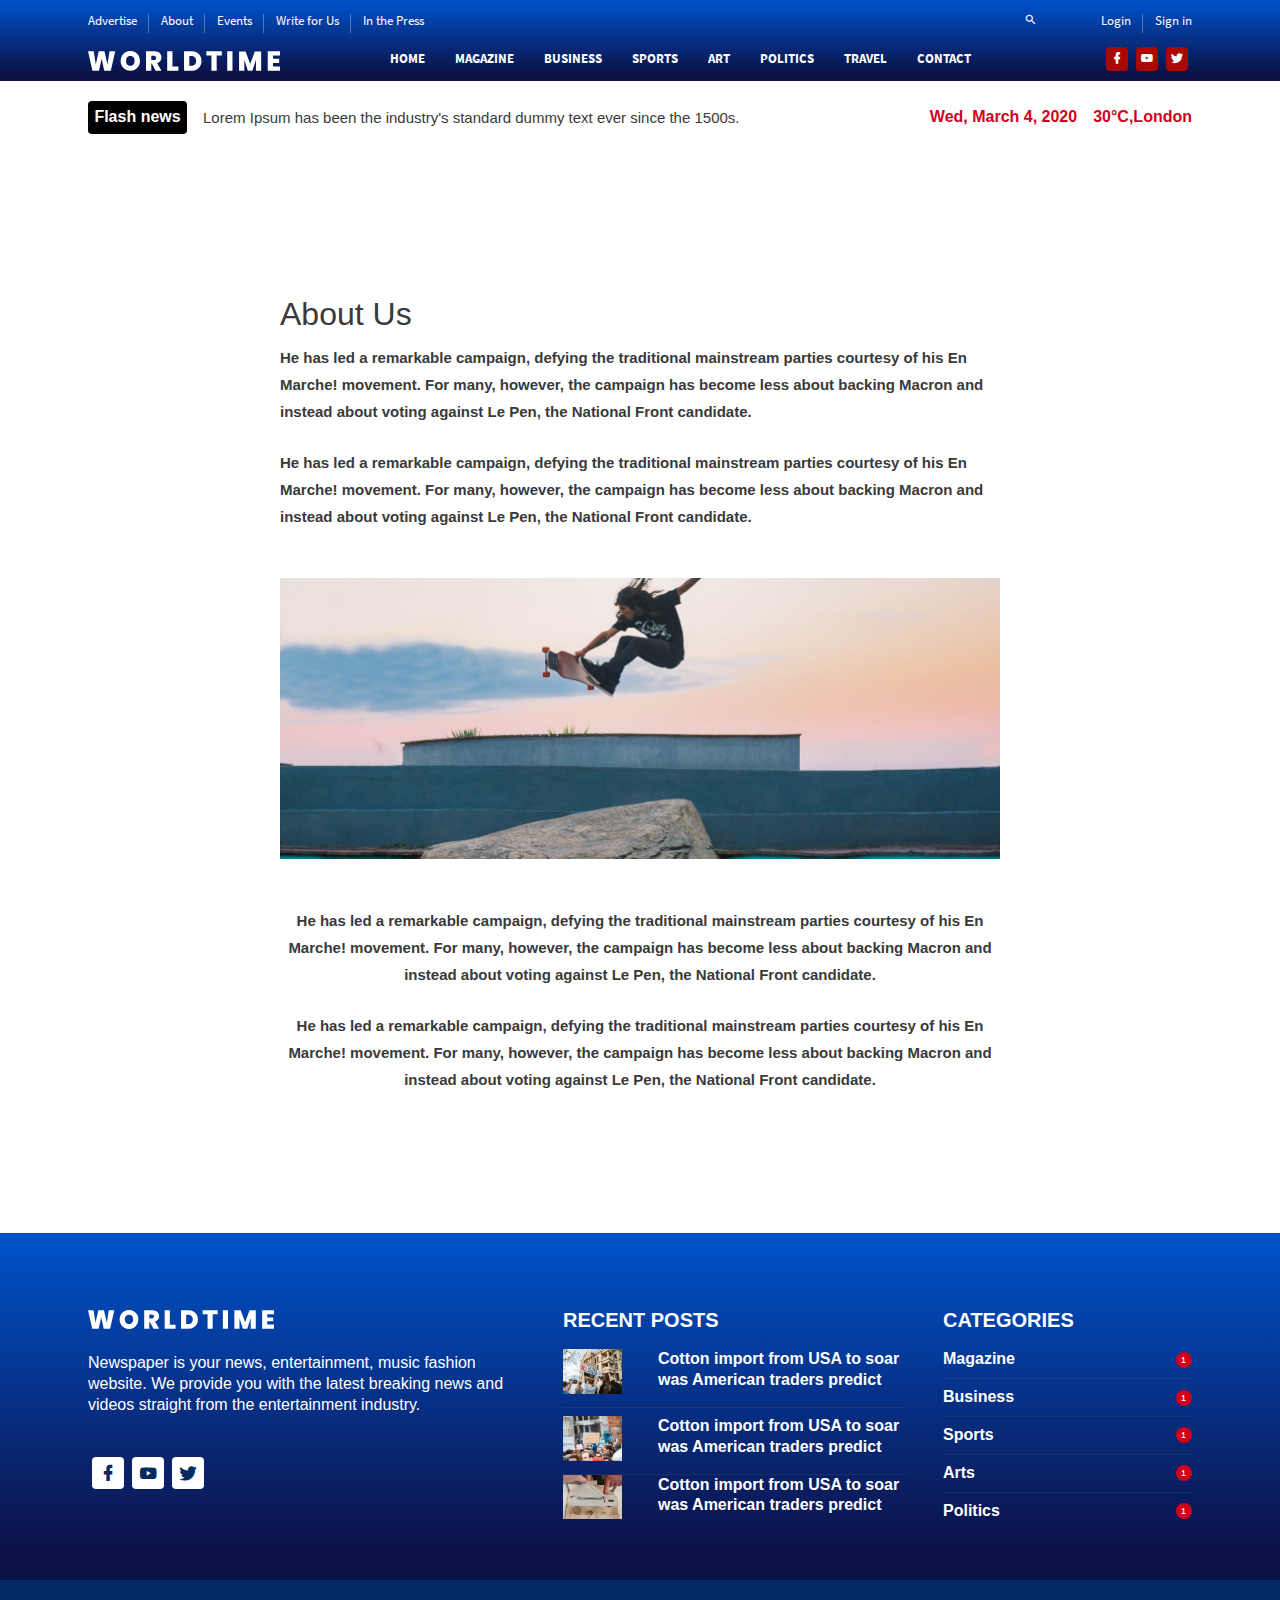
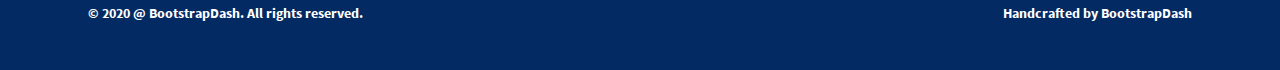
<file: pages/aboutus.html>
<!DOCTYPE html>
<html lang="zxx">
  <head>
    <!-- Required meta tags -->
    <meta charset="UTF-8" />
    <meta name="viewport" content="width=device-width, initial-scale=1.0" />
    <meta http-equiv="X-UA-Compatible" content="ie=edge" />
    <title>World Time</title>
    <!-- plugin css for this page -->
    <link
      rel="stylesheet"
      href=".././assets/vendors/mdi/css/materialdesignicons.min.css"
    />
    <link rel="stylesheet" href="../assets/vendors/aos/dist/aos.css/aos.css" />
    <!-- End plugin css for this page -->
    <link rel="shortcut icon" href="../assets/images/favicon.png" />
    <!-- inject:css -->
    <link rel="stylesheet" href="../assets/css/style.css">
    <!-- endinject -->
  </head>

  <body>
    <div class="container-scroller">
      <!-- partial:../partials/_navbar.html -->
      <header id="header">
          <div class="container">
            <nav class="navbar navbar-expand-lg navbar-light">
              <div class="navbar-top">
                <div class="d-flex justify-content-between align-items-center">
                  <ul class="navbar-top-left-menu">
                    <li class="nav-item">
                      <a href="./index-inner.html" class="nav-link">Advertise</a>
                    </li>
                    <li class="nav-item">
                      <a href="./aboutus.html" class="nav-link">About</a>
                    </li>
                    <li class="nav-item">
                      <a href="#" class="nav-link">Events</a>
                    </li>
                    <li class="nav-item">
                      <a href="#" class="nav-link">Write for Us</a>
                    </li>
                    <li class="nav-item">
                      <a href="#" class="nav-link">In the Press</a>
                    </li>
                  </ul>
                  <ul class="navbar-top-right-menu">
                    <li class="nav-item">
                      <a href="#" class="nav-link"><i class="mdi mdi-magnify"></i></a>
                    </li>
                    <li class="nav-item">
                      <a href="#" class="nav-link">Login</a>
                    </li>
                    <li class="nav-item">
                      <a href="#" class="nav-link">Sign in</a>
                    </li>
                  </ul>
                </div>
              </div>
              <div class="navbar-bottom">
                <div class="d-flex justify-content-between align-items-center">
                  <div>
                    <a class="navbar-brand" href="#"
                      ><img src="../assets/images/logo.svg" alt=""
                    /></a>
                  </div>
                  <div>
                    <button
                      class="navbar-toggler"
                      type="button"
                      data-target="#navbarSupportedContent"
                      aria-controls="navbarSupportedContent"
                      aria-expanded="false"
                      aria-label="Toggle navigation"
                    >
                      <span class="navbar-toggler-icon"></span>
                    </button>
                    <div
                      class="navbar-collapse justify-content-center collapse"
                      id="navbarSupportedContent"
                    >
                      <ul
                        class="navbar-nav d-lg-flex justify-content-between align-items-center"
                      >
                        <li>
                          <button class="navbar-close">
                            <i class="mdi mdi-close"></i>
                          </button>
                        </li>
                        <li class="nav-item active">
                          <a class="nav-link" href="../index.html">Home</a>
                        </li>
                        <li class="nav-item">
                          <a class="nav-link" href="./magazine.html">MAGAZINE</a>
                        </li>
                        <li class="nav-item">
                          <a class="nav-link" href="./business.html">Business</a>
                        </li>
                        <li class="nav-item">
                          <a class="nav-link" href="./sports.html">Sports</a>
                        </li>
                        <li class="nav-item">
                          <a class="nav-link" href="./art.html">Art</a>
                        </li>
                        <li class="nav-item">
                          <a class="nav-link" href="./politics.html">POLITICS</a>
                        </li>
                        <li class="nav-item">
                          <a class="nav-link" href="./travel.html">Travel</a>
                        </li>
                        <li class="nav-item">
                          <a class="nav-link" href="./contactus.html">Contact</a>
                        </li>
                      </ul>
                    </div>
                  </div>
                  <ul class="social-media">
                    <li>
                      <a href="#">
                        <i class="mdi mdi-facebook"></i>
                      </a>
                    </li>
                    <li>
                      <a href="#">
                        <i class="mdi mdi-youtube"></i>
                      </a>
                    </li>
                    <li>
                      <a href="#">
                        <i class="mdi mdi-twitter"></i>
                      </a>
                    </li>
                  </ul>
                </div>
              </div>
            </nav>
          </div>
        </header>

      <!-- partial -->
      <div class="flash-news-banner">
        <div class="container">
          <div class="d-lg-flex align-items-center justify-content-between">
            <div class="d-flex align-items-center">
              <span class="badge badge-dark mr-3">Flash news</span>
              <p class="mb-0">
                Lorem Ipsum has been the industry's standard dummy text ever
                since the 1500s.
              </p>
            </div>
            <div class="d-flex">
              <span class="mr-3 text-danger">Wed, March 4, 2020</span>
              <span class="text-danger">30°C,London</span>
            </div>
          </div>
        </div>
      </div>
      <div class="content-wrapper">
        <div class="container">
          <div class="row">
            <div class="col-sm-12">
              <div class="card" data-aos="fade-up">
                <div class="card-body">
                  <div class="aboutus-wrapper">
                    <h1 class="mt-5">
                      About Us
                    </h1>
                    <p class="font-weight-600 fs-15">
                      He has led a remarkable campaign, defying the traditional
                      mainstream parties courtesy of his En Marche! movement.
                      For many, however, the campaign has become less about
                      backing Macron and instead about voting against Le Pen,
                      the National Front candidate.
                    </p>
                    <p class="font-weight-600 fs-15 mb-5 mt-4">
                      He has led a remarkable campaign, defying the traditional
                      mainstream parties courtesy of his En Marche! movement.
                      For many, however, the campaign has become less about
                      backing Macron and instead about voting against Le Pen,
                      the National Front candidate.
                    </p>
                    <img
                      src="../assets/images/about/about.jpg"
                      alt="banner"
                      class="img-fluid mb-5"
                    />

                    <p class="font-weight-600 fs-15 text-center">
                      He has led a remarkable campaign, defying the traditional
                      mainstream parties courtesy of his En Marche! movement.
                      For many, however, the campaign has become less about
                      backing Macron and instead about voting against Le Pen,
                      the National Front candidate.
                    </p>
                    <p class="font-weight-600 fs-15 mb-5 mt-4 text-center">
                      He has led a remarkable campaign, defying the traditional
                      mainstream parties courtesy of his En Marche! movement.
                      For many, however, the campaign has become less about
                      backing Macron and instead about voting against Le Pen,
                      the National Front candidate.
                    </p>
                  </div>
                </div>
              </div>
            </div>
          </div>
        </div>
      </div>
    </div>
    <!-- container-scroller ends -->
    <!-- partial:../partials/_footer.html -->
    <footer>
          <div class="footer-top">
            <div class="container">
              <div class="row">
                <div class="col-sm-5">
                  <img src="../assets/images/logo.svg" class="footer-logo" alt="" />
                  <h5 class="font-weight-normal mt-4 mb-5">
                    Newspaper is your news, entertainment, music fashion website. We
                    provide you with the latest breaking news and videos straight from
                    the entertainment industry.
                  </h5>
                  <ul class="social-media mb-3">
                    <li>
                      <a href="#">
                        <i class="mdi mdi-facebook"></i>
                      </a>
                    </li>
                    <li>
                      <a href="#">
                        <i class="mdi mdi-youtube"></i>
                      </a>
                    </li>
                    <li>
                      <a href="#">
                        <i class="mdi mdi-twitter"></i>
                      </a>
                    </li>
                  </ul>
                </div>
                <div class="col-sm-4">
                  <h3 class="font-weight-bold mb-3">RECENT POSTS</h3>
                  <div class="row">
                    <div class="col-sm-12">
                      <div class="footer-border-bottom pb-2">
                        <div class="row">
                          <div class="col-3">
                            <img
                              src="../assets/images/dashboard/home_1.jpg"
                              alt="thumb"
                              class="img-fluid"
                            />
                          </div>
                          <div class="col-9">
                            <h5 class="font-weight-600">
                              Cotton import from USA to soar was American traders
                              predict
                            </h5>
                          </div>
                        </div>
                      </div>
                    </div>
                  </div>
                  <div class="row">
                    <div class="col-sm-12">
                      <div class="footer-border-bottom pb-2 pt-2">
                        <div class="row">
                          <div class="col-3">
                            <img
                              src="../assets/images/dashboard/home_2.jpg"
                              alt="thumb"
                              class="img-fluid"
                            />
                          </div>
                          <div class="col-9">
                            <h5 class="font-weight-600">
                              Cotton import from USA to soar was American traders
                              predict
                            </h5>
                          </div>
                        </div>
                      </div>
                    </div>
                  </div>
                  <div class="row">
                    <div class="col-sm-12">
                      <div>
                        <div class="row">
                          <div class="col-3">
                            <img
                              src="../assets/images/dashboard/home_3.jpg"
                              alt="thumb"
                              class="img-fluid"
                            />
                          </div>
                          <div class="col-9">
                            <h5 class="font-weight-600 mb-3">
                              Cotton import from USA to soar was American traders
                              predict
                            </h5>
                          </div>
                        </div>
                      </div>
                    </div>
                  </div>
                </div>
                <div class="col-sm-3">
                  <h3 class="font-weight-bold mb-3">CATEGORIES</h3>
                  <div class="footer-border-bottom pb-2">
                    <div class="d-flex justify-content-between align-items-center">
                      <h5 class="mb-0 font-weight-600">Magazine</h5>
                      <div class="count">1</div>
                    </div>
                  </div>
                  <div class="footer-border-bottom pb-2 pt-2">
                    <div class="d-flex justify-content-between align-items-center">
                      <h5 class="mb-0 font-weight-600">Business</h5>
                      <div class="count">1</div>
                    </div>
                  </div>
                  <div class="footer-border-bottom pb-2 pt-2">
                    <div class="d-flex justify-content-between align-items-center">
                      <h5 class="mb-0 font-weight-600">Sports</h5>
                      <div class="count">1</div>
                    </div>
                  </div>
                  <div class="footer-border-bottom pb-2 pt-2">
                    <div class="d-flex justify-content-between align-items-center">
                      <h5 class="mb-0 font-weight-600">Arts</h5>
                      <div class="count">1</div>
                    </div>
                  </div>
                  <div class="pt-2">
                    <div class="d-flex justify-content-between align-items-center">
                      <h5 class="mb-0 font-weight-600">Politics</h5>
                      <div class="count">1</div>
                    </div>
                  </div>
                </div>
              </div>
            </div>
          </div>
          <div class="footer-bottom">
            <div class="container">
              <div class="row">
                <div class="col-sm-12">
                  <div class="d-sm-flex justify-content-between align-items-center">
                    <div class="fs-14 font-weight-600">
                      © 2020 @ <a href="https://www.bootstrapdash.com/" target="_blank" class="text-white"> BootstrapDash</a>. All rights reserved.
                    </div>
                    <div class="fs-14 font-weight-600">
                      Handcrafted by <a href="https://www.bootstrapdash.com/" target="_blank" class="text-white">BootstrapDash</a>
                    </div>
                  </div>
                </div>
              </div>
            </div>
          </div>
        </footer>

    <!-- partial -->
    <!-- inject:js -->
    <script src="../assets/vendors/js/vendor.bundle.base.js"></script>
    <!-- endinject -->
    <!-- plugin js for this page -->

    <script src="../assets/vendors/aos/dist/aos.js/aos.js"></script>
    <!-- End plugin js for this page -->
    <!-- Custom js for this page-->
    <script src="../assets/js/demo.js"></script>
    <script src="../assets/js/jquery.easeScroll.js"></script>
    <script src="../assets/js/jquery.easeScroll.js"></script>
    <!-- End custom js for this page-->
  </body>
</html>
</file>
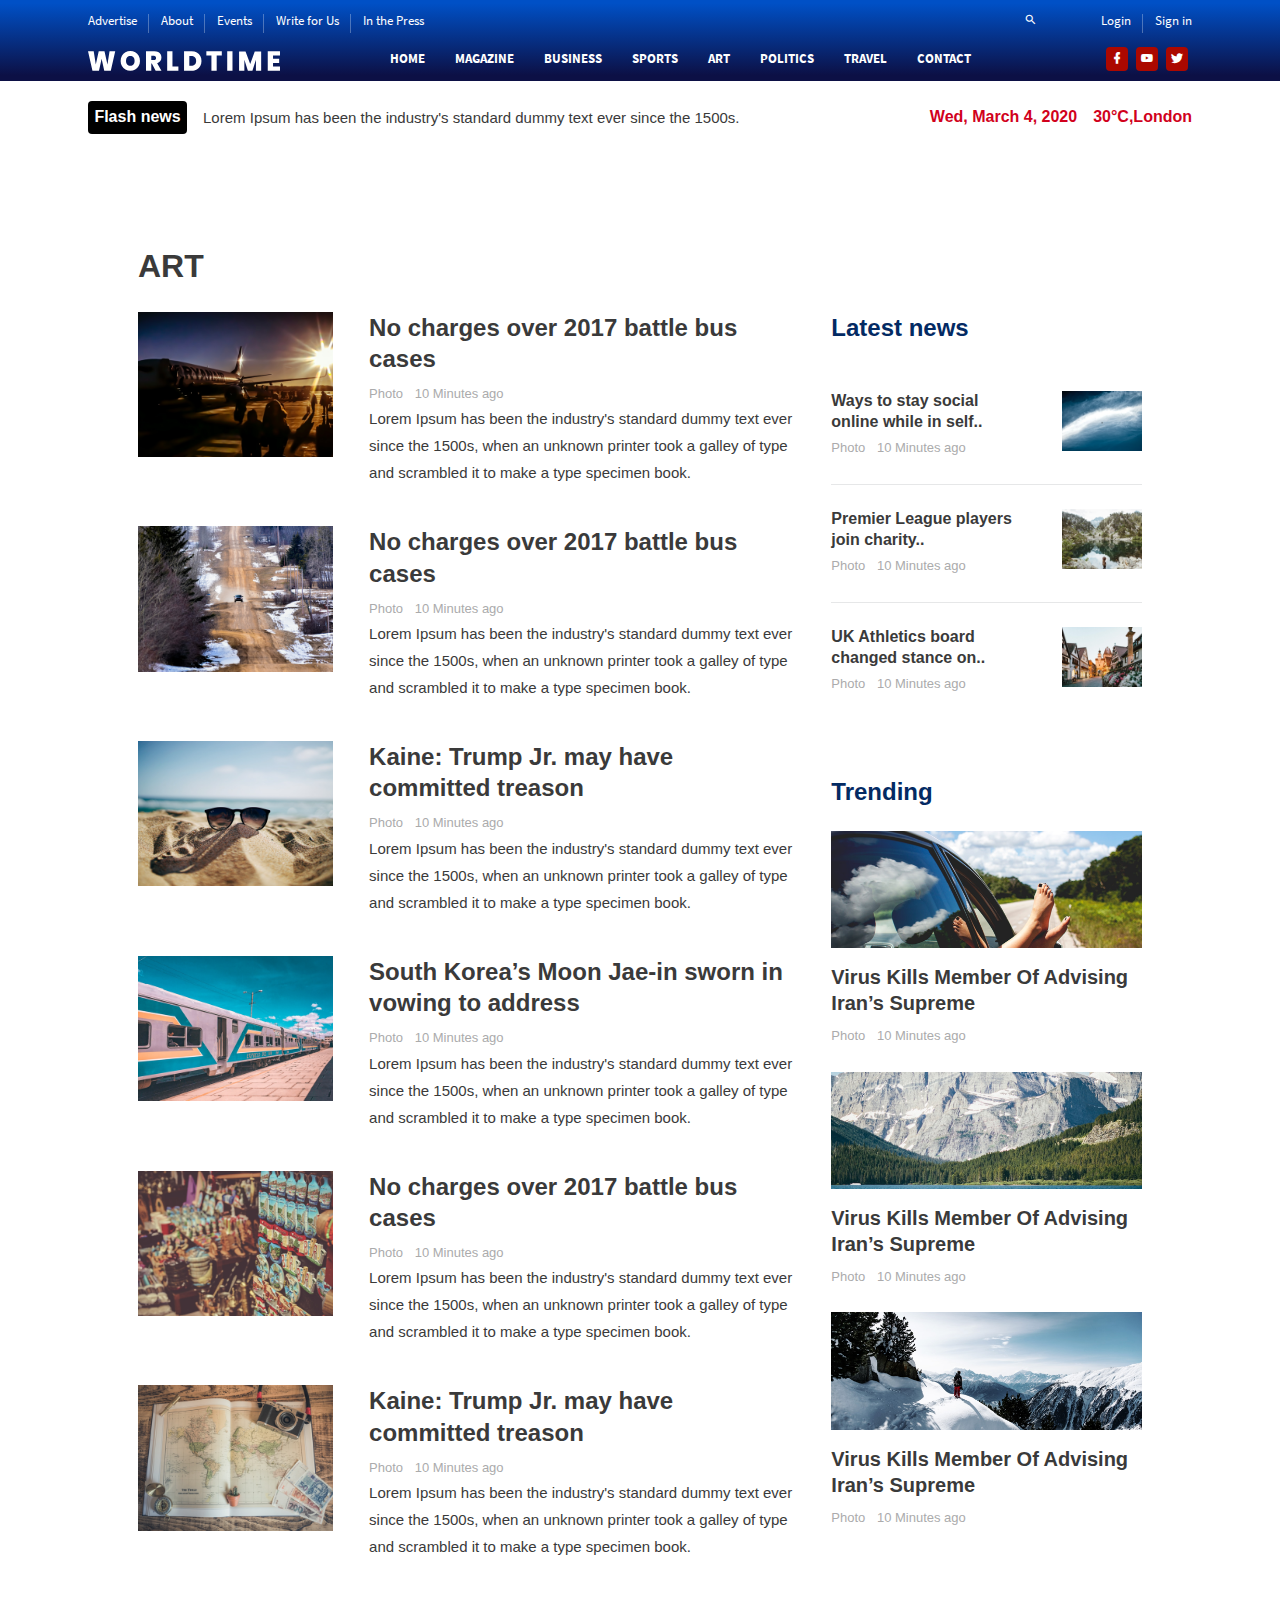
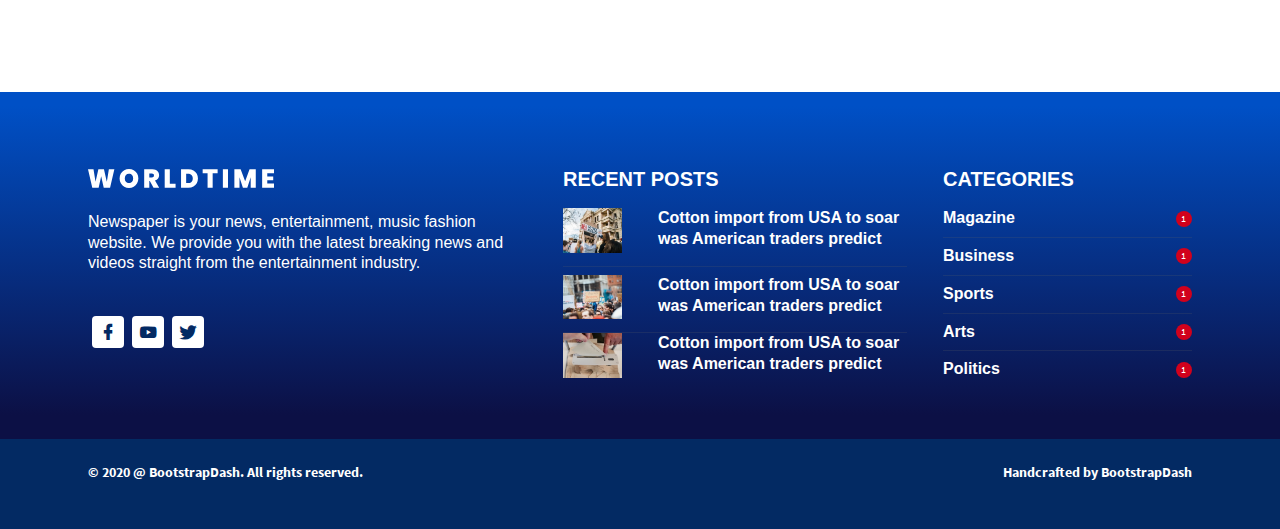
<file: pages/art.html>
<!DOCTYPE html>
<html lang="zxx">
  <head>
    <!-- Required meta tags -->
    <meta charset="UTF-8" />
    <meta name="viewport" content="width=device-width, initial-scale=1.0" />
    <meta http-equiv="X-UA-Compatible" content="ie=edge" />
    <title>World Time</title>
    <!-- plugin css for this page -->
    <link
      rel="stylesheet"
      href=".././assets/vendors/mdi/css/materialdesignicons.min.css"
    />
    <link rel="stylesheet" href="../assets/vendors/aos/dist/aos.css/aos.css" />
    <!-- End plugin css for this page -->
    <link rel="shortcut icon" href="../assets/images/favicon.png" />
    <!-- inject:css -->
    <link rel="stylesheet" href="../assets/css/style.css">
    <!-- endinject -->
  </head>

  <body>
    <div class="container-scroller">
      <div class="main-panel">
        <!-- partial:../partials/_navbar.html -->
        <header id="header">
          <div class="container">
            <nav class="navbar navbar-expand-lg navbar-light">
              <div class="navbar-top">
                <div class="d-flex justify-content-between align-items-center">
                  <ul class="navbar-top-left-menu">
                    <li class="nav-item">
                      <a href="./index-inner.html" class="nav-link">Advertise</a>
                    </li>
                    <li class="nav-item">
                      <a href="./aboutus.html" class="nav-link">About</a>
                    </li>
                    <li class="nav-item">
                      <a href="#" class="nav-link">Events</a>
                    </li>
                    <li class="nav-item">
                      <a href="#" class="nav-link">Write for Us</a>
                    </li>
                    <li class="nav-item">
                      <a href="#" class="nav-link">In the Press</a>
                    </li>
                  </ul>
                  <ul class="navbar-top-right-menu">
                    <li class="nav-item">
                      <a href="#" class="nav-link"><i class="mdi mdi-magnify"></i></a>
                    </li>
                    <li class="nav-item">
                      <a href="#" class="nav-link">Login</a>
                    </li>
                    <li class="nav-item">
                      <a href="#" class="nav-link">Sign in</a>
                    </li>
                  </ul>
                </div>
              </div>
              <div class="navbar-bottom">
                <div class="d-flex justify-content-between align-items-center">
                  <div>
                    <a class="navbar-brand" href="#"
                      ><img src="../assets/images/logo.svg" alt=""
                    /></a>
                  </div>
                  <div>
                    <button
                      class="navbar-toggler"
                      type="button"
                      data-target="#navbarSupportedContent"
                      aria-controls="navbarSupportedContent"
                      aria-expanded="false"
                      aria-label="Toggle navigation"
                    >
                      <span class="navbar-toggler-icon"></span>
                    </button>
                    <div
                      class="navbar-collapse justify-content-center collapse"
                      id="navbarSupportedContent"
                    >
                      <ul
                        class="navbar-nav d-lg-flex justify-content-between align-items-center"
                      >
                        <li>
                          <button class="navbar-close">
                            <i class="mdi mdi-close"></i>
                          </button>
                        </li>
                        <li class="nav-item active">
                          <a class="nav-link" href="../index.html">Home</a>
                        </li>
                        <li class="nav-item">
                          <a class="nav-link" href="./magazine.html">MAGAZINE</a>
                        </li>
                        <li class="nav-item">
                          <a class="nav-link" href="./business.html">Business</a>
                        </li>
                        <li class="nav-item">
                          <a class="nav-link" href="./sports.html">Sports</a>
                        </li>
                        <li class="nav-item">
                          <a class="nav-link" href="./art.html">Art</a>
                        </li>
                        <li class="nav-item">
                          <a class="nav-link" href="./politics.html">POLITICS</a>
                        </li>
                        <li class="nav-item">
                          <a class="nav-link" href="./travel.html">Travel</a>
                        </li>
                        <li class="nav-item">
                          <a class="nav-link" href="./contactus.html">Contact</a>
                        </li>
                      </ul>
                    </div>
                  </div>
                  <ul class="social-media">
                    <li>
                      <a href="#">
                        <i class="mdi mdi-facebook"></i>
                      </a>
                    </li>
                    <li>
                      <a href="#">
                        <i class="mdi mdi-youtube"></i>
                      </a>
                    </li>
                    <li>
                      <a href="#">
                        <i class="mdi mdi-twitter"></i>
                      </a>
                    </li>
                  </ul>
                </div>
              </div>
            </nav>
          </div>
        </header>

        <!-- partial -->
        <div class="flash-news-banner">
          <div class="container">
            <div class="d-lg-flex align-items-center justify-content-between">
              <div class="d-flex align-items-center">
                <span class="badge badge-dark mr-3">Flash news</span>
                <p class="mb-0">
                  Lorem Ipsum has been the industry's standard dummy text ever
                  since the 1500s.
                </p>
              </div>
              <div class="d-flex">
                <span class="mr-3 text-danger">Wed, March 4, 2020</span>
                <span class="text-danger">30°C,London</span>
              </div>
            </div>
          </div>
        </div>
        <div class="content-wrapper">
          <div class="container">
            <div class="col-sm-12">
              <div class="card" data-aos="fade-up">
                <div class="card-body">
                  <div class="row">
                    <div class="col-sm-12">
                      <h1 class="font-weight-600 mb-4">
                        ART
                      </h1>
                    </div>
                  </div>
                  <div class="row">
                    <div class="col-lg-8">
                      <div class="row">
                        <div class="col-sm-4 grid-margin">
                          <div class="rotate-img">
                            <img
                              src="../assets/images/art/art_7.png"
                              alt="banner"
                              class="img-fluid"
                            />
                          </div>
                        </div>
                        <div class="col-sm-8 grid-margin">
                          <h2 class="font-weight-600 mb-2">
                            No charges over 2017 battle bus cases
                          </h2>
                          <p class="fs-13 text-muted mb-0">
                            <span class="mr-2">Photo </span>10 Minutes ago
                          </p>
                          <p class="fs-15">
                            Lorem Ipsum has been the industry's standard dummy
                            text ever since the 1500s, when an unknown printer
                            took a galley of type and scrambled it to make a
                            type specimen book.
                          </p>
                        </div>
                      </div>
                      <div class="row">
                        <div class="col-sm-4 grid-margin">
                          <div class="rotate-img">
                            <img
                              src="../assets/images/art/art_8.png"
                              alt="banner"
                              class="img-fluid"
                            />
                          </div>
                        </div>
                        <div class="col-sm-8 grid-margin">
                          <h2 class="font-weight-600 mb-2">
                            No charges over 2017 battle bus cases
                          </h2>
                          <p class="fs-13 text-muted mb-0">
                            <span class="mr-2">Photo </span>10 Minutes ago
                          </p>
                          <p class="fs-15">
                            Lorem Ipsum has been the industry's standard dummy
                            text ever since the 1500s, when an unknown printer
                            took a galley of type and scrambled it to make a
                            type specimen book.
                          </p>
                        </div>
                      </div>
                      <div class="row">
                        <div class="col-sm-4 grid-margin">
                          <div class="rotate-img">
                            <img
                              src="../assets/images/art/art_9.png"
                              alt="banner"
                              class="img-fluid"
                            />
                          </div>
                        </div>
                        <div class="col-sm-8 grid-margin">
                          <h2 class="font-weight-600 mb-2">
                            Kaine: Trump Jr. may have committed treason
                          </h2>
                          <p class="fs-13 text-muted mb-0">
                            <span class="mr-2">Photo </span>10 Minutes ago
                          </p>
                          <p class="fs-15">
                            Lorem Ipsum has been the industry's standard dummy
                            text ever since the 1500s, when an unknown printer
                            took a galley of type and scrambled it to make a
                            type specimen book.
                          </p>
                        </div>
                      </div>
                      <div class="row">
                        <div class="col-sm-4 grid-margin">
                          <div class="rotate-img">
                            <img
                              src="../assets/images/art/art_10.png"
                              alt="banner"
                              class="img-fluid"
                            />
                          </div>
                        </div>
                        <div class="col-sm-8 grid-margin">
                          <h2 class="font-weight-600 mb-2">
                            South Korea’s Moon Jae-in sworn in vowing to address
                          </h2>
                          <p class="fs-13 text-muted mb-0">
                            <span class="mr-2">Photo </span>10 Minutes ago
                          </p>
                          <p class="fs-15">
                            Lorem Ipsum has been the industry's standard dummy
                            text ever since the 1500s, when an unknown printer
                            took a galley of type and scrambled it to make a
                            type specimen book.
                          </p>
                        </div>
                      </div>
                      <div class="row">
                        <div class="col-sm-4 grid-margin">
                          <div class="rotate-img">
                            <img
                              src="../assets/images/art/art_11.png"
                              alt="banner"
                              class="img-fluid"
                            />
                          </div>
                        </div>
                        <div class="col-sm-8 grid-margin">
                          <h2 class="font-weight-600 mb-2">
                            No charges over 2017 battle bus cases
                          </h2>
                          <p class="fs-13 text-muted mb-0">
                            <span class="mr-2">Photo </span>10 Minutes ago
                          </p>
                          <p class="fs-15">
                            Lorem Ipsum has been the industry's standard dummy
                            text ever since the 1500s, when an unknown printer
                            took a galley of type and scrambled it to make a
                            type specimen book.
                          </p>
                        </div>
                      </div>
                      <div class="row">
                        <div class="col-sm-4 grid-margin">
                          <div class="rotate-img">
                            <img
                              src="../assets/images/art/art_12.png"
                              alt="banner"
                              class="img-fluid"
                            />
                          </div>
                        </div>
                        <div class="col-sm-8 grid-margin">
                          <h2 class="font-weight-600 mb-2">
                            Kaine: Trump Jr. may have committed treason
                          </h2>
                          <p class="fs-13 text-muted mb-0">
                            <span class="mr-2">Photo </span>10 Minutes ago
                          </p>
                          <p class="fs-15">
                            Lorem Ipsum has been the industry's standard dummy
                            text ever since the 1500s, when an unknown printer
                            took a galley of type and scrambled it to make a
                            type specimen book.
                          </p>
                        </div>
                      </div>
                    </div>
                    <div class="col-lg-4">
                      <h2 class="mb-4 text-primary font-weight-600">
                        Latest news
                      </h2>
                      <div class="row">
                        <div class="col-sm-12">
                          <div class="border-bottom pb-4 pt-4">
                            <div class="row">
                              <div class="col-sm-8">
                                <h5 class="font-weight-600 mb-1">
                                  Ways to stay social online while in self..
                                </h5>
                                <p class="fs-13 text-muted mb-0">
                                  <span class="mr-2">Photo </span>10 Minutes ago
                                </p>
                              </div>
                              <div class="col-sm-4">
                                <div class="rotate-img">
                                  <img
                                    src="../assets/images/art/art_1.png"
                                    alt="banner"
                                    class="img-fluid"
                                  />
                                </div>
                              </div>
                            </div>
                          </div>
                        </div>
                      </div>
                      <div class="row">
                        <div class="col-sm-12">
                          <div class="border-bottom pb-4 pt-4">
                            <div class="row">
                              <div class="col-sm-8">
                                <h5 class="font-weight-600 mb-1">
                                  Premier League players join charity..
                                </h5>
                                <p class="fs-13 text-muted mb-0">
                                  <span class="mr-2">Photo </span>10 Minutes ago
                                </p>
                              </div>
                              <div class="col-sm-4">
                                <div class="rotate-img">
                                  <img
                                    src="../assets/images/art/art_2.png"
                                    alt="banner"
                                    class="img-fluid"
                                  />
                                </div>
                              </div>
                            </div>
                          </div>
                        </div>
                      </div>
                      <div class="row">
                        <div class="col-sm-12">
                          <div class="pt-4">
                            <div class="row">
                              <div class="col-sm-8">
                                <h5 class="font-weight-600 mb-1">
                                  UK Athletics board changed stance on..
                                </h5>
                                <p class="fs-13 text-muted mb-0">
                                  <span class="mr-2">Photo </span>10 Minutes ago
                                </p>
                              </div>
                              <div class="col-sm-4">
                                <div class="rotate-img">
                                  <img
                                    src="../assets/images/art/art_3.png"
                                    alt="banner"
                                    class="img-fluid"
                                  />
                                </div>
                              </div>
                            </div>
                          </div>
                        </div>
                      </div>
                      <div class="trending">
                        <h2 class="mb-4 text-primary font-weight-600">
                          Trending
                        </h2>
                        <div class="mb-4">
                          <div class="rotate-img">
                            <img
                              src="../assets/images/art/art_4.png"
                              alt="banner"
                              class="img-fluid"
                            />
                          </div>
                          <h3 class="mt-3 font-weight-600">
                            Virus Kills Member Of Advising Iran’s Supreme
                          </h3>
                          <p class="fs-13 text-muted mb-0">
                            <span class="mr-2">Photo </span>10 Minutes ago
                          </p>
                        </div>
                        <div class="mb-4">
                          <div class="rotate-img">
                            <img
                              src="../assets/images/art/art_5.png"
                              alt="banner"
                              class="img-fluid"
                            />
                          </div>
                          <h3 class="mt-3 font-weight-600">
                            Virus Kills Member Of Advising Iran’s Supreme
                          </h3>
                          <p class="fs-13 text-muted mb-0">
                            <span class="mr-2">Photo </span>10 Minutes ago
                          </p>
                        </div>
                        <div class="mb-4">
                          <div class="rotate-img">
                            <img
                              src="../assets/images/art/art_6.png"
                              alt="banner"
                              class="img-fluid"
                            />
                          </div>
                          <h3 class="mt-3 font-weight-600">
                            Virus Kills Member Of Advising Iran’s Supreme
                          </h3>
                          <p class="fs-13 text-muted mb-0">
                            <span class="mr-2">Photo </span>10 Minutes ago
                          </p>
                        </div>
                      </div>
                    </div>
                  </div>
                </div>
              </div>
            </div>
          </div>
        </div>
        <!-- main-panel ends -->
        <!-- container-scroller ends -->

        <!-- partial:../partials/_footer.html -->
        <footer>
          <div class="footer-top">
            <div class="container">
              <div class="row">
                <div class="col-sm-5">
                  <img src="../assets/images/logo.svg" class="footer-logo" alt="" />
                  <h5 class="font-weight-normal mt-4 mb-5">
                    Newspaper is your news, entertainment, music fashion website. We
                    provide you with the latest breaking news and videos straight from
                    the entertainment industry.
                  </h5>
                  <ul class="social-media mb-3">
                    <li>
                      <a href="#">
                        <i class="mdi mdi-facebook"></i>
                      </a>
                    </li>
                    <li>
                      <a href="#">
                        <i class="mdi mdi-youtube"></i>
                      </a>
                    </li>
                    <li>
                      <a href="#">
                        <i class="mdi mdi-twitter"></i>
                      </a>
                    </li>
                  </ul>
                </div>
                <div class="col-sm-4">
                  <h3 class="font-weight-bold mb-3">RECENT POSTS</h3>
                  <div class="row">
                    <div class="col-sm-12">
                      <div class="footer-border-bottom pb-2">
                        <div class="row">
                          <div class="col-3">
                            <img
                              src="../assets/images/dashboard/home_1.jpg"
                              alt="thumb"
                              class="img-fluid"
                            />
                          </div>
                          <div class="col-9">
                            <h5 class="font-weight-600">
                              Cotton import from USA to soar was American traders
                              predict
                            </h5>
                          </div>
                        </div>
                      </div>
                    </div>
                  </div>
                  <div class="row">
                    <div class="col-sm-12">
                      <div class="footer-border-bottom pb-2 pt-2">
                        <div class="row">
                          <div class="col-3">
                            <img
                              src="../assets/images/dashboard/home_2.jpg"
                              alt="thumb"
                              class="img-fluid"
                            />
                          </div>
                          <div class="col-9">
                            <h5 class="font-weight-600">
                              Cotton import from USA to soar was American traders
                              predict
                            </h5>
                          </div>
                        </div>
                      </div>
                    </div>
                  </div>
                  <div class="row">
                    <div class="col-sm-12">
                      <div>
                        <div class="row">
                          <div class="col-3">
                            <img
                              src="../assets/images/dashboard/home_3.jpg"
                              alt="thumb"
                              class="img-fluid"
                            />
                          </div>
                          <div class="col-9">
                            <h5 class="font-weight-600 mb-3">
                              Cotton import from USA to soar was American traders
                              predict
                            </h5>
                          </div>
                        </div>
                      </div>
                    </div>
                  </div>
                </div>
                <div class="col-sm-3">
                  <h3 class="font-weight-bold mb-3">CATEGORIES</h3>
                  <div class="footer-border-bottom pb-2">
                    <div class="d-flex justify-content-between align-items-center">
                      <h5 class="mb-0 font-weight-600">Magazine</h5>
                      <div class="count">1</div>
                    </div>
                  </div>
                  <div class="footer-border-bottom pb-2 pt-2">
                    <div class="d-flex justify-content-between align-items-center">
                      <h5 class="mb-0 font-weight-600">Business</h5>
                      <div class="count">1</div>
                    </div>
                  </div>
                  <div class="footer-border-bottom pb-2 pt-2">
                    <div class="d-flex justify-content-between align-items-center">
                      <h5 class="mb-0 font-weight-600">Sports</h5>
                      <div class="count">1</div>
                    </div>
                  </div>
                  <div class="footer-border-bottom pb-2 pt-2">
                    <div class="d-flex justify-content-between align-items-center">
                      <h5 class="mb-0 font-weight-600">Arts</h5>
                      <div class="count">1</div>
                    </div>
                  </div>
                  <div class="pt-2">
                    <div class="d-flex justify-content-between align-items-center">
                      <h5 class="mb-0 font-weight-600">Politics</h5>
                      <div class="count">1</div>
                    </div>
                  </div>
                </div>
              </div>
            </div>
          </div>
          <div class="footer-bottom">
            <div class="container">
              <div class="row">
                <div class="col-sm-12">
                  <div class="d-sm-flex justify-content-between align-items-center">
                    <div class="fs-14 font-weight-600">
                      © 2020 @ <a href="https://www.bootstrapdash.com/" target="_blank" class="text-white"> BootstrapDash</a>. All rights reserved.
                    </div>
                    <div class="fs-14 font-weight-600">
                      Handcrafted by <a href="https://www.bootstrapdash.com/" target="_blank" class="text-white">BootstrapDash</a>
                    </div>
                  </div>
                </div>
              </div>
            </div>
          </div>
        </footer>

        <!-- partial -->
      </div>
    </div>
    <!-- inject:js -->
    <script src="../assets/vendors/js/vendor.bundle.base.js"></script>
    <!-- endinject -->
    <!-- plugin js for this page -->

    <script src="../assets/vendors/aos/dist/aos.js/aos.js"></script>
    <!-- End plugin js for this page -->
    <!-- Custom js for this page-->
    <script src="../assets/js/demo.js"></script>
    <script src="../assets/js/jquery.easeScroll.js"></script>
    <!-- End custom js for this page-->
  </body>
</html>
</file>
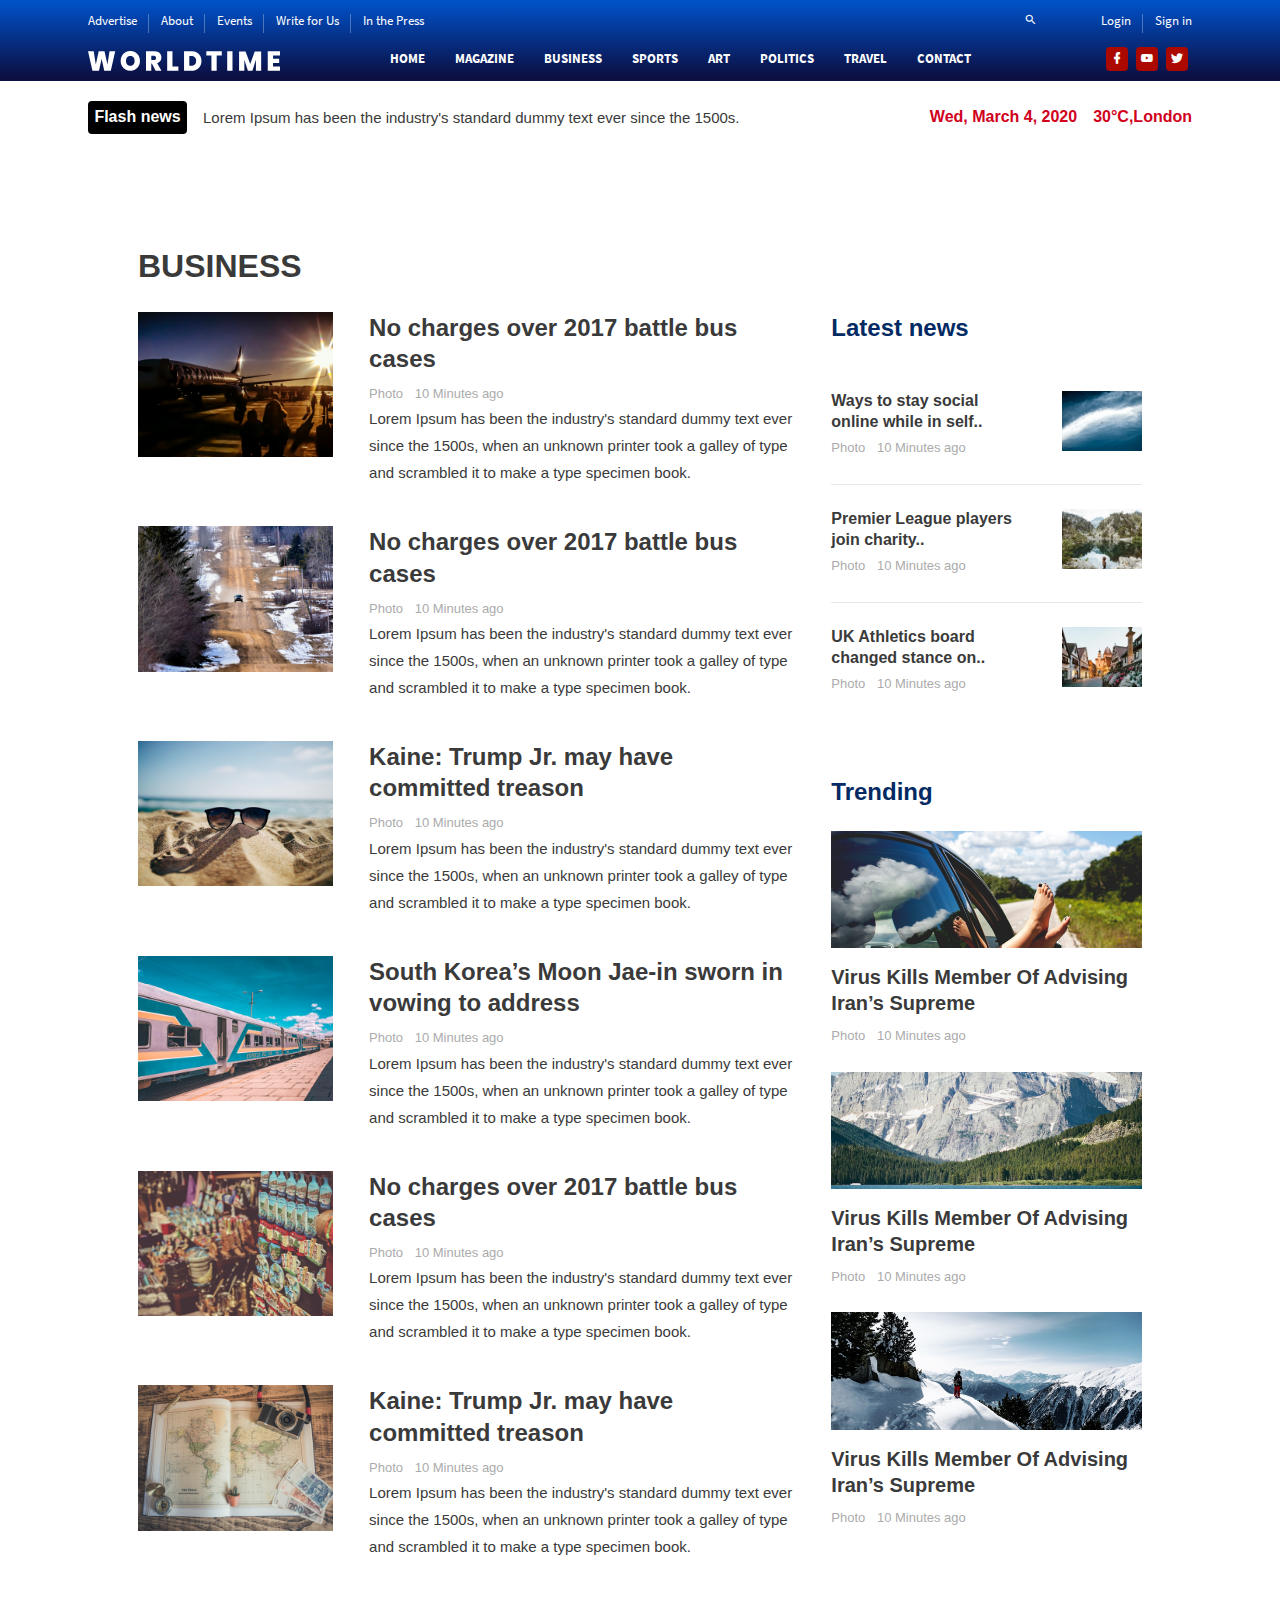
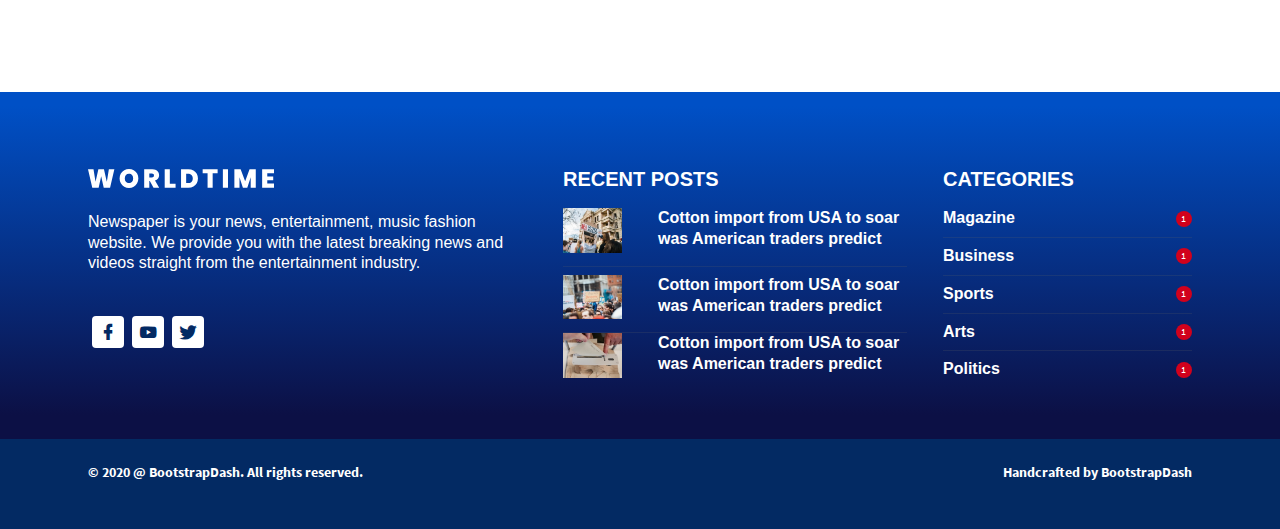
<file: pages/business.html>
<!DOCTYPE html>
<html lang="zxx">
  <head>
    <!-- Required meta tags -->
    <meta charset="UTF-8" />
    <meta name="viewport" content="width=device-width, initial-scale=1.0" />
    <meta http-equiv="X-UA-Compatible" content="ie=edge" />
    <title>World Time</title>
    <!-- plugin css for this page -->
    <link
      rel="stylesheet"
      href=".././assets/vendors/mdi/css/materialdesignicons.min.css"
    />
    <link rel="stylesheet" href="../assets/vendors/aos/dist/aos.css/aos.css" />
    <!-- End plugin css for this page -->
    <link rel="shortcut icon" href="../assets/images/favicon.png" />
    <!-- inject:css -->
    <link rel="stylesheet" href="../assets/css/style.css">
    <!-- endinject -->
  </head>

  <body>
    <div class="container-scroller">
      <div class="main-panel">
        <!-- partial:../partials/_navbar.html -->
        <header id="header">
          <div class="container">
            <nav class="navbar navbar-expand-lg navbar-light">
              <div class="navbar-top">
                <div class="d-flex justify-content-between align-items-center">
                  <ul class="navbar-top-left-menu">
                    <li class="nav-item">
                      <a href="./index-inner.html" class="nav-link">Advertise</a>
                    </li>
                    <li class="nav-item">
                      <a href="./aboutus.html" class="nav-link">About</a>
                    </li>
                    <li class="nav-item">
                      <a href="#" class="nav-link">Events</a>
                    </li>
                    <li class="nav-item">
                      <a href="#" class="nav-link">Write for Us</a>
                    </li>
                    <li class="nav-item">
                      <a href="#" class="nav-link">In the Press</a>
                    </li>
                  </ul>
                  <ul class="navbar-top-right-menu">
                    <li class="nav-item">
                      <a href="#" class="nav-link"><i class="mdi mdi-magnify"></i></a>
                    </li>
                    <li class="nav-item">
                      <a href="#" class="nav-link">Login</a>
                    </li>
                    <li class="nav-item">
                      <a href="#" class="nav-link">Sign in</a>
                    </li>
                  </ul>
                </div>
              </div>
              <div class="navbar-bottom">
                <div class="d-flex justify-content-between align-items-center">
                  <div>
                    <a class="navbar-brand" href="#"
                      ><img src="../assets/images/logo.svg" alt=""
                    /></a>
                  </div>
                  <div>
                    <button
                      class="navbar-toggler"
                      type="button"
                      data-target="#navbarSupportedContent"
                      aria-controls="navbarSupportedContent"
                      aria-expanded="false"
                      aria-label="Toggle navigation"
                    >
                      <span class="navbar-toggler-icon"></span>
                    </button>
                    <div
                      class="navbar-collapse justify-content-center collapse"
                      id="navbarSupportedContent"
                    >
                      <ul
                        class="navbar-nav d-lg-flex justify-content-between align-items-center"
                      >
                        <li>
                          <button class="navbar-close">
                            <i class="mdi mdi-close"></i>
                          </button>
                        </li>
                        <li class="nav-item active">
                          <a class="nav-link" href="../index.html">Home</a>
                        </li>
                        <li class="nav-item">
                          <a class="nav-link" href="./magazine.html">MAGAZINE</a>
                        </li>
                        <li class="nav-item">
                          <a class="nav-link" href="./business.html">Business</a>
                        </li>
                        <li class="nav-item">
                          <a class="nav-link" href="./sports.html">Sports</a>
                        </li>
                        <li class="nav-item">
                          <a class="nav-link" href="./art.html">Art</a>
                        </li>
                        <li class="nav-item">
                          <a class="nav-link" href="./politics.html">POLITICS</a>
                        </li>
                        <li class="nav-item">
                          <a class="nav-link" href="./travel.html">Travel</a>
                        </li>
                        <li class="nav-item">
                          <a class="nav-link" href="./contactus.html">Contact</a>
                        </li>
                      </ul>
                    </div>
                  </div>
                  <ul class="social-media">
                    <li>
                      <a href="#">
                        <i class="mdi mdi-facebook"></i>
                      </a>
                    </li>
                    <li>
                      <a href="#">
                        <i class="mdi mdi-youtube"></i>
                      </a>
                    </li>
                    <li>
                      <a href="#">
                        <i class="mdi mdi-twitter"></i>
                      </a>
                    </li>
                  </ul>
                </div>
              </div>
            </nav>
          </div>
        </header>

        <!-- partial -->
        <div class="flash-news-banner">
          <div class="container">
            <div class="d-lg-flex align-items-center justify-content-between">
              <div class="d-flex align-items-center">
                <span class="badge badge-dark mr-3">Flash news</span>
                <p class="mb-0">
                  Lorem Ipsum has been the industry's standard dummy text ever
                  since the 1500s.
                </p>
              </div>
              <div class="d-flex">
                <span class="mr-3 text-danger">Wed, March 4, 2020</span>
                <span class="text-danger">30°C,London</span>
              </div>
            </div>
          </div>
        </div>
        <div class="content-wrapper">
          <div class="container">
            <div class="col-sm-12">
              <div class="card" data-aos="fade-up">
                <div class="card-body">
                  <div class="row">
                    <div class="col-sm-12">
                      <h1 class="font-weight-600 mb-4">
                        BUSINESS
                      </h1>
                    </div>
                  </div>
                  <div class="row">
                    <div class="col-lg-8">
                      <div class="row">
                        <div class="col-sm-4 grid-margin">
                          <div class="rotate-img">
                            <img
                              src="../assets/images/business/business_7.png"
                              alt="banner"
                              class="img-fluid"
                            />
                          </div>
                        </div>
                        <div class="col-sm-8 grid-margin">
                          <h2 class="font-weight-600 mb-2">
                            No charges over 2017 battle bus cases
                          </h2>
                          <p class="fs-13 text-muted mb-0">
                            <span class="mr-2">Photo </span>10 Minutes ago
                          </p>
                          <p class="fs-15">
                            Lorem Ipsum has been the industry's standard dummy
                            text ever since the 1500s, when an unknown printer
                            took a galley of type and scrambled it to make a
                            type specimen book.
                          </p>
                        </div>
                      </div>
                      <div class="row">
                        <div class="col-sm-4 grid-margin">
                          <div class="rotate-img">
                            <img
                              src="../assets/images/business/business_8.png"
                              alt="banner"
                              class="img-fluid"
                            />
                          </div>
                        </div>
                        <div class="col-sm-8 grid-margin">
                          <h2 class="font-weight-600 mb-2">
                            No charges over 2017 battle bus cases
                          </h2>
                          <p class="fs-13 text-muted mb-0">
                            <span class="mr-2">Photo </span>10 Minutes ago
                          </p>
                          <p class="fs-15">
                            Lorem Ipsum has been the industry's standard dummy
                            text ever since the 1500s, when an unknown printer
                            took a galley of type and scrambled it to make a
                            type specimen book.
                          </p>
                        </div>
                      </div>
                      <div class="row">
                        <div class="col-sm-4 grid-margin">
                          <div class="rotate-img">
                            <img
                              src="../assets/images/business/business_9.png"
                              alt="banner"
                              class="img-fluid"
                            />
                          </div>
                        </div>
                        <div class="col-sm-8 grid-margin">
                          <h2 class="font-weight-600 mb-2">
                            Kaine: Trump Jr. may have committed treason
                          </h2>
                          <p class="fs-13 text-muted mb-0">
                            <span class="mr-2">Photo </span>10 Minutes ago
                          </p>
                          <p class="fs-15">
                            Lorem Ipsum has been the industry's standard dummy
                            text ever since the 1500s, when an unknown printer
                            took a galley of type and scrambled it to make a
                            type specimen book.
                          </p>
                        </div>
                      </div>
                      <div class="row">
                        <div class="col-sm-4 grid-margin">
                          <div class="rotate-img">
                            <img
                              src="../assets/images/business/business_10.png"
                              alt="banner"
                              class="img-fluid"
                            />
                          </div>
                        </div>
                        <div class="col-sm-8 grid-margin">
                          <h2 class="font-weight-600 mb-2">
                            South Korea’s Moon Jae-in sworn in vowing to address
                          </h2>
                          <p class="fs-13 text-muted mb-0">
                            <span class="mr-2">Photo </span>10 Minutes ago
                          </p>
                          <p class="fs-15">
                            Lorem Ipsum has been the industry's standard dummy
                            text ever since the 1500s, when an unknown printer
                            took a galley of type and scrambled it to make a
                            type specimen book.
                          </p>
                        </div>
                      </div>
                      <div class="row">
                        <div class="col-sm-4 grid-margin">
                          <div class="rotate-img">
                            <img
                              src="../assets/images/business/business_11.png"
                              alt="banner"
                              class="img-fluid"
                            />
                          </div>
                        </div>
                        <div class="col-sm-8 grid-margin">
                          <h2 class="font-weight-600 mb-2">
                            No charges over 2017 battle bus cases
                          </h2>
                          <p class="fs-13 text-muted mb-0">
                            <span class="mr-2">Photo </span>10 Minutes ago
                          </p>
                          <p class="fs-15">
                            Lorem Ipsum has been the industry's standard dummy
                            text ever since the 1500s, when an unknown printer
                            took a galley of type and scrambled it to make a
                            type specimen book.
                          </p>
                        </div>
                      </div>
                      <div class="row">
                        <div class="col-sm-4 grid-margin">
                          <div class="rotate-img">
                            <img
                              src="../assets/images/business/business_12.png"
                              alt="banner"
                              class="img-fluid"
                            />
                          </div>
                        </div>
                        <div class="col-sm-8 grid-margin">
                          <h2 class="font-weight-600 mb-2">
                            Kaine: Trump Jr. may have committed treason
                          </h2>
                          <p class="fs-13 text-muted mb-0">
                            <span class="mr-2">Photo </span>10 Minutes ago
                          </p>
                          <p class="fs-15">
                            Lorem Ipsum has been the industry's standard dummy
                            text ever since the 1500s, when an unknown printer
                            took a galley of type and scrambled it to make a
                            type specimen book.
                          </p>
                        </div>
                      </div>
                    </div>
                    <div class="col-lg-4">
                      <h2 class="mb-4 text-primary font-weight-600">
                        Latest news
                      </h2>
                      <div class="row">
                        <div class="col-sm-12">
                          <div class="border-bottom pb-4 pt-4">
                            <div class="row">
                              <div class="col-sm-8">
                                <h5 class="font-weight-600 mb-1">
                                  Ways to stay social online while in self..
                                </h5>
                                <p class="fs-13 text-muted mb-0">
                                  <span class="mr-2">Photo </span>10 Minutes ago
                                </p>
                              </div>
                              <div class="col-sm-4">
                                <div class="rotate-img">
                                  <img
                                    src="../assets/images/business/business_1.png"
                                    alt="banner"
                                    class="img-fluid"
                                  />
                                </div>
                              </div>
                            </div>
                          </div>
                        </div>
                      </div>
                      <div class="row">
                        <div class="col-sm-12">
                          <div class="border-bottom pb-4 pt-4">
                            <div class="row">
                              <div class="col-sm-8">
                                <h5 class="font-weight-600 mb-1">
                                  Premier League players join charity..
                                </h5>
                                <p class="fs-13 text-muted mb-0">
                                  <span class="mr-2">Photo </span>10 Minutes ago
                                </p>
                              </div>
                              <div class="col-sm-4">
                                <div class="rotate-img">
                                  <img
                                    src="../assets/images/business/business_2.png"
                                    alt="banner"
                                    class="img-fluid"
                                  />
                                </div>
                              </div>
                            </div>
                          </div>
                        </div>
                      </div>
                      <div class="row">
                        <div class="col-sm-12">
                          <div class="pt-4">
                            <div class="row">
                              <div class="col-sm-8">
                                <h5 class="font-weight-600 mb-1">
                                  UK Athletics board changed stance on..
                                </h5>
                                <p class="fs-13 text-muted mb-0">
                                  <span class="mr-2">Photo </span>10 Minutes ago
                                </p>
                              </div>
                              <div class="col-sm-4">
                                <div class="rotate-img">
                                  <img
                                    src="../assets/images/business/business_3.png"
                                    alt="banner"
                                    class="img-fluid"
                                  />
                                </div>
                              </div>
                            </div>
                          </div>
                        </div>
                      </div>
                      <div class="trending">
                        <h2 class="mb-4 text-primary font-weight-600">
                          Trending
                        </h2>
                        <div class="mb-4">
                          <div class="rotate-img">
                            <img
                              src="../assets/images/business/business_4.png"
                              alt="banner"
                              class="img-fluid"
                            />
                          </div>
                          <h3 class="mt-3 font-weight-600">
                            Virus Kills Member Of Advising Iran’s Supreme
                          </h3>
                          <p class="fs-13 text-muted mb-0">
                            <span class="mr-2">Photo </span>10 Minutes ago
                          </p>
                        </div>
                        <div class="mb-4">
                          <div class="rotate-img">
                            <img
                              src="../assets/images/business/business_5.png"
                              alt="banner"
                              class="img-fluid"
                            />
                          </div>
                          <h3 class="mt-3 font-weight-600">
                            Virus Kills Member Of Advising Iran’s Supreme
                          </h3>
                          <p class="fs-13 text-muted mb-0">
                            <span class="mr-2">Photo </span>10 Minutes ago
                          </p>
                        </div>
                        <div class="mb-4">
                          <div class="rotate-img">
                            <img
                              src="../assets/images/business/business_6.png"
                              alt="banner"
                              class="img-fluid"
                            />
                          </div>
                          <h3 class="mt-3 font-weight-600">
                            Virus Kills Member Of Advising Iran’s Supreme
                          </h3>
                          <p class="fs-13 text-muted mb-0">
                            <span class="mr-2">Photo </span>10 Minutes ago
                          </p>
                        </div>
                      </div>
                    </div>
                  </div>
                </div>
              </div>
            </div>
          </div>
        </div>
        <!-- main-panel ends -->
        <!-- container-scroller ends -->

        <!-- partial:../partials/_footer.html -->
        <footer>
          <div class="footer-top">
            <div class="container">
              <div class="row">
                <div class="col-sm-5">
                  <img src="../assets/images/logo.svg" class="footer-logo" alt="" />
                  <h5 class="font-weight-normal mt-4 mb-5">
                    Newspaper is your news, entertainment, music fashion website. We
                    provide you with the latest breaking news and videos straight from
                    the entertainment industry.
                  </h5>
                  <ul class="social-media mb-3">
                    <li>
                      <a href="#">
                        <i class="mdi mdi-facebook"></i>
                      </a>
                    </li>
                    <li>
                      <a href="#">
                        <i class="mdi mdi-youtube"></i>
                      </a>
                    </li>
                    <li>
                      <a href="#">
                        <i class="mdi mdi-twitter"></i>
                      </a>
                    </li>
                  </ul>
                </div>
                <div class="col-sm-4">
                  <h3 class="font-weight-bold mb-3">RECENT POSTS</h3>
                  <div class="row">
                    <div class="col-sm-12">
                      <div class="footer-border-bottom pb-2">
                        <div class="row">
                          <div class="col-3">
                            <img
                              src="../assets/images/dashboard/home_1.jpg"
                              alt="thumb"
                              class="img-fluid"
                            />
                          </div>
                          <div class="col-9">
                            <h5 class="font-weight-600">
                              Cotton import from USA to soar was American traders
                              predict
                            </h5>
                          </div>
                        </div>
                      </div>
                    </div>
                  </div>
                  <div class="row">
                    <div class="col-sm-12">
                      <div class="footer-border-bottom pb-2 pt-2">
                        <div class="row">
                          <div class="col-3">
                            <img
                              src="../assets/images/dashboard/home_2.jpg"
                              alt="thumb"
                              class="img-fluid"
                            />
                          </div>
                          <div class="col-9">
                            <h5 class="font-weight-600">
                              Cotton import from USA to soar was American traders
                              predict
                            </h5>
                          </div>
                        </div>
                      </div>
                    </div>
                  </div>
                  <div class="row">
                    <div class="col-sm-12">
                      <div>
                        <div class="row">
                          <div class="col-3">
                            <img
                              src="../assets/images/dashboard/home_3.jpg"
                              alt="thumb"
                              class="img-fluid"
                            />
                          </div>
                          <div class="col-9">
                            <h5 class="font-weight-600 mb-3">
                              Cotton import from USA to soar was American traders
                              predict
                            </h5>
                          </div>
                        </div>
                      </div>
                    </div>
                  </div>
                </div>
                <div class="col-sm-3">
                  <h3 class="font-weight-bold mb-3">CATEGORIES</h3>
                  <div class="footer-border-bottom pb-2">
                    <div class="d-flex justify-content-between align-items-center">
                      <h5 class="mb-0 font-weight-600">Magazine</h5>
                      <div class="count">1</div>
                    </div>
                  </div>
                  <div class="footer-border-bottom pb-2 pt-2">
                    <div class="d-flex justify-content-between align-items-center">
                      <h5 class="mb-0 font-weight-600">Business</h5>
                      <div class="count">1</div>
                    </div>
                  </div>
                  <div class="footer-border-bottom pb-2 pt-2">
                    <div class="d-flex justify-content-between align-items-center">
                      <h5 class="mb-0 font-weight-600">Sports</h5>
                      <div class="count">1</div>
                    </div>
                  </div>
                  <div class="footer-border-bottom pb-2 pt-2">
                    <div class="d-flex justify-content-between align-items-center">
                      <h5 class="mb-0 font-weight-600">Arts</h5>
                      <div class="count">1</div>
                    </div>
                  </div>
                  <div class="pt-2">
                    <div class="d-flex justify-content-between align-items-center">
                      <h5 class="mb-0 font-weight-600">Politics</h5>
                      <div class="count">1</div>
                    </div>
                  </div>
                </div>
              </div>
            </div>
          </div>
          <div class="footer-bottom">
            <div class="container">
              <div class="row">
                <div class="col-sm-12">
                  <div class="d-sm-flex justify-content-between align-items-center">
                    <div class="fs-14 font-weight-600">
                      © 2020 @ <a href="https://www.bootstrapdash.com/" target="_blank" class="text-white"> BootstrapDash</a>. All rights reserved.
                    </div>
                    <div class="fs-14 font-weight-600">
                      Handcrafted by <a href="https://www.bootstrapdash.com/" target="_blank" class="text-white">BootstrapDash</a>
                    </div>
                  </div>
                </div>
              </div>
            </div>
          </div>
        </footer>

        <!-- partial -->
      </div>
    </div>
    <!-- inject:js -->
    <script src="../assets/vendors/js/vendor.bundle.base.js"></script>
    <!-- endinject -->
    <!-- plugin js for this page -->

    <script src="../assets/vendors/aos/dist/aos.js/aos.js"></script>
    <!-- End plugin js for this page -->
    <!-- Custom js for this page-->
    <script src="../assets/js/demo.js"></script>
    <script src="../assets/js/jquery.easeScroll.js"></script>
    <!-- End custom js for this page-->
  </body>
</html>
</file>
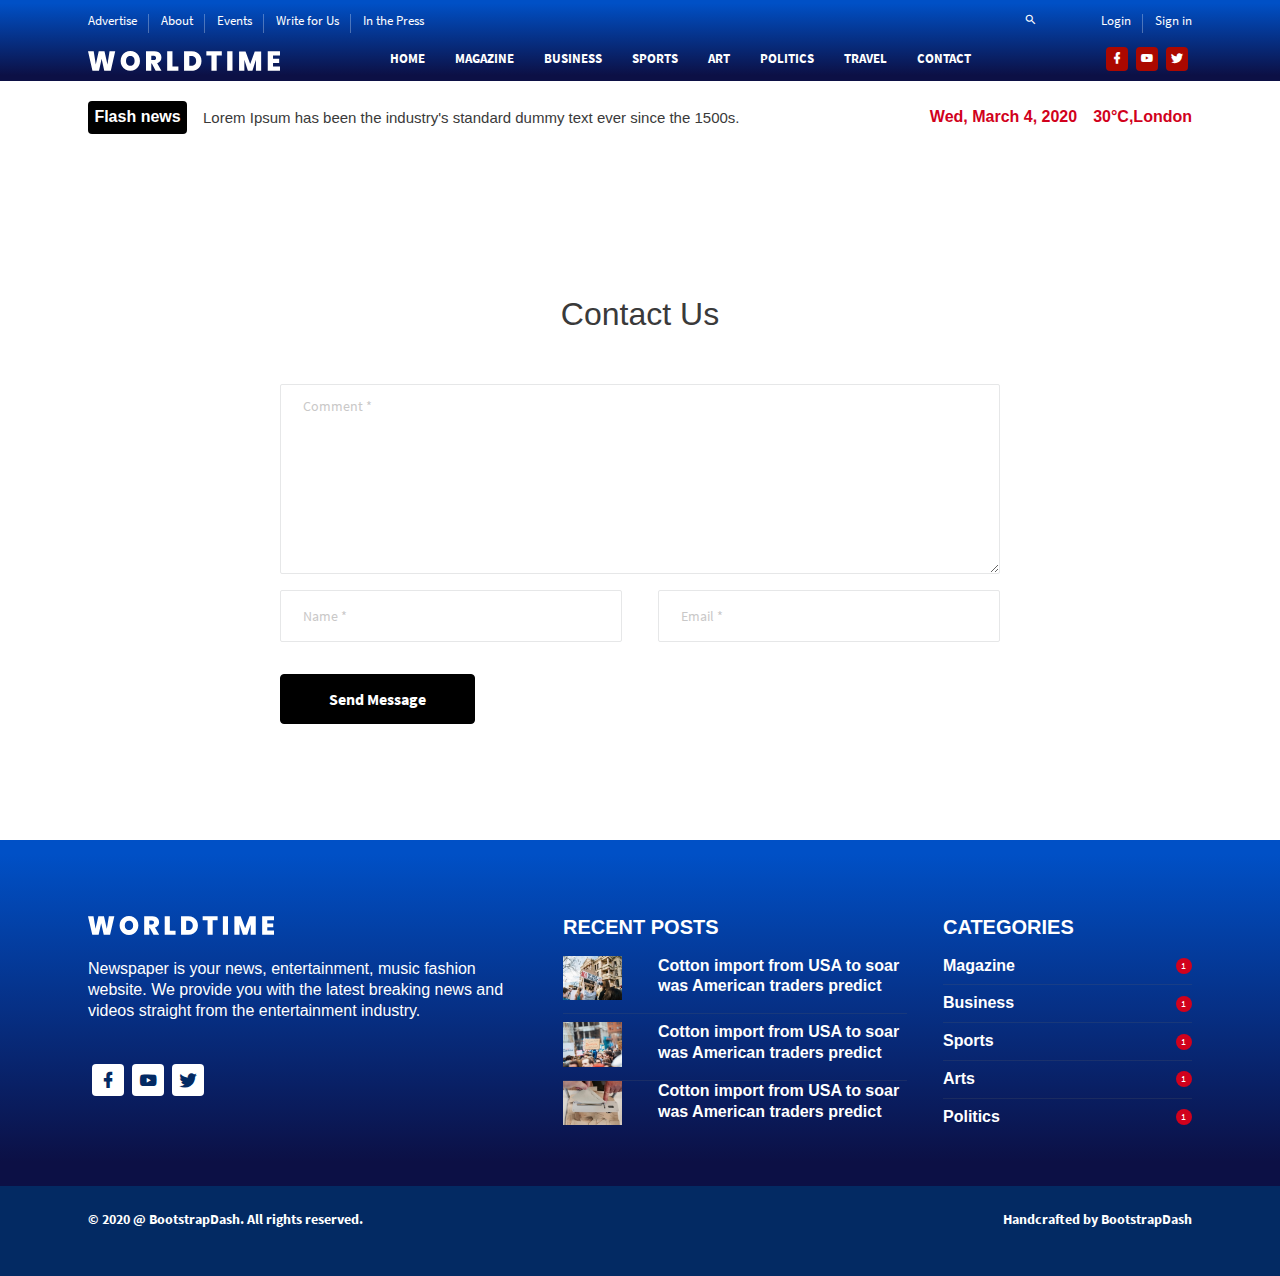
<file: pages/contactus.html>
<!DOCTYPE html>
<html lang="zxx">
  <head>
    <!-- Required meta tags -->
    <meta charset="UTF-8" />
    <meta name="viewport" content="width=device-width, initial-scale=1.0" />
    <meta http-equiv="X-UA-Compatible" content="ie=edge" />
    <title>World Time</title>
    <!-- plugin css for this page -->
    <link
      rel="stylesheet"
      href=".././assets/vendors/mdi/css/materialdesignicons.min.css"
    />
    <link rel="stylesheet" href="../assets/vendors/aos/dist/aos.css/aos.css" />
    <!-- End plugin css for this page -->
    <link rel="shortcut icon" href="../assets/images/favicon.png" />
    <!-- inject:css -->
    <link rel="stylesheet" href="../assets/css/style.css">
    <!-- endinject -->
  </head>

  <body>
    <div class="container-scroller">
      <!-- partial:../partials/_navbar.html -->
      <header id="header">
          <div class="container">
            <nav class="navbar navbar-expand-lg navbar-light">
              <div class="navbar-top">
                <div class="d-flex justify-content-between align-items-center">
                  <ul class="navbar-top-left-menu">
                    <li class="nav-item">
                      <a href="./index-inner.html" class="nav-link">Advertise</a>
                    </li>
                    <li class="nav-item">
                      <a href="./aboutus.html" class="nav-link">About</a>
                    </li>
                    <li class="nav-item">
                      <a href="#" class="nav-link">Events</a>
                    </li>
                    <li class="nav-item">
                      <a href="#" class="nav-link">Write for Us</a>
                    </li>
                    <li class="nav-item">
                      <a href="#" class="nav-link">In the Press</a>
                    </li>
                  </ul>
                  <ul class="navbar-top-right-menu">
                    <li class="nav-item">
                      <a href="#" class="nav-link"><i class="mdi mdi-magnify"></i></a>
                    </li>
                    <li class="nav-item">
                      <a href="#" class="nav-link">Login</a>
                    </li>
                    <li class="nav-item">
                      <a href="#" class="nav-link">Sign in</a>
                    </li>
                  </ul>
                </div>
              </div>
              <div class="navbar-bottom">
                <div class="d-flex justify-content-between align-items-center">
                  <div>
                    <a class="navbar-brand" href="#"
                      ><img src="../assets/images/logo.svg" alt=""
                    /></a>
                  </div>
                  <div>
                    <button
                      class="navbar-toggler"
                      type="button"
                      data-target="#navbarSupportedContent"
                      aria-controls="navbarSupportedContent"
                      aria-expanded="false"
                      aria-label="Toggle navigation"
                    >
                      <span class="navbar-toggler-icon"></span>
                    </button>
                    <div
                      class="navbar-collapse justify-content-center collapse"
                      id="navbarSupportedContent"
                    >
                      <ul
                        class="navbar-nav d-lg-flex justify-content-between align-items-center"
                      >
                        <li>
                          <button class="navbar-close">
                            <i class="mdi mdi-close"></i>
                          </button>
                        </li>
                        <li class="nav-item active">
                          <a class="nav-link" href="../index.html">Home</a>
                        </li>
                        <li class="nav-item">
                          <a class="nav-link" href="./magazine.html">MAGAZINE</a>
                        </li>
                        <li class="nav-item">
                          <a class="nav-link" href="./business.html">Business</a>
                        </li>
                        <li class="nav-item">
                          <a class="nav-link" href="./sports.html">Sports</a>
                        </li>
                        <li class="nav-item">
                          <a class="nav-link" href="./art.html">Art</a>
                        </li>
                        <li class="nav-item">
                          <a class="nav-link" href="./politics.html">POLITICS</a>
                        </li>
                        <li class="nav-item">
                          <a class="nav-link" href="./travel.html">Travel</a>
                        </li>
                        <li class="nav-item">
                          <a class="nav-link" href="./contactus.html">Contact</a>
                        </li>
                      </ul>
                    </div>
                  </div>
                  <ul class="social-media">
                    <li>
                      <a href="#">
                        <i class="mdi mdi-facebook"></i>
                      </a>
                    </li>
                    <li>
                      <a href="#">
                        <i class="mdi mdi-youtube"></i>
                      </a>
                    </li>
                    <li>
                      <a href="#">
                        <i class="mdi mdi-twitter"></i>
                      </a>
                    </li>
                  </ul>
                </div>
              </div>
            </nav>
          </div>
        </header>

      <!-- partial -->
      <div class="flash-news-banner">
        <div class="container">
          <div class="d-lg-flex align-items-center justify-content-between">
            <div class="d-flex align-items-center">
              <span class="badge badge-dark mr-3">Flash news</span>
              <p class="mb-0">
                Lorem Ipsum has been the industry's standard dummy text ever
                since the 1500s.
              </p>
            </div>
            <div class="d-flex">
              <span class="mr-3 text-danger">Wed, March 4, 2020</span>
              <span class="text-danger">30°C,London</span>
            </div>
          </div>
        </div>
      </div>
      <div class="content-wrapper">
        <div class="container">
          <div class="row">
            <div class="col-sm-12">
              <div class="card" data-aos="fade-up">
                <div class="card-body">
                  <div class="aboutus-wrapper">
                    <h1 class="mt-5 text-center mb-5">
                      Contact Us
                    </h1>
                    <div class="row">
                      <div class="col-lg-12 mb-5 mb-sm-2">
                        <form>
                          <div class="row">
                            <div class="col-sm-12">
                              <div class="form-group">
                                <textarea
                                  class="form-control textarea"
                                  placeholder="Comment *"
                                  id="message"
                                ></textarea>
                              </div>
                            </div>
                          </div>
                          <div class="row">
                            <div class="col-sm-6">
                              <div class="form-group">
                                <input
                                  type="text"
                                  class="form-control"
                                  id="name"
                                  aria-describedby="name"
                                  placeholder="Name *"
                                />
                              </div>
                            </div>
                            <div class="col-sm-6">
                              <div class="form-group">
                                <input
                                  type="email"
                                  class="form-control"
                                  id="email"
                                  aria-describedby="email"
                                  placeholder="Email *"
                                />
                              </div>
                            </div>
                          </div>

                          <div class="row">
                            <div class="col-sm-12">
                              <div class="form-group">
                                <a
                                  href="#"
                                  class="btn btn-lg btn-dark font-weight-bold mt-3"
                                  >Send Message</a
                                >
                              </div>
                            </div>
                          </div>
                        </form>
                      </div>
                    </div>
                  </div>
                </div>
              </div>
            </div>
          </div>
        </div>
      </div>
    </div>
    <!-- container-scroller ends -->
    <!-- partial:../partials/_footer.html -->
    <footer>
          <div class="footer-top">
            <div class="container">
              <div class="row">
                <div class="col-sm-5">
                  <img src="../assets/images/logo.svg" class="footer-logo" alt="" />
                  <h5 class="font-weight-normal mt-4 mb-5">
                    Newspaper is your news, entertainment, music fashion website. We
                    provide you with the latest breaking news and videos straight from
                    the entertainment industry.
                  </h5>
                  <ul class="social-media mb-3">
                    <li>
                      <a href="#">
                        <i class="mdi mdi-facebook"></i>
                      </a>
                    </li>
                    <li>
                      <a href="#">
                        <i class="mdi mdi-youtube"></i>
                      </a>
                    </li>
                    <li>
                      <a href="#">
                        <i class="mdi mdi-twitter"></i>
                      </a>
                    </li>
                  </ul>
                </div>
                <div class="col-sm-4">
                  <h3 class="font-weight-bold mb-3">RECENT POSTS</h3>
                  <div class="row">
                    <div class="col-sm-12">
                      <div class="footer-border-bottom pb-2">
                        <div class="row">
                          <div class="col-3">
                            <img
                              src="../assets/images/dashboard/home_1.jpg"
                              alt="thumb"
                              class="img-fluid"
                            />
                          </div>
                          <div class="col-9">
                            <h5 class="font-weight-600">
                              Cotton import from USA to soar was American traders
                              predict
                            </h5>
                          </div>
                        </div>
                      </div>
                    </div>
                  </div>
                  <div class="row">
                    <div class="col-sm-12">
                      <div class="footer-border-bottom pb-2 pt-2">
                        <div class="row">
                          <div class="col-3">
                            <img
                              src="../assets/images/dashboard/home_2.jpg"
                              alt="thumb"
                              class="img-fluid"
                            />
                          </div>
                          <div class="col-9">
                            <h5 class="font-weight-600">
                              Cotton import from USA to soar was American traders
                              predict
                            </h5>
                          </div>
                        </div>
                      </div>
                    </div>
                  </div>
                  <div class="row">
                    <div class="col-sm-12">
                      <div>
                        <div class="row">
                          <div class="col-3">
                            <img
                              src="../assets/images/dashboard/home_3.jpg"
                              alt="thumb"
                              class="img-fluid"
                            />
                          </div>
                          <div class="col-9">
                            <h5 class="font-weight-600 mb-3">
                              Cotton import from USA to soar was American traders
                              predict
                            </h5>
                          </div>
                        </div>
                      </div>
                    </div>
                  </div>
                </div>
                <div class="col-sm-3">
                  <h3 class="font-weight-bold mb-3">CATEGORIES</h3>
                  <div class="footer-border-bottom pb-2">
                    <div class="d-flex justify-content-between align-items-center">
                      <h5 class="mb-0 font-weight-600">Magazine</h5>
                      <div class="count">1</div>
                    </div>
                  </div>
                  <div class="footer-border-bottom pb-2 pt-2">
                    <div class="d-flex justify-content-between align-items-center">
                      <h5 class="mb-0 font-weight-600">Business</h5>
                      <div class="count">1</div>
                    </div>
                  </div>
                  <div class="footer-border-bottom pb-2 pt-2">
                    <div class="d-flex justify-content-between align-items-center">
                      <h5 class="mb-0 font-weight-600">Sports</h5>
                      <div class="count">1</div>
                    </div>
                  </div>
                  <div class="footer-border-bottom pb-2 pt-2">
                    <div class="d-flex justify-content-between align-items-center">
                      <h5 class="mb-0 font-weight-600">Arts</h5>
                      <div class="count">1</div>
                    </div>
                  </div>
                  <div class="pt-2">
                    <div class="d-flex justify-content-between align-items-center">
                      <h5 class="mb-0 font-weight-600">Politics</h5>
                      <div class="count">1</div>
                    </div>
                  </div>
                </div>
              </div>
            </div>
          </div>
          <div class="footer-bottom">
            <div class="container">
              <div class="row">
                <div class="col-sm-12">
                  <div class="d-sm-flex justify-content-between align-items-center">
                    <div class="fs-14 font-weight-600">
                      © 2020 @ <a href="https://www.bootstrapdash.com/" target="_blank" class="text-white"> BootstrapDash</a>. All rights reserved.
                    </div>
                    <div class="fs-14 font-weight-600">
                      Handcrafted by <a href="https://www.bootstrapdash.com/" target="_blank" class="text-white">BootstrapDash</a>
                    </div>
                  </div>
                </div>
              </div>
            </div>
          </div>
        </footer>

    <!-- partial -->
    <!-- inject:js -->
    <script src="../assets/vendors/js/vendor.bundle.base.js"></script>
    <!-- endinject -->
    <!-- plugin js for this page -->

    <script src="../assets/vendors/aos/dist/aos.js/aos.js"></script>
    <!-- End plugin js for this page -->
    <!-- Custom js for this page-->
    <script src="../assets/js/demo.js"></script>
    <script src="../assets/js/jquery.easeScroll.js"></script>
    <!-- End custom js for this page-->
  </body>
</html>
</file>
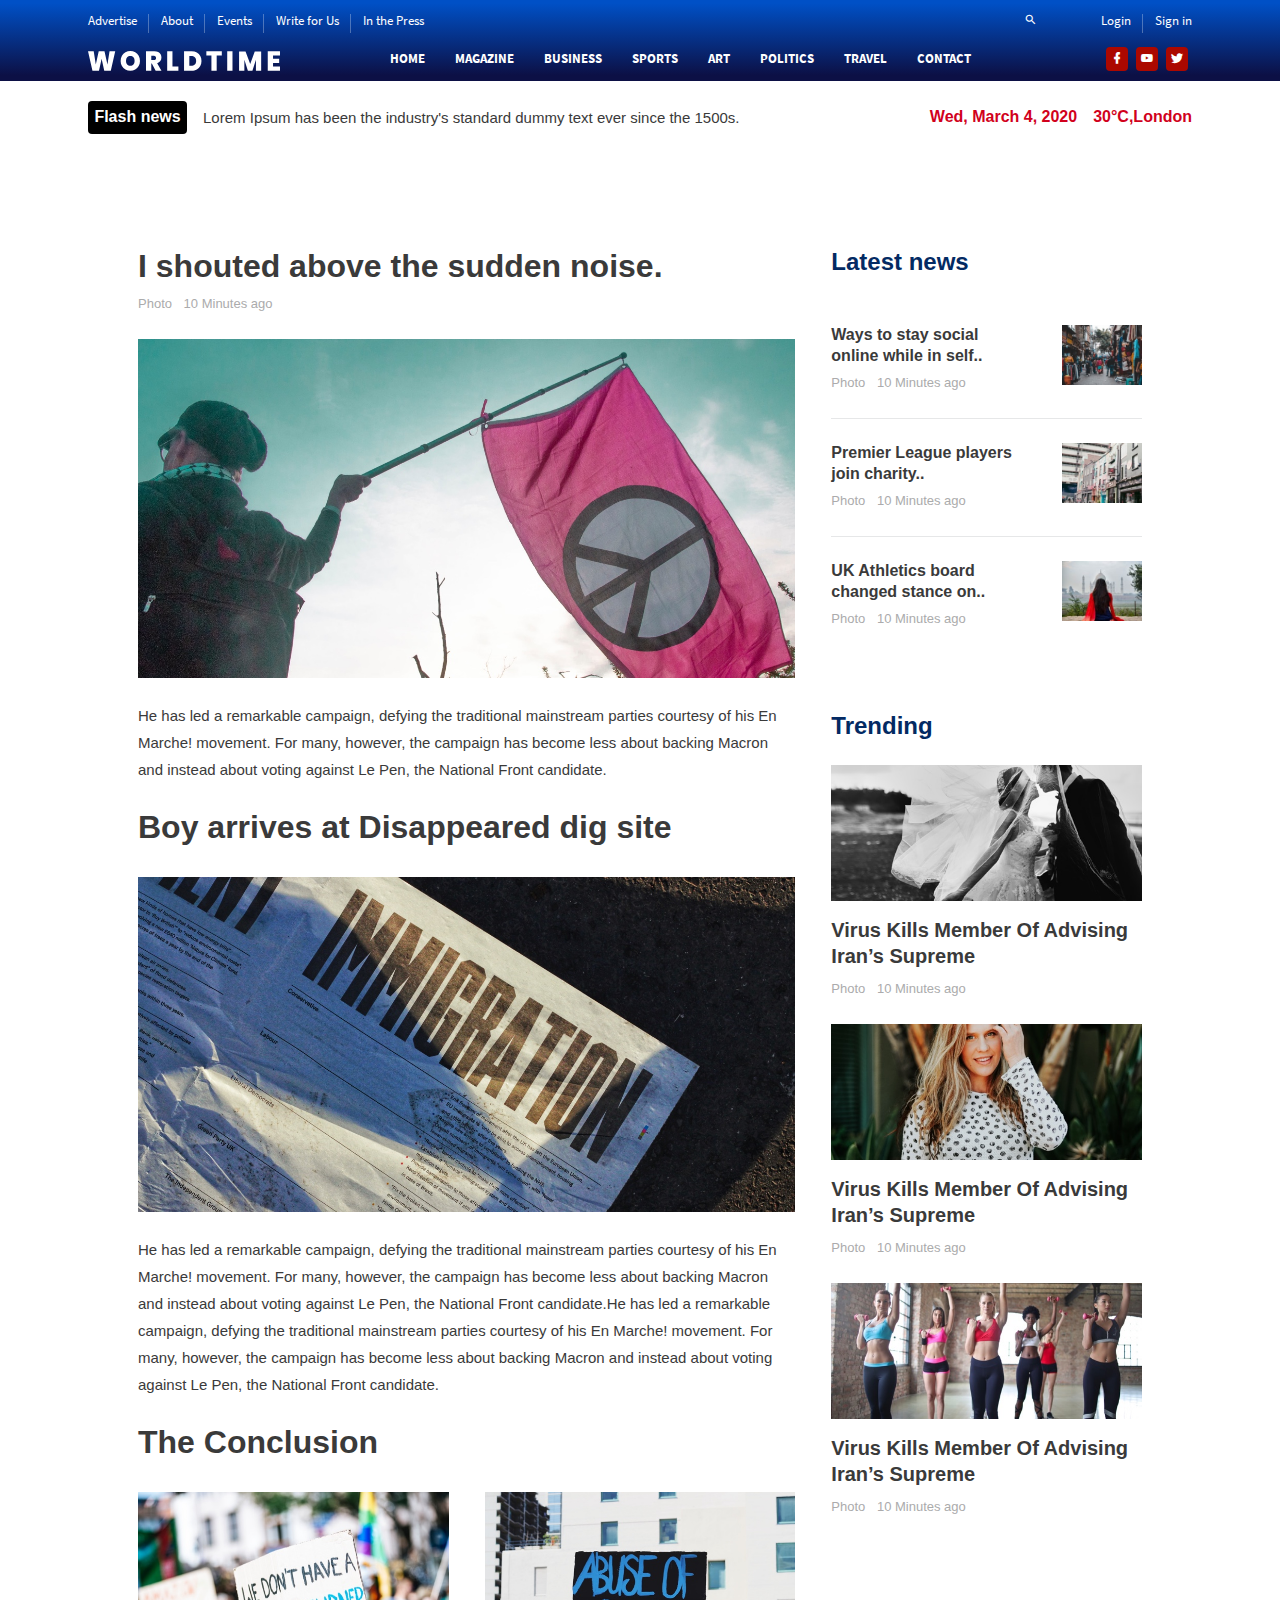
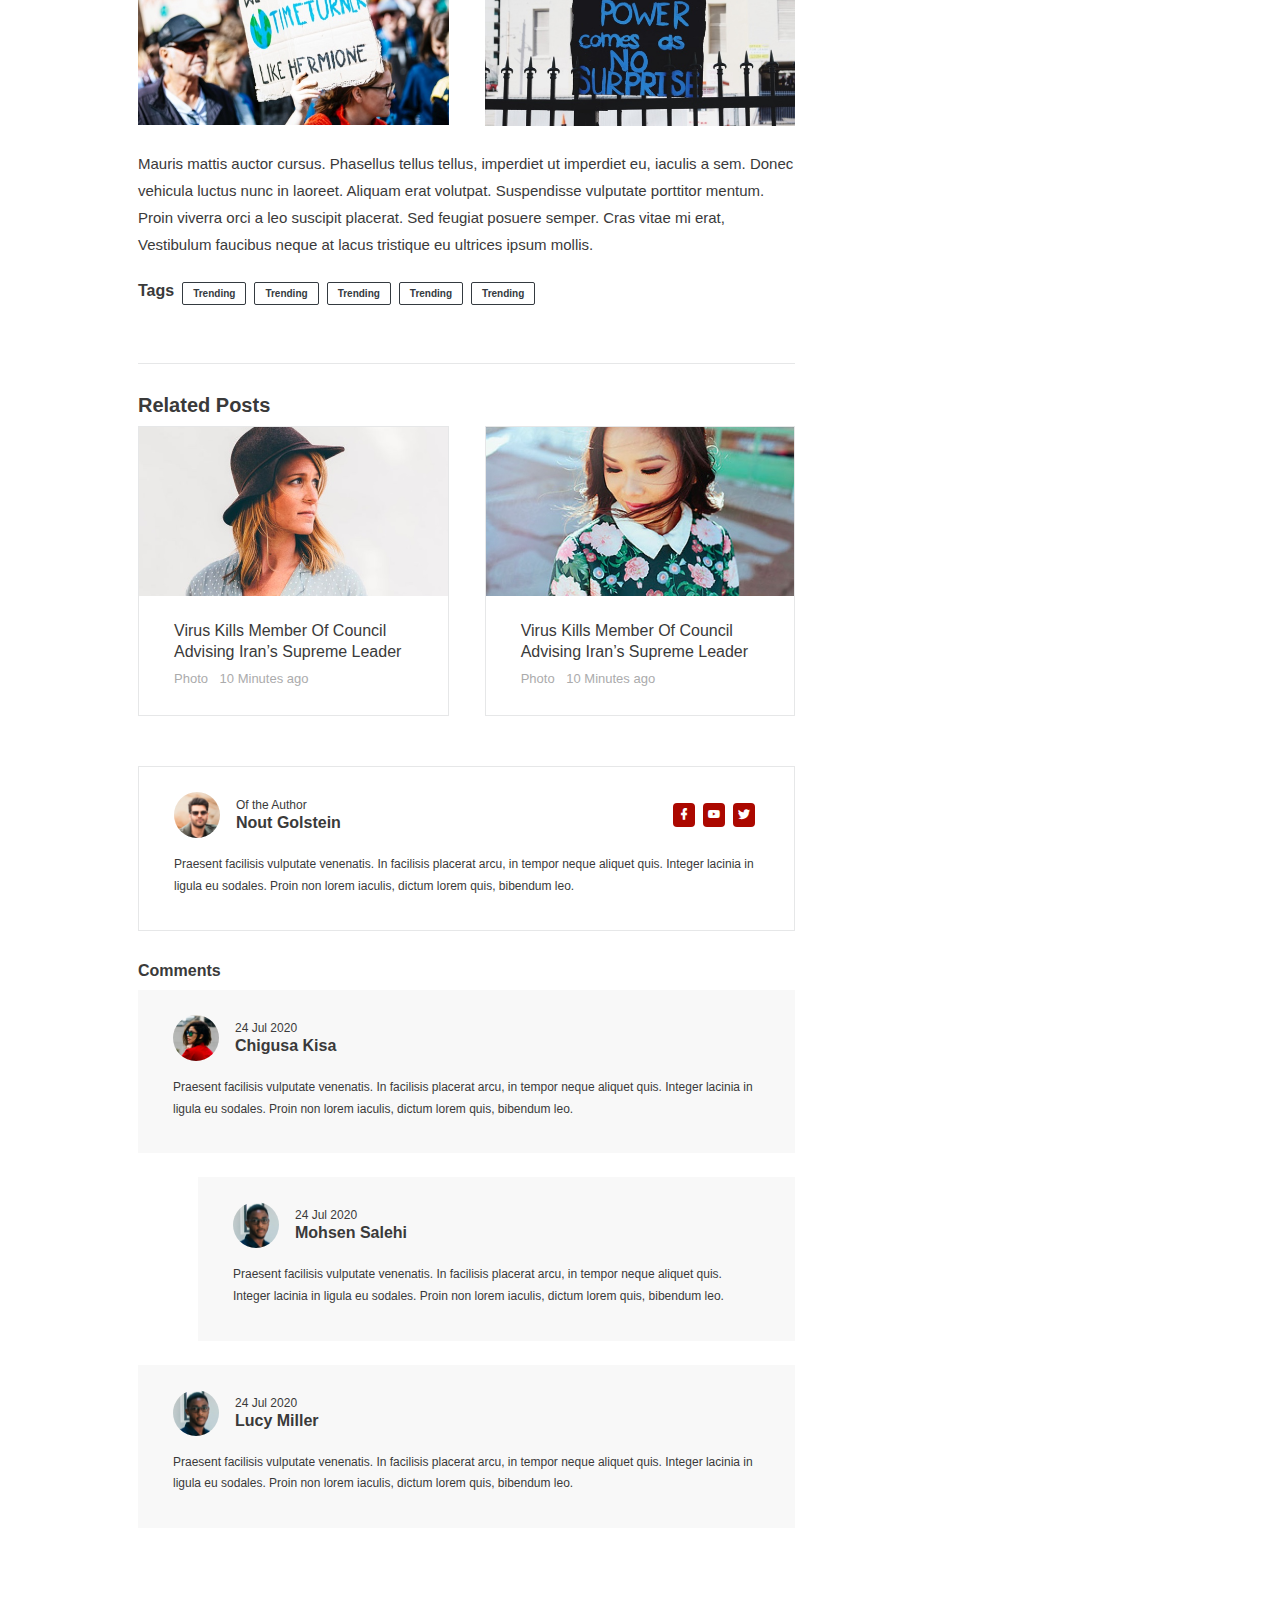
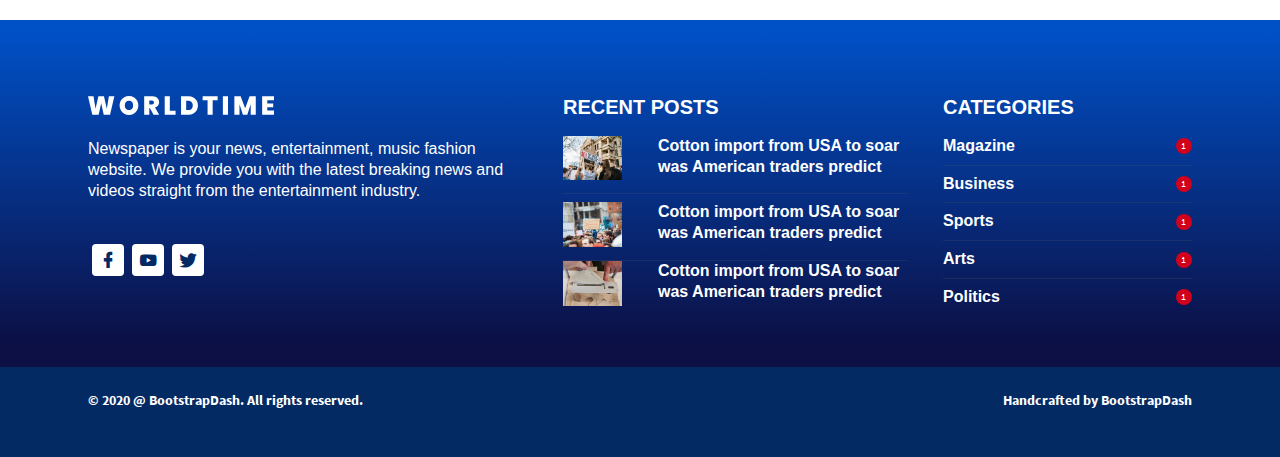
<file: pages/index-inner.html>
<!DOCTYPE html>
<html lang="zxx">
  <head>
    <!-- Required meta tags -->
    <meta charset="UTF-8" />
    <meta name="viewport" content="width=device-width, initial-scale=1.0" />
    <meta http-equiv="X-UA-Compatible" content="ie=edge" />
    <title>World Time</title>
    <!-- plugin css for this page -->
    <link
      rel="stylesheet"
      href=".././assets/vendors/mdi/css/materialdesignicons.min.css"
    />
    <link rel="stylesheet" href="../assets/vendors/aos/dist/aos.css/aos.css" />
    <!-- End plugin css for this page -->
    <link rel="shortcut icon" href="../assets/images/favicon.png" />
    <!-- inject:css -->
    <link rel="stylesheet" href="../assets/css/style.css">
    <!-- endinject -->
  </head>

  <body>
    <div class="container-scroller">
      <div class="main-panel">
        <!-- partial:../partials/_navbar.html -->
        <header id="header">
          <div class="container">
            <nav class="navbar navbar-expand-lg navbar-light">
              <div class="navbar-top">
                <div class="d-flex justify-content-between align-items-center">
                  <ul class="navbar-top-left-menu">
                    <li class="nav-item">
                      <a href="./index-inner.html" class="nav-link">Advertise</a>
                    </li>
                    <li class="nav-item">
                      <a href="./aboutus.html" class="nav-link">About</a>
                    </li>
                    <li class="nav-item">
                      <a href="#" class="nav-link">Events</a>
                    </li>
                    <li class="nav-item">
                      <a href="#" class="nav-link">Write for Us</a>
                    </li>
                    <li class="nav-item">
                      <a href="#" class="nav-link">In the Press</a>
                    </li>
                  </ul>
                  <ul class="navbar-top-right-menu">
                    <li class="nav-item">
                      <a href="#" class="nav-link"><i class="mdi mdi-magnify"></i></a>
                    </li>
                    <li class="nav-item">
                      <a href="#" class="nav-link">Login</a>
                    </li>
                    <li class="nav-item">
                      <a href="#" class="nav-link">Sign in</a>
                    </li>
                  </ul>
                </div>
              </div>
              <div class="navbar-bottom">
                <div class="d-flex justify-content-between align-items-center">
                  <div>
                    <a class="navbar-brand" href="#"
                      ><img src="../assets/images/logo.svg" alt=""
                    /></a>
                  </div>
                  <div>
                    <button
                      class="navbar-toggler"
                      type="button"
                      data-target="#navbarSupportedContent"
                      aria-controls="navbarSupportedContent"
                      aria-expanded="false"
                      aria-label="Toggle navigation"
                    >
                      <span class="navbar-toggler-icon"></span>
                    </button>
                    <div
                      class="navbar-collapse justify-content-center collapse"
                      id="navbarSupportedContent"
                    >
                      <ul
                        class="navbar-nav d-lg-flex justify-content-between align-items-center"
                      >
                        <li>
                          <button class="navbar-close">
                            <i class="mdi mdi-close"></i>
                          </button>
                        </li>
                        <li class="nav-item active">
                          <a class="nav-link" href="../index.html">Home</a>
                        </li>
                        <li class="nav-item">
                          <a class="nav-link" href="./magazine.html">MAGAZINE</a>
                        </li>
                        <li class="nav-item">
                          <a class="nav-link" href="./business.html">Business</a>
                        </li>
                        <li class="nav-item">
                          <a class="nav-link" href="./sports.html">Sports</a>
                        </li>
                        <li class="nav-item">
                          <a class="nav-link" href="./art.html">Art</a>
                        </li>
                        <li class="nav-item">
                          <a class="nav-link" href="./politics.html">POLITICS</a>
                        </li>
                        <li class="nav-item">
                          <a class="nav-link" href="./travel.html">Travel</a>
                        </li>
                        <li class="nav-item">
                          <a class="nav-link" href="./contactus.html">Contact</a>
                        </li>
                      </ul>
                    </div>
                  </div>
                  <ul class="social-media">
                    <li>
                      <a href="#">
                        <i class="mdi mdi-facebook"></i>
                      </a>
                    </li>
                    <li>
                      <a href="#">
                        <i class="mdi mdi-youtube"></i>
                      </a>
                    </li>
                    <li>
                      <a href="#">
                        <i class="mdi mdi-twitter"></i>
                      </a>
                    </li>
                  </ul>
                </div>
              </div>
            </nav>
          </div>
        </header>

        <!-- partial -->
        <div class="flash-news-banner">
          <div class="container">
            <div class="d-lg-flex align-items-center justify-content-between">
              <div class="d-flex align-items-center">
                <span class="badge badge-dark mr-3">Flash news</span>
                <p class="mb-0">
                  Lorem Ipsum has been the industry's standard dummy text ever
                  since the 1500s.
                </p>
              </div>
              <div class="d-flex">
                <span class="mr-3 text-danger">Wed, March 4, 2020</span>
                <span class="text-danger">30°C,London</span>
              </div>
            </div>
          </div>
        </div>
        <div class="content-wrapper">
          <div class="container">
            <div class="col-sm-12">
              <div class="card" data-aos="fade-up">
                <div class="card-body">
                  <div class="row">
                    <div class="col-lg-8">
                      <div>
                        <h1 class="font-weight-600 mb-1">
                          I shouted above the sudden noise.
                        </h1>
                        <p class="fs-13 text-muted mb-0">
                          <span class="mr-2">Photo </span>10 Minutes ago
                        </p>
                        <div class="rotate-img">
                          <img
                            src="../assets/images/inner/inner_1.jpg"
                            alt="banner"
                            class="img-fluid mt-4 mb-4"
                          />
                        </div>
                        <p class="mb-4 fs-15">
                          He has led a remarkable campaign, defying the
                          traditional mainstream parties courtesy of his En
                          Marche! movement. For many, however, the campaign has
                          become less about backing Macron and instead about
                          voting against Le Pen, the National Front candidate.
                        </p>
                      </div>
                      <div>
                        <h1 class="font-weight-600 mb-1">
                          Boy arrives at Disappeared dig site
                        </h1>
                        <div class="rotate-img">
                          <img
                            src="../assets/images/inner/inner_2.jpg"
                            alt="banner"
                            class="img-fluid mt-4 mb-4"
                          />
                        </div>
                        <p class="mb-4 fs-15">
                          He has led a remarkable campaign, defying the
                          traditional mainstream parties courtesy of his En
                          Marche! movement. For many, however, the campaign has
                          become less about backing Macron and instead about
                          voting against Le Pen, the National Front candidate.He
                          has led a remarkable campaign, defying the traditional
                          mainstream parties courtesy of his En Marche!
                          movement. For many, however, the campaign has become
                          less about backing Macron and instead about voting
                          against Le Pen, the National Front candidate.
                        </p>
                      </div>
                      <div>
                        <h1 class="font-weight-600 mb-1">
                          The Conclusion
                        </h1>
                        <div class="row">
                          <div class="col-sm-6">
                            <div class="rotate-img">
                              <img
                                src="../assets/images/inner/inner_3.jpg"
                                alt="banner"
                                class="img-fluid mt-4 mb-4"
                              />
                            </div>
                          </div>
                          <div class="col-sm-6">
                            <div class="rotate-img">
                              <img
                                src="../assets/images/inner/inner_4.jpg"
                                alt="banner"
                                class="img-fluid mt-4 mb-4"
                              />
                            </div>
                          </div>
                        </div>

                        <p class="mb-4 fs-15">
                          Mauris mattis auctor cursus. Phasellus tellus tellus,
                          imperdiet ut imperdiet eu, iaculis a sem. Donec
                          vehicula luctus nunc in laoreet. Aliquam erat
                          volutpat. Suspendisse vulputate porttitor mentum.
                          Proin viverra orci a leo suscipit placerat. Sed
                          feugiat posuere semper. Cras vitae mi erat, Vestibulum
                          faucibus neque at lacus tristique eu ultrices ipsum
                          mollis.
                        </p>
                      </div>
                      <div class="d-lg-flex">
                        <span class="fs-16 font-weight-600 mr-2 mb-1"
                          >Tags</span
                        >
                        <span class="badge badge-outline-dark mr-2 mb-1"
                          >Trending</span
                        >
                        <span class="badge badge-outline-dark mr-2 mb-1"
                          >Trending</span
                        ><span class="badge badge-outline-dark mr-2 mb-1"
                          >Trending</span
                        ><span class="badge badge-outline-dark mr-2 mb-1"
                          >Trending</span
                        ><span class="badge badge-outline-dark mb-1"
                          >Trending</span
                        >
                      </div>
                      <div class="post-comment-section">
                        <h3 class="font-weight-600">Related Posts</h3>
                        <div class="row">
                          <div class="col-sm-6">
                            <div class="post-author">
                              <div class="rotate-img">
                                <img
                                  src="../assets/images/inner/inner_5.jpg"
                                  alt="banner"
                                  class="img-fluid"
                                />
                              </div>
                              <div class="post-author-content">
                                <h5 class="mb-1">
                                  Virus Kills Member Of Council Advising Iran’s
                                  Supreme Leader
                                </h5>
                                <p class="fs-13 text-muted mb-0">
                                  <span class="mr-2">Photo </span>10 Minutes ago
                                </p>
                              </div>
                            </div>
                          </div>
                          <div class="col-sm-6">
                            <div class="post-author">
                              <div class="rotate-img">
                                <img
                                  src="../assets/images/inner/inner_6.jpg"
                                  alt="banner"
                                  class="img-fluid"
                                />
                              </div>
                              <div class="post-author-content">
                                <h5 class="mb-1">
                                  Virus Kills Member Of Council Advising Iran’s
                                  Supreme Leader
                                </h5>
                                <p class="fs-13 text-muted mb-0">
                                  <span class="mr-2">Photo </span>10 Minutes ago
                                </p>
                              </div>
                            </div>
                          </div>
                        </div>

                        <div class="testimonial">
                          <div
                            class="d-lg-flex justify-content-between align-items-center"
                          >
                            <div class="d-flex align-items-center mb-3">
                              <div class="rotate-img">
                                <img
                                  src="../assets/images/faces/face1.jpg"
                                  alt="banner"
                                  class="img-fluid img-rounded mr-3"
                                />
                              </div>
                              <div>
                                <p class="fs-12 mb-1 line-height-xs">
                                  Of the Author
                                </p>
                                <p
                                  class="fs-16 font-weight-600 mb-0 line-height-xs"
                                >
                                  Nout Golstein
                                </p>
                              </div>
                            </div>
                            <ul class="social-media mb-3">
                              <li>
                                <a href="#">
                                  <i class="mdi mdi-facebook"></i>
                                </a>
                              </li>
                              <li>
                                <a href="#">
                                  <i class="mdi mdi-youtube"></i>
                                </a>
                              </li>
                              <li>
                                <a href="#">
                                  <i class="mdi mdi-twitter"></i>
                                </a>
                              </li>
                            </ul>
                          </div>
                          <p class="fs-12">
                            Praesent facilisis vulputate venenatis. In facilisis
                            placerat arcu, in tempor neque aliquet quis. Integer
                            lacinia in ligula eu sodales. Proin non lorem
                            iaculis, dictum lorem quis, bibendum leo.
                          </p>
                        </div>
                        <div class="comment-section">
                          <h5 class="font-weight-600">Comments</h5>
                          <div class="comment-box">
                            <div class="d-flex align-items-center">
                              <div class="rotate-img">
                                <img
                                  src="../assets/images/faces/face2.jpg"
                                  alt="banner"
                                  class="img-fluid img-rounded mr-3"
                                />
                              </div>
                              <div>
                                <p class="fs-12 mb-1 line-height-xs">
                                  24 Jul 2020
                                </p>
                                <p
                                  class="fs-16 font-weight-600 mb-0 line-height-xs"
                                >
                                  Chigusa Kisa
                                </p>
                              </div>
                            </div>

                            <p class="fs-12 mt-3">
                              Praesent facilisis vulputate venenatis. In
                              facilisis placerat arcu, in tempor neque aliquet
                              quis. Integer lacinia in ligula eu sodales. Proin
                              non lorem iaculis, dictum lorem quis, bibendum
                              leo.
                            </p>
                          </div>
                          <div class="comment-box from">
                            <div class="d-flex align-items-center">
                              <div class="rotate-img">
                                <img
                                  src="../assets/images/faces/face3.jpg"
                                  alt="banner"
                                  class="img-fluid img-rounded mr-3"
                                />
                              </div>
                              <div>
                                <p class="fs-12 mb-1 line-height-xs">
                                  24 Jul 2020
                                </p>
                                <p
                                  class="fs-16 font-weight-600 mb-0 line-height-xs"
                                >
                                  Mohsen Salehi
                                </p>
                              </div>
                            </div>

                            <p class="fs-12 mt-3">
                              Praesent facilisis vulputate venenatis. In
                              facilisis placerat arcu, in tempor neque aliquet
                              quis. Integer lacinia in ligula eu sodales. Proin
                              non lorem iaculis, dictum lorem quis, bibendum
                              leo.
                            </p>
                          </div>
                          <div class="comment-box mb-0">
                            <div class="d-flex align-items-center">
                              <div class="rotate-img">
                                <img
                                  src="../assets/images/faces/face3.jpg"
                                  alt="banner"
                                  class="img-fluid img-rounded mr-3"
                                />
                              </div>
                              <div>
                                <p class="fs-12 mb-1 line-height-xs">
                                  24 Jul 2020
                                </p>
                                <p
                                  class="fs-16 font-weight-600 mb-0 line-height-xs"
                                >
                                  Lucy Miller
                                </p>
                              </div>
                            </div>

                            <p class="fs-12 mt-3">
                              Praesent facilisis vulputate venenatis. In
                              facilisis placerat arcu, in tempor neque aliquet
                              quis. Integer lacinia in ligula eu sodales. Proin
                              non lorem iaculis, dictum lorem quis, bibendum
                              leo.
                            </p>
                          </div>
                        </div>
                      </div>
                    </div>
                    <div class="col-lg-4">
                      <h2 class="mb-4 text-primary font-weight-600">
                        Latest news
                      </h2>
                      <div class="row">
                        <div class="col-sm-12">
                          <div class="border-bottom pb-4 pt-4">
                            <div class="row">
                              <div class="col-sm-8">
                                <h5 class="font-weight-600 mb-1">
                                  Ways to stay social online while in self..
                                </h5>
                                <p class="fs-13 text-muted mb-0">
                                  <span class="mr-2">Photo </span>10 Minutes ago
                                </p>
                              </div>
                              <div class="col-sm-4">
                                <div class="rotate-img">
                                  <img
                                    src="../assets/images/inner/inner_7.jpg"
                                    alt="banner"
                                    class="img-fluid"
                                  />
                                </div>
                              </div>
                            </div>
                          </div>
                        </div>
                      </div>
                      <div class="row">
                        <div class="col-sm-12">
                          <div class="border-bottom pb-4 pt-4">
                            <div class="row">
                              <div class="col-sm-8">
                                <h5 class="font-weight-600 mb-1">
                                  Premier League players join charity..
                                </h5>
                                <p class="fs-13 text-muted mb-0">
                                  <span class="mr-2">Photo </span>10 Minutes ago
                                </p>
                              </div>
                              <div class="col-sm-4">
                                <div class="rotate-img">
                                  <img
                                    src="../assets/images/inner/inner_8.jpg"
                                    alt="banner"
                                    class="img-fluid"
                                  />
                                </div>
                              </div>
                            </div>
                          </div>
                        </div>
                      </div>
                      <div class="row">
                        <div class="col-sm-12">
                          <div class="pt-4">
                            <div class="row">
                              <div class="col-sm-8">
                                <h5 class="font-weight-600 mb-1">
                                  UK Athletics board changed stance on..
                                </h5>
                                <p class="fs-13 text-muted mb-0">
                                  <span class="mr-2">Photo </span>10 Minutes ago
                                </p>
                              </div>
                              <div class="col-sm-4">
                                <div class="rotate-img">
                                  <img
                                    src="../assets/images/inner/inner_9.jpg"
                                    alt="banner"
                                    class="img-fluid"
                                  />
                                </div>
                              </div>
                            </div>
                          </div>
                        </div>
                      </div>
                      <div class="trending">
                        <h2 class="mb-4 text-primary font-weight-600">
                          Trending
                        </h2>
                        <div class="mb-4">
                          <div class="rotate-img">
                            <img
                              src="../assets/images/inner/inner_10.jpg"
                              alt="banner"
                              class="img-fluid"
                            />
                          </div>
                          <h3 class="mt-3 font-weight-600">
                            Virus Kills Member Of Advising Iran’s Supreme
                          </h3>
                          <p class="fs-13 text-muted mb-0">
                            <span class="mr-2">Photo </span>10 Minutes ago
                          </p>
                        </div>
                        <div class="mb-4">
                          <div class="rotate-img">
                            <img
                              src="../assets/images/inner/inner_11.jpg"
                              alt="banner"
                              class="img-fluid"
                            />
                          </div>
                          <h3 class="mt-3 font-weight-600">
                            Virus Kills Member Of Advising Iran’s Supreme
                          </h3>
                          <p class="fs-13 text-muted mb-0">
                            <span class="mr-2">Photo </span>10 Minutes ago
                          </p>
                        </div>
                        <div class="mb-4">
                          <div class="rotate-img">
                            <img
                              src="../assets/images/inner/inner_12.jpg"
                              alt="banner"
                              class="img-fluid"
                            />
                          </div>
                          <h3 class="mt-3 font-weight-600">
                            Virus Kills Member Of Advising Iran’s Supreme
                          </h3>
                          <p class="fs-13 text-muted mb-0">
                            <span class="mr-2">Photo </span>10 Minutes ago
                          </p>
                        </div>
                      </div>
                    </div>
                  </div>
                </div>
              </div>
            </div>
          </div>
        </div>
        <!-- main-panel ends -->
        <!-- container-scroller ends -->

        <!-- partial:../partials/_footer.html -->
        <footer>
          <div class="footer-top">
            <div class="container">
              <div class="row">
                <div class="col-sm-5">
                  <img src="../assets/images/logo.svg" class="footer-logo" alt="" />
                  <h5 class="font-weight-normal mt-4 mb-5">
                    Newspaper is your news, entertainment, music fashion website. We
                    provide you with the latest breaking news and videos straight from
                    the entertainment industry.
                  </h5>
                  <ul class="social-media mb-3">
                    <li>
                      <a href="#">
                        <i class="mdi mdi-facebook"></i>
                      </a>
                    </li>
                    <li>
                      <a href="#">
                        <i class="mdi mdi-youtube"></i>
                      </a>
                    </li>
                    <li>
                      <a href="#">
                        <i class="mdi mdi-twitter"></i>
                      </a>
                    </li>
                  </ul>
                </div>
                <div class="col-sm-4">
                  <h3 class="font-weight-bold mb-3">RECENT POSTS</h3>
                  <div class="row">
                    <div class="col-sm-12">
                      <div class="footer-border-bottom pb-2">
                        <div class="row">
                          <div class="col-3">
                            <img
                              src="../assets/images/dashboard/home_1.jpg"
                              alt="thumb"
                              class="img-fluid"
                            />
                          </div>
                          <div class="col-9">
                            <h5 class="font-weight-600">
                              Cotton import from USA to soar was American traders
                              predict
                            </h5>
                          </div>
                        </div>
                      </div>
                    </div>
                  </div>
                  <div class="row">
                    <div class="col-sm-12">
                      <div class="footer-border-bottom pb-2 pt-2">
                        <div class="row">
                          <div class="col-3">
                            <img
                              src="../assets/images/dashboard/home_2.jpg"
                              alt="thumb"
                              class="img-fluid"
                            />
                          </div>
                          <div class="col-9">
                            <h5 class="font-weight-600">
                              Cotton import from USA to soar was American traders
                              predict
                            </h5>
                          </div>
                        </div>
                      </div>
                    </div>
                  </div>
                  <div class="row">
                    <div class="col-sm-12">
                      <div>
                        <div class="row">
                          <div class="col-3">
                            <img
                              src="../assets/images/dashboard/home_3.jpg"
                              alt="thumb"
                              class="img-fluid"
                            />
                          </div>
                          <div class="col-9">
                            <h5 class="font-weight-600 mb-3">
                              Cotton import from USA to soar was American traders
                              predict
                            </h5>
                          </div>
                        </div>
                      </div>
                    </div>
                  </div>
                </div>
                <div class="col-sm-3">
                  <h3 class="font-weight-bold mb-3">CATEGORIES</h3>
                  <div class="footer-border-bottom pb-2">
                    <div class="d-flex justify-content-between align-items-center">
                      <h5 class="mb-0 font-weight-600">Magazine</h5>
                      <div class="count">1</div>
                    </div>
                  </div>
                  <div class="footer-border-bottom pb-2 pt-2">
                    <div class="d-flex justify-content-between align-items-center">
                      <h5 class="mb-0 font-weight-600">Business</h5>
                      <div class="count">1</div>
                    </div>
                  </div>
                  <div class="footer-border-bottom pb-2 pt-2">
                    <div class="d-flex justify-content-between align-items-center">
                      <h5 class="mb-0 font-weight-600">Sports</h5>
                      <div class="count">1</div>
                    </div>
                  </div>
                  <div class="footer-border-bottom pb-2 pt-2">
                    <div class="d-flex justify-content-between align-items-center">
                      <h5 class="mb-0 font-weight-600">Arts</h5>
                      <div class="count">1</div>
                    </div>
                  </div>
                  <div class="pt-2">
                    <div class="d-flex justify-content-between align-items-center">
                      <h5 class="mb-0 font-weight-600">Politics</h5>
                      <div class="count">1</div>
                    </div>
                  </div>
                </div>
              </div>
            </div>
          </div>
          <div class="footer-bottom">
            <div class="container">
              <div class="row">
                <div class="col-sm-12">
                  <div class="d-sm-flex justify-content-between align-items-center">
                    <div class="fs-14 font-weight-600">
                      © 2020 @ <a href="https://www.bootstrapdash.com/" target="_blank" class="text-white"> BootstrapDash</a>. All rights reserved.
                    </div>
                    <div class="fs-14 font-weight-600">
                      Handcrafted by <a href="https://www.bootstrapdash.com/" target="_blank" class="text-white">BootstrapDash</a>
                    </div>
                  </div>
                </div>
              </div>
            </div>
          </div>
        </footer>

        <!-- partial -->
      </div>
    </div>
    <!-- inject:js -->
    <script src="../assets/vendors/js/vendor.bundle.base.js"></script>
    <!-- endinject -->
    <!-- plugin js for this page -->

    <script src="../assets/vendors/aos/dist/aos.js/aos.js"></script>
    <!-- End plugin js for this page -->
    <!-- Custom js for this page-->
    <script src="../assets/js/demo.js"></script>
    <script src="../assets/js/jquery.easeScroll.js"></script>
    <!-- End custom js for this page-->
  </body>
</html>
</file>
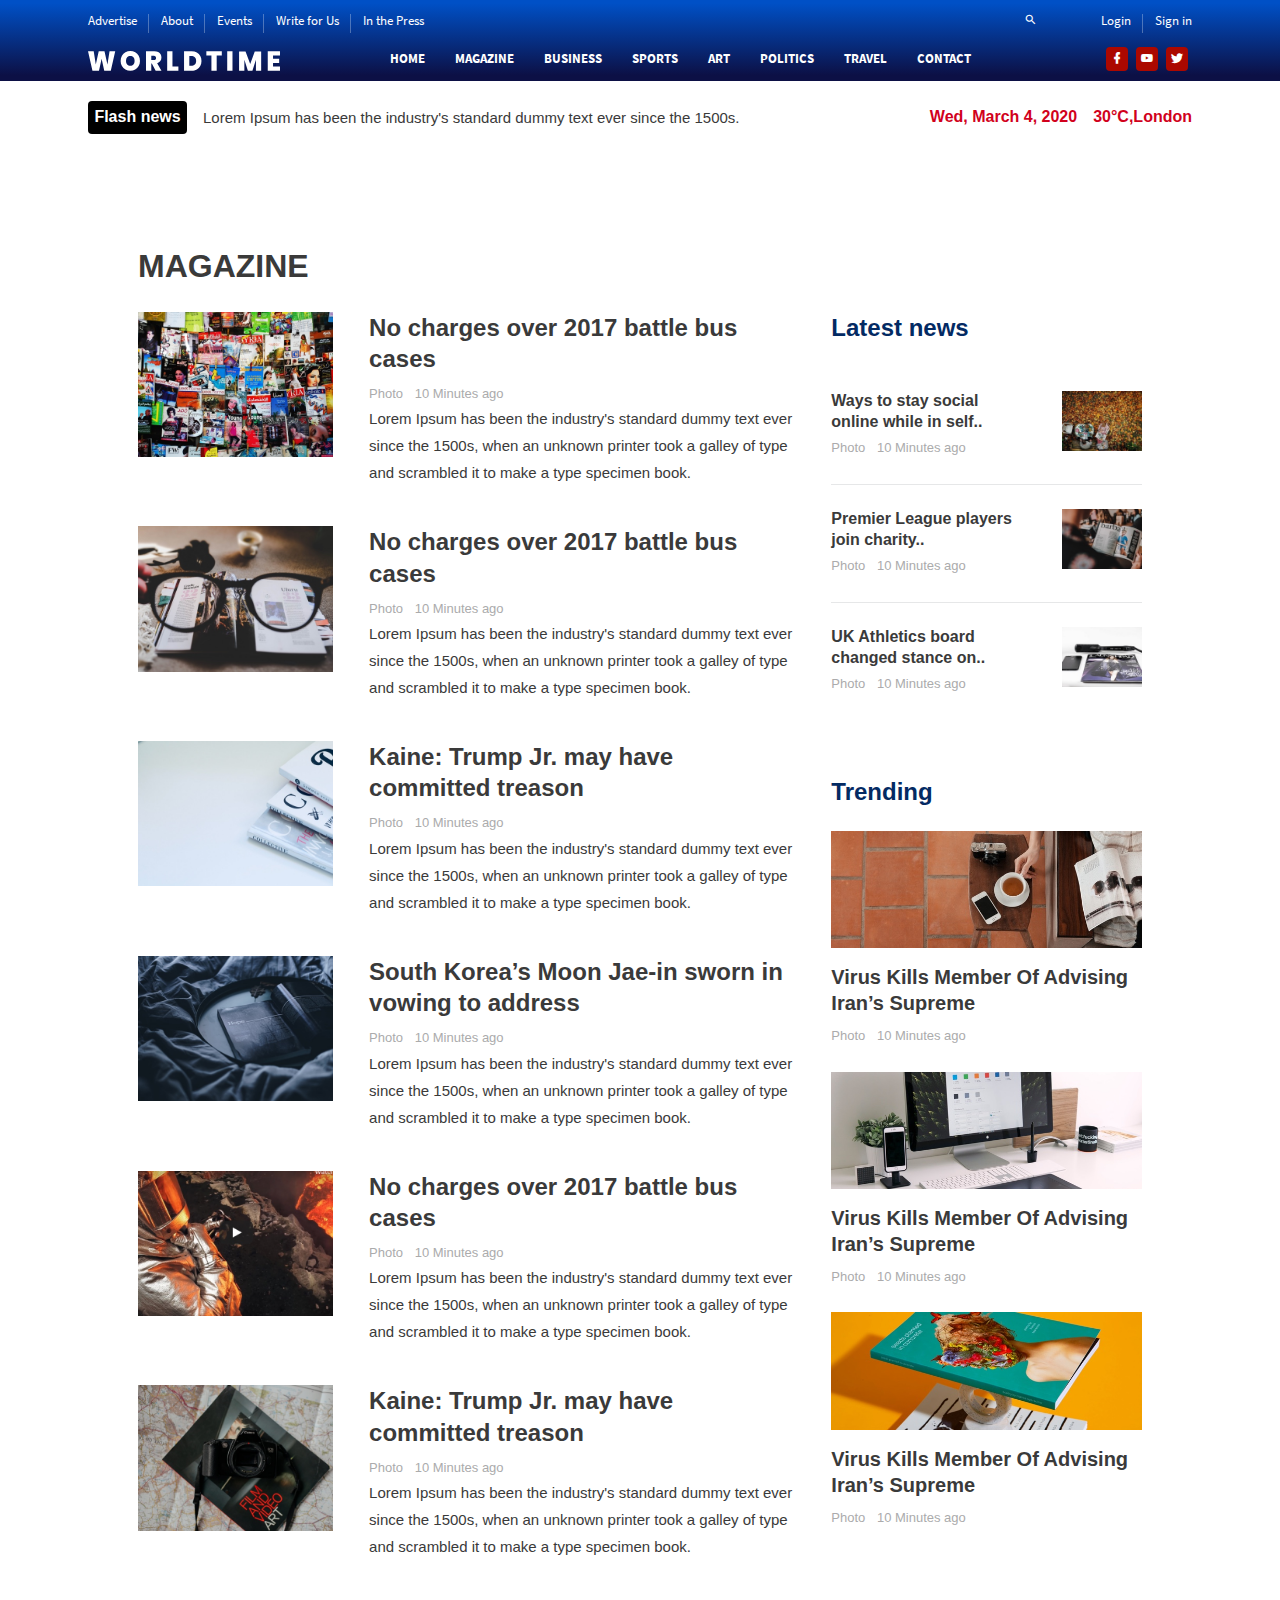
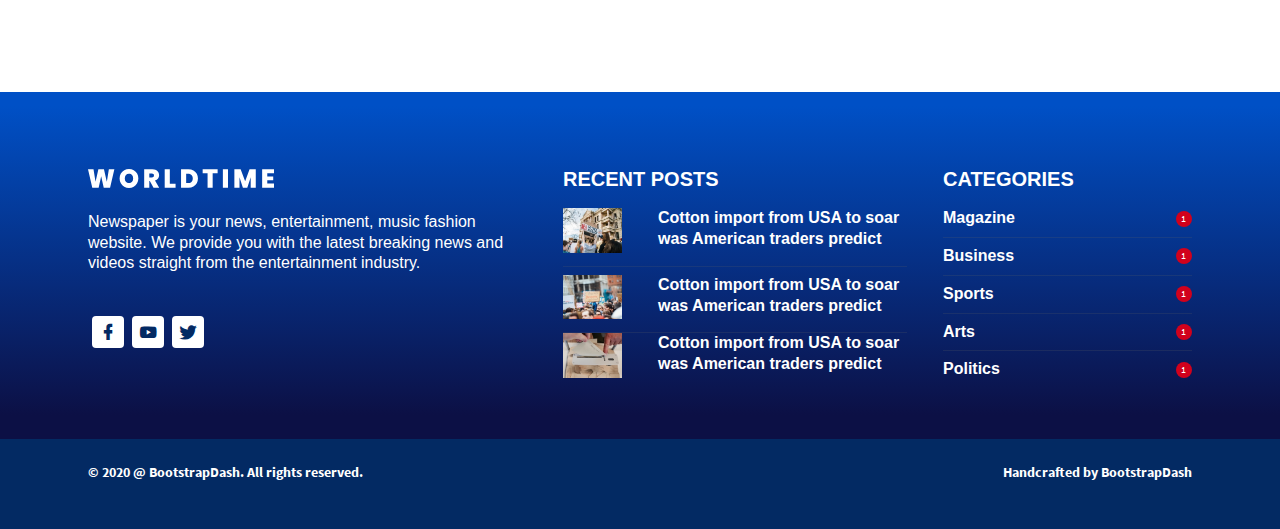
<file: pages/magazine.html>
<!DOCTYPE html>
<html lang="zxx">
  <head>
    <!-- Required meta tags -->
    <meta charset="UTF-8" />
    <meta name="viewport" content="width=device-width, initial-scale=1.0" />
    <meta http-equiv="X-UA-Compatible" content="ie=edge" />
    <title>World Time</title>
    <!-- plugin css for this page -->
    <link
      rel="stylesheet"
      href=".././assets/vendors/mdi/css/materialdesignicons.min.css"
    />
    <link rel="stylesheet" href="../assets/vendors/aos/dist/aos.css/aos.css" />
    <!-- End plugin css for this page -->
    <link rel="shortcut icon" href="../assets/images/favicon.png" />
    <!-- inject:css -->
    <link rel="stylesheet" href="../assets/css/style.css">
    <!-- endinject -->
  </head>

  <body>
    <div class="container-scroller">
      <div class="main-panel">
        <!-- partial:../partials/_navbar.html -->
        <header id="header">
          <div class="container">
            <nav class="navbar navbar-expand-lg navbar-light">
              <div class="navbar-top">
                <div class="d-flex justify-content-between align-items-center">
                  <ul class="navbar-top-left-menu">
                    <li class="nav-item">
                      <a href="./index-inner.html" class="nav-link">Advertise</a>
                    </li>
                    <li class="nav-item">
                      <a href="./aboutus.html" class="nav-link">About</a>
                    </li>
                    <li class="nav-item">
                      <a href="#" class="nav-link">Events</a>
                    </li>
                    <li class="nav-item">
                      <a href="#" class="nav-link">Write for Us</a>
                    </li>
                    <li class="nav-item">
                      <a href="#" class="nav-link">In the Press</a>
                    </li>
                  </ul>
                  <ul class="navbar-top-right-menu">
                    <li class="nav-item">
                      <a href="#" class="nav-link"><i class="mdi mdi-magnify"></i></a>
                    </li>
                    <li class="nav-item">
                      <a href="#" class="nav-link">Login</a>
                    </li>
                    <li class="nav-item">
                      <a href="#" class="nav-link">Sign in</a>
                    </li>
                  </ul>
                </div>
              </div>
              <div class="navbar-bottom">
                <div class="d-flex justify-content-between align-items-center">
                  <div>
                    <a class="navbar-brand" href="#"
                      ><img src="../assets/images/logo.svg" alt=""
                    /></a>
                  </div>
                  <div>
                    <button
                      class="navbar-toggler"
                      type="button"
                      data-target="#navbarSupportedContent"
                      aria-controls="navbarSupportedContent"
                      aria-expanded="false"
                      aria-label="Toggle navigation"
                    >
                      <span class="navbar-toggler-icon"></span>
                    </button>
                    <div
                      class="navbar-collapse justify-content-center collapse"
                      id="navbarSupportedContent"
                    >
                      <ul
                        class="navbar-nav d-lg-flex justify-content-between align-items-center"
                      >
                        <li>
                          <button class="navbar-close">
                            <i class="mdi mdi-close"></i>
                          </button>
                        </li>
                        <li class="nav-item active">
                          <a class="nav-link" href="../index.html">Home</a>
                        </li>
                        <li class="nav-item">
                          <a class="nav-link" href="./magazine.html">MAGAZINE</a>
                        </li>
                        <li class="nav-item">
                          <a class="nav-link" href="./business.html">Business</a>
                        </li>
                        <li class="nav-item">
                          <a class="nav-link" href="./sports.html">Sports</a>
                        </li>
                        <li class="nav-item">
                          <a class="nav-link" href="./art.html">Art</a>
                        </li>
                        <li class="nav-item">
                          <a class="nav-link" href="./politics.html">POLITICS</a>
                        </li>
                        <li class="nav-item">
                          <a class="nav-link" href="./travel.html">Travel</a>
                        </li>
                        <li class="nav-item">
                          <a class="nav-link" href="./contactus.html">Contact</a>
                        </li>
                      </ul>
                    </div>
                  </div>
                  <ul class="social-media">
                    <li>
                      <a href="#">
                        <i class="mdi mdi-facebook"></i>
                      </a>
                    </li>
                    <li>
                      <a href="#">
                        <i class="mdi mdi-youtube"></i>
                      </a>
                    </li>
                    <li>
                      <a href="#">
                        <i class="mdi mdi-twitter"></i>
                      </a>
                    </li>
                  </ul>
                </div>
              </div>
            </nav>
          </div>
        </header>

        <!-- partial -->
        <div class="flash-news-banner">
          <div class="container">
            <div class="d-lg-flex align-items-center justify-content-between">
              <div class="d-flex align-items-center">
                <span class="badge badge-dark mr-3">Flash news</span>
                <p class="mb-0">
                  Lorem Ipsum has been the industry's standard dummy text ever
                  since the 1500s.
                </p>
              </div>
              <div class="d-flex">
                <span class="mr-3 text-danger">Wed, March 4, 2020</span>
                <span class="text-danger">30°C,London</span>
              </div>
            </div>
          </div>
        </div>
        <div class="content-wrapper">
          <div class="container">
            <div class="col-sm-12">
              <div class="card" data-aos="fade-up">
                <div class="card-body">
                  <div class="row">
                    <div class="col-sm-12">
                      <h1 class="font-weight-600 mb-4">
                        MAGAZINE
                      </h1>
                    </div>
                  </div>
                  <div class="row">
                    <div class="col-lg-8">
                      <div class="row">
                        <div class="col-sm-4 grid-margin">
                          <div class="rotate-img">
                            <img
                              src="../assets/images/magazine/Magzine_7.jpg"
                              alt="banner"
                              class="img-fluid"
                            />
                          </div>
                        </div>
                        <div class="col-sm-8 grid-margin">
                          <h2 class="font-weight-600 mb-2">
                            No charges over 2017 battle bus cases
                          </h2>
                          <p class="fs-13 text-muted mb-0">
                            <span class="mr-2">Photo </span>10 Minutes ago
                          </p>
                          <p class="fs-15">
                            Lorem Ipsum has been the industry's standard dummy
                            text ever since the 1500s, when an unknown printer
                            took a galley of type and scrambled it to make a
                            type specimen book.
                          </p>
                        </div>
                      </div>
                      <div class="row">
                        <div class="col-sm-4 grid-margin">
                          <div class="rotate-img">
                            <img
                              src="../assets/images/magazine/Magzine_8.jpg"
                              alt="banner"
                              class="img-fluid"
                            />
                          </div>
                        </div>
                        <div class="col-sm-8 grid-margin">
                          <h2 class="font-weight-600 mb-2">
                            No charges over 2017 battle bus cases
                          </h2>
                          <p class="fs-13 text-muted mb-0">
                            <span class="mr-2">Photo </span>10 Minutes ago
                          </p>
                          <p class="fs-15">
                            Lorem Ipsum has been the industry's standard dummy
                            text ever since the 1500s, when an unknown printer
                            took a galley of type and scrambled it to make a
                            type specimen book.
                          </p>
                        </div>
                      </div>
                      <div class="row">
                        <div class="col-sm-4 grid-margin">
                          <div class="rotate-img">
                            <img
                              src="../assets/images/magazine/Magzine_9.jpg"
                              alt="banner"
                              class="img-fluid"
                            />
                          </div>
                        </div>
                        <div class="col-sm-8 grid-margin">
                          <h2 class="font-weight-600 mb-2">
                            Kaine: Trump Jr. may have committed treason
                          </h2>
                          <p class="fs-13 text-muted mb-0">
                            <span class="mr-2">Photo </span>10 Minutes ago
                          </p>
                          <p class="fs-15">
                            Lorem Ipsum has been the industry's standard dummy
                            text ever since the 1500s, when an unknown printer
                            took a galley of type and scrambled it to make a
                            type specimen book.
                          </p>
                        </div>
                      </div>
                      <div class="row">
                        <div class="col-sm-4 grid-margin">
                          <div class="rotate-img">
                            <img
                              src="../assets/images/magazine/Magzine_10.jpg"
                              alt="banner"
                              class="img-fluid"
                            />
                          </div>
                        </div>
                        <div class="col-sm-8 grid-margin">
                          <h2 class="font-weight-600 mb-2">
                            South Korea’s Moon Jae-in sworn in vowing to address
                          </h2>
                          <p class="fs-13 text-muted mb-0">
                            <span class="mr-2">Photo </span>10 Minutes ago
                          </p>
                          <p class="fs-15">
                            Lorem Ipsum has been the industry's standard dummy
                            text ever since the 1500s, when an unknown printer
                            took a galley of type and scrambled it to make a
                            type specimen book.
                          </p>
                        </div>
                      </div>
                      <div class="row">
                        <div class="col-sm-4 grid-margin">
                          <div class="rotate-img">
                            <img
                              src="../assets/images/magazine/Magzine_11.jpg"
                              alt="banner"
                              class="img-fluid"
                            />
                          </div>
                        </div>
                        <div class="col-sm-8 grid-margin">
                          <h2 class="font-weight-600 mb-2">
                            No charges over 2017 battle bus cases
                          </h2>
                          <p class="fs-13 text-muted mb-0">
                            <span class="mr-2">Photo </span>10 Minutes ago
                          </p>
                          <p class="fs-15">
                            Lorem Ipsum has been the industry's standard dummy
                            text ever since the 1500s, when an unknown printer
                            took a galley of type and scrambled it to make a
                            type specimen book.
                          </p>
                        </div>
                      </div>
                      <div class="row">
                        <div class="col-sm-4 grid-margin">
                          <div class="rotate-img">
                            <img
                              src="../assets/images/magazine/Magzine_12.jpg"
                              alt="banner"
                              class="img-fluid"
                            />
                          </div>
                        </div>
                        <div class="col-sm-8 grid-margin">
                          <h2 class="font-weight-600 mb-2">
                            Kaine: Trump Jr. may have committed treason
                          </h2>
                          <p class="fs-13 text-muted mb-0">
                            <span class="mr-2">Photo </span>10 Minutes ago
                          </p>
                          <p class="fs-15">
                            Lorem Ipsum has been the industry's standard dummy
                            text ever since the 1500s, when an unknown printer
                            took a galley of type and scrambled it to make a
                            type specimen book.
                          </p>
                        </div>
                      </div>
                    </div>
                    <div class="col-lg-4">
                      <h2 class="mb-4 text-primary font-weight-600">
                        Latest news
                      </h2>
                      <div class="row">
                        <div class="col-sm-12">
                          <div class="border-bottom pb-4 pt-4">
                            <div class="row">
                              <div class="col-sm-8">
                                <h5 class="font-weight-600 mb-1">
                                  Ways to stay social online while in self..
                                </h5>
                                <p class="fs-13 text-muted mb-0">
                                  <span class="mr-2">Photo </span>10 Minutes ago
                                </p>
                              </div>
                              <div class="col-sm-4">
                                <div class="rotate-img">
                                  <img
                                    src="../assets/images/magazine/Magzine_1.jpg"
                                    alt="banner"
                                    class="img-fluid"
                                  />
                                </div>
                              </div>
                            </div>
                          </div>
                        </div>
                      </div>
                      <div class="row">
                        <div class="col-sm-12">
                          <div class="border-bottom pb-4 pt-4">
                            <div class="row">
                              <div class="col-sm-8">
                                <h5 class="font-weight-600 mb-1">
                                  Premier League players join charity..
                                </h5>
                                <p class="fs-13 text-muted mb-0">
                                  <span class="mr-2">Photo </span>10 Minutes ago
                                </p>
                              </div>
                              <div class="col-sm-4">
                                <div class="rotate-img">
                                  <img
                                    src="../assets/images/magazine/Magzine_2.jpg"
                                    alt="banner"
                                    class="img-fluid"
                                  />
                                </div>
                              </div>
                            </div>
                          </div>
                        </div>
                      </div>
                      <div class="row">
                        <div class="col-sm-12">
                          <div class="pt-4">
                            <div class="row">
                              <div class="col-sm-8">
                                <h5 class="font-weight-600 mb-1">
                                  UK Athletics board changed stance on..
                                </h5>
                                <p class="fs-13 text-muted mb-0">
                                  <span class="mr-2">Photo </span>10 Minutes ago
                                </p>
                              </div>
                              <div class="col-sm-4">
                                <div class="rotate-img">
                                  <img
                                    src="../assets/images/magazine/Magzine_3.jpg"
                                    alt="banner"
                                    class="img-fluid"
                                  />
                                </div>
                              </div>
                            </div>
                          </div>
                        </div>
                      </div>
                      <div class="trending">
                        <h2 class="mb-4 text-primary font-weight-600">
                          Trending
                        </h2>
                        <div class="mb-4">
                          <div class="rotate-img">
                            <img
                              src="../assets/images/magazine/Magzine_4.jpg"
                              alt="banner"
                              class="img-fluid"
                            />
                          </div>
                          <h3 class="mt-3 font-weight-600">
                            Virus Kills Member Of Advising Iran’s Supreme
                          </h3>
                          <p class="fs-13 text-muted mb-0">
                            <span class="mr-2">Photo </span>10 Minutes ago
                          </p>
                        </div>
                        <div class="mb-4">
                          <div class="rotate-img">
                            <img
                              src="../assets/images/magazine/Magzine_5.jpg"
                              alt="banner"
                              class="img-fluid"
                            />
                          </div>
                          <h3 class="mt-3 font-weight-600">
                            Virus Kills Member Of Advising Iran’s Supreme
                          </h3>
                          <p class="fs-13 text-muted mb-0">
                            <span class="mr-2">Photo </span>10 Minutes ago
                          </p>
                        </div>
                        <div class="mb-4">
                          <div class="rotate-img">
                            <img
                              src="../assets/images/magazine/Magzine_6.jpg"
                              alt="banner"
                              class="img-fluid"
                            />
                          </div>
                          <h3 class="mt-3 font-weight-600">
                            Virus Kills Member Of Advising Iran’s Supreme
                          </h3>
                          <p class="fs-13 text-muted mb-0">
                            <span class="mr-2">Photo </span>10 Minutes ago
                          </p>
                        </div>
                      </div>
                    </div>
                  </div>
                </div>
              </div>
            </div>
          </div>
        </div>
        <!-- main-panel ends -->
        <!-- container-scroller ends -->

        <!-- partial:../partials/_footer.html -->
        <footer>
          <div class="footer-top">
            <div class="container">
              <div class="row">
                <div class="col-sm-5">
                  <img src="../assets/images/logo.svg" class="footer-logo" alt="" />
                  <h5 class="font-weight-normal mt-4 mb-5">
                    Newspaper is your news, entertainment, music fashion website. We
                    provide you with the latest breaking news and videos straight from
                    the entertainment industry.
                  </h5>
                  <ul class="social-media mb-3">
                    <li>
                      <a href="#">
                        <i class="mdi mdi-facebook"></i>
                      </a>
                    </li>
                    <li>
                      <a href="#">
                        <i class="mdi mdi-youtube"></i>
                      </a>
                    </li>
                    <li>
                      <a href="#">
                        <i class="mdi mdi-twitter"></i>
                      </a>
                    </li>
                  </ul>
                </div>
                <div class="col-sm-4">
                  <h3 class="font-weight-bold mb-3">RECENT POSTS</h3>
                  <div class="row">
                    <div class="col-sm-12">
                      <div class="footer-border-bottom pb-2">
                        <div class="row">
                          <div class="col-3">
                            <img
                              src="../assets/images/dashboard/home_1.jpg"
                              alt="thumb"
                              class="img-fluid"
                            />
                          </div>
                          <div class="col-9">
                            <h5 class="font-weight-600">
                              Cotton import from USA to soar was American traders
                              predict
                            </h5>
                          </div>
                        </div>
                      </div>
                    </div>
                  </div>
                  <div class="row">
                    <div class="col-sm-12">
                      <div class="footer-border-bottom pb-2 pt-2">
                        <div class="row">
                          <div class="col-3">
                            <img
                              src="../assets/images/dashboard/home_2.jpg"
                              alt="thumb"
                              class="img-fluid"
                            />
                          </div>
                          <div class="col-9">
                            <h5 class="font-weight-600">
                              Cotton import from USA to soar was American traders
                              predict
                            </h5>
                          </div>
                        </div>
                      </div>
                    </div>
                  </div>
                  <div class="row">
                    <div class="col-sm-12">
                      <div>
                        <div class="row">
                          <div class="col-3">
                            <img
                              src="../assets/images/dashboard/home_3.jpg"
                              alt="thumb"
                              class="img-fluid"
                            />
                          </div>
                          <div class="col-9">
                            <h5 class="font-weight-600 mb-3">
                              Cotton import from USA to soar was American traders
                              predict
                            </h5>
                          </div>
                        </div>
                      </div>
                    </div>
                  </div>
                </div>
                <div class="col-sm-3">
                  <h3 class="font-weight-bold mb-3">CATEGORIES</h3>
                  <div class="footer-border-bottom pb-2">
                    <div class="d-flex justify-content-between align-items-center">
                      <h5 class="mb-0 font-weight-600">Magazine</h5>
                      <div class="count">1</div>
                    </div>
                  </div>
                  <div class="footer-border-bottom pb-2 pt-2">
                    <div class="d-flex justify-content-between align-items-center">
                      <h5 class="mb-0 font-weight-600">Business</h5>
                      <div class="count">1</div>
                    </div>
                  </div>
                  <div class="footer-border-bottom pb-2 pt-2">
                    <div class="d-flex justify-content-between align-items-center">
                      <h5 class="mb-0 font-weight-600">Sports</h5>
                      <div class="count">1</div>
                    </div>
                  </div>
                  <div class="footer-border-bottom pb-2 pt-2">
                    <div class="d-flex justify-content-between align-items-center">
                      <h5 class="mb-0 font-weight-600">Arts</h5>
                      <div class="count">1</div>
                    </div>
                  </div>
                  <div class="pt-2">
                    <div class="d-flex justify-content-between align-items-center">
                      <h5 class="mb-0 font-weight-600">Politics</h5>
                      <div class="count">1</div>
                    </div>
                  </div>
                </div>
              </div>
            </div>
          </div>
          <div class="footer-bottom">
            <div class="container">
              <div class="row">
                <div class="col-sm-12">
                  <div class="d-sm-flex justify-content-between align-items-center">
                    <div class="fs-14 font-weight-600">
                      © 2020 @ <a href="https://www.bootstrapdash.com/" target="_blank" class="text-white"> BootstrapDash</a>. All rights reserved.
                    </div>
                    <div class="fs-14 font-weight-600">
                      Handcrafted by <a href="https://www.bootstrapdash.com/" target="_blank" class="text-white">BootstrapDash</a>
                    </div>
                  </div>
                </div>
              </div>
            </div>
          </div>
        </footer>

        <!-- partial -->
      </div>
    </div>
    <!-- inject:js -->
    <script src="../assets/vendors/js/vendor.bundle.base.js"></script>
    <!-- endinject -->
    <!-- plugin js for this page -->

    <script src="../assets/vendors/aos/dist/aos.js/aos.js"></script>
    <!-- End plugin js for this page -->
    <!-- Custom js for this page-->
    <script src="../assets/js/demo.js"></script>
    <script src="../assets/js/jquery.easeScroll.js"></script>
    <!-- End custom js for this page-->
  </body>
</html>
</file>
<file: assets/css/style.css>
/*-------------------------------------------------------------------*/
/* === Import Bootstrap functions and variables === */
/*-------------------------------------------------------------------*/
/* === Import template variables === */
/*-------------------------------------------------------------------*/
/* === Boostrap Main SCSS === */
/*!
 * Bootstrap v4.4.1 (https://getbootstrap.com/)
 * Copyright 2011-2019 The Bootstrap Authors
 * Copyright 2011-2019 Twitter, Inc.
 * Licensed under MIT (https://github.com/twbs/bootstrap/blob/master/LICENSE)
 */
:root {
  --blue: #5e50f9;
  --indigo: #6610f2;
  --purple: #6a008a;
  --pink: #e91e63;
  --red: #f96868;
  --orange: #f2a654;
  --yellow: #f6e84e;
  --green: #46c35f;
  --teal: #58d8a3;
  --cyan: #57c7d4;
  --white: #ffffff;
  --gray: #6c757d;
  --gray-dark: #0f1531;
  --blue: #5e50f9;
  --indigo: #6610f2;
  --purple: #6a008a;
  --pink: #e91e63;
  --red: #f96868;
  --orange: #f2a654;
  --yellow: #f6e84e;
  --green: #46c35f;
  --teal: #58d8a3;
  --cyan: #57c7d4;
  --white: #ffffff;
  --gray: #434a54;
  --gray-light: #aab2bd;
  --gray-lighter: #e8eff4;
  --gray-lightest: #e6e9ed;
  --black: #000000;
  --primary: #032a63;
  --secondary: #3a3a3a;
  --success: #3e8177;
  --info: #4d7cff;
  --warning: #f5a623;
  --danger: #d1011c;
  --light: #f8f8f8;
  --dark: #000000;
  --breakpoint-xs: 0;
  --breakpoint-sm: 576px;
  --breakpoint-md: 768px;
  --breakpoint-lg: 992px;
  --breakpoint-xl: 1200px;
  --font-family-sans-serif: -apple-system, BlinkMacSystemFont, "Segoe UI", Roboto, "Helvetica Neue", Arial, "Noto Sans", sans-serif, "Apple Color Emoji", "Segoe UI Emoji", "Segoe UI Symbol", "Noto Color Emoji";
  --font-family-monospace: SFMono-Regular, Menlo, Monaco, Consolas, "Liberation Mono", "Courier New", monospace;
}

*,
*::before,
*::after {
  box-sizing: border-box;
}

html {
  font-family: sans-serif;
  line-height: 1.15;
  -webkit-text-size-adjust: 100%;
  -webkit-tap-highlight-color: rgba(0, 0, 0, 0);
}

article, aside, figcaption, figure, footer, header, hgroup, main, nav, section {
  display: block;
}

body {
  margin: 0;
  font-family: -apple-system, BlinkMacSystemFont, "Segoe UI", Roboto, "Helvetica Neue", Arial, "Noto Sans", sans-serif, "Apple Color Emoji", "Segoe UI Emoji", "Segoe UI Symbol", "Noto Color Emoji";
  font-size: 1rem;
  font-weight: 400;
  line-height: 1.5;
  color: #3a3a3a;
  text-align: left;
  background-color: #fff;
}

[tabindex="-1"]:focus:not(:focus-visible) {
  outline: 0 !important;
}

hr {
  box-sizing: content-box;
  height: 0;
  overflow: visible;
}

h1, h2, h3, h4, h5, h6 {
  margin-top: 0;
  margin-bottom: 0.5rem;
  font-family: -apple-system, BlinkMacSystemFont, "Segoe UI", Roboto, "Helvetica Neue", Arial, "Noto Sans", sans-serif, "Apple Color Emoji", "Segoe UI Emoji", "Segoe UI Symbol", "Noto Color Emoji";
}

p {
  margin-top: 0;
  margin-bottom: 1rem;
  font-family: -apple-system, BlinkMacSystemFont, "Segoe UI", Roboto, "Helvetica Neue", Arial, "Noto Sans", sans-serif, "Apple Color Emoji", "Segoe UI Emoji", "Segoe UI Symbol", "Noto Color Emoji";
}

abbr[title],
abbr[data-original-title] {
  text-decoration: underline;
  text-decoration: underline dotted;
  cursor: help;
  border-bottom: 0;
  text-decoration-skip-ink: none;
}

address {
  margin-bottom: 1rem;
  font-style: normal;
  line-height: inherit;
}

ol,
ul,
dl {
  margin-top: 0;
  margin-bottom: 1rem;
}

ol ol,
ul ul,
ol ul,
ul ol {
  margin-bottom: 0;
}

dt {
  font-weight: 700;
}

dd {
  margin-bottom: .5rem;
  margin-left: 0;
}

blockquote {
  margin: 0 0 1rem;
}
.activado{
  text-decoration: underline;
}
b,
strong {
  font-weight: bolder;
}
span{
  font-family: "Segoe UI", Roboto, "Helvetica Neue", Arial, "Noto Sans", sans-serif, "Apple Color Emoji", "Segoe UI Emoji", "Segoe UI Symbol", "Noto Color Emoji";
}
small {
  font-size: 80%;
}

sub,
sup {
  position: relative;
  font-size: 75%;
  line-height: 0;
  vertical-align: baseline;
}

sub {
  bottom: -.25em;
}

sup {
  top: -.5em;
}

a {
  color: #007bff;
  text-decoration: none;
  background-color: transparent;
}

a:hover {
  color: #0056b3;
  text-decoration: underline;
}

a:not([href]) {
  color: inherit;
  text-decoration: none;
}

a:not([href]):hover {
  color: inherit;
  text-decoration: none;
}

pre,
code,
kbd,
samp {
  font-family: SFMono-Regular, Menlo, Monaco, Consolas, "Liberation Mono", "Courier New", monospace;
  font-size: 1em;
}

pre {
  margin-top: 0;
  margin-bottom: 1rem;
  overflow: auto;
}

figure {
  margin: 0 0 1rem;
}

img {
  vertical-align: middle;
  border-style: none;
}

svg {
  overflow: hidden;
  vertical-align: middle;
}

table {
  border-collapse: collapse;
}

caption {
  padding-top: 0.75rem;
  padding-bottom: 0.75rem;
  color: #6c757d;
  text-align: left;
  caption-side: bottom;
}

th {
  text-align: inherit;
}

label {
  display: inline-block;
  margin-bottom: 0.5rem;
}

button {
  border-radius: 0;
}

button:focus {
  outline: 1px dotted;
  outline: 5px auto -webkit-focus-ring-color;
}

input,
button,
select,
optgroup,
textarea {
  margin: 0;
  font-family: inherit;
  font-size: inherit;
  line-height: inherit;
}

button,
input {
  overflow: visible;
}

button,
select {
  text-transform: none;
}

select {
  word-wrap: normal;
}

button,
[type="button"],
[type="reset"],
[type="submit"] {
  -webkit-appearance: button;
}

button:not(:disabled),
[type="button"]:not(:disabled),
[type="reset"]:not(:disabled),
[type="submit"]:not(:disabled) {
  cursor: pointer;
}

button::-moz-focus-inner,
[type="button"]::-moz-focus-inner,
[type="reset"]::-moz-focus-inner,
[type="submit"]::-moz-focus-inner {
  padding: 0;
  border-style: none;
}

input[type="radio"],
input[type="checkbox"] {
  box-sizing: border-box;
  padding: 0;
}

input[type="date"],
input[type="time"],
input[type="datetime-local"],
input[type="month"] {
  -webkit-appearance: listbox;
}

textarea {
  overflow: auto;
  resize: vertical;
}

fieldset {
  min-width: 0;
  padding: 0;
  margin: 0;
  border: 0;
}

legend {
  display: block;
  width: 100%;
  max-width: 100%;
  padding: 0;
  margin-bottom: .5rem;
  font-size: 1.5rem;
  line-height: inherit;
  color: inherit;
  white-space: normal;
}

progress {
  vertical-align: baseline;
}

[type="number"]::-webkit-inner-spin-button,
[type="number"]::-webkit-outer-spin-button {
  height: auto;
}

[type="search"] {
  outline-offset: -2px;
  -webkit-appearance: none;
}

[type="search"]::-webkit-search-decoration {
  -webkit-appearance: none;
}

::-webkit-file-upload-button {
  font: inherit;
  -webkit-appearance: button;
}

output {
  display: inline-block;
}

summary {
  display: list-item;
  cursor: pointer;
}

template {
  display: none;
}

[hidden] {
  display: none !important;
}

h1, h2, h3, h4, h5, h6,
.h1, .h2, .h3, .h4, .h5, .h6 {
  margin-bottom: 0.5rem;
  font-weight: 500;
  line-height: 1.2;
}

h1, .h1 {
  font-size: 2.5rem;
}

h2, .h2 {
  font-size: 2rem;
}

h3, .h3 {
  font-size: 1.75rem;
}

h4, .h4 {
  font-size: 1.5rem;
}

h5, .h5 {
  font-size: 1.25rem;
}

h6, .h6 {
  font-size: 1rem;
}

.lead {
  font-size: 1.25rem;
  font-weight: 300;
}

.display-1 {
  font-size: 6rem;
  font-weight: 300;
  line-height: 1.2;
}

.display-2 {
  font-size: 5.5rem;
  font-weight: 300;
  line-height: 1.2;
}

.display-3 {
  font-size: 4.5rem;
  font-weight: 300;
  line-height: 1.2;
}

.display-4 {
  font-size: 3.5rem;
  font-weight: 300;
  line-height: 1.2;
}

hr {
  margin-top: 1rem;
  margin-bottom: 1rem;
  border: 0;
  border-top: 1px solid rgba(0, 0, 0, 0.1);
}

small,
.small {
  font-size: 80%;
  font-weight: 400;
}

mark,
.mark {
  padding: 0.2em;
  background-color: #fcf8e3;
}

.list-unstyled {
  padding-left: 0;
  list-style: none;
}

.list-inline {
  padding-left: 0;
  list-style: none;
}

.list-inline-item {
  display: inline-block;
}

.list-inline-item:not(:last-child) {
  margin-right: 0.5rem;
}

.initialism {
  font-size: 90%;
  text-transform: uppercase;
}

.blockquote {
  margin-bottom: 1rem;
  font-size: 1.25rem;
}

.blockquote-footer {
  display: block;
  font-size: 80%;
  color: #6c757d;
}

.blockquote-footer::before {
  content: "\2014\00A0";
}

.img-fluid {
  max-width: 100%;
  height: auto;
}

.img-thumbnail {
  padding: 0.25rem;
  background-color: #fff;
  border: 1px solid #dee2e6;
  border-radius: 0.25rem;
  max-width: 100%;
  height: auto;
}

.figure {
  display: inline-block;
}

.figure-img {
  margin-bottom: 0.5rem;
  line-height: 1;
}

.figure-caption {
  font-size: 90%;
  color: #6c757d;
}

code {
  font-size: 87.5%;
  color: #e83e8c;
  word-wrap: break-word;
}

a > code {
  color: inherit;
}

kbd {
  padding: 0.2rem 0.4rem;
  font-size: 87.5%;
  color: #fff;
  background-color: #212529;
  border-radius: 0.2rem;
  -webkit-border-radius: 0.2rem;
  -moz-border-radius: 0.2rem;
  -ms-border-radius: 0.2rem;
  -o-border-radius: 0.2rem;
}

kbd kbd {
  padding: 0;
  font-size: 100%;
  font-weight: 700;
}

pre {
  display: block;
  font-size: 87.5%;
  color: #212529;
}

pre code {
  font-size: inherit;
  color: inherit;
  word-break: normal;
}

.pre-scrollable {
  max-height: 340px;
  overflow-y: scroll;
}

.container {
  width: 100%;
  padding-right: 18px;
  padding-left: 18px;
  margin-right: auto;
  margin-left: auto;
}

@media (min-width: 576px) {
  .container {
    max-width: 540px;
  }
}

@media (min-width: 768px) {
  .container {
    max-width: 720px;
  }
}

@media (min-width: 992px) {
  .container {
    max-width: 960px;
  }
}

@media (min-width: 1200px) {
  .container {
    max-width: 1140px;
  }
}

.container-fluid, .container-sm, .container-md, .container-lg, .container-xl {
  width: 100%;
  padding-right: 18px;
  padding-left: 18px;
  margin-right: auto;
  margin-left: auto;
}

@media (min-width: 576px) {
  .container, .container-sm {
    max-width: 540px;
  }
}

@media (min-width: 768px) {
  .container, .container-sm, .container-md {
    max-width: 720px;
  }
}

@media (min-width: 992px) {
  .container, .container-sm, .container-md, .container-lg {
    max-width: 960px;
  }
}

@media (min-width: 1200px) {
  .container, .container-sm, .container-md, .container-lg, .container-xl {
    max-width: 1140px;
  }
}

.row {
  display: flex;
  flex-wrap: wrap;
  margin-right: -18px;
  margin-left: -18px;
}

.no-gutters {
  margin-right: 0;
  margin-left: 0;
}

.no-gutters > .col,
.no-gutters > [class*="col-"] {
  padding-right: 0;
  padding-left: 0;
}

.col-1, .col-2, .col-3, .col-4, .col-5, .col-6, .col-7, .col-8, .col-9, .col-10, .col-11, .col-12, .col,
.col-auto, .col-sm-1, .col-sm-2, .col-sm-3, .col-sm-4, .col-sm-5, .col-sm-6, .col-sm-7, .col-sm-8, .col-sm-9, .col-sm-10, .col-sm-11, .col-sm-12, .col-sm,
.col-sm-auto, .col-md-1, .col-md-2, .col-md-3, .col-md-4, .col-md-5, .col-md-6, .col-md-7, .col-md-8, .col-md-9, .col-md-10, .col-md-11, .col-md-12, .col-md,
.col-md-auto, .col-lg-1, .col-lg-2, .col-lg-3, .col-lg-4, .col-lg-5, .col-lg-6, .col-lg-7, .col-lg-8, .col-lg-9, .col-lg-10, .col-lg-11, .col-lg-12, .col-lg,
.col-lg-auto, .col-xl-1, .col-xl-2, .col-xl-3, .col-xl-4, .col-xl-5, .col-xl-6, .col-xl-7, .col-xl-8, .col-xl-9, .col-xl-10, .col-xl-11, .col-xl-12, .col-xl,
.col-xl-auto {
  position: relative;
  width: 100%;
  padding-right: 18px;
  padding-left: 18px;
}

.col {
  flex-basis: 0;
  flex-grow: 1;
  max-width: 100%;
}

.row-cols-1 > * {
  flex: 0 0 100%;
  max-width: 100%;
}

.row-cols-2 > * {
  flex: 0 0 50%;
  max-width: 50%;
}

.row-cols-3 > * {
  flex: 0 0 33.33333%;
  max-width: 33.33333%;
}

.row-cols-4 > * {
  flex: 0 0 25%;
  max-width: 25%;
}

.row-cols-5 > * {
  flex: 0 0 20%;
  max-width: 20%;
}

.row-cols-6 > * {
  flex: 0 0 16.66667%;
  max-width: 16.66667%;
}

.col-auto {
  flex: 0 0 auto;
  width: auto;
  max-width: 100%;
}

.col-1 {
  flex: 0 0 8.33333%;
  max-width: 8.33333%;
}

.col-2 {
  flex: 0 0 16.66667%;
  max-width: 16.66667%;
}

.col-3 {
  flex: 0 0 25%;
  max-width: 25%;
}

.col-4 {
  flex: 0 0 33.33333%;
  max-width: 33.33333%;
}

.col-5 {
  flex: 0 0 41.66667%;
  max-width: 41.66667%;
}

.col-6 {
  flex: 0 0 50%;
  max-width: 50%;
}

.col-7 {
  flex: 0 0 58.33333%;
  max-width: 58.33333%;
}

.col-8 {
  flex: 0 0 66.66667%;
  max-width: 66.66667%;
}

.col-9 {
  flex: 0 0 75%;
  max-width: 75%;
}

.col-10 {
  flex: 0 0 83.33333%;
  max-width: 83.33333%;
}

.col-11 {
  flex: 0 0 91.66667%;
  max-width: 91.66667%;
}

.col-12 {
  flex: 0 0 100%;
  max-width: 100%;
}

.order-first {
  order: -1;
}

.order-last {
  order: 13;
}

.order-0 {
  order: 0;
}

.order-1 {
  order: 1;
}

.order-2 {
  order: 2;
}

.order-3 {
  order: 3;
}

.order-4 {
  order: 4;
}

.order-5 {
  order: 5;
}

.order-6 {
  order: 6;
}

.order-7 {
  order: 7;
}

.order-8 {
  order: 8;
}

.order-9 {
  order: 9;
}

.order-10 {
  order: 10;
}

.order-11 {
  order: 11;
}

.order-12 {
  order: 12;
}

.offset-1 {
  margin-left: 8.33333%;
}

.offset-2 {
  margin-left: 16.66667%;
}

.offset-3 {
  margin-left: 25%;
}

.offset-4 {
  margin-left: 33.33333%;
}

.offset-5 {
  margin-left: 41.66667%;
}

.offset-6 {
  margin-left: 50%;
}

.offset-7 {
  margin-left: 58.33333%;
}

.offset-8 {
  margin-left: 66.66667%;
}

.offset-9 {
  margin-left: 75%;
}

.offset-10 {
  margin-left: 83.33333%;
}

.offset-11 {
  margin-left: 91.66667%;
}

@media (min-width: 576px) {
  .col-sm {
    flex-basis: 0;
    flex-grow: 1;
    max-width: 100%;
  }
  .row-cols-sm-1 > * {
    flex: 0 0 100%;
    max-width: 100%;
  }
  .row-cols-sm-2 > * {
    flex: 0 0 50%;
    max-width: 50%;
  }
  .row-cols-sm-3 > * {
    flex: 0 0 33.33333%;
    max-width: 33.33333%;
  }
  .row-cols-sm-4 > * {
    flex: 0 0 25%;
    max-width: 25%;
  }
  .row-cols-sm-5 > * {
    flex: 0 0 20%;
    max-width: 20%;
  }
  .row-cols-sm-6 > * {
    flex: 0 0 16.66667%;
    max-width: 16.66667%;
  }
  .col-sm-auto {
    flex: 0 0 auto;
    width: auto;
    max-width: 100%;
  }
  .col-sm-1 {
    flex: 0 0 8.33333%;
    max-width: 8.33333%;
  }
  .col-sm-2 {
    flex: 0 0 16.66667%;
    max-width: 16.66667%;
  }
  .col-sm-3 {
    flex: 0 0 25%;
    max-width: 25%;
  }
  .col-sm-4 {
    flex: 0 0 33.33333%;
    max-width: 33.33333%;
  }
  .col-sm-5 {
    flex: 0 0 41.66667%;
    max-width: 41.66667%;
  }
  .col-sm-6 {
    flex: 0 0 50%;
    max-width: 50%;
  }
  .col-sm-7 {
    flex: 0 0 58.33333%;
    max-width: 58.33333%;
  }
  .col-sm-8 {
    flex: 0 0 66.66667%;
    max-width: 66.66667%;
  }
  .col-sm-9 {
    flex: 0 0 75%;
    max-width: 75%;
  }
  .col-sm-10 {
    flex: 0 0 83.33333%;
    max-width: 83.33333%;
  }
  .col-sm-11 {
    flex: 0 0 91.66667%;
    max-width: 91.66667%;
  }
  .col-sm-12 {
    flex: 0 0 100%;
    max-width: 100%;
  }
  .order-sm-first {
    order: -1;
  }
  .order-sm-last {
    order: 13;
  }
  .order-sm-0 {
    order: 0;
  }
  .order-sm-1 {
    order: 1;
  }
  .order-sm-2 {
    order: 2;
  }
  .order-sm-3 {
    order: 3;
  }
  .order-sm-4 {
    order: 4;
  }
  .order-sm-5 {
    order: 5;
  }
  .order-sm-6 {
    order: 6;
  }
  .order-sm-7 {
    order: 7;
  }
  .order-sm-8 {
    order: 8;
  }
  .order-sm-9 {
    order: 9;
  }
  .order-sm-10 {
    order: 10;
  }
  .order-sm-11 {
    order: 11;
  }
  .order-sm-12 {
    order: 12;
  }
  .offset-sm-0 {
    margin-left: 0;
  }
  .offset-sm-1 {
    margin-left: 8.33333%;
  }
  .offset-sm-2 {
    margin-left: 16.66667%;
  }
  .offset-sm-3 {
    margin-left: 25%;
  }
  .offset-sm-4 {
    margin-left: 33.33333%;
  }
  .offset-sm-5 {
    margin-left: 41.66667%;
  }
  .offset-sm-6 {
    margin-left: 50%;
  }
  .offset-sm-7 {
    margin-left: 58.33333%;
  }
  .offset-sm-8 {
    margin-left: 66.66667%;
  }
  .offset-sm-9 {
    margin-left: 75%;
  }
  .offset-sm-10 {
    margin-left: 83.33333%;
  }
  .offset-sm-11 {
    margin-left: 91.66667%;
  }
}

@media (min-width: 768px) {
  .col-md {
    flex-basis: 0;
    flex-grow: 1;
    max-width: 100%;
  }
  .row-cols-md-1 > * {
    flex: 0 0 100%;
    max-width: 100%;
  }
  .row-cols-md-2 > * {
    flex: 0 0 50%;
    max-width: 50%;
  }
  .row-cols-md-3 > * {
    flex: 0 0 33.33333%;
    max-width: 33.33333%;
  }
  .row-cols-md-4 > * {
    flex: 0 0 25%;
    max-width: 25%;
  }
  .row-cols-md-5 > * {
    flex: 0 0 20%;
    max-width: 20%;
  }
  .row-cols-md-6 > * {
    flex: 0 0 16.66667%;
    max-width: 16.66667%;
  }
  .col-md-auto {
    flex: 0 0 auto;
    width: auto;
    max-width: 100%;
  }
  .col-md-1 {
    flex: 0 0 8.33333%;
    max-width: 8.33333%;
  }
  .col-md-2 {
    flex: 0 0 16.66667%;
    max-width: 16.66667%;
  }
  .col-md-3 {
    flex: 0 0 25%;
    max-width: 25%;
  }
  .col-md-4 {
    flex: 0 0 33.33333%;
    max-width: 33.33333%;
  }
  .col-md-5 {
    flex: 0 0 41.66667%;
    max-width: 41.66667%;
  }
  .col-md-6 {
    flex: 0 0 50%;
    max-width: 50%;
  }
  .col-md-7 {
    flex: 0 0 58.33333%;
    max-width: 58.33333%;
  }
  .col-md-8 {
    flex: 0 0 66.66667%;
    max-width: 66.66667%;
  }
  .col-md-9 {
    flex: 0 0 75%;
    max-width: 75%;
  }
  .col-md-10 {
    flex: 0 0 83.33333%;
    max-width: 83.33333%;
  }
  .col-md-11 {
    flex: 0 0 91.66667%;
    max-width: 91.66667%;
  }
  .col-md-12 {
    flex: 0 0 100%;
    max-width: 100%;
  }
  .order-md-first {
    order: -1;
  }
  .order-md-last {
    order: 13;
  }
  .order-md-0 {
    order: 0;
  }
  .order-md-1 {
    order: 1;
  }
  .order-md-2 {
    order: 2;
  }
  .order-md-3 {
    order: 3;
  }
  .order-md-4 {
    order: 4;
  }
  .order-md-5 {
    order: 5;
  }
  .order-md-6 {
    order: 6;
  }
  .order-md-7 {
    order: 7;
  }
  .order-md-8 {
    order: 8;
  }
  .order-md-9 {
    order: 9;
  }
  .order-md-10 {
    order: 10;
  }
  .order-md-11 {
    order: 11;
  }
  .order-md-12 {
    order: 12;
  }
  .offset-md-0 {
    margin-left: 0;
  }
  .offset-md-1 {
    margin-left: 8.33333%;
  }
  .offset-md-2 {
    margin-left: 16.66667%;
  }
  .offset-md-3 {
    margin-left: 25%;
  }
  .offset-md-4 {
    margin-left: 33.33333%;
  }
  .offset-md-5 {
    margin-left: 41.66667%;
  }
  .offset-md-6 {
    margin-left: 50%;
  }
  .offset-md-7 {
    margin-left: 58.33333%;
  }
  .offset-md-8 {
    margin-left: 66.66667%;
  }
  .offset-md-9 {
    margin-left: 75%;
  }
  .offset-md-10 {
    margin-left: 83.33333%;
  }
  .offset-md-11 {
    margin-left: 91.66667%;
  }
}

@media (min-width: 992px) {
  .col-lg {
    flex-basis: 0;
    flex-grow: 1;
    max-width: 100%;
  }
  .row-cols-lg-1 > * {
    flex: 0 0 100%;
    max-width: 100%;
  }
  .row-cols-lg-2 > * {
    flex: 0 0 50%;
    max-width: 50%;
  }
  .row-cols-lg-3 > * {
    flex: 0 0 33.33333%;
    max-width: 33.33333%;
  }
  .row-cols-lg-4 > * {
    flex: 0 0 25%;
    max-width: 25%;
  }
  .row-cols-lg-5 > * {
    flex: 0 0 20%;
    max-width: 20%;
  }
  .row-cols-lg-6 > * {
    flex: 0 0 16.66667%;
    max-width: 16.66667%;
  }
  .col-lg-auto {
    flex: 0 0 auto;
    width: auto;
    max-width: 100%;
  }
  .col-lg-1 {
    flex: 0 0 8.33333%;
    max-width: 8.33333%;
  }
  .col-lg-2 {
    flex: 0 0 16.66667%;
    max-width: 16.66667%;
  }
  .col-lg-3 {
    flex: 0 0 25%;
    max-width: 25%;
  }
  .col-lg-4 {
    flex: 0 0 33.33333%;
    max-width: 33.33333%;
  }
  .col-lg-5 {
    flex: 0 0 41.66667%;
    max-width: 41.66667%;
  }
  .col-lg-6 {
    flex: 0 0 50%;
    max-width: 50%;
  }
  .col-lg-7 {
    flex: 0 0 58.33333%;
    max-width: 58.33333%;
  }
  .col-lg-8 {
    flex: 0 0 66.66667%;
    max-width: 66.66667%;
  }
  .col-lg-9 {
    flex: 0 0 75%;
    max-width: 75%;
  }
  .col-lg-10 {
    flex: 0 0 83.33333%;
    max-width: 83.33333%;
  }
  .col-lg-11 {
    flex: 0 0 91.66667%;
    max-width: 91.66667%;
  }
  .col-lg-12 {
    flex: 0 0 100%;
    max-width: 100%;
  }
  .order-lg-first {
    order: -1;
  }
  .order-lg-last {
    order: 13;
  }
  .order-lg-0 {
    order: 0;
  }
  .order-lg-1 {
    order: 1;
  }
  .order-lg-2 {
    order: 2;
  }
  .order-lg-3 {
    order: 3;
  }
  .order-lg-4 {
    order: 4;
  }
  .order-lg-5 {
    order: 5;
  }
  .order-lg-6 {
    order: 6;
  }
  .order-lg-7 {
    order: 7;
  }
  .order-lg-8 {
    order: 8;
  }
  .order-lg-9 {
    order: 9;
  }
  .order-lg-10 {
    order: 10;
  }
  .order-lg-11 {
    order: 11;
  }
  .order-lg-12 {
    order: 12;
  }
  .offset-lg-0 {
    margin-left: 0;
  }
  .offset-lg-1 {
    margin-left: 8.33333%;
  }
  .offset-lg-2 {
    margin-left: 16.66667%;
  }
  .offset-lg-3 {
    margin-left: 25%;
  }
  .offset-lg-4 {
    margin-left: 33.33333%;
  }
  .offset-lg-5 {
    margin-left: 41.66667%;
  }
  .offset-lg-6 {
    margin-left: 50%;
  }
  .offset-lg-7 {
    margin-left: 58.33333%;
  }
  .offset-lg-8 {
    margin-left: 66.66667%;
  }
  .offset-lg-9 {
    margin-left: 75%;
  }
  .offset-lg-10 {
    margin-left: 83.33333%;
  }
  .offset-lg-11 {
    margin-left: 91.66667%;
  }
}

@media (min-width: 1200px) {
  .col-xl {
    flex-basis: 0;
    flex-grow: 1;
    max-width: 100%;
  }
  .row-cols-xl-1 > * {
    flex: 0 0 100%;
    max-width: 100%;
  }
  .row-cols-xl-2 > * {
    flex: 0 0 50%;
    max-width: 50%;
  }
  .row-cols-xl-3 > * {
    flex: 0 0 33.33333%;
    max-width: 33.33333%;
  }
  .row-cols-xl-4 > * {
    flex: 0 0 25%;
    max-width: 25%;
  }
  .row-cols-xl-5 > * {
    flex: 0 0 20%;
    max-width: 20%;
  }
  .row-cols-xl-6 > * {
    flex: 0 0 16.66667%;
    max-width: 16.66667%;
  }
  .col-xl-auto {
    flex: 0 0 auto;
    width: auto;
    max-width: 100%;
  }
  .col-xl-1 {
    flex: 0 0 8.33333%;
    max-width: 8.33333%;
  }
  .col-xl-2 {
    flex: 0 0 16.66667%;
    max-width: 16.66667%;
  }
  .col-xl-3 {
    flex: 0 0 25%;
    max-width: 25%;
  }
  .col-xl-4 {
    flex: 0 0 33.33333%;
    max-width: 33.33333%;
  }
  .col-xl-5 {
    flex: 0 0 41.66667%;
    max-width: 41.66667%;
  }
  .col-xl-6 {
    flex: 0 0 50%;
    max-width: 50%;
  }
  .col-xl-7 {
    flex: 0 0 58.33333%;
    max-width: 58.33333%;
  }
  .col-xl-8 {
    flex: 0 0 66.66667%;
    max-width: 66.66667%;
  }
  .col-xl-9 {
    flex: 0 0 75%;
    max-width: 75%;
  }
  .col-xl-10 {
    flex: 0 0 83.33333%;
    max-width: 83.33333%;
  }
  .col-xl-11 {
    flex: 0 0 91.66667%;
    max-width: 91.66667%;
  }
  .col-xl-12 {
    flex: 0 0 100%;
    max-width: 100%;
  }
  .order-xl-first {
    order: -1;
  }
  .order-xl-last {
    order: 13;
  }
  .order-xl-0 {
    order: 0;
  }
  .order-xl-1 {
    order: 1;
  }
  .order-xl-2 {
    order: 2;
  }
  .order-xl-3 {
    order: 3;
  }
  .order-xl-4 {
    order: 4;
  }
  .order-xl-5 {
    order: 5;
  }
  .order-xl-6 {
    order: 6;
  }
  .order-xl-7 {
    order: 7;
  }
  .order-xl-8 {
    order: 8;
  }
  .order-xl-9 {
    order: 9;
  }
  .order-xl-10 {
    order: 10;
  }
  .order-xl-11 {
    order: 11;
  }
  .order-xl-12 {
    order: 12;
  }
  .offset-xl-0 {
    margin-left: 0;
  }
  .offset-xl-1 {
    margin-left: 8.33333%;
  }
  .offset-xl-2 {
    margin-left: 16.66667%;
  }
  .offset-xl-3 {
    margin-left: 25%;
  }
  .offset-xl-4 {
    margin-left: 33.33333%;
  }
  .offset-xl-5 {
    margin-left: 41.66667%;
  }
  .offset-xl-6 {
    margin-left: 50%;
  }
  .offset-xl-7 {
    margin-left: 58.33333%;
  }
  .offset-xl-8 {
    margin-left: 66.66667%;
  }
  .offset-xl-9 {
    margin-left: 75%;
  }
  .offset-xl-10 {
    margin-left: 83.33333%;
  }
  .offset-xl-11 {
    margin-left: 91.66667%;
  }
}

.table {
  width: 100%;
  margin-bottom: 1rem;
  color: #212529;
}

.table th,
.table td {
  padding: 0.75rem;
  vertical-align: top;
  border-top: 1px solid #dee2e6;
}

.table thead th {
  vertical-align: bottom;
  border-bottom: 2px solid #dee2e6;
}

.table tbody + tbody {
  border-top: 2px solid #dee2e6;
}

.table-sm th,
.table-sm td {
  padding: 0.3rem;
}

.table-bordered {
  border: 1px solid #dee2e6;
}

.table-bordered th,
.table-bordered td {
  border: 1px solid #dee2e6;
}

.table-bordered thead th,
.table-bordered thead td {
  border-bottom-width: 2px;
}

.table-borderless th,
.table-borderless td,
.table-borderless thead th,
.table-borderless tbody + tbody {
  border: 0;
}

.table-striped tbody tr:nth-of-type(odd) {
  background-color: rgba(0, 0, 0, 0.05);
}

.table-hover tbody tr:hover {
  color: #212529;
  background-color: rgba(0, 0, 0, 0.075);
}

.table-primary,
.table-primary > th,
.table-primary > td {
  background-color: #b8c3d3;
}

.table-primary th,
.table-primary td,
.table-primary thead th,
.table-primary tbody + tbody {
  border-color: #7c90ae;
}

.table-hover .table-primary:hover {
  background-color: #a8b6c9;
}

.table-hover .table-primary:hover > td,
.table-hover .table-primary:hover > th {
  background-color: #a8b6c9;
}

.table-secondary,
.table-secondary > th,
.table-secondary > td {
  background-color: #c8c8c8;
}

.table-secondary th,
.table-secondary td,
.table-secondary thead th,
.table-secondary tbody + tbody {
  border-color: #999999;
}

.table-hover .table-secondary:hover {
  background-color: #bbbbbb;
}

.table-hover .table-secondary:hover > td,
.table-hover .table-secondary:hover > th {
  background-color: #bbbbbb;
}

.table-success,
.table-success > th,
.table-success > td {
  background-color: #c9dcd9;
}

.table-success th,
.table-success td,
.table-success thead th,
.table-success tbody + tbody {
  border-color: #9bbdb8;
}

.table-hover .table-success:hover {
  background-color: #bad2ce;
}

.table-hover .table-success:hover > td,
.table-hover .table-success:hover > th {
  background-color: #bad2ce;
}

.table-info,
.table-info > th,
.table-info > td {
  background-color: #cddaff;
}

.table-info th,
.table-info td,
.table-info thead th,
.table-info tbody + tbody {
  border-color: #a2bbff;
}

.table-hover .table-info:hover {
  background-color: #b4c7ff;
}

.table-hover .table-info:hover > td,
.table-hover .table-info:hover > th {
  background-color: #b4c7ff;
}

.table-warning,
.table-warning > th,
.table-warning > td {
  background-color: #fce6c1;
}

.table-warning th,
.table-warning td,
.table-warning thead th,
.table-warning tbody + tbody {
  border-color: #fad18d;
}

.table-hover .table-warning:hover {
  background-color: #fbdca9;
}

.table-hover .table-warning:hover > td,
.table-hover .table-warning:hover > th {
  background-color: #fbdca9;
}

.table-danger,
.table-danger > th,
.table-danger > td {
  background-color: #f2b8bf;
}

.table-danger th,
.table-danger td,
.table-danger thead th,
.table-danger tbody + tbody {
  border-color: #e77b89;
}

.table-hover .table-danger:hover {
  background-color: #eea2ac;
}

.table-hover .table-danger:hover > td,
.table-hover .table-danger:hover > th {
  background-color: #eea2ac;
}

.table-light,
.table-light > th,
.table-light > td {
  background-color: #fdfdfd;
}

.table-light th,
.table-light td,
.table-light thead th,
.table-light tbody + tbody {
  border-color: #fbfbfb;
}

.table-hover .table-light:hover {
  background-color: #f0f0f0;
}

.table-hover .table-light:hover > td,
.table-hover .table-light:hover > th {
  background-color: #f0f0f0;
}

.table-dark,
.table-dark > th,
.table-dark > td {
  background-color: #b8b8b8;
}

.table-dark th,
.table-dark td,
.table-dark thead th,
.table-dark tbody + tbody {
  border-color: #7a7a7a;
}

.table-hover .table-dark:hover {
  background-color: #ababab;
}

.table-hover .table-dark:hover > td,
.table-hover .table-dark:hover > th {
  background-color: #ababab;
}

.table-active,
.table-active > th,
.table-active > td {
  background-color: rgba(0, 0, 0, 0.075);
}

.table-hover .table-active:hover {
  background-color: rgba(0, 0, 0, 0.075);
}

.table-hover .table-active:hover > td,
.table-hover .table-active:hover > th {
  background-color: rgba(0, 0, 0, 0.075);
}

.table .thead-dark th {
  color: #fff;
  background-color: #343a40;
  border-color: #454d55;
}

.table .thead-light th {
  color: #495057;
  background-color: #e9ecef;
  border-color: #dee2e6;
}

.table-dark {
  color: #fff;
  background-color: #343a40;
}

.table-dark th,
.table-dark td,
.table-dark thead th {
  border-color: #454d55;
}

.table-dark.table-bordered {
  border: 0;
}

.table-dark.table-striped tbody tr:nth-of-type(odd) {
  background-color: rgba(255, 255, 255, 0.05);
}

.table-dark.table-hover tbody tr:hover {
  color: #fff;
  background-color: rgba(255, 255, 255, 0.075);
}

@media (max-width: 575.98px) {
  .table-responsive-sm {
    display: block;
    width: 100%;
    overflow-x: auto;
    -webkit-overflow-scrolling: touch;
  }
  .table-responsive-sm > .table-bordered {
    border: 0;
  }
}

@media (max-width: 767.98px) {
  .table-responsive-md {
    display: block;
    width: 100%;
    overflow-x: auto;
    -webkit-overflow-scrolling: touch;
  }
  .table-responsive-md > .table-bordered {
    border: 0;
  }
}

@media (max-width: 991.98px) {
  .table-responsive-lg {
    display: block;
    width: 100%;
    overflow-x: auto;
    -webkit-overflow-scrolling: touch;
  }
  .table-responsive-lg > .table-bordered {
    border: 0;
  }
}

@media (max-width: 1199.98px) {
  .table-responsive-xl {
    display: block;
    width: 100%;
    overflow-x: auto;
    -webkit-overflow-scrolling: touch;
  }
  .table-responsive-xl > .table-bordered {
    border: 0;
  }
}

.table-responsive {
  display: block;
  width: 100%;
  overflow-x: auto;
  -webkit-overflow-scrolling: touch;
}

.table-responsive > .table-bordered {
  border: 0;
}

.form-control {
  display: block;
  width: 100%;
  height: calc(1.5em + 0.75rem + 2px);
  padding: 0.875rem 1.375rem;
  font-size: 0.875rem;
  font-weight: 400;
  line-height: 1;
  color: #495057;
  background-color: #ffffff;
  background-clip: padding-box;
  border: 1px solid #ced4da;
  border-radius: 2px;
  transition: border-color 0.15s ease-in-out, box-shadow 0.15s ease-in-out;
}

@media (prefers-reduced-motion: reduce) {
  .form-control {
    transition: none;
  }
}

.form-control::-ms-expand {
  background-color: transparent;
  border: 0;
}

.form-control:-moz-focusring {
  color: transparent;
  text-shadow: 0 0 0 #495057;
}

.form-control:focus {
  color: #495057;
  background-color: #fff;
  border-color: #80bdff;
  outline: 0;
  box-shadow: 0 0 0 0.2rem rgba(0, 123, 255, 0.25);
}

.form-control::placeholder {
  color: #c9c8c8;
  opacity: 1;
}

.form-control:disabled, .form-control[readonly] {
  background-color: #e9ecef;
  opacity: 1;
}

select.form-control:focus::-ms-value {
  color: #495057;
  background-color: #ffffff;
}

.form-control-file,
.form-control-range {
  display: block;
  width: 100%;
}

.col-form-label {
  padding-top: calc(0.875rem + 1px);
  padding-bottom: calc(0.875rem + 1px);
  margin-bottom: 0;
  font-size: inherit;
  line-height: 1;
}

.col-form-label-lg {
  padding-top: calc(0.94rem + 1px);
  padding-bottom: calc(0.94rem + 1px);
  font-size: 1.25rem;
  line-height: 1.5;
}

.col-form-label-sm {
  padding-top: calc(0.5rem + 1px);
  padding-bottom: calc(0.5rem + 1px);
  font-size: 0.875rem;
  line-height: 1.5;
}

.form-control-plaintext {
  display: block;
  width: 100%;
  padding: 0.875rem 0;
  margin-bottom: 0;
  font-size: 0.875rem;
  line-height: 1;
  color: #212529;
  background-color: transparent;
  border: solid transparent;
  border-width: 1px 0;
}

.form-control-plaintext.form-control-sm, .form-control-plaintext.form-control-lg {
  padding-right: 0;
  padding-left: 0;
}

.form-control-sm {
  height: calc(1.5em + 0.5rem + 2px);
  padding: 0.5rem 0.81rem;
  font-size: 0.875rem;
  line-height: 1.5;
  border-radius: 0.2rem;
}

.form-control-lg {
  height: calc(1.5em + 1rem + 2px);
  padding: 0.94rem 1.94rem;
  font-size: 1.25rem;
  line-height: 1.5;
  border-radius: 0.3rem;
}

select.form-control[size], select.form-control[multiple] {
  height: auto;
}

textarea.form-control {
  height: auto;
}

.form-group {
  margin-bottom: 1rem;
}

.form-text {
  display: block;
  margin-top: 0.25rem;
}

.form-row {
  display: flex;
  flex-wrap: wrap;
  margin-right: -5px;
  margin-left: -5px;
}

.form-row > .col,
.form-row > [class*="col-"] {
  padding-right: 5px;
  padding-left: 5px;
}

.form-check {
  position: relative;
  display: block;
  padding-left: 1.25rem;
}

.form-check-input {
  position: absolute;
  margin-top: 0.3rem;
  margin-left: -1.25rem;
}

.form-check-input[disabled] ~ .form-check-label,
.form-check-input:disabled ~ .form-check-label {
  color: #ababac;
}

.form-check-label {
  margin-bottom: 0;
}

.form-check-inline {
  display: inline-flex;
  align-items: center;
  padding-left: 0;
  margin-right: 0.75rem;
}

.form-check-inline .form-check-input {
  position: static;
  margin-top: 0;
  margin-right: 0.3125rem;
  margin-left: 0;
}

.valid-feedback {
  display: none;
  width: 100%;
  margin-top: 0.25rem;
  font-size: 80%;
  color: #28a745;
}

.valid-tooltip {
  position: absolute;
  top: 100%;
  z-index: 5;
  display: none;
  max-width: 100%;
  padding: 0.25rem 0.5rem;
  margin-top: .1rem;
  font-size: 0.875rem;
  line-height: 1.5;
  color: #fff;
  background-color: rgba(40, 167, 69, 0.9);
  border-radius: 0.25rem;
}

.was-validated :valid ~ .valid-feedback,
.was-validated :valid ~ .valid-tooltip,
.is-valid ~ .valid-feedback,
.is-valid ~ .valid-tooltip {
  display: block;
}

.was-validated .form-control:valid, .form-control.is-valid {
  border-color: #28a745;
  padding-right: calc(1.5em + 0.75rem);
  background-image: url("data:image/svg+xml,%3csvg xmlns='http://www.w3.org/2000/svg' width='8' height='8' viewBox='0 0 8 8'%3e%3cpath fill='%2328a745' d='M2.3 6.73L.6 4.53c-.4-1.04.46-1.4 1.1-.8l1.1 1.4 3.4-3.8c.6-.63 1.6-.27 1.2.7l-4 4.6c-.43.5-.8.4-1.1.1z'/%3e%3c/svg%3e");
  background-repeat: no-repeat;
  background-position: right calc(0.375em + 0.1875rem) center;
  background-size: calc(0.75em + 0.375rem) calc(0.75em + 0.375rem);
}

.was-validated .form-control:valid:focus, .form-control.is-valid:focus {
  border-color: #28a745;
  box-shadow: 0 0 0 0.2rem rgba(40, 167, 69, 0.25);
}

.was-validated textarea.form-control:valid, textarea.form-control.is-valid {
  padding-right: calc(1.5em + 0.75rem);
  background-position: top calc(0.375em + 0.1875rem) right calc(0.375em + 0.1875rem);
}

.was-validated .custom-select:valid, .custom-select.is-valid {
  border-color: #28a745;
  padding-right: calc(0.75em + 2.3125rem);
  background: url("data:image/svg+xml,%3csvg xmlns='http://www.w3.org/2000/svg' width='4' height='5' viewBox='0 0 4 5'%3e%3cpath fill='%23343a40' d='M2 0L0 2h4zm0 5L0 3h4z'/%3e%3c/svg%3e") no-repeat right 0.75rem center/8px 10px, url("data:image/svg+xml,%3csvg xmlns='http://www.w3.org/2000/svg' width='8' height='8' viewBox='0 0 8 8'%3e%3cpath fill='%2328a745' d='M2.3 6.73L.6 4.53c-.4-1.04.46-1.4 1.1-.8l1.1 1.4 3.4-3.8c.6-.63 1.6-.27 1.2.7l-4 4.6c-.43.5-.8.4-1.1.1z'/%3e%3c/svg%3e") #fff no-repeat center right 1.75rem/calc(0.75em + 0.375rem) calc(0.75em + 0.375rem);
}

.was-validated .custom-select:valid:focus, .custom-select.is-valid:focus {
  border-color: #28a745;
  box-shadow: 0 0 0 0.2rem rgba(40, 167, 69, 0.25);
}

.was-validated .form-check-input:valid ~ .form-check-label, .form-check-input.is-valid ~ .form-check-label {
  color: #28a745;
}

.was-validated .form-check-input:valid ~ .valid-feedback,
.was-validated .form-check-input:valid ~ .valid-tooltip, .form-check-input.is-valid ~ .valid-feedback,
.form-check-input.is-valid ~ .valid-tooltip {
  display: block;
}

.was-validated .custom-control-input:valid ~ .custom-control-label, .custom-control-input.is-valid ~ .custom-control-label {
  color: #28a745;
}

.was-validated .custom-control-input:valid ~ .custom-control-label::before, .custom-control-input.is-valid ~ .custom-control-label::before {
  border-color: #28a745;
}

.was-validated .custom-control-input:valid:checked ~ .custom-control-label::before, .custom-control-input.is-valid:checked ~ .custom-control-label::before {
  border-color: #34ce57;
  background-color: #34ce57;
}

.was-validated .custom-control-input:valid:focus ~ .custom-control-label::before, .custom-control-input.is-valid:focus ~ .custom-control-label::before {
  box-shadow: 0 0 0 0.2rem rgba(40, 167, 69, 0.25);
}

.was-validated .custom-control-input:valid:focus:not(:checked) ~ .custom-control-label::before, .custom-control-input.is-valid:focus:not(:checked) ~ .custom-control-label::before {
  border-color: #28a745;
}

.was-validated .custom-file-input:valid ~ .custom-file-label, .custom-file-input.is-valid ~ .custom-file-label {
  border-color: #28a745;
}

.was-validated .custom-file-input:valid:focus ~ .custom-file-label, .custom-file-input.is-valid:focus ~ .custom-file-label {
  border-color: #28a745;
  box-shadow: 0 0 0 0.2rem rgba(40, 167, 69, 0.25);
}

.invalid-feedback {
  display: none;
  width: 100%;
  margin-top: 0.25rem;
  font-size: 80%;
  color: #dc3545;
}

.invalid-tooltip {
  position: absolute;
  top: 100%;
  z-index: 5;
  display: none;
  max-width: 100%;
  padding: 0.25rem 0.5rem;
  margin-top: .1rem;
  font-size: 0.875rem;
  line-height: 1.5;
  color: #fff;
  background-color: rgba(220, 53, 69, 0.9);
  border-radius: 0.25rem;
}

.was-validated :invalid ~ .invalid-feedback,
.was-validated :invalid ~ .invalid-tooltip,
.is-invalid ~ .invalid-feedback,
.is-invalid ~ .invalid-tooltip {
  display: block;
}

.was-validated .form-control:invalid, .form-control.is-invalid {
  border-color: #dc3545;
  padding-right: calc(1.5em + 0.75rem);
  background-image: url("data:image/svg+xml,%3csvg xmlns='http://www.w3.org/2000/svg' width='12' height='12' fill='none' stroke='%23dc3545' viewBox='0 0 12 12'%3e%3ccircle cx='6' cy='6' r='4.5'/%3e%3cpath stroke-linejoin='round' d='M5.8 3.6h.4L6 6.5z'/%3e%3ccircle cx='6' cy='8.2' r='.6' fill='%23dc3545' stroke='none'/%3e%3c/svg%3e");
  background-repeat: no-repeat;
  background-position: right calc(0.375em + 0.1875rem) center;
  background-size: calc(0.75em + 0.375rem) calc(0.75em + 0.375rem);
}

.was-validated .form-control:invalid:focus, .form-control.is-invalid:focus {
  border-color: #dc3545;
  box-shadow: 0 0 0 0.2rem rgba(220, 53, 69, 0.25);
}

.was-validated textarea.form-control:invalid, textarea.form-control.is-invalid {
  padding-right: calc(1.5em + 0.75rem);
  background-position: top calc(0.375em + 0.1875rem) right calc(0.375em + 0.1875rem);
}

.was-validated .custom-select:invalid, .custom-select.is-invalid {
  border-color: #dc3545;
  padding-right: calc(0.75em + 2.3125rem);
  background: url("data:image/svg+xml,%3csvg xmlns='http://www.w3.org/2000/svg' width='4' height='5' viewBox='0 0 4 5'%3e%3cpath fill='%23343a40' d='M2 0L0 2h4zm0 5L0 3h4z'/%3e%3c/svg%3e") no-repeat right 0.75rem center/8px 10px, url("data:image/svg+xml,%3csvg xmlns='http://www.w3.org/2000/svg' width='12' height='12' fill='none' stroke='%23dc3545' viewBox='0 0 12 12'%3e%3ccircle cx='6' cy='6' r='4.5'/%3e%3cpath stroke-linejoin='round' d='M5.8 3.6h.4L6 6.5z'/%3e%3ccircle cx='6' cy='8.2' r='.6' fill='%23dc3545' stroke='none'/%3e%3c/svg%3e") #fff no-repeat center right 1.75rem/calc(0.75em + 0.375rem) calc(0.75em + 0.375rem);
}

.was-validated .custom-select:invalid:focus, .custom-select.is-invalid:focus {
  border-color: #dc3545;
  box-shadow: 0 0 0 0.2rem rgba(220, 53, 69, 0.25);
}

.was-validated .form-check-input:invalid ~ .form-check-label, .form-check-input.is-invalid ~ .form-check-label {
  color: #dc3545;
}

.was-validated .form-check-input:invalid ~ .invalid-feedback,
.was-validated .form-check-input:invalid ~ .invalid-tooltip, .form-check-input.is-invalid ~ .invalid-feedback,
.form-check-input.is-invalid ~ .invalid-tooltip {
  display: block;
}

.was-validated .custom-control-input:invalid ~ .custom-control-label, .custom-control-input.is-invalid ~ .custom-control-label {
  color: #dc3545;
}

.was-validated .custom-control-input:invalid ~ .custom-control-label::before, .custom-control-input.is-invalid ~ .custom-control-label::before {
  border-color: #dc3545;
}

.was-validated .custom-control-input:invalid:checked ~ .custom-control-label::before, .custom-control-input.is-invalid:checked ~ .custom-control-label::before {
  border-color: #e4606d;
  background-color: #e4606d;
}

.was-validated .custom-control-input:invalid:focus ~ .custom-control-label::before, .custom-control-input.is-invalid:focus ~ .custom-control-label::before {
  box-shadow: 0 0 0 0.2rem rgba(220, 53, 69, 0.25);
}

.was-validated .custom-control-input:invalid:focus:not(:checked) ~ .custom-control-label::before, .custom-control-input.is-invalid:focus:not(:checked) ~ .custom-control-label::before {
  border-color: #dc3545;
}

.was-validated .custom-file-input:invalid ~ .custom-file-label, .custom-file-input.is-invalid ~ .custom-file-label {
  border-color: #dc3545;
}

.was-validated .custom-file-input:invalid:focus ~ .custom-file-label, .custom-file-input.is-invalid:focus ~ .custom-file-label {
  border-color: #dc3545;
  box-shadow: 0 0 0 0.2rem rgba(220, 53, 69, 0.25);
}

.form-inline {
  display: flex;
  flex-flow: row wrap;
  align-items: center;
}

.form-inline .form-check {
  width: 100%;
}

@media (min-width: 576px) {
  .form-inline label {
    display: flex;
    align-items: center;
    justify-content: center;
    margin-bottom: 0;
  }
  .form-inline .form-group {
    display: flex;
    flex: 0 0 auto;
    flex-flow: row wrap;
    align-items: center;
    margin-bottom: 0;
  }
  .form-inline .form-control {
    display: inline-block;
    width: auto;
    vertical-align: middle;
  }
  .form-inline .form-control-plaintext {
    display: inline-block;
  }
  .form-inline .input-group,
  .form-inline .custom-select {
    width: auto;
  }
  .form-inline .form-check {
    display: flex;
    align-items: center;
    justify-content: center;
    width: auto;
    padding-left: 0;
  }
  .form-inline .form-check-input {
    position: relative;
    flex-shrink: 0;
    margin-top: 0;
    margin-right: 0.25rem;
    margin-left: 0;
  }
  .form-inline .custom-control {
    align-items: center;
    justify-content: center;
  }
  .form-inline .custom-control-label {
    margin-bottom: 0;
  }
}

.btn {
  display: inline-block;
  font-weight: 400;
  color: #3a3a3a;
  text-align: center;
  vertical-align: middle;
  cursor: pointer;
  user-select: none;
  background-color: transparent;
  border: 1px solid transparent;
  padding: 10px 24px;
  font-size: 0.75rem;
  line-height: 1;
  border-radius: 4px;
  transition: color 0.15s ease-in-out, background-color 0.15s ease-in-out, border-color 0.15s ease-in-out, box-shadow 0.15s ease-in-out;
}

@media (prefers-reduced-motion: reduce) {
  .btn {
    transition: none;
  }
}

.btn:hover {
  color: #3a3a3a;
  text-decoration: none;
}

.btn:focus, .btn.focus {
  outline: 0;
  box-shadow: 0 0 0 0.2rem rgba(0, 123, 255, 0.25);
}

.btn.disabled, .btn:disabled {
  opacity: 0.65;
}

a.btn.disabled,
fieldset:disabled a.btn {
  pointer-events: none;
}

.btn-primary {
  color: #fff;
  background-color: #032a63;
  border-color: #032a63;
}

.btn-primary:hover {
  color: #fff;
  background-color: #021a3e;
  border-color: #021532;
}

.btn-primary:focus, .btn-primary.focus {
  color: #fff;
  background-color: #021a3e;
  border-color: #021532;
  box-shadow: 0 0 0 0.2rem rgba(41, 74, 122, 0.5);
}

.btn-primary.disabled, .btn-primary:disabled {
  color: #fff;
  background-color: #032a63;
  border-color: #032a63;
}

.btn-primary:not(:disabled):not(.disabled):active, .btn-primary:not(:disabled):not(.disabled).active,
.show > .btn-primary.dropdown-toggle {
  color: #fff;
  background-color: #021532;
  border-color: #011025;
}

.btn-primary:not(:disabled):not(.disabled):active:focus, .btn-primary:not(:disabled):not(.disabled).active:focus,
.show > .btn-primary.dropdown-toggle:focus {
  box-shadow: 0 0 0 0.2rem rgba(41, 74, 122, 0.5);
}

.btn-secondary {
  color: #fff;
  background-color: #3a3a3a;
  border-color: #3a3a3a;
}

.btn-secondary:hover {
  color: #fff;
  background-color: #272727;
  border-color: #212121;
}

.btn-secondary:focus, .btn-secondary.focus {
  color: #fff;
  background-color: #272727;
  border-color: #212121;
  box-shadow: 0 0 0 0.2rem rgba(88, 88, 88, 0.5);
}

.btn-secondary.disabled, .btn-secondary:disabled {
  color: #fff;
  background-color: #3a3a3a;
  border-color: #3a3a3a;
}

.btn-secondary:not(:disabled):not(.disabled):active, .btn-secondary:not(:disabled):not(.disabled).active,
.show > .btn-secondary.dropdown-toggle {
  color: #fff;
  background-color: #212121;
  border-color: #1a1a1a;
}

.btn-secondary:not(:disabled):not(.disabled):active:focus, .btn-secondary:not(:disabled):not(.disabled).active:focus,
.show > .btn-secondary.dropdown-toggle:focus {
  box-shadow: 0 0 0 0.2rem rgba(88, 88, 88, 0.5);
}

.btn-success {
  color: #fff;
  background-color: #3e8177;
  border-color: #3e8177;
}

.btn-success:hover {
  color: #fff;
  background-color: #32675f;
  border-color: #2d5f57;
}

.btn-success:focus, .btn-success.focus {
  color: #fff;
  background-color: #32675f;
  border-color: #2d5f57;
  box-shadow: 0 0 0 0.2rem rgba(91, 148, 139, 0.5);
}

.btn-success.disabled, .btn-success:disabled {
  color: #fff;
  background-color: #3e8177;
  border-color: #3e8177;
}

.btn-success:not(:disabled):not(.disabled):active, .btn-success:not(:disabled):not(.disabled).active,
.show > .btn-success.dropdown-toggle {
  color: #fff;
  background-color: #2d5f57;
  border-color: #29564f;
}

.btn-success:not(:disabled):not(.disabled):active:focus, .btn-success:not(:disabled):not(.disabled).active:focus,
.show > .btn-success.dropdown-toggle:focus {
  box-shadow: 0 0 0 0.2rem rgba(91, 148, 139, 0.5);
}

.btn-info {
  color: #fff;
  background-color: #4d7cff;
  border-color: #4d7cff;
}

.btn-info:hover {
  color: #fff;
  background-color: #2760ff;
  border-color: #1a56ff;
}

.btn-info:focus, .btn-info.focus {
  color: #fff;
  background-color: #2760ff;
  border-color: #1a56ff;
  box-shadow: 0 0 0 0.2rem rgba(104, 144, 255, 0.5);
}

.btn-info.disabled, .btn-info:disabled {
  color: #fff;
  background-color: #4d7cff;
  border-color: #4d7cff;
}

.btn-info:not(:disabled):not(.disabled):active, .btn-info:not(:disabled):not(.disabled).active,
.show > .btn-info.dropdown-toggle {
  color: #fff;
  background-color: #1a56ff;
  border-color: #0d4dff;
}

.btn-info:not(:disabled):not(.disabled):active:focus, .btn-info:not(:disabled):not(.disabled).active:focus,
.show > .btn-info.dropdown-toggle:focus {
  box-shadow: 0 0 0 0.2rem rgba(104, 144, 255, 0.5);
}

.btn-warning {
  color: #212529;
  background-color: #f5a623;
  border-color: #f5a623;
}

.btn-warning:hover {
  color: #212529;
  background-color: #e7940b;
  border-color: #db8c0a;
}

.btn-warning:focus, .btn-warning.focus {
  color: #212529;
  background-color: #e7940b;
  border-color: #db8c0a;
  box-shadow: 0 0 0 0.2rem rgba(213, 147, 36, 0.5);
}

.btn-warning.disabled, .btn-warning:disabled {
  color: #212529;
  background-color: #f5a623;
  border-color: #f5a623;
}

.btn-warning:not(:disabled):not(.disabled):active, .btn-warning:not(:disabled):not(.disabled).active,
.show > .btn-warning.dropdown-toggle {
  color: #fff;
  background-color: #db8c0a;
  border-color: #cf8509;
}

.btn-warning:not(:disabled):not(.disabled):active:focus, .btn-warning:not(:disabled):not(.disabled).active:focus,
.show > .btn-warning.dropdown-toggle:focus {
  box-shadow: 0 0 0 0.2rem rgba(213, 147, 36, 0.5);
}

.btn-danger {
  color: #fff;
  background-color: #d1011c;
  border-color: #d1011c;
}

.btn-danger:hover {
  color: #fff;
  background-color: #ab0117;
  border-color: #9e0115;
}

.btn-danger:focus, .btn-danger.focus {
  color: #fff;
  background-color: #ab0117;
  border-color: #9e0115;
  box-shadow: 0 0 0 0.2rem rgba(216, 39, 62, 0.5);
}

.btn-danger.disabled, .btn-danger:disabled {
  color: #fff;
  background-color: #d1011c;
  border-color: #d1011c;
}

.btn-danger:not(:disabled):not(.disabled):active, .btn-danger:not(:disabled):not(.disabled).active,
.show > .btn-danger.dropdown-toggle {
  color: #fff;
  background-color: #9e0115;
  border-color: #920114;
}

.btn-danger:not(:disabled):not(.disabled):active:focus, .btn-danger:not(:disabled):not(.disabled).active:focus,
.show > .btn-danger.dropdown-toggle:focus {
  box-shadow: 0 0 0 0.2rem rgba(216, 39, 62, 0.5);
}

.btn-light {
  color: #212529;
  background-color: #f8f8f8;
  border-color: #f8f8f8;
}

.btn-light:hover {
  color: #212529;
  background-color: #e5e5e5;
  border-color: #dfdfdf;
}

.btn-light:focus, .btn-light.focus {
  color: #212529;
  background-color: #e5e5e5;
  border-color: #dfdfdf;
  box-shadow: 0 0 0 0.2rem rgba(216, 216, 217, 0.5);
}

.btn-light.disabled, .btn-light:disabled {
  color: #212529;
  background-color: #f8f8f8;
  border-color: #f8f8f8;
}

.btn-light:not(:disabled):not(.disabled):active, .btn-light:not(:disabled):not(.disabled).active,
.show > .btn-light.dropdown-toggle {
  color: #212529;
  background-color: #dfdfdf;
  border-color: #d8d8d8;
}

.btn-light:not(:disabled):not(.disabled):active:focus, .btn-light:not(:disabled):not(.disabled).active:focus,
.show > .btn-light.dropdown-toggle:focus {
  box-shadow: 0 0 0 0.2rem rgba(216, 216, 217, 0.5);
}

.btn-dark {
  color: #fff;
  background-color: #000000;
  border-color: #000000;
}

.btn-dark:hover {
  color: #fff;
  background-color: black;
  border-color: black;
}

.btn-dark:focus, .btn-dark.focus {
  color: #fff;
  background-color: black;
  border-color: black;
  box-shadow: 0 0 0 0.2rem rgba(38, 38, 38, 0.5);
}

.btn-dark.disabled, .btn-dark:disabled {
  color: #fff;
  background-color: #000000;
  border-color: #000000;
}

.btn-dark:not(:disabled):not(.disabled):active, .btn-dark:not(:disabled):not(.disabled).active,
.show > .btn-dark.dropdown-toggle {
  color: #fff;
  background-color: black;
  border-color: black;
}

.btn-dark:not(:disabled):not(.disabled):active:focus, .btn-dark:not(:disabled):not(.disabled).active:focus,
.show > .btn-dark.dropdown-toggle:focus {
  box-shadow: 0 0 0 0.2rem rgba(38, 38, 38, 0.5);
}

.btn-outline-primary {
  color: #032a63;
  border-color: #032a63;
}

.btn-outline-primary:hover {
  color: #fff;
  background-color: #032a63;
  border-color: #032a63;
}

.btn-outline-primary:focus, .btn-outline-primary.focus {
  box-shadow: 0 0 0 0.2rem rgba(3, 42, 99, 0.5);
}

.btn-outline-primary.disabled, .btn-outline-primary:disabled {
  color: #032a63;
  background-color: transparent;
}

.btn-outline-primary:not(:disabled):not(.disabled):active, .btn-outline-primary:not(:disabled):not(.disabled).active,
.show > .btn-outline-primary.dropdown-toggle {
  color: #fff;
  background-color: #032a63;
  border-color: #032a63;
}

.btn-outline-primary:not(:disabled):not(.disabled):active:focus, .btn-outline-primary:not(:disabled):not(.disabled).active:focus,
.show > .btn-outline-primary.dropdown-toggle:focus {
  box-shadow: 0 0 0 0.2rem rgba(3, 42, 99, 0.5);
}

.btn-outline-secondary {
  color: #3a3a3a;
  border-color: #3a3a3a;
}

.btn-outline-secondary:hover {
  color: #fff;
  background-color: #3a3a3a;
  border-color: #3a3a3a;
}

.btn-outline-secondary:focus, .btn-outline-secondary.focus {
  box-shadow: 0 0 0 0.2rem rgba(58, 58, 58, 0.5);
}

.btn-outline-secondary.disabled, .btn-outline-secondary:disabled {
  color: #3a3a3a;
  background-color: transparent;
}

.btn-outline-secondary:not(:disabled):not(.disabled):active, .btn-outline-secondary:not(:disabled):not(.disabled).active,
.show > .btn-outline-secondary.dropdown-toggle {
  color: #fff;
  background-color: #3a3a3a;
  border-color: #3a3a3a;
}

.btn-outline-secondary:not(:disabled):not(.disabled):active:focus, .btn-outline-secondary:not(:disabled):not(.disabled).active:focus,
.show > .btn-outline-secondary.dropdown-toggle:focus {
  box-shadow: 0 0 0 0.2rem rgba(58, 58, 58, 0.5);
}

.btn-outline-success {
  color: #3e8177;
  border-color: #3e8177;
}

.btn-outline-success:hover {
  color: #fff;
  background-color: #3e8177;
  border-color: #3e8177;
}

.btn-outline-success:focus, .btn-outline-success.focus {
  box-shadow: 0 0 0 0.2rem rgba(62, 129, 119, 0.5);
}

.btn-outline-success.disabled, .btn-outline-success:disabled {
  color: #3e8177;
  background-color: transparent;
}

.btn-outline-success:not(:disabled):not(.disabled):active, .btn-outline-success:not(:disabled):not(.disabled).active,
.show > .btn-outline-success.dropdown-toggle {
  color: #fff;
  background-color: #3e8177;
  border-color: #3e8177;
}

.btn-outline-success:not(:disabled):not(.disabled):active:focus, .btn-outline-success:not(:disabled):not(.disabled).active:focus,
.show > .btn-outline-success.dropdown-toggle:focus {
  box-shadow: 0 0 0 0.2rem rgba(62, 129, 119, 0.5);
}

.btn-outline-info {
  color: #4d7cff;
  border-color: #4d7cff;
}

.btn-outline-info:hover {
  color: #fff;
  background-color: #4d7cff;
  border-color: #4d7cff;
}

.btn-outline-info:focus, .btn-outline-info.focus {
  box-shadow: 0 0 0 0.2rem rgba(77, 124, 255, 0.5);
}

.btn-outline-info.disabled, .btn-outline-info:disabled {
  color: #4d7cff;
  background-color: transparent;
}

.btn-outline-info:not(:disabled):not(.disabled):active, .btn-outline-info:not(:disabled):not(.disabled).active,
.show > .btn-outline-info.dropdown-toggle {
  color: #fff;
  background-color: #4d7cff;
  border-color: #4d7cff;
}

.btn-outline-info:not(:disabled):not(.disabled):active:focus, .btn-outline-info:not(:disabled):not(.disabled).active:focus,
.show > .btn-outline-info.dropdown-toggle:focus {
  box-shadow: 0 0 0 0.2rem rgba(77, 124, 255, 0.5);
}

.btn-outline-warning {
  color: #f5a623;
  border-color: #f5a623;
}

.btn-outline-warning:hover {
  color: #212529;
  background-color: #f5a623;
  border-color: #f5a623;
}

.btn-outline-warning:focus, .btn-outline-warning.focus {
  box-shadow: 0 0 0 0.2rem rgba(245, 166, 35, 0.5);
}

.btn-outline-warning.disabled, .btn-outline-warning:disabled {
  color: #f5a623;
  background-color: transparent;
}

.btn-outline-warning:not(:disabled):not(.disabled):active, .btn-outline-warning:not(:disabled):not(.disabled).active,
.show > .btn-outline-warning.dropdown-toggle {
  color: #212529;
  background-color: #f5a623;
  border-color: #f5a623;
}

.btn-outline-warning:not(:disabled):not(.disabled):active:focus, .btn-outline-warning:not(:disabled):not(.disabled).active:focus,
.show > .btn-outline-warning.dropdown-toggle:focus {
  box-shadow: 0 0 0 0.2rem rgba(245, 166, 35, 0.5);
}

.btn-outline-danger {
  color: #d1011c;
  border-color: #d1011c;
}

.btn-outline-danger:hover {
  color: #fff;
  background-color: #d1011c;
  border-color: #d1011c;
}

.btn-outline-danger:focus, .btn-outline-danger.focus {
  box-shadow: 0 0 0 0.2rem rgba(209, 1, 28, 0.5);
}

.btn-outline-danger.disabled, .btn-outline-danger:disabled {
  color: #d1011c;
  background-color: transparent;
}

.btn-outline-danger:not(:disabled):not(.disabled):active, .btn-outline-danger:not(:disabled):not(.disabled).active,
.show > .btn-outline-danger.dropdown-toggle {
  color: #fff;
  background-color: #d1011c;
  border-color: #d1011c;
}

.btn-outline-danger:not(:disabled):not(.disabled):active:focus, .btn-outline-danger:not(:disabled):not(.disabled).active:focus,
.show > .btn-outline-danger.dropdown-toggle:focus {
  box-shadow: 0 0 0 0.2rem rgba(209, 1, 28, 0.5);
}

.btn-outline-light {
  color: #f8f8f8;
  border-color: #f8f8f8;
}

.btn-outline-light:hover {
  color: #212529;
  background-color: #f8f8f8;
  border-color: #f8f8f8;
}

.btn-outline-light:focus, .btn-outline-light.focus {
  box-shadow: 0 0 0 0.2rem rgba(248, 248, 248, 0.5);
}

.btn-outline-light.disabled, .btn-outline-light:disabled {
  color: #f8f8f8;
  background-color: transparent;
}

.btn-outline-light:not(:disabled):not(.disabled):active, .btn-outline-light:not(:disabled):not(.disabled).active,
.show > .btn-outline-light.dropdown-toggle {
  color: #212529;
  background-color: #f8f8f8;
  border-color: #f8f8f8;
}

.btn-outline-light:not(:disabled):not(.disabled):active:focus, .btn-outline-light:not(:disabled):not(.disabled).active:focus,
.show > .btn-outline-light.dropdown-toggle:focus {
  box-shadow: 0 0 0 0.2rem rgba(248, 248, 248, 0.5);
}

.btn-outline-dark {
  color: #000000;
  border-color: #000000;
}

.btn-outline-dark:hover {
  color: #fff;
  background-color: #000000;
  border-color: #000000;
}

.btn-outline-dark:focus, .btn-outline-dark.focus {
  box-shadow: 0 0 0 0.2rem rgba(0, 0, 0, 0.5);
}

.btn-outline-dark.disabled, .btn-outline-dark:disabled {
  color: #000000;
  background-color: transparent;
}

.btn-outline-dark:not(:disabled):not(.disabled):active, .btn-outline-dark:not(:disabled):not(.disabled).active,
.show > .btn-outline-dark.dropdown-toggle {
  color: #fff;
  background-color: #000000;
  border-color: #000000;
}

.btn-outline-dark:not(:disabled):not(.disabled):active:focus, .btn-outline-dark:not(:disabled):not(.disabled).active:focus,
.show > .btn-outline-dark.dropdown-toggle:focus {
  box-shadow: 0 0 0 0.2rem rgba(0, 0, 0, 0.5);
}

.btn-link {
  font-weight: 400;
  color: #007bff;
  text-decoration: none;
}

.btn-link:hover {
  color: #0056b3;
  text-decoration: underline;
}

.btn-link:focus, .btn-link.focus {
  text-decoration: underline;
  box-shadow: none;
}

.btn-link:disabled, .btn-link.disabled {
  color: #6c757d;
  pointer-events: none;
}

.btn-lg, .btn-group-lg > .btn {
  padding: 1rem 3rem;
  font-size: 1rem;
  line-height: 1.5;
  border-radius: 0;
}

.btn-sm, .btn-group-sm > .btn {
  padding: 10px 24px;
  font-size: 0.875rem;
  line-height: 1.5;
  border-radius: 0;
}

.btn-block {
  display: block;
  width: 100%;
}

.btn-block + .btn-block {
  margin-top: 0.5rem;
}

input[type="submit"].btn-block,
input[type="reset"].btn-block,
input[type="button"].btn-block {
  width: 100%;
}

.fade {
  transition: opacity 0.15s linear;
}

@media (prefers-reduced-motion: reduce) {
  .fade {
    transition: none;
  }
}

.fade:not(.show) {
  opacity: 0;
}

.collapse:not(.show) {
  display: none;
}

.collapsing {
  position: relative;
  height: 0;
  overflow: hidden;
  transition: height 0.35s ease;
}

@media (prefers-reduced-motion: reduce) {
  .collapsing {
    transition: none;
  }
}

.dropup,
.dropright,
.dropdown,
.dropleft {
  position: relative;
}

.dropdown-toggle {
  white-space: nowrap;
}

.dropdown-toggle::after {
  display: inline-block;
  margin-left: 0.255em;
  vertical-align: 0.255em;
  content: "";
  border-top: 0.3em solid;
  border-right: 0.3em solid transparent;
  border-bottom: 0;
  border-left: 0.3em solid transparent;
}

.dropdown-toggle:empty::after {
  margin-left: 0;
}

.dropdown-menu {
  position: absolute;
  top: 100%;
  left: 0;
  z-index: 1000;
  display: none;
  float: left;
  min-width: 10rem;
  padding: 0.5rem 0;
  margin: 0.125rem 0 0;
  font-size: 1rem;
  color: #3a3a3a;
  text-align: left;
  list-style: none;
  background-color: #fff;
  background-clip: padding-box;
  border: 1px solid #e6e7e8;
  border-radius: 0.25rem;
}

.dropdown-menu-left {
  right: auto;
  left: 0;
}

.dropdown-menu-right {
  right: 0;
  left: auto;
}

@media (min-width: 576px) {
  .dropdown-menu-sm-left {
    right: auto;
    left: 0;
  }
  .dropdown-menu-sm-right {
    right: 0;
    left: auto;
  }
}

@media (min-width: 768px) {
  .dropdown-menu-md-left {
    right: auto;
    left: 0;
  }
  .dropdown-menu-md-right {
    right: 0;
    left: auto;
  }
}

@media (min-width: 992px) {
  .dropdown-menu-lg-left {
    right: auto;
    left: 0;
  }
  .dropdown-menu-lg-right {
    right: 0;
    left: auto;
  }
}

@media (min-width: 1200px) {
  .dropdown-menu-xl-left {
    right: auto;
    left: 0;
  }
  .dropdown-menu-xl-right {
    right: 0;
    left: auto;
  }
}

.dropup .dropdown-menu {
  top: auto;
  bottom: 100%;
  margin-top: 0;
  margin-bottom: 0.125rem;
}

.dropup .dropdown-toggle::after {
  display: inline-block;
  margin-left: 0.255em;
  vertical-align: 0.255em;
  content: "";
  border-top: 0;
  border-right: 0.3em solid transparent;
  border-bottom: 0.3em solid;
  border-left: 0.3em solid transparent;
}

.dropup .dropdown-toggle:empty::after {
  margin-left: 0;
}

.dropright .dropdown-menu {
  top: 0;
  right: auto;
  left: 100%;
  margin-top: 0;
  margin-left: 0.125rem;
}

.dropright .dropdown-toggle::after {
  display: inline-block;
  margin-left: 0.255em;
  vertical-align: 0.255em;
  content: "";
  border-top: 0.3em solid transparent;
  border-right: 0;
  border-bottom: 0.3em solid transparent;
  border-left: 0.3em solid;
}

.dropright .dropdown-toggle:empty::after {
  margin-left: 0;
}

.dropright .dropdown-toggle::after {
  vertical-align: 0;
}

.dropleft .dropdown-menu {
  top: 0;
  right: 100%;
  left: auto;
  margin-top: 0;
  margin-right: 0.125rem;
}

.dropleft .dropdown-toggle::after {
  display: inline-block;
  margin-left: 0.255em;
  vertical-align: 0.255em;
  content: "";
}

.dropleft .dropdown-toggle::after {
  display: none;
}

.dropleft .dropdown-toggle::before {
  display: inline-block;
  margin-right: 0.255em;
  vertical-align: 0.255em;
  content: "";
  border-top: 0.3em solid transparent;
  border-right: 0.3em solid;
  border-bottom: 0.3em solid transparent;
}

.dropleft .dropdown-toggle:empty::after {
  margin-left: 0;
}

.dropleft .dropdown-toggle::before {
  vertical-align: 0;
}

.dropdown-menu[x-placement^="top"], .dropdown-menu[x-placement^="right"], .dropdown-menu[x-placement^="bottom"], .dropdown-menu[x-placement^="left"] {
  right: auto;
  bottom: auto;
}

.dropdown-divider {
  height: 0;
  margin: 0.5rem 0;
  overflow: hidden;
  border-top: 1px solid #e6e7e8;
}

.dropdown-item {
  display: block;
  width: 100%;
  padding: 0.25rem 1.5rem;
  clear: both;
  font-weight: 400;
  color: #3a3a3a;
  text-align: inherit;
  white-space: nowrap;
  background-color: transparent;
  border: 0;
}

.dropdown-item:hover, .dropdown-item:focus {
  color: #16181b;
  text-decoration: none;
  background-color: #eaeaf1;
}

.dropdown-item.active, .dropdown-item:active {
  color: #fff;
  text-decoration: none;
  background-color: #007bff;
}

.dropdown-item.disabled, .dropdown-item:disabled {
  color: #6c757d;
  pointer-events: none;
  background-color: transparent;
}

.dropdown-menu.show {
  display: block;
}

.dropdown-header {
  display: block;
  padding: 0.5rem 1.5rem;
  margin-bottom: 0;
  font-size: 0.875rem;
  color: #3a3a3a;
  white-space: nowrap;
}

.dropdown-item-text {
  display: block;
  padding: 0.25rem 1.5rem;
  color: #3a3a3a;
}

.btn-group,
.btn-group-vertical {
  position: relative;
  display: inline-flex;
  vertical-align: middle;
}

.btn-group > .btn,
.btn-group-vertical > .btn {
  position: relative;
  flex: 1 1 auto;
}

.btn-group > .btn:hover,
.btn-group-vertical > .btn:hover {
  z-index: 1;
}

.btn-group > .btn:focus, .btn-group > .btn:active, .btn-group > .btn.active,
.btn-group-vertical > .btn:focus,
.btn-group-vertical > .btn:active,
.btn-group-vertical > .btn.active {
  z-index: 1;
}

.btn-toolbar {
  display: flex;
  flex-wrap: wrap;
  justify-content: flex-start;
}

.btn-toolbar .input-group {
  width: auto;
}

.btn-group > .btn:not(:first-child),
.btn-group > .btn-group:not(:first-child) {
  margin-left: -1px;
}

.btn-group > .btn:not(:last-child):not(.dropdown-toggle),
.btn-group > .btn-group:not(:last-child) > .btn {
  border-top-right-radius: 0;
  border-bottom-right-radius: 0;
}

.btn-group > .btn:not(:first-child),
.btn-group > .btn-group:not(:first-child) > .btn {
  border-top-left-radius: 0;
  border-bottom-left-radius: 0;
}

.dropdown-toggle-split {
  padding-right: 18px;
  padding-left: 18px;
}

.dropdown-toggle-split::after,
.dropup .dropdown-toggle-split::after,
.dropright .dropdown-toggle-split::after {
  margin-left: 0;
}

.dropleft .dropdown-toggle-split::before {
  margin-right: 0;
}

.btn-sm + .dropdown-toggle-split, .btn-group-sm > .btn + .dropdown-toggle-split {
  padding-right: 18px;
  padding-left: 18px;
}

.btn-lg + .dropdown-toggle-split, .btn-group-lg > .btn + .dropdown-toggle-split {
  padding-right: 2.25rem;
  padding-left: 2.25rem;
}

.btn-group-vertical {
  flex-direction: column;
  align-items: flex-start;
  justify-content: center;
}

.btn-group-vertical > .btn,
.btn-group-vertical > .btn-group {
  width: 100%;
}

.btn-group-vertical > .btn:not(:first-child),
.btn-group-vertical > .btn-group:not(:first-child) {
  margin-top: -1px;
}

.btn-group-vertical > .btn:not(:last-child):not(.dropdown-toggle),
.btn-group-vertical > .btn-group:not(:last-child) > .btn {
  border-bottom-right-radius: 0;
  border-bottom-left-radius: 0;
}

.btn-group-vertical > .btn:not(:first-child),
.btn-group-vertical > .btn-group:not(:first-child) > .btn {
  border-top-left-radius: 0;
  border-top-right-radius: 0;
}

.btn-group-toggle > .btn,
.btn-group-toggle > .btn-group > .btn {
  margin-bottom: 0;
}

.btn-group-toggle > .btn input[type="radio"],
.btn-group-toggle > .btn input[type="checkbox"],
.btn-group-toggle > .btn-group > .btn input[type="radio"],
.btn-group-toggle > .btn-group > .btn input[type="checkbox"] {
  position: absolute;
  clip: rect(0, 0, 0, 0);
  pointer-events: none;
}

.input-group {
  position: relative;
  display: flex;
  flex-wrap: wrap;
  align-items: stretch;
  width: 100%;
}

.input-group > .form-control,
.input-group > .form-control-plaintext,
.input-group > .custom-select,
.input-group > .custom-file {
  position: relative;
  flex: 1 1 0%;
  min-width: 0;
  margin-bottom: 0;
}

.input-group > .form-control + .form-control,
.input-group > .form-control + .custom-select,
.input-group > .form-control + .custom-file,
.input-group > .form-control-plaintext + .form-control,
.input-group > .form-control-plaintext + .custom-select,
.input-group > .form-control-plaintext + .custom-file,
.input-group > .custom-select + .form-control,
.input-group > .custom-select + .custom-select,
.input-group > .custom-select + .custom-file,
.input-group > .custom-file + .form-control,
.input-group > .custom-file + .custom-select,
.input-group > .custom-file + .custom-file {
  margin-left: -1px;
}

.input-group > .form-control:focus,
.input-group > .custom-select:focus,
.input-group > .custom-file .custom-file-input:focus ~ .custom-file-label {
  z-index: 3;
}

.input-group > .custom-file .custom-file-input:focus {
  z-index: 4;
}

.input-group > .form-control:not(:last-child),
.input-group > .custom-select:not(:last-child) {
  border-top-right-radius: 0;
  border-bottom-right-radius: 0;
}

.input-group > .form-control:not(:first-child),
.input-group > .custom-select:not(:first-child) {
  border-top-left-radius: 0;
  border-bottom-left-radius: 0;
}

.input-group > .custom-file {
  display: flex;
  align-items: center;
}

.input-group > .custom-file:not(:last-child) .custom-file-label,
.input-group > .custom-file:not(:last-child) .custom-file-label::after {
  border-top-right-radius: 0;
  border-bottom-right-radius: 0;
}

.input-group > .custom-file:not(:first-child) .custom-file-label {
  border-top-left-radius: 0;
  border-bottom-left-radius: 0;
}

.input-group-prepend,
.input-group-append {
  display: flex;
}

.input-group-prepend .btn,
.input-group-append .btn {
  position: relative;
  z-index: 2;
}

.input-group-prepend .btn:focus,
.input-group-append .btn:focus {
  z-index: 3;
}

.input-group-prepend .btn + .btn,
.input-group-prepend .btn + .input-group-text,
.input-group-prepend .input-group-text + .input-group-text,
.input-group-prepend .input-group-text + .btn,
.input-group-append .btn + .btn,
.input-group-append .btn + .input-group-text,
.input-group-append .input-group-text + .input-group-text,
.input-group-append .input-group-text + .btn {
  margin-left: -1px;
}

.input-group-prepend {
  margin-right: -1px;
}

.input-group-append {
  margin-left: -1px;
}

.input-group-text {
  display: flex;
  align-items: center;
  padding: 0.875rem 1.375rem;
  margin-bottom: 0;
  font-size: 0.875rem;
  font-weight: 400;
  line-height: 1;
  color: #495057;
  text-align: center;
  white-space: nowrap;
  background-color: #e9ecef;
  border: 1px solid #ced4da;
  border-radius: 2px;
}

.input-group-text input[type="radio"],
.input-group-text input[type="checkbox"] {
  margin-top: 0;
}

.input-group-lg > .form-control:not(textarea),
.input-group-lg > .custom-select {
  height: calc(1.5em + 1rem + 2px);
}

.input-group-lg > .form-control,
.input-group-lg > .custom-select,
.input-group-lg > .input-group-prepend > .input-group-text,
.input-group-lg > .input-group-append > .input-group-text,
.input-group-lg > .input-group-prepend > .btn,
.input-group-lg > .input-group-append > .btn {
  padding: 0.94rem 1.94rem;
  font-size: 1.25rem;
  line-height: 1.5;
  border-radius: 0.3rem;
}

.input-group-sm > .form-control:not(textarea),
.input-group-sm > .custom-select {
  height: calc(1.5em + 0.5rem + 2px);
}

.input-group-sm > .form-control,
.input-group-sm > .custom-select,
.input-group-sm > .input-group-prepend > .input-group-text,
.input-group-sm > .input-group-append > .input-group-text,
.input-group-sm > .input-group-prepend > .btn,
.input-group-sm > .input-group-append > .btn {
  padding: 0.5rem 0.81rem;
  font-size: 0.875rem;
  line-height: 1.5;
  border-radius: 0.2rem;
}

.input-group-lg > .custom-select,
.input-group-sm > .custom-select {
  padding-right: 1.75rem;
}

.input-group > .input-group-prepend > .btn,
.input-group > .input-group-prepend > .input-group-text,
.input-group > .input-group-append:not(:last-child) > .btn,
.input-group > .input-group-append:not(:last-child) > .input-group-text,
.input-group > .input-group-append:last-child > .btn:not(:last-child):not(.dropdown-toggle),
.input-group > .input-group-append:last-child > .input-group-text:not(:last-child) {
  border-top-right-radius: 0;
  border-bottom-right-radius: 0;
}

.input-group > .input-group-append > .btn,
.input-group > .input-group-append > .input-group-text,
.input-group > .input-group-prepend:not(:first-child) > .btn,
.input-group > .input-group-prepend:not(:first-child) > .input-group-text,
.input-group > .input-group-prepend:first-child > .btn:not(:first-child),
.input-group > .input-group-prepend:first-child > .input-group-text:not(:first-child) {
  border-top-left-radius: 0;
  border-bottom-left-radius: 0;
}

.custom-control {
  position: relative;
  display: block;
  min-height: 1.5rem;
  padding-left: 1.5rem;
}

.custom-control-inline {
  display: inline-flex;
  margin-right: 1rem;
}

.custom-control-input {
  position: absolute;
  left: 0;
  z-index: -1;
  width: 1rem;
  height: 1.25rem;
  opacity: 0;
}

.custom-control-input:checked ~ .custom-control-label::before {
  color: #fff;
  border-color: #007bff;
  background-color: #007bff;
}

.custom-control-input:focus ~ .custom-control-label::before {
  box-shadow: 0 0 0 0.2rem rgba(0, 123, 255, 0.25);
}

.custom-control-input:focus:not(:checked) ~ .custom-control-label::before {
  border-color: #80bdff;
}

.custom-control-input:not(:disabled):active ~ .custom-control-label::before {
  color: #fff;
  background-color: #b3d7ff;
  border-color: #b3d7ff;
}

.custom-control-input[disabled] ~ .custom-control-label, .custom-control-input:disabled ~ .custom-control-label {
  color: #6c757d;
}

.custom-control-input[disabled] ~ .custom-control-label::before, .custom-control-input:disabled ~ .custom-control-label::before {
  background-color: #e9ecef;
}

.custom-control-label {
  position: relative;
  margin-bottom: 0;
  vertical-align: top;
}

.custom-control-label::before {
  position: absolute;
  top: 0.25rem;
  left: -1.5rem;
  display: block;
  width: 1rem;
  height: 1rem;
  pointer-events: none;
  content: "";
  background-color: #fff;
  border: #adb5bd solid 1px;
}

.custom-control-label::after {
  position: absolute;
  top: 0.25rem;
  left: -1.5rem;
  display: block;
  width: 1rem;
  height: 1rem;
  content: "";
  background: no-repeat 50% / 50% 50%;
}

.custom-checkbox .custom-control-label::before {
  border-radius: 0.25rem;
}

.custom-checkbox .custom-control-input:checked ~ .custom-control-label::after {
  background-image: url("data:image/svg+xml,%3csvg xmlns='http://www.w3.org/2000/svg' width='8' height='8' viewBox='0 0 8 8'%3e%3cpath fill='%23fff' d='M6.564.75l-3.59 3.612-1.538-1.55L0 4.26l2.974 2.99L8 2.193z'/%3e%3c/svg%3e");
}

.custom-checkbox .custom-control-input:indeterminate ~ .custom-control-label::before {
  border-color: #007bff;
  background-color: #007bff;
}

.custom-checkbox .custom-control-input:indeterminate ~ .custom-control-label::after {
  background-image: url("data:image/svg+xml,%3csvg xmlns='http://www.w3.org/2000/svg' width='4' height='4' viewBox='0 0 4 4'%3e%3cpath stroke='%23fff' d='M0 2h4'/%3e%3c/svg%3e");
}

.custom-checkbox .custom-control-input:disabled:checked ~ .custom-control-label::before {
  background-color: rgba(0, 123, 255, 0.5);
}

.custom-checkbox .custom-control-input:disabled:indeterminate ~ .custom-control-label::before {
  background-color: rgba(0, 123, 255, 0.5);
}

.custom-radio .custom-control-label::before {
  border-radius: 50%;
}

.custom-radio .custom-control-input:checked ~ .custom-control-label::after {
  background-image: url("data:image/svg+xml,%3csvg xmlns='http://www.w3.org/2000/svg' width='12' height='12' viewBox='-4 -4 8 8'%3e%3ccircle r='3' fill='%23fff'/%3e%3c/svg%3e");
}

.custom-radio .custom-control-input:disabled:checked ~ .custom-control-label::before {
  background-color: rgba(0, 123, 255, 0.5);
}

.custom-switch {
  padding-left: 2.25rem;
}

.custom-switch .custom-control-label::before {
  left: -2.25rem;
  width: 1.75rem;
  pointer-events: all;
  border-radius: 0.5rem;
}

.custom-switch .custom-control-label::after {
  top: calc(0.25rem + 2px);
  left: calc(-2.25rem + 2px);
  width: calc(1rem - 4px);
  height: calc(1rem - 4px);
  background-color: #adb5bd;
  border-radius: 0.5rem;
  transition: transform 0.15s ease-in-out, background-color 0.15s ease-in-out, border-color 0.15s ease-in-out, box-shadow 0.15s ease-in-out;
}

@media (prefers-reduced-motion: reduce) {
  .custom-switch .custom-control-label::after {
    transition: none;
  }
}

.custom-switch .custom-control-input:checked ~ .custom-control-label::after {
  background-color: #fff;
  transform: translateX(0.75rem);
}

.custom-switch .custom-control-input:disabled:checked ~ .custom-control-label::before {
  background-color: rgba(0, 123, 255, 0.5);
}

.custom-select {
  display: inline-block;
  width: 100%;
  height: calc(1.5em + 0.75rem + 2px);
  padding: 0.375rem 1.75rem 0.375rem 0.75rem;
  font-size: 1rem;
  font-weight: 400;
  line-height: 1.5;
  color: #495057;
  vertical-align: middle;
  background: #fff url("data:image/svg+xml,%3csvg xmlns='http://www.w3.org/2000/svg' width='4' height='5' viewBox='0 0 4 5'%3e%3cpath fill='%23343a40' d='M2 0L0 2h4zm0 5L0 3h4z'/%3e%3c/svg%3e") no-repeat right 0.75rem center/8px 10px;
  border: 1px solid #ced4da;
  border-radius: 0.25rem;
  appearance: none;
}

.custom-select:focus {
  border-color: #80bdff;
  outline: 0;
  box-shadow: 0 0 0 0.2rem rgba(0, 123, 255, 0.25);
}

.custom-select:focus::-ms-value {
  color: #495057;
  background-color: #ffffff;
}

.custom-select[multiple], .custom-select[size]:not([size="1"]) {
  height: auto;
  padding-right: 0.75rem;
  background-image: none;
}

.custom-select:disabled {
  color: #6c757d;
  background-color: #e9ecef;
}

.custom-select::-ms-expand {
  display: none;
}

.custom-select:-moz-focusring {
  color: transparent;
  text-shadow: 0 0 0 #495057;
}

.custom-select-sm {
  height: calc(1.5em + 0.5rem + 2px);
  padding-top: 0.25rem;
  padding-bottom: 0.25rem;
  padding-left: 0.5rem;
  font-size: 0.875rem;
}

.custom-select-lg {
  height: calc(1.5em + 1rem + 2px);
  padding-top: 0.5rem;
  padding-bottom: 0.5rem;
  padding-left: 1rem;
  font-size: 1.25rem;
}

.custom-file {
  position: relative;
  display: inline-block;
  width: 100%;
  height: calc(1.5em + 0.75rem + 2px);
  margin-bottom: 0;
}

.custom-file-input {
  position: relative;
  z-index: 2;
  width: 100%;
  height: calc(1.5em + 0.75rem + 2px);
  margin: 0;
  opacity: 0;
}

.custom-file-input:focus ~ .custom-file-label {
  border-color: #80bdff;
  box-shadow: 0 0 0 0.2rem rgba(0, 123, 255, 0.25);
}

.custom-file-input[disabled] ~ .custom-file-label,
.custom-file-input:disabled ~ .custom-file-label {
  background-color: #e9ecef;
}

.custom-file-input:lang(en) ~ .custom-file-label::after {
  content: "Browse";
}

.custom-file-input ~ .custom-file-label[data-browse]::after {
  content: attr(data-browse);
}

.custom-file-label {
  position: absolute;
  top: 0;
  right: 0;
  left: 0;
  z-index: 1;
  height: calc(1.5em + 0.75rem + 2px);
  padding: 0.375rem 0.75rem;
  font-weight: 400;
  line-height: 1.5;
  color: #495057;
  background-color: #fff;
  border: 1px solid #ced4da;
  border-radius: 0.25rem;
}

.custom-file-label::after {
  position: absolute;
  top: 0;
  right: 0;
  bottom: 0;
  z-index: 3;
  display: block;
  height: calc(1.5em + 0.75rem);
  padding: 0.375rem 0.75rem;
  line-height: 1.5;
  color: #495057;
  content: "Browse";
  background-color: #e9ecef;
  border-left: inherit;
  border-radius: 0 0.25rem 0.25rem 0;
}

.custom-range {
  width: 100%;
  height: 1.4rem;
  padding: 0;
  background-color: transparent;
  appearance: none;
}

.custom-range:focus {
  outline: none;
}

.custom-range:focus::-webkit-slider-thumb {
  box-shadow: 0 0 0 1px #fff, 0 0 0 0.2rem rgba(0, 123, 255, 0.25);
}

.custom-range:focus::-moz-range-thumb {
  box-shadow: 0 0 0 1px #fff, 0 0 0 0.2rem rgba(0, 123, 255, 0.25);
}

.custom-range:focus::-ms-thumb {
  box-shadow: 0 0 0 1px #fff, 0 0 0 0.2rem rgba(0, 123, 255, 0.25);
}

.custom-range::-moz-focus-outer {
  border: 0;
}

.custom-range::-webkit-slider-thumb {
  width: 1rem;
  height: 1rem;
  margin-top: -0.25rem;
  background-color: #007bff;
  border: 0;
  border-radius: 1rem;
  transition: background-color 0.15s ease-in-out, border-color 0.15s ease-in-out, box-shadow 0.15s ease-in-out;
  appearance: none;
}

@media (prefers-reduced-motion: reduce) {
  .custom-range::-webkit-slider-thumb {
    transition: none;
  }
}

.custom-range::-webkit-slider-thumb:active {
  background-color: #b3d7ff;
}

.custom-range::-webkit-slider-runnable-track {
  width: 100%;
  height: 0.5rem;
  color: transparent;
  cursor: pointer;
  background-color: #dee2e6;
  border-color: transparent;
  border-radius: 1rem;
}

.custom-range::-moz-range-thumb {
  width: 1rem;
  height: 1rem;
  background-color: #007bff;
  border: 0;
  border-radius: 1rem;
  transition: background-color 0.15s ease-in-out, border-color 0.15s ease-in-out, box-shadow 0.15s ease-in-out;
  appearance: none;
}

@media (prefers-reduced-motion: reduce) {
  .custom-range::-moz-range-thumb {
    transition: none;
  }
}

.custom-range::-moz-range-thumb:active {
  background-color: #b3d7ff;
}

.custom-range::-moz-range-track {
  width: 100%;
  height: 0.5rem;
  color: transparent;
  cursor: pointer;
  background-color: #dee2e6;
  border-color: transparent;
  border-radius: 1rem;
}

.custom-range::-ms-thumb {
  width: 1rem;
  height: 1rem;
  margin-top: 0;
  margin-right: 0.2rem;
  margin-left: 0.2rem;
  background-color: #007bff;
  border: 0;
  border-radius: 1rem;
  transition: background-color 0.15s ease-in-out, border-color 0.15s ease-in-out, box-shadow 0.15s ease-in-out;
  appearance: none;
}

@media (prefers-reduced-motion: reduce) {
  .custom-range::-ms-thumb {
    transition: none;
  }
}

.custom-range::-ms-thumb:active {
  background-color: #b3d7ff;
}

.custom-range::-ms-track {
  width: 100%;
  height: 0.5rem;
  color: transparent;
  cursor: pointer;
  background-color: transparent;
  border-color: transparent;
  border-width: 0.5rem;
}

.custom-range::-ms-fill-lower {
  background-color: #dee2e6;
  border-radius: 1rem;
}

.custom-range::-ms-fill-upper {
  margin-right: 15px;
  background-color: #dee2e6;
  border-radius: 1rem;
}

.custom-range:disabled::-webkit-slider-thumb {
  background-color: #adb5bd;
}

.custom-range:disabled::-webkit-slider-runnable-track {
  cursor: default;
}

.custom-range:disabled::-moz-range-thumb {
  background-color: #adb5bd;
}

.custom-range:disabled::-moz-range-track {
  cursor: default;
}

.custom-range:disabled::-ms-thumb {
  background-color: #adb5bd;
}

.custom-control-label::before,
.custom-file-label,
.custom-select {
  transition: background-color 0.15s ease-in-out, border-color 0.15s ease-in-out, box-shadow 0.15s ease-in-out;
}

@media (prefers-reduced-motion: reduce) {
  .custom-control-label::before,
  .custom-file-label,
  .custom-select {
    transition: none;
  }
}

.nav {
  display: flex;
  flex-wrap: wrap;
  padding-left: 0;
  margin-bottom: 0;
  list-style: none;
}

.nav-link {
  display: block;
  padding: 0.5rem 1rem;
}

.nav-link:hover, .nav-link:focus {
  text-decoration: none;
}

.nav-link.disabled {
  color: #6c757d;
  pointer-events: none;
  cursor: default;
}

.nav-tabs {
  border-bottom: 1px solid #ebedf2;
}

.nav-tabs .nav-item {
  margin-bottom: -1px;
}

.nav-tabs .nav-link {
  border: 1px solid transparent;
  border-top-left-radius: 0.25rem;
  border-top-right-radius: 0.25rem;
}

.nav-tabs .nav-link:hover, .nav-tabs .nav-link:focus {
  border-color: #ebedf2 #ebedf2 #ebedf2;
}

.nav-tabs .nav-link.disabled {
  color: #6c757d;
  background-color: transparent;
  border-color: transparent;
}

.nav-tabs .nav-link.active,
.nav-tabs .nav-item.show .nav-link {
  color: #3a3a3a;
  background-color: #ffffff;
  border-color: #ebedf2 #ebedf2 #ffffff;
}

.nav-tabs .dropdown-menu {
  margin-top: -1px;
  border-top-left-radius: 0;
  border-top-right-radius: 0;
}

.nav-pills .nav-link {
  border-radius: 0.25rem;
}

.nav-pills .nav-link.active,
.nav-pills .show > .nav-link {
  color: #fff;
  background-color: #007bff;
}

.nav-fill .nav-item {
  flex: 1 1 auto;
  text-align: center;
}

.nav-justified .nav-item {
  flex-basis: 0;
  flex-grow: 1;
  text-align: center;
}

.tab-content > .tab-pane {
  display: none;
}

.tab-content > .active {
  display: block;
}

.navbar {
  position: relative;
  display: flex;
  flex-wrap: wrap;
  align-items: center;
  justify-content: space-between;
  padding: 32px 38px;
}

.navbar .container,
.navbar .container-fluid, .navbar .container-sm, .navbar .container-md, .navbar .container-lg, .navbar .container-xl {
  display: flex;
  flex-wrap: wrap;
  align-items: center;
  justify-content: space-between;
}

.navbar-brand {
  display: inline-block;
  padding-top: 0.3125rem;
  padding-bottom: 0.3125rem;
  margin-right: 38px;
  font-size: 1.25rem;
  line-height: inherit;
  white-space: nowrap;
}

.navbar-brand:hover, .navbar-brand:focus {
  text-decoration: none;
}

.navbar-nav {
  display: flex;
  flex-direction: column;
  padding-left: 0;
  margin-bottom: 0;
  list-style: none;
}

.navbar-nav .nav-link {
  padding-right: 0;
  padding-left: 0;
}

.navbar-nav .dropdown-menu {
  position: static;
  float: none;
}

.navbar-text {
  display: inline-block;
  padding-top: 0.5rem;
  padding-bottom: 0.5rem;
}

.navbar-collapse {
  flex-basis: 100%;
  flex-grow: 1;
  align-items: center;
}

.navbar-toggler {
  padding: 0.25rem 0.75rem;
  font-size: 1.25rem;
  line-height: 1;
  background-color: transparent;
  border: 1px solid transparent;
  border-radius: 0.25rem;
}

.navbar-toggler:hover, .navbar-toggler:focus {
  text-decoration: none;
}

.navbar-toggler-icon {
  display: inline-block;
  width: 1.5em;
  height: 1.5em;
  vertical-align: middle;
  content: "";
  background: no-repeat center center;
  background-size: 100% 100%;
}

@media (max-width: 575.98px) {
  .navbar-expand-sm > .container,
  .navbar-expand-sm > .container-fluid, .navbar-expand-sm > .container-sm, .navbar-expand-sm > .container-md, .navbar-expand-sm > .container-lg, .navbar-expand-sm > .container-xl {
    padding-right: 0;
    padding-left: 0;
  }
}

@media (min-width: 576px) {
  .navbar-expand-sm {
    flex-flow: row nowrap;
    justify-content: flex-start;
  }
  .navbar-expand-sm .navbar-nav {
    flex-direction: row;
  }
  .navbar-expand-sm .navbar-nav .dropdown-menu {
    position: absolute;
  }
  .navbar-expand-sm .navbar-nav .nav-link {
    padding-right: 0.5rem;
    padding-left: 0.5rem;
  }
  .navbar-expand-sm > .container,
  .navbar-expand-sm > .container-fluid, .navbar-expand-sm > .container-sm, .navbar-expand-sm > .container-md, .navbar-expand-sm > .container-lg, .navbar-expand-sm > .container-xl {
    flex-wrap: nowrap;
  }
  .navbar-expand-sm .navbar-collapse {
    display: flex !important;
    flex-basis: auto;
  }
  .navbar-expand-sm .navbar-toggler {
    display: none;
  }
}

@media (max-width: 767.98px) {
  .navbar-expand-md > .container,
  .navbar-expand-md > .container-fluid, .navbar-expand-md > .container-sm, .navbar-expand-md > .container-md, .navbar-expand-md > .container-lg, .navbar-expand-md > .container-xl {
    padding-right: 0;
    padding-left: 0;
  }
}

@media (min-width: 768px) {
  .navbar-expand-md {
    flex-flow: row nowrap;
    justify-content: flex-start;
  }
  .navbar-expand-md .navbar-nav {
    flex-direction: row;
  }
  .navbar-expand-md .navbar-nav .dropdown-menu {
    position: absolute;
  }
  .navbar-expand-md .navbar-nav .nav-link {
    padding-right: 0.5rem;
    padding-left: 0.5rem;
  }
  .navbar-expand-md > .container,
  .navbar-expand-md > .container-fluid, .navbar-expand-md > .container-sm, .navbar-expand-md > .container-md, .navbar-expand-md > .container-lg, .navbar-expand-md > .container-xl {
    flex-wrap: nowrap;
  }
  .navbar-expand-md .navbar-collapse {
    display: flex !important;
    flex-basis: auto;
  }
  .navbar-expand-md .navbar-toggler {
    display: none;
  }
}

@media (max-width: 991.98px) {
  .navbar-expand-lg > .container,
  .navbar-expand-lg > .container-fluid, .navbar-expand-lg > .container-sm, .navbar-expand-lg > .container-md, .navbar-expand-lg > .container-lg, .navbar-expand-lg > .container-xl {
    padding-right: 0;
    padding-left: 0;
  }
}

@media (min-width: 992px) {
  .navbar-expand-lg {
    flex-flow: row nowrap;
    justify-content: flex-start;
  }
  .navbar-expand-lg .navbar-nav {
    flex-direction: row;
  }
  .navbar-expand-lg .navbar-nav .dropdown-menu {
    position: absolute;
  }
  .navbar-expand-lg .navbar-nav .nav-link {
    padding-right: 0.5rem;
    padding-left: 0.5rem;
  }
  .navbar-expand-lg > .container,
  .navbar-expand-lg > .container-fluid, .navbar-expand-lg > .container-sm, .navbar-expand-lg > .container-md, .navbar-expand-lg > .container-lg, .navbar-expand-lg > .container-xl {
    flex-wrap: nowrap;
  }
  .navbar-expand-lg .navbar-collapse {
    display: flex !important;
    flex-basis: auto;
  }
  .navbar-expand-lg .navbar-toggler {
    display: none;
  }
}

@media (max-width: 1199.98px) {
  .navbar-expand-xl > .container,
  .navbar-expand-xl > .container-fluid, .navbar-expand-xl > .container-sm, .navbar-expand-xl > .container-md, .navbar-expand-xl > .container-lg, .navbar-expand-xl > .container-xl {
    padding-right: 0;
    padding-left: 0;
  }
}

@media (min-width: 1200px) {
  .navbar-expand-xl {
    flex-flow: row nowrap;
    justify-content: flex-start;
  }
  .navbar-expand-xl .navbar-nav {
    flex-direction: row;
  }
  .navbar-expand-xl .navbar-nav .dropdown-menu {
    position: absolute;
  }
  .navbar-expand-xl .navbar-nav .nav-link {
    padding-right: 0.5rem;
    padding-left: 0.5rem;
  }
  .navbar-expand-xl > .container,
  .navbar-expand-xl > .container-fluid, .navbar-expand-xl > .container-sm, .navbar-expand-xl > .container-md, .navbar-expand-xl > .container-lg, .navbar-expand-xl > .container-xl {
    flex-wrap: nowrap;
  }
  .navbar-expand-xl .navbar-collapse {
    display: flex !important;
    flex-basis: auto;
  }
  .navbar-expand-xl .navbar-toggler {
    display: none;
  }
}

.navbar-expand {
  flex-flow: row nowrap;
  justify-content: flex-start;
}

.navbar-expand > .container,
.navbar-expand > .container-fluid, .navbar-expand > .container-sm, .navbar-expand > .container-md, .navbar-expand > .container-lg, .navbar-expand > .container-xl {
  padding-right: 0;
  padding-left: 0;
}

.navbar-expand .navbar-nav {
  flex-direction: row;
}

.navbar-expand .navbar-nav .dropdown-menu {
  position: absolute;
}

.navbar-expand .navbar-nav .nav-link {
  padding-right: 0.5rem;
  padding-left: 0.5rem;
}

.navbar-expand > .container,
.navbar-expand > .container-fluid, .navbar-expand > .container-sm, .navbar-expand > .container-md, .navbar-expand > .container-lg, .navbar-expand > .container-xl {
  flex-wrap: nowrap;
}

.navbar-expand .navbar-collapse {
  display: flex !important;
  flex-basis: auto;
}

.navbar-expand .navbar-toggler {
  display: none;
}

.navbar-light .navbar-brand {
  color: rgba(0, 0, 0, 0.9);
}

.navbar-light .navbar-brand:hover, .navbar-light .navbar-brand:focus {
  color: rgba(0, 0, 0, 0.9);
}

.navbar-light .navbar-nav .nav-link {
  color: rgba(0, 0, 0, 0.5);
}

.navbar-light .navbar-nav .nav-link:hover, .navbar-light .navbar-nav .nav-link:focus {
  color: rgba(0, 0, 0, 0.7);
}

.navbar-light .navbar-nav .nav-link.disabled {
  color: rgba(0, 0, 0, 0.3);
}

.navbar-light .navbar-nav .show > .nav-link,
.navbar-light .navbar-nav .active > .nav-link,
.navbar-light .navbar-nav .nav-link.show,
.navbar-light .navbar-nav .nav-link.active {
  color: rgba(0, 0, 0, 0.9);
}

.navbar-light .navbar-toggler {
  color: rgba(0, 0, 0, 0.5);
  border-color: rgba(0, 0, 0, 0.1);
}

.navbar-light .navbar-toggler-icon {
  background-image: url("data:image/svg+xml,%3csvg xmlns='http://www.w3.org/2000/svg' width='30' height='30' viewBox='0 0 30 30'%3e%3cpath stroke='rgba(0, 0, 0, 0.5)' stroke-linecap='round' stroke-miterlimit='10' stroke-width='2' d='M4 7h22M4 15h22M4 23h22'/%3e%3c/svg%3e");
}

.navbar-light .navbar-text {
  color: rgba(0, 0, 0, 0.5);
}

.navbar-light .navbar-text a {
  color: rgba(0, 0, 0, 0.9);
}

.navbar-light .navbar-text a:hover, .navbar-light .navbar-text a:focus {
  color: rgba(0, 0, 0, 0.9);
}

.navbar-dark .navbar-brand {
  color: #fff;
}

.navbar-dark .navbar-brand:hover, .navbar-dark .navbar-brand:focus {
  color: #fff;
}

.navbar-dark .navbar-nav .nav-link {
  color: rgba(255, 255, 255, 0.5);
}

.navbar-dark .navbar-nav .nav-link:hover, .navbar-dark .navbar-nav .nav-link:focus {
  color: rgba(255, 255, 255, 0.75);
}

.navbar-dark .navbar-nav .nav-link.disabled {
  color: rgba(255, 255, 255, 0.25);
}

.navbar-dark .navbar-nav .show > .nav-link,
.navbar-dark .navbar-nav .active > .nav-link,
.navbar-dark .navbar-nav .nav-link.show,
.navbar-dark .navbar-nav .nav-link.active {
  color: #fff;
}

.navbar-dark .navbar-toggler {
  color: rgba(255, 255, 255, 0.5);
  border-color: rgba(255, 255, 255, 0.1);
}

.navbar-dark .navbar-toggler-icon {
  background-image: url("data:image/svg+xml,%3csvg xmlns='http://www.w3.org/2000/svg' width='30' height='30' viewBox='0 0 30 30'%3e%3cpath stroke='rgba(255, 255, 255, 0.5)' stroke-linecap='round' stroke-miterlimit='10' stroke-width='2' d='M4 7h22M4 15h22M4 23h22'/%3e%3c/svg%3e");
}

.navbar-dark .navbar-text {
  color: rgba(255, 255, 255, 0.5);
}

.navbar-dark .navbar-text a {
  color: #fff;
}

.navbar-dark .navbar-text a:hover, .navbar-dark .navbar-text a:focus {
  color: #fff;
}

.card {
  position: relative;
  display: flex;
  flex-direction: column;
  min-width: 0;
  word-wrap: break-word;
  background-color: #fff;
  background-clip: border-box;
  border: 1px solid #e7eaed;
  border-radius: 6px;
}

.card > hr {
  margin-right: 0;
  margin-left: 0;
}

.card > .list-group:first-child .list-group-item:first-child {
  border-top-left-radius: 6px;
  border-top-right-radius: 6px;
}

.card > .list-group:last-child .list-group-item:last-child {
  border-bottom-right-radius: 6px;
  border-bottom-left-radius: 6px;
}

.card-body {
  flex: 1 1 auto;
  min-height: 1px;
  padding: 1.25rem;
}

.card-title {
  margin-bottom: 0.75rem;
}

.card-subtitle {
  margin-top: -0.375rem;
  margin-bottom: 0;
}

.card-text:last-child {
  margin-bottom: 0;
}

.card-link:hover {
  text-decoration: none;
}

.card-link + .card-link {
  margin-left: 1.25rem;
}

.card-header {
  padding: 0.75rem 1.25rem;
  margin-bottom: 0;
  background-color: rgba(0, 0, 0, 0.03);
  border-bottom: 1px solid #e7eaed;
}

.card-header:first-child {
  border-radius: calc(0.25rem - 1px) calc(0.25rem - 1px) 0 0;
}

.card-header + .list-group .list-group-item:first-child {
  border-top: 0;
}

.card-footer {
  padding: 0.75rem 1.25rem;
  background-color: rgba(0, 0, 0, 0.03);
  border-top: 1px solid #e7eaed;
}

.card-footer:last-child {
  border-radius: 0 0 calc(0.25rem - 1px) calc(0.25rem - 1px);
}

.card-header-tabs {
  margin-right: -0.625rem;
  margin-bottom: -0.75rem;
  margin-left: -0.625rem;
  border-bottom: 0;
}

.card-header-pills {
  margin-right: -0.625rem;
  margin-left: -0.625rem;
}

.card-img-overlay {
  position: absolute;
  top: 0;
  right: 0;
  bottom: 0;
  left: 0;
  padding: 1.25rem;
}

.card-img,
.card-img-top,
.card-img-bottom {
  flex-shrink: 0;
  width: 100%;
}

.card-img,
.card-img-top {
  border-top-left-radius: calc(0.25rem - 1px);
  border-top-right-radius: calc(0.25rem - 1px);
}

.card-img,
.card-img-bottom {
  border-bottom-right-radius: calc(0.25rem - 1px);
  border-bottom-left-radius: calc(0.25rem - 1px);
}

.card-deck .card {
  margin-bottom: 15px;
}

@media (min-width: 576px) {
  .card-deck {
    display: flex;
    flex-flow: row wrap;
    margin-right: -15px;
    margin-left: -15px;
  }
  .card-deck .card {
    flex: 1 0 0%;
    margin-right: 15px;
    margin-bottom: 0;
    margin-left: 15px;
  }
}

.card-group > .card {
  margin-bottom: 15px;
}

@media (min-width: 576px) {
  .card-group {
    display: flex;
    flex-flow: row wrap;
  }
  .card-group > .card {
    flex: 1 0 0%;
    margin-bottom: 0;
  }
  .card-group > .card + .card {
    margin-left: 0;
    border-left: 0;
  }
  .card-group > .card:not(:last-child) {
    border-top-right-radius: 0;
    border-bottom-right-radius: 0;
  }
  .card-group > .card:not(:last-child) .card-img-top,
  .card-group > .card:not(:last-child) .card-header {
    border-top-right-radius: 0;
  }
  .card-group > .card:not(:last-child) .card-img-bottom,
  .card-group > .card:not(:last-child) .card-footer {
    border-bottom-right-radius: 0;
  }
  .card-group > .card:not(:first-child) {
    border-top-left-radius: 0;
    border-bottom-left-radius: 0;
  }
  .card-group > .card:not(:first-child) .card-img-top,
  .card-group > .card:not(:first-child) .card-header {
    border-top-left-radius: 0;
  }
  .card-group > .card:not(:first-child) .card-img-bottom,
  .card-group > .card:not(:first-child) .card-footer {
    border-bottom-left-radius: 0;
  }
}

.card-columns .card {
  margin-bottom: 0.75rem;
}

@media (min-width: 576px) {
  .card-columns {
    column-count: 3;
    column-gap: 1.25rem;
    orphans: 1;
    widows: 1;
  }
  .card-columns .card {
    display: inline-block;
    width: 100%;
  }
}

.accordion > .card {
  overflow: hidden;
}

.accordion > .card:not(:last-of-type) {
  border-bottom: 0;
  border-bottom-right-radius: 0;
  border-bottom-left-radius: 0;
}

.accordion > .card:not(:first-of-type) {
  border-top-left-radius: 0;
  border-top-right-radius: 0;
}

.accordion > .card > .card-header {
  border-radius: 0;
  margin-bottom: -1px;
}

.breadcrumb {
  display: flex;
  flex-wrap: wrap;
  padding: 0.75rem 1rem;
  margin-bottom: 1rem;
  list-style: none;
  background-color: #e9ecef;
  border-radius: 0.25rem;
}

.breadcrumb-item + .breadcrumb-item {
  padding-left: 0.5rem;
}

.breadcrumb-item + .breadcrumb-item::before {
  display: inline-block;
  padding-right: 0.5rem;
  color: #6c757d;
  content: "/";
}

.breadcrumb-item + .breadcrumb-item:hover::before {
  text-decoration: underline;
}

.breadcrumb-item + .breadcrumb-item:hover::before {
  text-decoration: none;
}

.breadcrumb-item.active {
  color: #6c757d;
}

.pagination {
  display: flex;
  padding-left: 0;
  list-style: none;
  border-radius: 0.25rem;
}

.page-link {
  position: relative;
  display: block;
  padding: 0.5rem 0.75rem;
  margin-left: -1px;
  line-height: 1.25;
  color: #007bff;
  background-color: #fff;
  border: 1px solid #dee2e6;
}

.page-link:hover {
  z-index: 2;
  color: #0056b3;
  text-decoration: none;
  background-color: #e9ecef;
  border-color: #dee2e6;
}

.page-link:focus {
  z-index: 3;
  outline: 0;
  box-shadow: 0 0 0 0.2rem rgba(0, 123, 255, 0.25);
}

.page-item:first-child .page-link {
  margin-left: 0;
  border-top-left-radius: 0.25rem;
  border-bottom-left-radius: 0.25rem;
}

.page-item:last-child .page-link {
  border-top-right-radius: 0.25rem;
  border-bottom-right-radius: 0.25rem;
}

.page-item.active .page-link {
  z-index: 3;
  color: #fff;
  background-color: #007bff;
  border-color: #007bff;
}

.page-item.disabled .page-link {
  color: #6c757d;
  pointer-events: none;
  cursor: auto;
  background-color: #fff;
  border-color: #dee2e6;
}

.pagination-lg .page-link {
  padding: 0.75rem 1.5rem;
  font-size: 1.25rem;
  line-height: 1.5;
}

.pagination-lg .page-item:first-child .page-link {
  border-top-left-radius: 0.3rem;
  border-bottom-left-radius: 0.3rem;
}

.pagination-lg .page-item:last-child .page-link {
  border-top-right-radius: 0.3rem;
  border-bottom-right-radius: 0.3rem;
}

.pagination-sm .page-link {
  padding: 0.25rem 0.5rem;
  font-size: 0.875rem;
  line-height: 1.5;
}

.pagination-sm .page-item:first-child .page-link {
  border-top-left-radius: 0.2rem;
  border-bottom-left-radius: 0.2rem;
}

.pagination-sm .page-item:last-child .page-link {
  border-top-right-radius: 0.2rem;
  border-bottom-right-radius: 0.2rem;
}

.badge {
  display: inline-block;
  padding: 0.25em 0.4em;
  font-size: 75%;
  font-weight: 700;
  line-height: 1;
  text-align: center;
  white-space: nowrap;
  vertical-align: baseline;
  border-radius: 0.25rem;
  transition: color 0.15s ease-in-out, background-color 0.15s ease-in-out, border-color 0.15s ease-in-out, box-shadow 0.15s ease-in-out;
}

@media (prefers-reduced-motion: reduce) {
  .badge {
    transition: none;
  }
}

a.badge:hover, a.badge:focus {
  text-decoration: none;
}

.badge:empty {
  display: none;
}

.btn .badge {
  position: relative;
  top: -1px;
}

.badge-pill {
  padding-right: 0.6em;
  padding-left: 0.6em;
  border-radius: 10rem;
}

.badge-primary {
  color: #fff;
  background-color: #032a63;
}

a.badge-primary:hover, a.badge-primary:focus {
  color: #fff;
  background-color: #021532;
}

a.badge-primary:focus, a.badge-primary.focus {
  outline: 0;
  box-shadow: 0 0 0 0.2rem rgba(3, 42, 99, 0.5);
}

.badge-secondary {
  color: #fff;
  background-color: #3a3a3a;
}

a.badge-secondary:hover, a.badge-secondary:focus {
  color: #fff;
  background-color: #212121;
}

a.badge-secondary:focus, a.badge-secondary.focus {
  outline: 0;
  box-shadow: 0 0 0 0.2rem rgba(58, 58, 58, 0.5);
}

.badge-success {
  color: #fff;
  background-color: #3e8177;
}

a.badge-success:hover, a.badge-success:focus {
  color: #fff;
  background-color: #2d5f57;
}

a.badge-success:focus, a.badge-success.focus {
  outline: 0;
  box-shadow: 0 0 0 0.2rem rgba(62, 129, 119, 0.5);
}

.badge-info {
  color: #fff;
  background-color: #4d7cff;
}

a.badge-info:hover, a.badge-info:focus {
  color: #fff;
  background-color: #1a56ff;
}

a.badge-info:focus, a.badge-info.focus {
  outline: 0;
  box-shadow: 0 0 0 0.2rem rgba(77, 124, 255, 0.5);
}

.badge-warning {
  color: #212529;
  background-color: #f5a623;
}

a.badge-warning:hover, a.badge-warning:focus {
  color: #212529;
  background-color: #db8c0a;
}

a.badge-warning:focus, a.badge-warning.focus {
  outline: 0;
  box-shadow: 0 0 0 0.2rem rgba(245, 166, 35, 0.5);
}

.badge-danger {
  color: #fff;
  background-color: #d1011c;
}

a.badge-danger:hover, a.badge-danger:focus {
  color: #fff;
  background-color: #9e0115;
}

a.badge-danger:focus, a.badge-danger.focus {
  outline: 0;
  box-shadow: 0 0 0 0.2rem rgba(209, 1, 28, 0.5);
}

.badge-light {
  color: #212529;
  background-color: #f8f8f8;
}

a.badge-light:hover, a.badge-light:focus {
  color: #212529;
  background-color: #dfdfdf;
}

a.badge-light:focus, a.badge-light.focus {
  outline: 0;
  box-shadow: 0 0 0 0.2rem rgba(248, 248, 248, 0.5);
}

.badge-dark {
  color: #fff;
  background-color: #000000;
}

a.badge-dark:hover, a.badge-dark:focus {
  color: #fff;
  background-color: black;
}

a.badge-dark:focus, a.badge-dark.focus {
  outline: 0;
  box-shadow: 0 0 0 0.2rem rgba(0, 0, 0, 0.5);
}

.jumbotron {
  padding: 2rem 1rem;
  margin-bottom: 2rem;
  background-color: #e9ecef;
  border-radius: 0.3rem;
}

@media (min-width: 576px) {
  .jumbotron {
    padding: 4rem 2rem;
  }
}

.jumbotron-fluid {
  padding-right: 0;
  padding-left: 0;
  border-radius: 0;
}

.alert {
  position: relative;
  padding: 0.75rem 1.25rem;
  margin-bottom: 1rem;
  border: 1px solid transparent;
  border-radius: 0.25rem;
}

.alert-heading {
  color: inherit;
}

.alert-link {
  font-weight: 700;
}

.alert-dismissible {
  padding-right: 4rem;
}

.alert-dismissible .close {
  position: absolute;
  top: 0;
  right: 0;
  padding: 0.75rem 1.25rem;
  color: inherit;
}

.alert-primary {
  color: #021633;
  background-color: #cdd4e0;
  border-color: #b8c3d3;
}

.alert-primary hr {
  border-top-color: #a8b6c9;
}

.alert-primary .alert-link {
  color: #000102;
}

.alert-secondary {
  color: #1e1e1e;
  background-color: #d8d8d8;
  border-color: #c8c8c8;
}

.alert-secondary hr {
  border-top-color: #bbbbbb;
}

.alert-secondary .alert-link {
  color: #050505;
}

.alert-success {
  color: #20433e;
  background-color: #d8e6e4;
  border-color: #c9dcd9;
}

.alert-success hr {
  border-top-color: #bad2ce;
}

.alert-success .alert-link {
  color: #10201e;
}

.alert-info {
  color: #284085;
  background-color: #dbe5ff;
  border-color: #cddaff;
}

.alert-info hr {
  border-top-color: #b4c7ff;
}

.alert-info .alert-link {
  color: #1c2d5e;
}

.alert-warning {
  color: #7f5612;
  background-color: #fdedd3;
  border-color: #fce6c1;
}

.alert-warning hr {
  border-top-color: #fbdca9;
}

.alert-warning .alert-link {
  color: #52380c;
}

.alert-danger {
  color: #6d010f;
  background-color: #f6ccd2;
  border-color: #f2b8bf;
}

.alert-danger hr {
  border-top-color: #eea2ac;
}

.alert-danger .alert-link {
  color: #3a0108;
}

.alert-light {
  color: #818181;
  background-color: #fefefe;
  border-color: #fdfdfd;
}

.alert-light hr {
  border-top-color: #f0f0f0;
}

.alert-light .alert-link {
  color: #686868;
}

.alert-dark {
  color: black;
  background-color: #cccccc;
  border-color: #b8b8b8;
}

.alert-dark hr {
  border-top-color: #ababab;
}

.alert-dark .alert-link {
  color: black;
}

@keyframes progress-bar-stripes {
  from {
    background-position: 1rem 0;
  }
  to {
    background-position: 0 0;
  }
}

.progress {
  display: flex;
  height: 1rem;
  overflow: hidden;
  font-size: 0.75rem;
  background-color: #e9ecef;
  border-radius: 0.25rem;
}

.progress-bar {
  display: flex;
  flex-direction: column;
  justify-content: center;
  overflow: hidden;
  color: #fff;
  text-align: center;
  white-space: nowrap;
  background-color: #007bff;
  transition: width 0.6s ease;
}

@media (prefers-reduced-motion: reduce) {
  .progress-bar {
    transition: none;
  }
}

.progress-bar-striped {
  background-image: linear-gradient(45deg, rgba(255, 255, 255, 0.15) 25%, transparent 25%, transparent 50%, rgba(255, 255, 255, 0.15) 50%, rgba(255, 255, 255, 0.15) 75%, transparent 75%, transparent);
  background-size: 1rem 1rem;
}

.progress-bar-animated {
  animation: progress-bar-stripes 1s linear infinite;
}

@media (prefers-reduced-motion: reduce) {
  .progress-bar-animated {
    animation: none;
  }
}

.media {
  display: flex;
  align-items: flex-start;
}

.media-body {
  flex: 1;
}

.list-group {
  display: flex;
  flex-direction: column;
  padding-left: 0;
  margin-bottom: 0;
}

.list-group-item-action {
  width: 100%;
  color: #495057;
  text-align: inherit;
}

.list-group-item-action:hover, .list-group-item-action:focus {
  z-index: 1;
  color: #495057;
  text-decoration: none;
  background-color: #f8f9fa;
}

.list-group-item-action:active {
  color: #212529;
  background-color: #e9ecef;
}

.list-group-item {
  position: relative;
  display: block;
  padding: 0.75rem 1.25rem;
  background-color: #fff;
  border: 1px solid rgba(0, 0, 0, 0.125);
}

.list-group-item:first-child {
  border-top-left-radius: 0.25rem;
  border-top-right-radius: 0.25rem;
}

.list-group-item:last-child {
  border-bottom-right-radius: 0.25rem;
  border-bottom-left-radius: 0.25rem;
}

.list-group-item.disabled, .list-group-item:disabled {
  color: #6c757d;
  pointer-events: none;
  background-color: #fff;
}

.list-group-item.active {
  z-index: 2;
  color: #fff;
  background-color: #007bff;
  border-color: #007bff;
}

.list-group-item + .list-group-item {
  border-top-width: 0;
}

.list-group-item + .list-group-item.active {
  margin-top: -1px;
  border-top-width: 1px;
}

.list-group-horizontal {
  flex-direction: row;
}

.list-group-horizontal .list-group-item:first-child {
  border-bottom-left-radius: 0.25rem;
  border-top-right-radius: 0;
}

.list-group-horizontal .list-group-item:last-child {
  border-top-right-radius: 0.25rem;
  border-bottom-left-radius: 0;
}

.list-group-horizontal .list-group-item.active {
  margin-top: 0;
}

.list-group-horizontal .list-group-item + .list-group-item {
  border-top-width: 1px;
  border-left-width: 0;
}

.list-group-horizontal .list-group-item + .list-group-item.active {
  margin-left: -1px;
  border-left-width: 1px;
}

@media (min-width: 576px) {
  .list-group-horizontal-sm {
    flex-direction: row;
  }
  .list-group-horizontal-sm .list-group-item:first-child {
    border-bottom-left-radius: 0.25rem;
    border-top-right-radius: 0;
  }
  .list-group-horizontal-sm .list-group-item:last-child {
    border-top-right-radius: 0.25rem;
    border-bottom-left-radius: 0;
  }
  .list-group-horizontal-sm .list-group-item.active {
    margin-top: 0;
  }
  .list-group-horizontal-sm .list-group-item + .list-group-item {
    border-top-width: 1px;
    border-left-width: 0;
  }
  .list-group-horizontal-sm .list-group-item + .list-group-item.active {
    margin-left: -1px;
    border-left-width: 1px;
  }
}

@media (min-width: 768px) {
  .list-group-horizontal-md {
    flex-direction: row;
  }
  .list-group-horizontal-md .list-group-item:first-child {
    border-bottom-left-radius: 0.25rem;
    border-top-right-radius: 0;
  }
  .list-group-horizontal-md .list-group-item:last-child {
    border-top-right-radius: 0.25rem;
    border-bottom-left-radius: 0;
  }
  .list-group-horizontal-md .list-group-item.active {
    margin-top: 0;
  }
  .list-group-horizontal-md .list-group-item + .list-group-item {
    border-top-width: 1px;
    border-left-width: 0;
  }
  .list-group-horizontal-md .list-group-item + .list-group-item.active {
    margin-left: -1px;
    border-left-width: 1px;
  }
}

@media (min-width: 992px) {
  .list-group-horizontal-lg {
    flex-direction: row;
  }
  .list-group-horizontal-lg .list-group-item:first-child {
    border-bottom-left-radius: 0.25rem;
    border-top-right-radius: 0;
  }
  .list-group-horizontal-lg .list-group-item:last-child {
    border-top-right-radius: 0.25rem;
    border-bottom-left-radius: 0;
  }
  .list-group-horizontal-lg .list-group-item.active {
    margin-top: 0;
  }
  .list-group-horizontal-lg .list-group-item + .list-group-item {
    border-top-width: 1px;
    border-left-width: 0;
  }
  .list-group-horizontal-lg .list-group-item + .list-group-item.active {
    margin-left: -1px;
    border-left-width: 1px;
  }
}

@media (min-width: 1200px) {
  .list-group-horizontal-xl {
    flex-direction: row;
  }
  .list-group-horizontal-xl .list-group-item:first-child {
    border-bottom-left-radius: 0.25rem;
    border-top-right-radius: 0;
  }
  .list-group-horizontal-xl .list-group-item:last-child {
    border-top-right-radius: 0.25rem;
    border-bottom-left-radius: 0;
  }
  .list-group-horizontal-xl .list-group-item.active {
    margin-top: 0;
  }
  .list-group-horizontal-xl .list-group-item + .list-group-item {
    border-top-width: 1px;
    border-left-width: 0;
  }
  .list-group-horizontal-xl .list-group-item + .list-group-item.active {
    margin-left: -1px;
    border-left-width: 1px;
  }
}

.list-group-flush .list-group-item {
  border-right-width: 0;
  border-left-width: 0;
  border-radius: 0;
}

.list-group-flush .list-group-item:first-child {
  border-top-width: 0;
}

.list-group-flush:last-child .list-group-item:last-child {
  border-bottom-width: 0;
}

.list-group-item-primary {
  color: #021633;
  background-color: #b8c3d3;
}

.list-group-item-primary.list-group-item-action:hover, .list-group-item-primary.list-group-item-action:focus {
  color: #021633;
  background-color: #a8b6c9;
}

.list-group-item-primary.list-group-item-action.active {
  color: #ffffff;
  background-color: #021633;
  border-color: #021633;
}

.list-group-item-secondary {
  color: #1e1e1e;
  background-color: #c8c8c8;
}

.list-group-item-secondary.list-group-item-action:hover, .list-group-item-secondary.list-group-item-action:focus {
  color: #1e1e1e;
  background-color: #bbbbbb;
}

.list-group-item-secondary.list-group-item-action.active {
  color: #ffffff;
  background-color: #1e1e1e;
  border-color: #1e1e1e;
}

.list-group-item-success {
  color: #20433e;
  background-color: #c9dcd9;
}

.list-group-item-success.list-group-item-action:hover, .list-group-item-success.list-group-item-action:focus {
  color: #20433e;
  background-color: #bad2ce;
}

.list-group-item-success.list-group-item-action.active {
  color: #ffffff;
  background-color: #20433e;
  border-color: #20433e;
}

.list-group-item-info {
  color: #284085;
  background-color: #cddaff;
}

.list-group-item-info.list-group-item-action:hover, .list-group-item-info.list-group-item-action:focus {
  color: #284085;
  background-color: #b4c7ff;
}

.list-group-item-info.list-group-item-action.active {
  color: #ffffff;
  background-color: #284085;
  border-color: #284085;
}

.list-group-item-warning {
  color: #7f5612;
  background-color: #fce6c1;
}

.list-group-item-warning.list-group-item-action:hover, .list-group-item-warning.list-group-item-action:focus {
  color: #7f5612;
  background-color: #fbdca9;
}

.list-group-item-warning.list-group-item-action.active {
  color: #ffffff;
  background-color: #7f5612;
  border-color: #7f5612;
}

.list-group-item-danger {
  color: #6d010f;
  background-color: #f2b8bf;
}

.list-group-item-danger.list-group-item-action:hover, .list-group-item-danger.list-group-item-action:focus {
  color: #6d010f;
  background-color: #eea2ac;
}

.list-group-item-danger.list-group-item-action.active {
  color: #ffffff;
  background-color: #6d010f;
  border-color: #6d010f;
}

.list-group-item-light {
  color: #818181;
  background-color: #fdfdfd;
}

.list-group-item-light.list-group-item-action:hover, .list-group-item-light.list-group-item-action:focus {
  color: #818181;
  background-color: #f0f0f0;
}

.list-group-item-light.list-group-item-action.active {
  color: #ffffff;
  background-color: #818181;
  border-color: #818181;
}

.list-group-item-dark {
  color: black;
  background-color: #b8b8b8;
}

.list-group-item-dark.list-group-item-action:hover, .list-group-item-dark.list-group-item-action:focus {
  color: black;
  background-color: #ababab;
}

.list-group-item-dark.list-group-item-action.active {
  color: #ffffff;
  background-color: black;
  border-color: black;
}

.close {
  float: right;
  font-size: 1.5rem;
  font-weight: 700;
  line-height: 1;
  color: #000;
  text-shadow: 0 1px 0 #fff;
  opacity: .5;
}

.close:hover {
  color: #000;
  text-decoration: none;
}

.close:not(:disabled):not(.disabled):hover, .close:not(:disabled):not(.disabled):focus {
  opacity: .75;
}

button.close {
  padding: 0;
  background-color: transparent;
  border: 0;
  appearance: none;
}

a.close.disabled {
  pointer-events: none;
}

.toast {
  max-width: 350px;
  overflow: hidden;
  font-size: 0.875rem;
  background-color: rgba(255, 255, 255, 0.85);
  background-clip: padding-box;
  border: 1px solid rgba(0, 0, 0, 0.1);
  box-shadow: 0 0.25rem 0.75rem rgba(0, 0, 0, 0.1);
  backdrop-filter: blur(10px);
  opacity: 0;
  border-radius: 0.25rem;
}

.toast:not(:last-child) {
  margin-bottom: 0.75rem;
}

.toast.showing {
  opacity: 1;
}

.toast.show {
  display: block;
  opacity: 1;
}

.toast.hide {
  display: none;
}

.toast-header {
  display: flex;
  align-items: center;
  padding: 0.25rem 0.75rem;
  color: #6c757d;
  background-color: rgba(255, 255, 255, 0.85);
  background-clip: padding-box;
  border-bottom: 1px solid rgba(0, 0, 0, 0.05);
}

.toast-body {
  padding: 0.75rem;
}

.modal-open {
  overflow: hidden;
}

.modal-open .modal {
  overflow-x: hidden;
  overflow-y: auto;
}

.modal {
  position: fixed;
  top: 0;
  left: 0;
  z-index: 1050;
  display: none;
  width: 100%;
  height: 100%;
  overflow: hidden;
  outline: 0;
}

.modal-dialog {
  position: relative;
  width: auto;
  margin: 10px;
  pointer-events: none;
}

.modal.fade .modal-dialog {
  transition: transform 1s ease;
  transform: scale(0.2);
}

@media (prefers-reduced-motion: reduce) {
  .modal.fade .modal-dialog {
    transition: none;
  }
}

.modal.show .modal-dialog {
  transform: none;
}

.modal.modal-static .modal-dialog {
  transform: scale(1.02);
}

.modal-dialog-scrollable {
  display: flex;
  max-height: calc(100% - 20px);
}

.modal-dialog-scrollable .modal-content {
  max-height: calc(100vh - 20px);
  overflow: hidden;
}

.modal-dialog-scrollable .modal-header,
.modal-dialog-scrollable .modal-footer {
  flex-shrink: 0;
}

.modal-dialog-scrollable .modal-body {
  overflow-y: auto;
}

.modal-dialog-centered {
  display: flex;
  align-items: center;
  min-height: calc(100% - 20px);
}

.modal-dialog-centered::before {
  display: block;
  height: calc(100vh - 20px);
  content: "";
}

.modal-dialog-centered.modal-dialog-scrollable {
  flex-direction: column;
  justify-content: center;
  height: 100%;
}

.modal-dialog-centered.modal-dialog-scrollable .modal-content {
  max-height: none;
}

.modal-dialog-centered.modal-dialog-scrollable::before {
  content: none;
}

.modal-content {
  position: relative;
  display: flex;
  flex-direction: column;
  width: 100%;
  pointer-events: auto;
  background-color: #ffffff;
  background-clip: padding-box;
  border: 1px solid #e6e7e8;
  border-radius: 0.3rem;
  outline: 0;
}

.modal-backdrop {
  position: fixed;
  top: 0;
  left: 0;
  z-index: 1040;
  width: 100vw;
  height: 100vh;
  background-color: #000;
}

.modal-backdrop.fade {
  opacity: 0;
}

.modal-backdrop.show {
  opacity: 0.5;
}

.modal-header {
  display: flex;
  align-items: flex-start;
  justify-content: space-between;
  padding: 1rem 1rem;
  border-bottom: 1px solid #e6e7e8;
  border-top-left-radius: calc(0.3rem - 1px);
  border-top-right-radius: calc(0.3rem - 1px);
}

.modal-header .close {
  padding: 1rem 1rem;
  margin: -25px -26px -25px auto;
}

.modal-title {
  margin-bottom: 0;
  line-height: 1.5;
}

.modal-body {
  position: relative;
  flex: 1 1 auto;
  padding: 0.937rem;
}

.modal-footer {
  display: flex;
  flex-wrap: wrap;
  align-items: center;
  justify-content: flex-end;
  padding: 0.687rem;
  border-top: 1px solid #e6e7e8;
  border-bottom-right-radius: calc(0.3rem - 1px);
  border-bottom-left-radius: calc(0.3rem - 1px);
}

.modal-footer > * {
  margin: 0.25rem;
}

.modal-scrollbar-measure {
  position: absolute;
  top: -9999px;
  width: 50px;
  height: 50px;
  overflow: scroll;
}

@media (min-width: 576px) {
  .modal-dialog {
    max-width: 500px;
    margin: 30px auto;
  }
  .modal-dialog-scrollable {
    max-height: calc(100% - 60px);
  }
  .modal-dialog-scrollable .modal-content {
    max-height: calc(100vh - 60px);
  }
  .modal-dialog-centered {
    min-height: calc(100% - 60px);
  }
  .modal-dialog-centered::before {
    height: calc(100vh - 60px);
  }
  .modal-sm {
    max-width: 300px;
  }
}

@media (min-width: 992px) {
  .modal-lg,
  .modal-xl {
    max-width: 90%;
  }
}

@media (min-width: 1200px) {
  .modal-xl {
    max-width: 1140px;
  }
}

.tooltip {
  position: absolute;
  z-index: 1070;
  display: block;
  margin: 0;
  font-family: -apple-system, BlinkMacSystemFont, "Segoe UI", Roboto, "Helvetica Neue", Arial, "Noto Sans", sans-serif, "Apple Color Emoji", "Segoe UI Emoji", "Segoe UI Symbol", "Noto Color Emoji";
  font-style: normal;
  font-weight: 400;
  line-height: 1.5;
  text-align: left;
  text-align: start;
  text-decoration: none;
  text-shadow: none;
  text-transform: none;
  letter-spacing: normal;
  word-break: normal;
  word-spacing: normal;
  white-space: normal;
  line-break: auto;
  font-size: 0.875rem;
  word-wrap: break-word;
  opacity: 0;
}

.tooltip.show {
  opacity: 0.9;
}

.tooltip .arrow {
  position: absolute;
  display: block;
  width: 0.8rem;
  height: 0.4rem;
}

.tooltip .arrow::before {
  position: absolute;
  content: "";
  border-color: transparent;
  border-style: solid;
}

.bs-tooltip-top, .bs-tooltip-auto[x-placement^="top"] {
  padding: 0.4rem 0;
}

.bs-tooltip-top .arrow, .bs-tooltip-auto[x-placement^="top"] .arrow {
  bottom: 0;
}

.bs-tooltip-top .arrow::before, .bs-tooltip-auto[x-placement^="top"] .arrow::before {
  top: 0;
  border-width: 0.4rem 0.4rem 0;
  border-top-color: #000;
}

.bs-tooltip-right, .bs-tooltip-auto[x-placement^="right"] {
  padding: 0 0.4rem;
}

.bs-tooltip-right .arrow, .bs-tooltip-auto[x-placement^="right"] .arrow {
  left: 0;
  width: 0.4rem;
  height: 0.8rem;
}

.bs-tooltip-right .arrow::before, .bs-tooltip-auto[x-placement^="right"] .arrow::before {
  right: 0;
  border-width: 0.4rem 0.4rem 0.4rem 0;
  border-right-color: #000;
}

.bs-tooltip-bottom, .bs-tooltip-auto[x-placement^="bottom"] {
  padding: 0.4rem 0;
}

.bs-tooltip-bottom .arrow, .bs-tooltip-auto[x-placement^="bottom"] .arrow {
  top: 0;
}

.bs-tooltip-bottom .arrow::before, .bs-tooltip-auto[x-placement^="bottom"] .arrow::before {
  bottom: 0;
  border-width: 0 0.4rem 0.4rem;
  border-bottom-color: #000;
}

.bs-tooltip-left, .bs-tooltip-auto[x-placement^="left"] {
  padding: 0 0.4rem;
}

.bs-tooltip-left .arrow, .bs-tooltip-auto[x-placement^="left"] .arrow {
  right: 0;
  width: 0.4rem;
  height: 0.8rem;
}

.bs-tooltip-left .arrow::before, .bs-tooltip-auto[x-placement^="left"] .arrow::before {
  left: 0;
  border-width: 0.4rem 0 0.4rem 0.4rem;
  border-left-color: #000;
}

.tooltip-inner {
  max-width: 200px;
  padding: 0.25rem 0.5rem;
  color: #fff;
  text-align: center;
  background-color: #000;
  border-radius: 0.25rem;
}

.popover {
  position: absolute;
  top: 0;
  left: 0;
  z-index: 1060;
  display: block;
  max-width: 276px;
  font-family: -apple-system, BlinkMacSystemFont, "Segoe UI", Roboto, "Helvetica Neue", Arial, "Noto Sans", sans-serif, "Apple Color Emoji", "Segoe UI Emoji", "Segoe UI Symbol", "Noto Color Emoji";
  font-style: normal;
  font-weight: 400;
  line-height: 1.5;
  text-align: left;
  text-align: start;
  text-decoration: none;
  text-shadow: none;
  text-transform: none;
  letter-spacing: normal;
  word-break: normal;
  word-spacing: normal;
  white-space: normal;
  line-break: auto;
  font-size: 0.875rem;
  word-wrap: break-word;
  background-color: #fff;
  background-clip: padding-box;
  border: 1px solid rgba(0, 0, 0, 0.2);
  border-radius: 0.3rem;
}

.popover .arrow {
  position: absolute;
  display: block;
  width: 1rem;
  height: 0.5rem;
  margin: 0 0.3rem;
}

.popover .arrow::before, .popover .arrow::after {
  position: absolute;
  display: block;
  content: "";
  border-color: transparent;
  border-style: solid;
}

.bs-popover-top, .bs-popover-auto[x-placement^="top"] {
  margin-bottom: 0.5rem;
}

.bs-popover-top > .arrow, .bs-popover-auto[x-placement^="top"] > .arrow {
  bottom: calc(-0.5rem - 1px);
}

.bs-popover-top > .arrow::before, .bs-popover-auto[x-placement^="top"] > .arrow::before {
  bottom: 0;
  border-width: 0.5rem 0.5rem 0;
  border-top-color: rgba(0, 0, 0, 0.25);
}

.bs-popover-top > .arrow::after, .bs-popover-auto[x-placement^="top"] > .arrow::after {
  bottom: 1px;
  border-width: 0.5rem 0.5rem 0;
  border-top-color: #fff;
}

.bs-popover-right, .bs-popover-auto[x-placement^="right"] {
  margin-left: 0.5rem;
}

.bs-popover-right > .arrow, .bs-popover-auto[x-placement^="right"] > .arrow {
  left: calc(-0.5rem - 1px);
  width: 0.5rem;
  height: 1rem;
  margin: 0.3rem 0;
}

.bs-popover-right > .arrow::before, .bs-popover-auto[x-placement^="right"] > .arrow::before {
  left: 0;
  border-width: 0.5rem 0.5rem 0.5rem 0;
  border-right-color: rgba(0, 0, 0, 0.25);
}

.bs-popover-right > .arrow::after, .bs-popover-auto[x-placement^="right"] > .arrow::after {
  left: 1px;
  border-width: 0.5rem 0.5rem 0.5rem 0;
  border-right-color: #fff;
}

.bs-popover-bottom, .bs-popover-auto[x-placement^="bottom"] {
  margin-top: 0.5rem;
}

.bs-popover-bottom > .arrow, .bs-popover-auto[x-placement^="bottom"] > .arrow {
  top: calc(-0.5rem - 1px);
}

.bs-popover-bottom > .arrow::before, .bs-popover-auto[x-placement^="bottom"] > .arrow::before {
  top: 0;
  border-width: 0 0.5rem 0.5rem 0.5rem;
  border-bottom-color: rgba(0, 0, 0, 0.25);
}

.bs-popover-bottom > .arrow::after, .bs-popover-auto[x-placement^="bottom"] > .arrow::after {
  top: 1px;
  border-width: 0 0.5rem 0.5rem 0.5rem;
  border-bottom-color: #fff;
}

.bs-popover-bottom .popover-header::before, .bs-popover-auto[x-placement^="bottom"] .popover-header::before {
  position: absolute;
  top: 0;
  left: 50%;
  display: block;
  width: 1rem;
  margin-left: -0.5rem;
  content: "";
  border-bottom: 1px solid #f7f7f7;
}

.bs-popover-left, .bs-popover-auto[x-placement^="left"] {
  margin-right: 0.5rem;
}

.bs-popover-left > .arrow, .bs-popover-auto[x-placement^="left"] > .arrow {
  right: calc(-0.5rem - 1px);
  width: 0.5rem;
  height: 1rem;
  margin: 0.3rem 0;
}

.bs-popover-left > .arrow::before, .bs-popover-auto[x-placement^="left"] > .arrow::before {
  right: 0;
  border-width: 0.5rem 0 0.5rem 0.5rem;
  border-left-color: rgba(0, 0, 0, 0.25);
}

.bs-popover-left > .arrow::after, .bs-popover-auto[x-placement^="left"] > .arrow::after {
  right: 1px;
  border-width: 0.5rem 0 0.5rem 0.5rem;
  border-left-color: #fff;
}

.popover-header {
  padding: 0.5rem 0.75rem;
  margin-bottom: 0;
  font-size: 1rem;
  background-color: #f7f7f7;
  border-bottom: 1px solid #ebebeb;
  border-top-left-radius: calc(0.3rem - 1px);
  border-top-right-radius: calc(0.3rem - 1px);
}

.popover-header:empty {
  display: none;
}

.popover-body {
  padding: 0.5rem 0.75rem;
  color: #212529;
}

.carousel {
  position: relative;
}

.carousel.pointer-event {
  touch-action: pan-y;
}

.carousel-inner {
  position: relative;
  width: 100%;
  overflow: hidden;
}

.carousel-inner::after {
  display: block;
  clear: both;
  content: "";
}

.carousel-item {
  position: relative;
  display: none;
  float: left;
  width: 100%;
  margin-right: -100%;
  backface-visibility: hidden;
  transition: transform 0.6s ease-in-out;
}

@media (prefers-reduced-motion: reduce) {
  .carousel-item {
    transition: none;
  }
}

.carousel-item.active,
.carousel-item-next,
.carousel-item-prev {
  display: block;
}

.carousel-item-next:not(.carousel-item-left),
.active.carousel-item-right {
  transform: translateX(100%);
}

.carousel-item-prev:not(.carousel-item-right),
.active.carousel-item-left {
  transform: translateX(-100%);
}

.carousel-fade .carousel-item {
  opacity: 0;
  transition-property: opacity;
  transform: none;
}

.carousel-fade .carousel-item.active,
.carousel-fade .carousel-item-next.carousel-item-left,
.carousel-fade .carousel-item-prev.carousel-item-right {
  z-index: 1;
  opacity: 1;
}

.carousel-fade .active.carousel-item-left,
.carousel-fade .active.carousel-item-right {
  z-index: 0;
  opacity: 0;
  transition: opacity 0s 0.6s;
}

@media (prefers-reduced-motion: reduce) {
  .carousel-fade .active.carousel-item-left,
  .carousel-fade .active.carousel-item-right {
    transition: none;
  }
}

.carousel-control-prev,
.carousel-control-next {
  position: absolute;
  top: 0;
  bottom: 0;
  z-index: 1;
  display: flex;
  align-items: center;
  justify-content: center;
  width: 15%;
  color: #fff;
  text-align: center;
  opacity: 0.5;
  transition: opacity 0.15s ease;
}

@media (prefers-reduced-motion: reduce) {
  .carousel-control-prev,
  .carousel-control-next {
    transition: none;
  }
}

.carousel-control-prev:hover, .carousel-control-prev:focus,
.carousel-control-next:hover,
.carousel-control-next:focus {
  color: #fff;
  text-decoration: none;
  outline: 0;
  opacity: 0.9;
}

.carousel-control-prev {
  left: 0;
}

.carousel-control-next {
  right: 0;
}

.carousel-control-prev-icon,
.carousel-control-next-icon {
  display: inline-block;
  width: 20px;
  height: 20px;
  background: no-repeat 50% / 100% 100%;
}

.carousel-control-prev-icon {
  background-image: url("data:image/svg+xml,%3csvg xmlns='http://www.w3.org/2000/svg' fill='%23fff' width='8' height='8' viewBox='0 0 8 8'%3e%3cpath d='M5.25 0l-4 4 4 4 1.5-1.5L4.25 4l2.5-2.5L5.25 0z'/%3e%3c/svg%3e");
}

.carousel-control-next-icon {
  background-image: url("data:image/svg+xml,%3csvg xmlns='http://www.w3.org/2000/svg' fill='%23fff' width='8' height='8' viewBox='0 0 8 8'%3e%3cpath d='M2.75 0l-1.5 1.5L3.75 4l-2.5 2.5L2.75 8l4-4-4-4z'/%3e%3c/svg%3e");
}

.carousel-indicators {
  position: absolute;
  right: 0;
  bottom: 0;
  left: 0;
  z-index: 15;
  display: flex;
  justify-content: center;
  padding-left: 0;
  margin-right: 15%;
  margin-left: 15%;
  list-style: none;
}

.carousel-indicators li {
  box-sizing: content-box;
  flex: 0 1 auto;
  width: 30px;
  height: 3px;
  margin-right: 3px;
  margin-left: 3px;
  text-indent: -999px;
  cursor: pointer;
  background-color: #fff;
  background-clip: padding-box;
  border-top: 10px solid transparent;
  border-bottom: 10px solid transparent;
  opacity: .5;
  transition: opacity 0.6s ease;
}

@media (prefers-reduced-motion: reduce) {
  .carousel-indicators li {
    transition: none;
  }
}

.carousel-indicators .active {
  opacity: 1;
}

.carousel-caption {
  position: absolute;
  right: 15%;
  bottom: 20px;
  left: 15%;
  z-index: 10;
  padding-top: 20px;
  padding-bottom: 20px;
  color: #fff;
  text-align: center;
}

@keyframes spinner-border {
  to {
    transform: rotate(360deg);
  }
}

.spinner-border {
  display: inline-block;
  width: 2rem;
  height: 2rem;
  vertical-align: text-bottom;
  border: 0.25em solid currentColor;
  border-right-color: transparent;
  border-radius: 50%;
  animation: spinner-border .75s linear infinite;
}

.spinner-border-sm {
  width: 1rem;
  height: 1rem;
  border-width: 0.2em;
}

@keyframes spinner-grow {
  0% {
    transform: scale(0);
  }
  50% {
    opacity: 1;
  }
}

.spinner-grow {
  display: inline-block;
  width: 2rem;
  height: 2rem;
  vertical-align: text-bottom;
  background-color: currentColor;
  border-radius: 50%;
  opacity: 0;
  animation: spinner-grow .75s linear infinite;
}

.spinner-grow-sm {
  width: 1rem;
  height: 1rem;
}

.align-baseline {
  vertical-align: baseline !important;
}

.align-top {
  vertical-align: top !important;
}

.align-middle {
  vertical-align: middle !important;
}

.align-bottom {
  vertical-align: bottom !important;
}

.align-text-bottom {
  vertical-align: text-bottom !important;
}

.align-text-top {
  vertical-align: text-top !important;
}

.bg-primary {
  background-color: #032a63 !important;
}

a.bg-primary:hover, a.bg-primary:focus,
button.bg-primary:hover,
button.bg-primary:focus {
  background-color: #021532 !important;
}

.bg-secondary {
  background-color: #3a3a3a !important;
}

a.bg-secondary:hover, a.bg-secondary:focus,
button.bg-secondary:hover,
button.bg-secondary:focus {
  background-color: #212121 !important;
}

.bg-success {
  background-color: #3e8177 !important;
}

a.bg-success:hover, a.bg-success:focus,
button.bg-success:hover,
button.bg-success:focus {
  background-color: #2d5f57 !important;
}

.bg-info {
  background-color: #4d7cff !important;
}

a.bg-info:hover, a.bg-info:focus,
button.bg-info:hover,
button.bg-info:focus {
  background-color: #1a56ff !important;
}

.bg-warning {
  background-color: #f5a623 !important;
}

a.bg-warning:hover, a.bg-warning:focus,
button.bg-warning:hover,
button.bg-warning:focus {
  background-color: #db8c0a !important;
}

.bg-danger {
  background-color: #d1011c !important;
}

a.bg-danger:hover, a.bg-danger:focus,
button.bg-danger:hover,
button.bg-danger:focus {
  background-color: #9e0115 !important;
}

.bg-light {
  background-color: #f8f8f8 !important;
}

a.bg-light:hover, a.bg-light:focus,
button.bg-light:hover,
button.bg-light:focus {
  background-color: #dfdfdf !important;
}

.bg-dark {
  background-color: #000000 !important;
}

a.bg-dark:hover, a.bg-dark:focus,
button.bg-dark:hover,
button.bg-dark:focus {
  background-color: black !important;
}

.bg-white {
  background-color: #ffffff !important;
}

.bg-transparent {
  background-color: transparent !important;
}

.border {
  border: 1px solid #e6e7e8 !important;
}

.border-top {
  border-top: 1px solid #e6e7e8 !important;
}

.border-right {
  border-right: 1px solid #e6e7e8 !important;
}

.border-bottom {
  border-bottom: 1px solid #e6e7e8 !important;
}

.border-left {
  border-left: 1px solid #e6e7e8 !important;
}

.border-0 {
  border: 0 !important;
}

.border-top-0 {
  border-top: 0 !important;
}

.border-right-0 {
  border-right: 0 !important;
}

.border-bottom-0 {
  border-bottom: 0 !important;
}

.border-left-0 {
  border-left: 0 !important;
}

.border-primary {
  border-color: #032a63 !important;
}

.border-secondary {
  border-color: #3a3a3a !important;
}

.border-success {
  border-color: #3e8177 !important;
}

.border-info {
  border-color: #4d7cff !important;
}

.border-warning {
  border-color: #f5a623 !important;
}

.border-danger {
  border-color: #d1011c !important;
}

.border-light {
  border-color: #f8f8f8 !important;
}

.border-dark {
  border-color: #000000 !important;
}

.border-white {
  border-color: #ffffff !important;
}

.rounded-sm {
  border-radius: 0.2rem !important;
}

.rounded {
  border-radius: 0.25rem !important;
}

.rounded-top {
  border-top-left-radius: 0.25rem !important;
  border-top-right-radius: 0.25rem !important;
}

.rounded-right {
  border-top-right-radius: 0.25rem !important;
  border-bottom-right-radius: 0.25rem !important;
}

.rounded-bottom {
  border-bottom-right-radius: 0.25rem !important;
  border-bottom-left-radius: 0.25rem !important;
}

.rounded-left {
  border-top-left-radius: 0.25rem !important;
  border-bottom-left-radius: 0.25rem !important;
}

.rounded-lg {
  border-radius: 0.3rem !important;
}

.rounded-circle {
  border-radius: 50% !important;
}

.rounded-pill {
  border-radius: 50rem !important;
}

.rounded-0 {
  border-radius: 0 !important;
}

.clearfix::after {
  display: block;
  clear: both;
  content: "";
}

.d-none {
  display: none !important;
}

.d-inline {
  display: inline !important;
}

.d-inline-block {
  display: inline-block !important;
}

.d-block {
  display: block !important;
}

.d-table {
  display: table !important;
}

.d-table-row {
  display: table-row !important;
}

.d-table-cell {
  display: table-cell !important;
}

.d-flex {
  display: flex !important;
}

.d-inline-flex {
  display: inline-flex !important;
}

@media (min-width: 576px) {
  .d-sm-none {
    display: none !important;
  }
  .d-sm-inline {
    display: inline !important;
  }
  .d-sm-inline-block {
    display: inline-block !important;
  }
  .d-sm-block {
    display: block !important;
  }
  .d-sm-table {
    display: table !important;
  }
  .d-sm-table-row {
    display: table-row !important;
  }
  .d-sm-table-cell {
    display: table-cell !important;
  }
  .d-sm-flex {
    display: flex !important;
  }
  .d-sm-inline-flex {
    display: inline-flex !important;
  }
}

@media (min-width: 768px) {
  .d-md-none {
    display: none !important;
  }
  .d-md-inline {
    display: inline !important;
  }
  .d-md-inline-block {
    display: inline-block !important;
  }
  .d-md-block {
    display: block !important;
  }
  .d-md-table {
    display: table !important;
  }
  .d-md-table-row {
    display: table-row !important;
  }
  .d-md-table-cell {
    display: table-cell !important;
  }
  .d-md-flex {
    display: flex !important;
  }
  .d-md-inline-flex {
    display: inline-flex !important;
  }
}

@media (min-width: 992px) {
  .d-lg-none {
    display: none !important;
  }
  .d-lg-inline {
    display: inline !important;
  }
  .d-lg-inline-block {
    display: inline-block !important;
  }
  .d-lg-block {
    display: block !important;
  }
  .d-lg-table {
    display: table !important;
  }
  .d-lg-table-row {
    display: table-row !important;
  }
  .d-lg-table-cell {
    display: table-cell !important;
  }
  .d-lg-flex {
    display: flex !important;
  }
  .d-lg-inline-flex {
    display: inline-flex !important;
  }
}

@media (min-width: 1200px) {
  .d-xl-none {
    display: none !important;
  }
  .d-xl-inline {
    display: inline !important;
  }
  .d-xl-inline-block {
    display: inline-block !important;
  }
  .d-xl-block {
    display: block !important;
  }
  .d-xl-table {
    display: table !important;
  }
  .d-xl-table-row {
    display: table-row !important;
  }
  .d-xl-table-cell {
    display: table-cell !important;
  }
  .d-xl-flex {
    display: flex !important;
  }
  .d-xl-inline-flex {
    display: inline-flex !important;
  }
}

@media print {
  .d-print-none {
    display: none !important;
  }
  .d-print-inline {
    display: inline !important;
  }
  .d-print-inline-block {
    display: inline-block !important;
  }
  .d-print-block {
    display: block !important;
  }
  .d-print-table {
    display: table !important;
  }
  .d-print-table-row {
    display: table-row !important;
  }
  .d-print-table-cell {
    display: table-cell !important;
  }
  .d-print-flex {
    display: flex !important;
  }
  .d-print-inline-flex {
    display: inline-flex !important;
  }
}

.embed-responsive {
  position: relative;
  display: block;
  width: 100%;
  padding: 0;
  overflow: hidden;
}

.embed-responsive::before {
  display: block;
  content: "";
}

.embed-responsive .embed-responsive-item,
.embed-responsive iframe,
.embed-responsive embed,
.embed-responsive object,
.embed-responsive video {
  position: absolute;
  top: 0;
  bottom: 0;
  left: 0;
  width: 100%;
  height: 100%;
  border: 0;
}

.embed-responsive-21by9::before {
  padding-top: 42.85714%;
}

.embed-responsive-16by9::before {
  padding-top: 56.25%;
}

.embed-responsive-4by3::before {
  padding-top: 75%;
}

.embed-responsive-1by1::before {
  padding-top: 100%;
}

.embed-responsive-21by9::before {
  padding-top: 42.85714%;
}

.embed-responsive-16by9::before {
  padding-top: 56.25%;
}

.embed-responsive-4by3::before {
  padding-top: 75%;
}

.embed-responsive-1by1::before {
  padding-top: 100%;
}

.flex-row {
  flex-direction: row !important;
}

.flex-column {
  flex-direction: column !important;
}

.flex-row-reverse {
  flex-direction: row-reverse !important;
}

.flex-column-reverse {
  flex-direction: column-reverse !important;
}

.flex-wrap {
  flex-wrap: wrap !important;
}

.flex-nowrap {
  flex-wrap: nowrap !important;
}

.flex-wrap-reverse {
  flex-wrap: wrap-reverse !important;
}

.flex-fill {
  flex: 1 1 auto !important;
}

.flex-grow-0 {
  flex-grow: 0 !important;
}

.flex-grow-1 {
  flex-grow: 1 !important;
}

.flex-shrink-0 {
  flex-shrink: 0 !important;
}

.flex-shrink-1 {
  flex-shrink: 1 !important;
}

.justify-content-start {
  justify-content: flex-start !important;
}

.justify-content-end {
  justify-content: flex-end !important;
}

.justify-content-center {
  justify-content: center !important;
}

.justify-content-between {
  justify-content: space-between !important;
}

.justify-content-around {
  justify-content: space-around !important;
}

.align-items-start {
  align-items: flex-start !important;
}

.align-items-end {
  align-items: flex-end !important;
}

.align-items-center {
  align-items: center !important;
}

.align-items-baseline {
  align-items: baseline !important;
}

.align-items-stretch {
  align-items: stretch !important;
}

.align-content-start {
  align-content: flex-start !important;
}

.align-content-end {
  align-content: flex-end !important;
}

.align-content-center {
  align-content: center !important;
}

.align-content-between {
  align-content: space-between !important;
}

.align-content-around {
  align-content: space-around !important;
}

.align-content-stretch {
  align-content: stretch !important;
}

.align-self-auto {
  align-self: auto !important;
}

.align-self-start {
  align-self: flex-start !important;
}

.align-self-end {
  align-self: flex-end !important;
}

.align-self-center {
  align-self: center !important;
}

.align-self-baseline {
  align-self: baseline !important;
}

.align-self-stretch {
  align-self: stretch !important;
}

@media (min-width: 576px) {
  .flex-sm-row {
    flex-direction: row !important;
  }
  .flex-sm-column {
    flex-direction: column !important;
  }
  .flex-sm-row-reverse {
    flex-direction: row-reverse !important;
  }
  .flex-sm-column-reverse {
    flex-direction: column-reverse !important;
  }
  .flex-sm-wrap {
    flex-wrap: wrap !important;
  }
  .flex-sm-nowrap {
    flex-wrap: nowrap !important;
  }
  .flex-sm-wrap-reverse {
    flex-wrap: wrap-reverse !important;
  }
  .flex-sm-fill {
    flex: 1 1 auto !important;
  }
  .flex-sm-grow-0 {
    flex-grow: 0 !important;
  }
  .flex-sm-grow-1 {
    flex-grow: 1 !important;
  }
  .flex-sm-shrink-0 {
    flex-shrink: 0 !important;
  }
  .flex-sm-shrink-1 {
    flex-shrink: 1 !important;
  }
  .justify-content-sm-start {
    justify-content: flex-start !important;
  }
  .justify-content-sm-end {
    justify-content: flex-end !important;
  }
  .justify-content-sm-center {
    justify-content: center !important;
  }
  .justify-content-sm-between {
    justify-content: space-between !important;
  }
  .justify-content-sm-around {
    justify-content: space-around !important;
  }
  .align-items-sm-start {
    align-items: flex-start !important;
  }
  .align-items-sm-end {
    align-items: flex-end !important;
  }
  .align-items-sm-center {
    align-items: center !important;
  }
  .align-items-sm-baseline {
    align-items: baseline !important;
  }
  .align-items-sm-stretch {
    align-items: stretch !important;
  }
  .align-content-sm-start {
    align-content: flex-start !important;
  }
  .align-content-sm-end {
    align-content: flex-end !important;
  }
  .align-content-sm-center {
    align-content: center !important;
  }
  .align-content-sm-between {
    align-content: space-between !important;
  }
  .align-content-sm-around {
    align-content: space-around !important;
  }
  .align-content-sm-stretch {
    align-content: stretch !important;
  }
  .align-self-sm-auto {
    align-self: auto !important;
  }
  .align-self-sm-start {
    align-self: flex-start !important;
  }
  .align-self-sm-end {
    align-self: flex-end !important;
  }
  .align-self-sm-center {
    align-self: center !important;
  }
  .align-self-sm-baseline {
    align-self: baseline !important;
  }
  .align-self-sm-stretch {
    align-self: stretch !important;
  }
}

@media (min-width: 768px) {
  .flex-md-row {
    flex-direction: row !important;
  }
  .flex-md-column {
    flex-direction: column !important;
  }
  .flex-md-row-reverse {
    flex-direction: row-reverse !important;
  }
  .flex-md-column-reverse {
    flex-direction: column-reverse !important;
  }
  .flex-md-wrap {
    flex-wrap: wrap !important;
  }
  .flex-md-nowrap {
    flex-wrap: nowrap !important;
  }
  .flex-md-wrap-reverse {
    flex-wrap: wrap-reverse !important;
  }
  .flex-md-fill {
    flex: 1 1 auto !important;
  }
  .flex-md-grow-0 {
    flex-grow: 0 !important;
  }
  .flex-md-grow-1 {
    flex-grow: 1 !important;
  }
  .flex-md-shrink-0 {
    flex-shrink: 0 !important;
  }
  .flex-md-shrink-1 {
    flex-shrink: 1 !important;
  }
  .justify-content-md-start {
    justify-content: flex-start !important;
  }
  .justify-content-md-end {
    justify-content: flex-end !important;
  }
  .justify-content-md-center {
    justify-content: center !important;
  }
  .justify-content-md-between {
    justify-content: space-between !important;
  }
  .justify-content-md-around {
    justify-content: space-around !important;
  }
  .align-items-md-start {
    align-items: flex-start !important;
  }
  .align-items-md-end {
    align-items: flex-end !important;
  }
  .align-items-md-center {
    align-items: center !important;
  }
  .align-items-md-baseline {
    align-items: baseline !important;
  }
  .align-items-md-stretch {
    align-items: stretch !important;
  }
  .align-content-md-start {
    align-content: flex-start !important;
  }
  .align-content-md-end {
    align-content: flex-end !important;
  }
  .align-content-md-center {
    align-content: center !important;
  }
  .align-content-md-between {
    align-content: space-between !important;
  }
  .align-content-md-around {
    align-content: space-around !important;
  }
  .align-content-md-stretch {
    align-content: stretch !important;
  }
  .align-self-md-auto {
    align-self: auto !important;
  }
  .align-self-md-start {
    align-self: flex-start !important;
  }
  .align-self-md-end {
    align-self: flex-end !important;
  }
  .align-self-md-center {
    align-self: center !important;
  }
  .align-self-md-baseline {
    align-self: baseline !important;
  }
  .align-self-md-stretch {
    align-self: stretch !important;
  }
}

@media (min-width: 992px) {
  .flex-lg-row {
    flex-direction: row !important;
  }
  .flex-lg-column {
    flex-direction: column !important;
  }
  .flex-lg-row-reverse {
    flex-direction: row-reverse !important;
  }
  .flex-lg-column-reverse {
    flex-direction: column-reverse !important;
  }
  .flex-lg-wrap {
    flex-wrap: wrap !important;
  }
  .flex-lg-nowrap {
    flex-wrap: nowrap !important;
  }
  .flex-lg-wrap-reverse {
    flex-wrap: wrap-reverse !important;
  }
  .flex-lg-fill {
    flex: 1 1 auto !important;
  }
  .flex-lg-grow-0 {
    flex-grow: 0 !important;
  }
  .flex-lg-grow-1 {
    flex-grow: 1 !important;
  }
  .flex-lg-shrink-0 {
    flex-shrink: 0 !important;
  }
  .flex-lg-shrink-1 {
    flex-shrink: 1 !important;
  }
  .justify-content-lg-start {
    justify-content: flex-start !important;
  }
  .justify-content-lg-end {
    justify-content: flex-end !important;
  }
  .justify-content-lg-center {
    justify-content: center !important;
  }
  .justify-content-lg-between {
    justify-content: space-between !important;
  }
  .justify-content-lg-around {
    justify-content: space-around !important;
  }
  .align-items-lg-start {
    align-items: flex-start !important;
  }
  .align-items-lg-end {
    align-items: flex-end !important;
  }
  .align-items-lg-center {
    align-items: center !important;
  }
  .align-items-lg-baseline {
    align-items: baseline !important;
  }
  .align-items-lg-stretch {
    align-items: stretch !important;
  }
  .align-content-lg-start {
    align-content: flex-start !important;
  }
  .align-content-lg-end {
    align-content: flex-end !important;
  }
  .align-content-lg-center {
    align-content: center !important;
  }
  .align-content-lg-between {
    align-content: space-between !important;
  }
  .align-content-lg-around {
    align-content: space-around !important;
  }
  .align-content-lg-stretch {
    align-content: stretch !important;
  }
  .align-self-lg-auto {
    align-self: auto !important;
  }
  .align-self-lg-start {
    align-self: flex-start !important;
  }
  .align-self-lg-end {
    align-self: flex-end !important;
  }
  .align-self-lg-center {
    align-self: center !important;
  }
  .align-self-lg-baseline {
    align-self: baseline !important;
  }
  .align-self-lg-stretch {
    align-self: stretch !important;
  }
}

@media (min-width: 1200px) {
  .flex-xl-row {
    flex-direction: row !important;
  }
  .flex-xl-column {
    flex-direction: column !important;
  }
  .flex-xl-row-reverse {
    flex-direction: row-reverse !important;
  }
  .flex-xl-column-reverse {
    flex-direction: column-reverse !important;
  }
  .flex-xl-wrap {
    flex-wrap: wrap !important;
  }
  .flex-xl-nowrap {
    flex-wrap: nowrap !important;
  }
  .flex-xl-wrap-reverse {
    flex-wrap: wrap-reverse !important;
  }
  .flex-xl-fill {
    flex: 1 1 auto !important;
  }
  .flex-xl-grow-0 {
    flex-grow: 0 !important;
  }
  .flex-xl-grow-1 {
    flex-grow: 1 !important;
  }
  .flex-xl-shrink-0 {
    flex-shrink: 0 !important;
  }
  .flex-xl-shrink-1 {
    flex-shrink: 1 !important;
  }
  .justify-content-xl-start {
    justify-content: flex-start !important;
  }
  .justify-content-xl-end {
    justify-content: flex-end !important;
  }
  .justify-content-xl-center {
    justify-content: center !important;
  }
  .justify-content-xl-between {
    justify-content: space-between !important;
  }
  .justify-content-xl-around {
    justify-content: space-around !important;
  }
  .align-items-xl-start {
    align-items: flex-start !important;
  }
  .align-items-xl-end {
    align-items: flex-end !important;
  }
  .align-items-xl-center {
    align-items: center !important;
  }
  .align-items-xl-baseline {
    align-items: baseline !important;
  }
  .align-items-xl-stretch {
    align-items: stretch !important;
  }
  .align-content-xl-start {
    align-content: flex-start !important;
  }
  .align-content-xl-end {
    align-content: flex-end !important;
  }
  .align-content-xl-center {
    align-content: center !important;
  }
  .align-content-xl-between {
    align-content: space-between !important;
  }
  .align-content-xl-around {
    align-content: space-around !important;
  }
  .align-content-xl-stretch {
    align-content: stretch !important;
  }
  .align-self-xl-auto {
    align-self: auto !important;
  }
  .align-self-xl-start {
    align-self: flex-start !important;
  }
  .align-self-xl-end {
    align-self: flex-end !important;
  }
  .align-self-xl-center {
    align-self: center !important;
  }
  .align-self-xl-baseline {
    align-self: baseline !important;
  }
  .align-self-xl-stretch {
    align-self: stretch !important;
  }
}

.float-left {
  float: left !important;
}

.float-right {
  float: right !important;
}

.float-none {
  float: none !important;
}

@media (min-width: 576px) {
  .float-sm-left {
    float: left !important;
  }
  .float-sm-right {
    float: right !important;
  }
  .float-sm-none {
    float: none !important;
  }
}

@media (min-width: 768px) {
  .float-md-left {
    float: left !important;
  }
  .float-md-right {
    float: right !important;
  }
  .float-md-none {
    float: none !important;
  }
}

@media (min-width: 992px) {
  .float-lg-left {
    float: left !important;
  }
  .float-lg-right {
    float: right !important;
  }
  .float-lg-none {
    float: none !important;
  }
}

@media (min-width: 1200px) {
  .float-xl-left {
    float: left !important;
  }
  .float-xl-right {
    float: right !important;
  }
  .float-xl-none {
    float: none !important;
  }
}

.overflow-auto {
  overflow: auto !important;
}

.overflow-hidden {
  overflow: hidden !important;
}

.position-static {
  position: static !important;
}

.position-relative {
  position: relative !important;
}

.position-absolute {
  position: absolute !important;
}

.position-fixed {
  position: fixed !important;
}

.position-sticky {
  position: sticky !important;
}

.fixed-top {
  position: fixed;
  top: 0;
  right: 0;
  left: 0;
  z-index: 1030;
}

.fixed-bottom {
  position: fixed;
  right: 0;
  bottom: 0;
  left: 0;
  z-index: 1030;
}

@supports (position: sticky) {
  .sticky-top {
    position: sticky;
    top: 0;
    z-index: 1020;
  }
}

.sr-only {
  position: absolute;
  width: 1px;
  height: 1px;
  padding: 0;
  margin: -1px;
  overflow: hidden;
  clip: rect(0, 0, 0, 0);
  white-space: nowrap;
  border: 0;
}

.sr-only-focusable:active, .sr-only-focusable:focus {
  position: static;
  width: auto;
  height: auto;
  overflow: visible;
  clip: auto;
  white-space: normal;
}

.shadow-sm {
  box-shadow: 0 0.125rem 0.25rem rgba(0, 0, 0, 0.075) !important;
}

.shadow {
  box-shadow: 0 0.5rem 1rem rgba(0, 0, 0, 0.15) !important;
}

.shadow-lg {
  box-shadow: 0 1rem 3rem rgba(0, 0, 0, 0.175) !important;
}

.shadow-none {
  box-shadow: none !important;
}

.w-25 {
  width: 25% !important;
}

.w-50 {
  width: 50% !important;
}

.w-75 {
  width: 75% !important;
}

.w-100 {
  width: 100% !important;
}

.w-auto {
  width: auto !important;
}

.h-25 {
  height: 25% !important;
}

.h-50 {
  height: 50% !important;
}

.h-75 {
  height: 75% !important;
}

.h-100 {
  height: 100% !important;
}

.h-auto {
  height: auto !important;
}

.mw-100 {
  max-width: 100% !important;
}

.mh-100 {
  max-height: 100% !important;
}

.min-vw-100 {
  min-width: 100vw !important;
}

.min-vh-100 {
  min-height: 100vh !important;
}

.vw-100 {
  width: 100vw !important;
}

.vh-100 {
  height: 100vh !important;
}

.stretched-link::after {
  position: absolute;
  top: 0;
  right: 0;
  bottom: 0;
  left: 0;
  z-index: 1;
  pointer-events: auto;
  content: "";
  background-color: rgba(0, 0, 0, 0);
}

.m-0 {
  margin: 0 !important;
}

.mt-0,
.my-0 {
  margin-top: 0 !important;
}

.mr-0,
.mx-0 {
  margin-right: 0 !important;
}

.mb-0,
.my-0 {
  margin-bottom: 0 !important;
}

.ml-0,
.mx-0 {
  margin-left: 0 !important;
}

.m-1 {
  margin: 0.25rem !important;
}

.mt-1,
.my-1 {
  margin-top: 0.25rem !important;
}

.mr-1,
.mx-1 {
  margin-right: 0.25rem !important;
}

.mb-1,
.my-1 {
  margin-bottom: 0.25rem !important;
}

.ml-1,
.mx-1 {
  margin-left: 0.25rem !important;
}

.m-2 {
  margin: 0.5rem !important;
}

.mt-2,
.my-2 {
  margin-top: 0.5rem !important;
}

.mr-2,
.mx-2 {
  margin-right: 0.5rem !important;
}

.mb-2,
.my-2 {
  margin-bottom: 0.5rem !important;
}

.ml-2,
.mx-2 {
  margin-left: 0.5rem !important;
}

.m-3 {
  margin: 1rem !important;
}

.mt-3,
.my-3 {
  margin-top: 1rem !important;
}

.mr-3,
.mx-3 {
  margin-right: 1rem !important;
}

.mb-3,
.my-3 {
  margin-bottom: 1rem !important;
}

.ml-3,
.mx-3 {
  margin-left: 1rem !important;
}

.m-4 {
  margin: 1.5rem !important;
}

.mt-4,
.my-4 {
  margin-top: 1.5rem !important;
}

.mr-4,
.mx-4 {
  margin-right: 1.5rem !important;
}

.mb-4,
.my-4 {
  margin-bottom: 1.5rem !important;
}

.ml-4,
.mx-4 {
  margin-left: 1.5rem !important;
}

.m-5 {
  margin: 3rem !important;
}

.mt-5,
.my-5 {
  margin-top: 3rem !important;
}

.mr-5,
.mx-5 {
  margin-right: 3rem !important;
}

.mb-5,
.my-5 {
  margin-bottom: 3rem !important;
}

.ml-5,
.mx-5 {
  margin-left: 3rem !important;
}

.p-0 {
  padding: 0 !important;
}

.pt-0,
.py-0 {
  padding-top: 0 !important;
}

.pr-0,
.px-0 {
  padding-right: 0 !important;
}

.pb-0,
.py-0 {
  padding-bottom: 0 !important;
}

.pl-0,
.px-0 {
  padding-left: 0 !important;
}

.p-1 {
  padding: 0.25rem !important;
}

.pt-1,
.py-1 {
  padding-top: 0.25rem !important;
}

.pr-1,
.px-1 {
  padding-right: 0.25rem !important;
}

.pb-1,
.py-1 {
  padding-bottom: 0.25rem !important;
}

.pl-1,
.px-1 {
  padding-left: 0.25rem !important;
}

.p-2 {
  padding: 0.5rem !important;
}

.pt-2,
.py-2 {
  padding-top: 0.5rem !important;
}

.pr-2,
.px-2 {
  padding-right: 0.5rem !important;
}

.pb-2,
.py-2 {
  padding-bottom: 0.5rem !important;
}

.pl-2,
.px-2 {
  padding-left: 0.5rem !important;
}

.p-3 {
  padding: 1rem !important;
}

.pt-3,
.py-3 {
  padding-top: 1rem !important;
}

.pr-3,
.px-3 {
  padding-right: 1rem !important;
}

.pb-3,
.py-3 {
  padding-bottom: 1rem !important;
}

.pl-3,
.px-3 {
  padding-left: 1rem !important;
}

.p-4 {
  padding: 1.5rem !important;
}

.pt-4,
.py-4 {
  padding-top: 1.5rem !important;
}

.pr-4,
.px-4 {
  padding-right: 1.5rem !important;
}

.pb-4,
.py-4 {
  padding-bottom: 1.5rem !important;
}

.pl-4,
.px-4 {
  padding-left: 1.5rem !important;
}

.p-5 {
  padding: 3rem !important;
}

.pt-5,
.py-5 {
  padding-top: 3rem !important;
}

.pr-5,
.px-5 {
  padding-right: 3rem !important;
}

.pb-5,
.py-5 {
  padding-bottom: 3rem !important;
}

.pl-5,
.px-5 {
  padding-left: 3rem !important;
}

.m-n1 {
  margin: -0.25rem !important;
}

.mt-n1,
.my-n1 {
  margin-top: -0.25rem !important;
}

.mr-n1,
.mx-n1 {
  margin-right: -0.25rem !important;
}

.mb-n1,
.my-n1 {
  margin-bottom: -0.25rem !important;
}

.ml-n1,
.mx-n1 {
  margin-left: -0.25rem !important;
}

.m-n2 {
  margin: -0.5rem !important;
}

.mt-n2,
.my-n2 {
  margin-top: -0.5rem !important;
}

.mr-n2,
.mx-n2 {
  margin-right: -0.5rem !important;
}

.mb-n2,
.my-n2 {
  margin-bottom: -0.5rem !important;
}

.ml-n2,
.mx-n2 {
  margin-left: -0.5rem !important;
}

.m-n3 {
  margin: -1rem !important;
}

.mt-n3,
.my-n3 {
  margin-top: -1rem !important;
}

.mr-n3,
.mx-n3 {
  margin-right: -1rem !important;
}

.mb-n3,
.my-n3 {
  margin-bottom: -1rem !important;
}

.ml-n3,
.mx-n3 {
  margin-left: -1rem !important;
}

.m-n4 {
  margin: -1.5rem !important;
}

.mt-n4,
.my-n4 {
  margin-top: -1.5rem !important;
}

.mr-n4,
.mx-n4 {
  margin-right: -1.5rem !important;
}

.mb-n4,
.my-n4 {
  margin-bottom: -1.5rem !important;
}

.ml-n4,
.mx-n4 {
  margin-left: -1.5rem !important;
}

.m-n5 {
  margin: -3rem !important;
}

.mt-n5,
.my-n5 {
  margin-top: -3rem !important;
}

.mr-n5,
.mx-n5 {
  margin-right: -3rem !important;
}

.mb-n5,
.my-n5 {
  margin-bottom: -3rem !important;
}

.ml-n5,
.mx-n5 {
  margin-left: -3rem !important;
}

.m-auto {
  margin: auto !important;
}

.mt-auto,
.my-auto {
  margin-top: auto !important;
}

.mr-auto,
.mx-auto {
  margin-right: auto !important;
}

.mb-auto,
.my-auto {
  margin-bottom: auto !important;
}

.ml-auto,
.mx-auto {
  margin-left: auto !important;
}

@media (min-width: 576px) {
  .m-sm-0 {
    margin: 0 !important;
  }
  .mt-sm-0,
  .my-sm-0 {
    margin-top: 0 !important;
  }
  .mr-sm-0,
  .mx-sm-0 {
    margin-right: 0 !important;
  }
  .mb-sm-0,
  .my-sm-0 {
    margin-bottom: 0 !important;
  }
  .ml-sm-0,
  .mx-sm-0 {
    margin-left: 0 !important;
  }
  .m-sm-1 {
    margin: 0.25rem !important;
  }
  .mt-sm-1,
  .my-sm-1 {
    margin-top: 0.25rem !important;
  }
  .mr-sm-1,
  .mx-sm-1 {
    margin-right: 0.25rem !important;
  }
  .mb-sm-1,
  .my-sm-1 {
    margin-bottom: 0.25rem !important;
  }
  .ml-sm-1,
  .mx-sm-1 {
    margin-left: 0.25rem !important;
  }
  .m-sm-2 {
    margin: 0.5rem !important;
  }
  .mt-sm-2,
  .my-sm-2 {
    margin-top: 0.5rem !important;
  }
  .mr-sm-2,
  .mx-sm-2 {
    margin-right: 0.5rem !important;
  }
  .mb-sm-2,
  .my-sm-2 {
    margin-bottom: 0.5rem !important;
  }
  .ml-sm-2,
  .mx-sm-2 {
    margin-left: 0.5rem !important;
  }
  .m-sm-3 {
    margin: 1rem !important;
  }
  .mt-sm-3,
  .my-sm-3 {
    margin-top: 1rem !important;
  }
  .mr-sm-3,
  .mx-sm-3 {
    margin-right: 1rem !important;
  }
  .mb-sm-3,
  .my-sm-3 {
    margin-bottom: 1rem !important;
  }
  .ml-sm-3,
  .mx-sm-3 {
    margin-left: 1rem !important;
  }
  .m-sm-4 {
    margin: 1.5rem !important;
  }
  .mt-sm-4,
  .my-sm-4 {
    margin-top: 1.5rem !important;
  }
  .mr-sm-4,
  .mx-sm-4 {
    margin-right: 1.5rem !important;
  }
  .mb-sm-4,
  .my-sm-4 {
    margin-bottom: 1.5rem !important;
  }
  .ml-sm-4,
  .mx-sm-4 {
    margin-left: 1.5rem !important;
  }
  .m-sm-5 {
    margin: 3rem !important;
  }
  .mt-sm-5,
  .my-sm-5 {
    margin-top: 3rem !important;
  }
  .mr-sm-5,
  .mx-sm-5 {
    margin-right: 3rem !important;
  }
  .mb-sm-5,
  .my-sm-5 {
    margin-bottom: 3rem !important;
  }
  .ml-sm-5,
  .mx-sm-5 {
    margin-left: 3rem !important;
  }
  .p-sm-0 {
    padding: 0 !important;
  }
  .pt-sm-0,
  .py-sm-0 {
    padding-top: 0 !important;
  }
  .pr-sm-0,
  .px-sm-0 {
    padding-right: 0 !important;
  }
  .pb-sm-0,
  .py-sm-0 {
    padding-bottom: 0 !important;
  }
  .pl-sm-0,
  .px-sm-0 {
    padding-left: 0 !important;
  }
  .p-sm-1 {
    padding: 0.25rem !important;
  }
  .pt-sm-1,
  .py-sm-1 {
    padding-top: 0.25rem !important;
  }
  .pr-sm-1,
  .px-sm-1 {
    padding-right: 0.25rem !important;
  }
  .pb-sm-1,
  .py-sm-1 {
    padding-bottom: 0.25rem !important;
  }
  .pl-sm-1,
  .px-sm-1 {
    padding-left: 0.25rem !important;
  }
  .p-sm-2 {
    padding: 0.5rem !important;
  }
  .pt-sm-2,
  .py-sm-2 {
    padding-top: 0.5rem !important;
  }
  .pr-sm-2,
  .px-sm-2 {
    padding-right: 0.5rem !important;
  }
  .pb-sm-2,
  .py-sm-2 {
    padding-bottom: 0.5rem !important;
  }
  .pl-sm-2,
  .px-sm-2 {
    padding-left: 0.5rem !important;
  }
  .p-sm-3 {
    padding: 1rem !important;
  }
  .pt-sm-3,
  .py-sm-3 {
    padding-top: 1rem !important;
  }
  .pr-sm-3,
  .px-sm-3 {
    padding-right: 1rem !important;
  }
  .pb-sm-3,
  .py-sm-3 {
    padding-bottom: 1rem !important;
  }
  .pl-sm-3,
  .px-sm-3 {
    padding-left: 1rem !important;
  }
  .p-sm-4 {
    padding: 1.5rem !important;
  }
  .pt-sm-4,
  .py-sm-4 {
    padding-top: 1.5rem !important;
  }
  .pr-sm-4,
  .px-sm-4 {
    padding-right: 1.5rem !important;
  }
  .pb-sm-4,
  .py-sm-4 {
    padding-bottom: 1.5rem !important;
  }
  .pl-sm-4,
  .px-sm-4 {
    padding-left: 1.5rem !important;
  }
  .p-sm-5 {
    padding: 3rem !important;
  }
  .pt-sm-5,
  .py-sm-5 {
    padding-top: 3rem !important;
  }
  .pr-sm-5,
  .px-sm-5 {
    padding-right: 3rem !important;
  }
  .pb-sm-5,
  .py-sm-5 {
    padding-bottom: 3rem !important;
  }
  .pl-sm-5,
  .px-sm-5 {
    padding-left: 3rem !important;
  }
  .m-sm-n1 {
    margin: -0.25rem !important;
  }
  .mt-sm-n1,
  .my-sm-n1 {
    margin-top: -0.25rem !important;
  }
  .mr-sm-n1,
  .mx-sm-n1 {
    margin-right: -0.25rem !important;
  }
  .mb-sm-n1,
  .my-sm-n1 {
    margin-bottom: -0.25rem !important;
  }
  .ml-sm-n1,
  .mx-sm-n1 {
    margin-left: -0.25rem !important;
  }
  .m-sm-n2 {
    margin: -0.5rem !important;
  }
  .mt-sm-n2,
  .my-sm-n2 {
    margin-top: -0.5rem !important;
  }
  .mr-sm-n2,
  .mx-sm-n2 {
    margin-right: -0.5rem !important;
  }
  .mb-sm-n2,
  .my-sm-n2 {
    margin-bottom: -0.5rem !important;
  }
  .ml-sm-n2,
  .mx-sm-n2 {
    margin-left: -0.5rem !important;
  }
  .m-sm-n3 {
    margin: -1rem !important;
  }
  .mt-sm-n3,
  .my-sm-n3 {
    margin-top: -1rem !important;
  }
  .mr-sm-n3,
  .mx-sm-n3 {
    margin-right: -1rem !important;
  }
  .mb-sm-n3,
  .my-sm-n3 {
    margin-bottom: -1rem !important;
  }
  .ml-sm-n3,
  .mx-sm-n3 {
    margin-left: -1rem !important;
  }
  .m-sm-n4 {
    margin: -1.5rem !important;
  }
  .mt-sm-n4,
  .my-sm-n4 {
    margin-top: -1.5rem !important;
  }
  .mr-sm-n4,
  .mx-sm-n4 {
    margin-right: -1.5rem !important;
  }
  .mb-sm-n4,
  .my-sm-n4 {
    margin-bottom: -1.5rem !important;
  }
  .ml-sm-n4,
  .mx-sm-n4 {
    margin-left: -1.5rem !important;
  }
  .m-sm-n5 {
    margin: -3rem !important;
  }
  .mt-sm-n5,
  .my-sm-n5 {
    margin-top: -3rem !important;
  }
  .mr-sm-n5,
  .mx-sm-n5 {
    margin-right: -3rem !important;
  }
  .mb-sm-n5,
  .my-sm-n5 {
    margin-bottom: -3rem !important;
  }
  .ml-sm-n5,
  .mx-sm-n5 {
    margin-left: -3rem !important;
  }
  .m-sm-auto {
    margin: auto !important;
  }
  .mt-sm-auto,
  .my-sm-auto {
    margin-top: auto !important;
  }
  .mr-sm-auto,
  .mx-sm-auto {
    margin-right: auto !important;
  }
  .mb-sm-auto,
  .my-sm-auto {
    margin-bottom: auto !important;
  }
  .ml-sm-auto,
  .mx-sm-auto {
    margin-left: auto !important;
  }
}

@media (min-width: 768px) {
  .m-md-0 {
    margin: 0 !important;
  }
  .mt-md-0,
  .my-md-0 {
    margin-top: 0 !important;
  }
  .mr-md-0,
  .mx-md-0 {
    margin-right: 0 !important;
  }
  .mb-md-0,
  .my-md-0 {
    margin-bottom: 0 !important;
  }
  .ml-md-0,
  .mx-md-0 {
    margin-left: 0 !important;
  }
  .m-md-1 {
    margin: 0.25rem !important;
  }
  .mt-md-1,
  .my-md-1 {
    margin-top: 0.25rem !important;
  }
  .mr-md-1,
  .mx-md-1 {
    margin-right: 0.25rem !important;
  }
  .mb-md-1,
  .my-md-1 {
    margin-bottom: 0.25rem !important;
  }
  .ml-md-1,
  .mx-md-1 {
    margin-left: 0.25rem !important;
  }
  .m-md-2 {
    margin: 0.5rem !important;
  }
  .mt-md-2,
  .my-md-2 {
    margin-top: 0.5rem !important;
  }
  .mr-md-2,
  .mx-md-2 {
    margin-right: 0.5rem !important;
  }
  .mb-md-2,
  .my-md-2 {
    margin-bottom: 0.5rem !important;
  }
  .ml-md-2,
  .mx-md-2 {
    margin-left: 0.5rem !important;
  }
  .m-md-3 {
    margin: 1rem !important;
  }
  .mt-md-3,
  .my-md-3 {
    margin-top: 1rem !important;
  }
  .mr-md-3,
  .mx-md-3 {
    margin-right: 1rem !important;
  }
  .mb-md-3,
  .my-md-3 {
    margin-bottom: 1rem !important;
  }
  .ml-md-3,
  .mx-md-3 {
    margin-left: 1rem !important;
  }
  .m-md-4 {
    margin: 1.5rem !important;
  }
  .mt-md-4,
  .my-md-4 {
    margin-top: 1.5rem !important;
  }
  .mr-md-4,
  .mx-md-4 {
    margin-right: 1.5rem !important;
  }
  .mb-md-4,
  .my-md-4 {
    margin-bottom: 1.5rem !important;
  }
  .ml-md-4,
  .mx-md-4 {
    margin-left: 1.5rem !important;
  }
  .m-md-5 {
    margin: 3rem !important;
  }
  .mt-md-5,
  .my-md-5 {
    margin-top: 3rem !important;
  }
  .mr-md-5,
  .mx-md-5 {
    margin-right: 3rem !important;
  }
  .mb-md-5,
  .my-md-5 {
    margin-bottom: 3rem !important;
  }
  .ml-md-5,
  .mx-md-5 {
    margin-left: 3rem !important;
  }
  .p-md-0 {
    padding: 0 !important;
  }
  .pt-md-0,
  .py-md-0 {
    padding-top: 0 !important;
  }
  .pr-md-0,
  .px-md-0 {
    padding-right: 0 !important;
  }
  .pb-md-0,
  .py-md-0 {
    padding-bottom: 0 !important;
  }
  .pl-md-0,
  .px-md-0 {
    padding-left: 0 !important;
  }
  .p-md-1 {
    padding: 0.25rem !important;
  }
  .pt-md-1,
  .py-md-1 {
    padding-top: 0.25rem !important;
  }
  .pr-md-1,
  .px-md-1 {
    padding-right: 0.25rem !important;
  }
  .pb-md-1,
  .py-md-1 {
    padding-bottom: 0.25rem !important;
  }
  .pl-md-1,
  .px-md-1 {
    padding-left: 0.25rem !important;
  }
  .p-md-2 {
    padding: 0.5rem !important;
  }
  .pt-md-2,
  .py-md-2 {
    padding-top: 0.5rem !important;
  }
  .pr-md-2,
  .px-md-2 {
    padding-right: 0.5rem !important;
  }
  .pb-md-2,
  .py-md-2 {
    padding-bottom: 0.5rem !important;
  }
  .pl-md-2,
  .px-md-2 {
    padding-left: 0.5rem !important;
  }
  .p-md-3 {
    padding: 1rem !important;
  }
  .pt-md-3,
  .py-md-3 {
    padding-top: 1rem !important;
  }
  .pr-md-3,
  .px-md-3 {
    padding-right: 1rem !important;
  }
  .pb-md-3,
  .py-md-3 {
    padding-bottom: 1rem !important;
  }
  .pl-md-3,
  .px-md-3 {
    padding-left: 1rem !important;
  }
  .p-md-4 {
    padding: 1.5rem !important;
  }
  .pt-md-4,
  .py-md-4 {
    padding-top: 1.5rem !important;
  }
  .pr-md-4,
  .px-md-4 {
    padding-right: 1.5rem !important;
  }
  .pb-md-4,
  .py-md-4 {
    padding-bottom: 1.5rem !important;
  }
  .pl-md-4,
  .px-md-4 {
    padding-left: 1.5rem !important;
  }
  .p-md-5 {
    padding: 3rem !important;
  }
  .pt-md-5,
  .py-md-5 {
    padding-top: 3rem !important;
  }
  .pr-md-5,
  .px-md-5 {
    padding-right: 3rem !important;
  }
  .pb-md-5,
  .py-md-5 {
    padding-bottom: 3rem !important;
  }
  .pl-md-5,
  .px-md-5 {
    padding-left: 3rem !important;
  }
  .m-md-n1 {
    margin: -0.25rem !important;
  }
  .mt-md-n1,
  .my-md-n1 {
    margin-top: -0.25rem !important;
  }
  .mr-md-n1,
  .mx-md-n1 {
    margin-right: -0.25rem !important;
  }
  .mb-md-n1,
  .my-md-n1 {
    margin-bottom: -0.25rem !important;
  }
  .ml-md-n1,
  .mx-md-n1 {
    margin-left: -0.25rem !important;
  }
  .m-md-n2 {
    margin: -0.5rem !important;
  }
  .mt-md-n2,
  .my-md-n2 {
    margin-top: -0.5rem !important;
  }
  .mr-md-n2,
  .mx-md-n2 {
    margin-right: -0.5rem !important;
  }
  .mb-md-n2,
  .my-md-n2 {
    margin-bottom: -0.5rem !important;
  }
  .ml-md-n2,
  .mx-md-n2 {
    margin-left: -0.5rem !important;
  }
  .m-md-n3 {
    margin: -1rem !important;
  }
  .mt-md-n3,
  .my-md-n3 {
    margin-top: -1rem !important;
  }
  .mr-md-n3,
  .mx-md-n3 {
    margin-right: -1rem !important;
  }
  .mb-md-n3,
  .my-md-n3 {
    margin-bottom: -1rem !important;
  }
  .ml-md-n3,
  .mx-md-n3 {
    margin-left: -1rem !important;
  }
  .m-md-n4 {
    margin: -1.5rem !important;
  }
  .mt-md-n4,
  .my-md-n4 {
    margin-top: -1.5rem !important;
  }
  .mr-md-n4,
  .mx-md-n4 {
    margin-right: -1.5rem !important;
  }
  .mb-md-n4,
  .my-md-n4 {
    margin-bottom: -1.5rem !important;
  }
  .ml-md-n4,
  .mx-md-n4 {
    margin-left: -1.5rem !important;
  }
  .m-md-n5 {
    margin: -3rem !important;
  }
  .mt-md-n5,
  .my-md-n5 {
    margin-top: -3rem !important;
  }
  .mr-md-n5,
  .mx-md-n5 {
    margin-right: -3rem !important;
  }
  .mb-md-n5,
  .my-md-n5 {
    margin-bottom: -3rem !important;
  }
  .ml-md-n5,
  .mx-md-n5 {
    margin-left: -3rem !important;
  }
  .m-md-auto {
    margin: auto !important;
  }
  .mt-md-auto,
  .my-md-auto {
    margin-top: auto !important;
  }
  .mr-md-auto,
  .mx-md-auto {
    margin-right: auto !important;
  }
  .mb-md-auto,
  .my-md-auto {
    margin-bottom: auto !important;
  }
  .ml-md-auto,
  .mx-md-auto {
    margin-left: auto !important;
  }
}

@media (min-width: 992px) {
  .m-lg-0 {
    margin: 0 !important;
  }
  .mt-lg-0,
  .my-lg-0 {
    margin-top: 0 !important;
  }
  .mr-lg-0,
  .mx-lg-0 {
    margin-right: 0 !important;
  }
  .mb-lg-0,
  .my-lg-0 {
    margin-bottom: 0 !important;
  }
  .ml-lg-0,
  .mx-lg-0 {
    margin-left: 0 !important;
  }
  .m-lg-1 {
    margin: 0.25rem !important;
  }
  .mt-lg-1,
  .my-lg-1 {
    margin-top: 0.25rem !important;
  }
  .mr-lg-1,
  .mx-lg-1 {
    margin-right: 0.25rem !important;
  }
  .mb-lg-1,
  .my-lg-1 {
    margin-bottom: 0.25rem !important;
  }
  .ml-lg-1,
  .mx-lg-1 {
    margin-left: 0.25rem !important;
  }
  .m-lg-2 {
    margin: 0.5rem !important;
  }
  .mt-lg-2,
  .my-lg-2 {
    margin-top: 0.5rem !important;
  }
  .mr-lg-2,
  .mx-lg-2 {
    margin-right: 0.5rem !important;
  }
  .mb-lg-2,
  .my-lg-2 {
    margin-bottom: 0.5rem !important;
  }
  .ml-lg-2,
  .mx-lg-2 {
    margin-left: 0.5rem !important;
  }
  .m-lg-3 {
    margin: 1rem !important;
  }
  .mt-lg-3,
  .my-lg-3 {
    margin-top: 1rem !important;
  }
  .mr-lg-3,
  .mx-lg-3 {
    margin-right: 1rem !important;
  }
  .mb-lg-3,
  .my-lg-3 {
    margin-bottom: 1rem !important;
  }
  .ml-lg-3,
  .mx-lg-3 {
    margin-left: 1rem !important;
  }
  .m-lg-4 {
    margin: 1.5rem !important;
  }
  .mt-lg-4,
  .my-lg-4 {
    margin-top: 1.5rem !important;
  }
  .mr-lg-4,
  .mx-lg-4 {
    margin-right: 1.5rem !important;
  }
  .mb-lg-4,
  .my-lg-4 {
    margin-bottom: 1.5rem !important;
  }
  .ml-lg-4,
  .mx-lg-4 {
    margin-left: 1.5rem !important;
  }
  .m-lg-5 {
    margin: 3rem !important;
  }
  .mt-lg-5,
  .my-lg-5 {
    margin-top: 3rem !important;
  }
  .mr-lg-5,
  .mx-lg-5 {
    margin-right: 3rem !important;
  }
  .mb-lg-5,
  .my-lg-5 {
    margin-bottom: 3rem !important;
  }
  .ml-lg-5,
  .mx-lg-5 {
    margin-left: 3rem !important;
  }
  .p-lg-0 {
    padding: 0 !important;
  }
  .pt-lg-0,
  .py-lg-0 {
    padding-top: 0 !important;
  }
  .pr-lg-0,
  .px-lg-0 {
    padding-right: 0 !important;
  }
  .pb-lg-0,
  .py-lg-0 {
    padding-bottom: 0 !important;
  }
  .pl-lg-0,
  .px-lg-0 {
    padding-left: 0 !important;
  }
  .p-lg-1 {
    padding: 0.25rem !important;
  }
  .pt-lg-1,
  .py-lg-1 {
    padding-top: 0.25rem !important;
  }
  .pr-lg-1,
  .px-lg-1 {
    padding-right: 0.25rem !important;
  }
  .pb-lg-1,
  .py-lg-1 {
    padding-bottom: 0.25rem !important;
  }
  .pl-lg-1,
  .px-lg-1 {
    padding-left: 0.25rem !important;
  }
  .p-lg-2 {
    padding: 0.5rem !important;
  }
  .pt-lg-2,
  .py-lg-2 {
    padding-top: 0.5rem !important;
  }
  .pr-lg-2,
  .px-lg-2 {
    padding-right: 0.5rem !important;
  }
  .pb-lg-2,
  .py-lg-2 {
    padding-bottom: 0.5rem !important;
  }
  .pl-lg-2,
  .px-lg-2 {
    padding-left: 0.5rem !important;
  }
  .p-lg-3 {
    padding: 1rem !important;
  }
  .pt-lg-3,
  .py-lg-3 {
    padding-top: 1rem !important;
  }
  .pr-lg-3,
  .px-lg-3 {
    padding-right: 1rem !important;
  }
  .pb-lg-3,
  .py-lg-3 {
    padding-bottom: 1rem !important;
  }
  .pl-lg-3,
  .px-lg-3 {
    padding-left: 1rem !important;
  }
  .p-lg-4 {
    padding: 1.5rem !important;
  }
  .pt-lg-4,
  .py-lg-4 {
    padding-top: 1.5rem !important;
  }
  .pr-lg-4,
  .px-lg-4 {
    padding-right: 1.5rem !important;
  }
  .pb-lg-4,
  .py-lg-4 {
    padding-bottom: 1.5rem !important;
  }
  .pl-lg-4,
  .px-lg-4 {
    padding-left: 1.5rem !important;
  }
  .p-lg-5 {
    padding: 3rem !important;
  }
  .pt-lg-5,
  .py-lg-5 {
    padding-top: 3rem !important;
  }
  .pr-lg-5,
  .px-lg-5 {
    padding-right: 3rem !important;
  }
  .pb-lg-5,
  .py-lg-5 {
    padding-bottom: 3rem !important;
  }
  .pl-lg-5,
  .px-lg-5 {
    padding-left: 3rem !important;
  }
  .m-lg-n1 {
    margin: -0.25rem !important;
  }
  .mt-lg-n1,
  .my-lg-n1 {
    margin-top: -0.25rem !important;
  }
  .mr-lg-n1,
  .mx-lg-n1 {
    margin-right: -0.25rem !important;
  }
  .mb-lg-n1,
  .my-lg-n1 {
    margin-bottom: -0.25rem !important;
  }
  .ml-lg-n1,
  .mx-lg-n1 {
    margin-left: -0.25rem !important;
  }
  .m-lg-n2 {
    margin: -0.5rem !important;
  }
  .mt-lg-n2,
  .my-lg-n2 {
    margin-top: -0.5rem !important;
  }
  .mr-lg-n2,
  .mx-lg-n2 {
    margin-right: -0.5rem !important;
  }
  .mb-lg-n2,
  .my-lg-n2 {
    margin-bottom: -0.5rem !important;
  }
  .ml-lg-n2,
  .mx-lg-n2 {
    margin-left: -0.5rem !important;
  }
  .m-lg-n3 {
    margin: -1rem !important;
  }
  .mt-lg-n3,
  .my-lg-n3 {
    margin-top: -1rem !important;
  }
  .mr-lg-n3,
  .mx-lg-n3 {
    margin-right: -1rem !important;
  }
  .mb-lg-n3,
  .my-lg-n3 {
    margin-bottom: -1rem !important;
  }
  .ml-lg-n3,
  .mx-lg-n3 {
    margin-left: -1rem !important;
  }
  .m-lg-n4 {
    margin: -1.5rem !important;
  }
  .mt-lg-n4,
  .my-lg-n4 {
    margin-top: -1.5rem !important;
  }
  .mr-lg-n4,
  .mx-lg-n4 {
    margin-right: -1.5rem !important;
  }
  .mb-lg-n4,
  .my-lg-n4 {
    margin-bottom: -1.5rem !important;
  }
  .ml-lg-n4,
  .mx-lg-n4 {
    margin-left: -1.5rem !important;
  }
  .m-lg-n5 {
    margin: -3rem !important;
  }
  .mt-lg-n5,
  .my-lg-n5 {
    margin-top: -3rem !important;
  }
  .mr-lg-n5,
  .mx-lg-n5 {
    margin-right: -3rem !important;
  }
  .mb-lg-n5,
  .my-lg-n5 {
    margin-bottom: -3rem !important;
  }
  .ml-lg-n5,
  .mx-lg-n5 {
    margin-left: -3rem !important;
  }
  .m-lg-auto {
    margin: auto !important;
  }
  .mt-lg-auto,
  .my-lg-auto {
    margin-top: auto !important;
  }
  .mr-lg-auto,
  .mx-lg-auto {
    margin-right: auto !important;
  }
  .mb-lg-auto,
  .my-lg-auto {
    margin-bottom: auto !important;
  }
  .ml-lg-auto,
  .mx-lg-auto {
    margin-left: auto !important;
  }
}

@media (min-width: 1200px) {
  .m-xl-0 {
    margin: 0 !important;
  }
  .mt-xl-0,
  .my-xl-0 {
    margin-top: 0 !important;
  }
  .mr-xl-0,
  .mx-xl-0 {
    margin-right: 0 !important;
  }
  .mb-xl-0,
  .my-xl-0 {
    margin-bottom: 0 !important;
  }
  .ml-xl-0,
  .mx-xl-0 {
    margin-left: 0 !important;
  }
  .m-xl-1 {
    margin: 0.25rem !important;
  }
  .mt-xl-1,
  .my-xl-1 {
    margin-top: 0.25rem !important;
  }
  .mr-xl-1,
  .mx-xl-1 {
    margin-right: 0.25rem !important;
  }
  .mb-xl-1,
  .my-xl-1 {
    margin-bottom: 0.25rem !important;
  }
  .ml-xl-1,
  .mx-xl-1 {
    margin-left: 0.25rem !important;
  }
  .m-xl-2 {
    margin: 0.5rem !important;
  }
  .mt-xl-2,
  .my-xl-2 {
    margin-top: 0.5rem !important;
  }
  .mr-xl-2,
  .mx-xl-2 {
    margin-right: 0.5rem !important;
  }
  .mb-xl-2,
  .my-xl-2 {
    margin-bottom: 0.5rem !important;
  }
  .ml-xl-2,
  .mx-xl-2 {
    margin-left: 0.5rem !important;
  }
  .m-xl-3 {
    margin: 1rem !important;
  }
  .mt-xl-3,
  .my-xl-3 {
    margin-top: 1rem !important;
  }
  .mr-xl-3,
  .mx-xl-3 {
    margin-right: 1rem !important;
  }
  .mb-xl-3,
  .my-xl-3 {
    margin-bottom: 1rem !important;
  }
  .ml-xl-3,
  .mx-xl-3 {
    margin-left: 1rem !important;
  }
  .m-xl-4 {
    margin: 1.5rem !important;
  }
  .mt-xl-4,
  .my-xl-4 {
    margin-top: 1.5rem !important;
  }
  .mr-xl-4,
  .mx-xl-4 {
    margin-right: 1.5rem !important;
  }
  .mb-xl-4,
  .my-xl-4 {
    margin-bottom: 1.5rem !important;
  }
  .ml-xl-4,
  .mx-xl-4 {
    margin-left: 1.5rem !important;
  }
  .m-xl-5 {
    margin: 3rem !important;
  }
  .mt-xl-5,
  .my-xl-5 {
    margin-top: 3rem !important;
  }
  .mr-xl-5,
  .mx-xl-5 {
    margin-right: 3rem !important;
  }
  .mb-xl-5,
  .my-xl-5 {
    margin-bottom: 3rem !important;
  }
  .ml-xl-5,
  .mx-xl-5 {
    margin-left: 3rem !important;
  }
  .p-xl-0 {
    padding: 0 !important;
  }
  .pt-xl-0,
  .py-xl-0 {
    padding-top: 0 !important;
  }
  .pr-xl-0,
  .px-xl-0 {
    padding-right: 0 !important;
  }
  .pb-xl-0,
  .py-xl-0 {
    padding-bottom: 0 !important;
  }
  .pl-xl-0,
  .px-xl-0 {
    padding-left: 0 !important;
  }
  .p-xl-1 {
    padding: 0.25rem !important;
  }
  .pt-xl-1,
  .py-xl-1 {
    padding-top: 0.25rem !important;
  }
  .pr-xl-1,
  .px-xl-1 {
    padding-right: 0.25rem !important;
  }
  .pb-xl-1,
  .py-xl-1 {
    padding-bottom: 0.25rem !important;
  }
  .pl-xl-1,
  .px-xl-1 {
    padding-left: 0.25rem !important;
  }
  .p-xl-2 {
    padding: 0.5rem !important;
  }
  .pt-xl-2,
  .py-xl-2 {
    padding-top: 0.5rem !important;
  }
  .pr-xl-2,
  .px-xl-2 {
    padding-right: 0.5rem !important;
  }
  .pb-xl-2,
  .py-xl-2 {
    padding-bottom: 0.5rem !important;
  }
  .pl-xl-2,
  .px-xl-2 {
    padding-left: 0.5rem !important;
  }
  .p-xl-3 {
    padding: 1rem !important;
  }
  .pt-xl-3,
  .py-xl-3 {
    padding-top: 1rem !important;
  }
  .pr-xl-3,
  .px-xl-3 {
    padding-right: 1rem !important;
  }
  .pb-xl-3,
  .py-xl-3 {
    padding-bottom: 1rem !important;
  }
  .pl-xl-3,
  .px-xl-3 {
    padding-left: 1rem !important;
  }
  .p-xl-4 {
    padding: 1.5rem !important;
  }
  .pt-xl-4,
  .py-xl-4 {
    padding-top: 1.5rem !important;
  }
  .pr-xl-4,
  .px-xl-4 {
    padding-right: 1.5rem !important;
  }
  .pb-xl-4,
  .py-xl-4 {
    padding-bottom: 1.5rem !important;
  }
  .pl-xl-4,
  .px-xl-4 {
    padding-left: 1.5rem !important;
  }
  .p-xl-5 {
    padding: 3rem !important;
  }
  .pt-xl-5,
  .py-xl-5 {
    padding-top: 3rem !important;
  }
  .pr-xl-5,
  .px-xl-5 {
    padding-right: 3rem !important;
  }
  .pb-xl-5,
  .py-xl-5 {
    padding-bottom: 3rem !important;
  }
  .pl-xl-5,
  .px-xl-5 {
    padding-left: 3rem !important;
  }
  .m-xl-n1 {
    margin: -0.25rem !important;
  }
  .mt-xl-n1,
  .my-xl-n1 {
    margin-top: -0.25rem !important;
  }
  .mr-xl-n1,
  .mx-xl-n1 {
    margin-right: -0.25rem !important;
  }
  .mb-xl-n1,
  .my-xl-n1 {
    margin-bottom: -0.25rem !important;
  }
  .ml-xl-n1,
  .mx-xl-n1 {
    margin-left: -0.25rem !important;
  }
  .m-xl-n2 {
    margin: -0.5rem !important;
  }
  .mt-xl-n2,
  .my-xl-n2 {
    margin-top: -0.5rem !important;
  }
  .mr-xl-n2,
  .mx-xl-n2 {
    margin-right: -0.5rem !important;
  }
  .mb-xl-n2,
  .my-xl-n2 {
    margin-bottom: -0.5rem !important;
  }
  .ml-xl-n2,
  .mx-xl-n2 {
    margin-left: -0.5rem !important;
  }
  .m-xl-n3 {
    margin: -1rem !important;
  }
  .mt-xl-n3,
  .my-xl-n3 {
    margin-top: -1rem !important;
  }
  .mr-xl-n3,
  .mx-xl-n3 {
    margin-right: -1rem !important;
  }
  .mb-xl-n3,
  .my-xl-n3 {
    margin-bottom: -1rem !important;
  }
  .ml-xl-n3,
  .mx-xl-n3 {
    margin-left: -1rem !important;
  }
  .m-xl-n4 {
    margin: -1.5rem !important;
  }
  .mt-xl-n4,
  .my-xl-n4 {
    margin-top: -1.5rem !important;
  }
  .mr-xl-n4,
  .mx-xl-n4 {
    margin-right: -1.5rem !important;
  }
  .mb-xl-n4,
  .my-xl-n4 {
    margin-bottom: -1.5rem !important;
  }
  .ml-xl-n4,
  .mx-xl-n4 {
    margin-left: -1.5rem !important;
  }
  .m-xl-n5 {
    margin: -3rem !important;
  }
  .mt-xl-n5,
  .my-xl-n5 {
    margin-top: -3rem !important;
  }
  .mr-xl-n5,
  .mx-xl-n5 {
    margin-right: -3rem !important;
  }
  .mb-xl-n5,
  .my-xl-n5 {
    margin-bottom: -3rem !important;
  }
  .ml-xl-n5,
  .mx-xl-n5 {
    margin-left: -3rem !important;
  }
  .m-xl-auto {
    margin: auto !important;
  }
  .mt-xl-auto,
  .my-xl-auto {
    margin-top: auto !important;
  }
  .mr-xl-auto,
  .mx-xl-auto {
    margin-right: auto !important;
  }
  .mb-xl-auto,
  .my-xl-auto {
    margin-bottom: auto !important;
  }
  .ml-xl-auto,
  .mx-xl-auto {
    margin-left: auto !important;
  }
}

.text-monospace {
  font-family: SFMono-Regular, Menlo, Monaco, Consolas, "Liberation Mono", "Courier New", monospace !important;
}

.text-justify {
  text-align: justify !important;
}

.text-wrap {
  white-space: normal !important;
}

.text-nowrap {
  white-space: nowrap !important;
}

.text-truncate {
  overflow: hidden;
  text-overflow: ellipsis;
  white-space: nowrap;
}

.text-left {
  text-align: left !important;
}

.text-right {
  text-align: right !important;
}

.text-center {
  text-align: center !important;
}

@media (min-width: 576px) {
  .text-sm-left {
    text-align: left !important;
  }
  .text-sm-right {
    text-align: right !important;
  }
  .text-sm-center {
    text-align: center !important;
  }
}

@media (min-width: 768px) {
  .text-md-left {
    text-align: left !important;
  }
  .text-md-right {
    text-align: right !important;
  }
  .text-md-center {
    text-align: center !important;
  }
}

@media (min-width: 992px) {
  .text-lg-left {
    text-align: left !important;
  }
  .text-lg-right {
    text-align: right !important;
  }
  .text-lg-center {
    text-align: center !important;
  }
}

@media (min-width: 1200px) {
  .text-xl-left {
    text-align: left !important;
  }
  .text-xl-right {
    text-align: right !important;
  }
  .text-xl-center {
    text-align: center !important;
  }
}

.text-lowercase {
  text-transform: lowercase !important;
}

.text-uppercase {
  text-transform: uppercase !important;
}

.text-capitalize {
  text-transform: capitalize !important;
}

.font-weight-light {
  font-weight: 300 !important;
}

.font-weight-lighter {
  font-weight: lighter !important;
}

.font-weight-normal {
  font-weight: 400 !important;
}

.font-weight-bold {
  font-weight: 700 !important;
}

.font-weight-bolder {
  font-weight: bolder !important;
}

.font-italic {
  font-style: italic !important;
}

.text-white {
  color: #ffffff !important;
}

.text-primary {
  color: #032a63 !important;
}

a.text-primary:hover, a.text-primary:focus {
  color: #010b19 !important;
}

.text-secondary {
  color: #3a3a3a !important;
}

a.text-secondary:hover, a.text-secondary:focus {
  color: #141414 !important;
}

.text-success {
  color: #3e8177 !important;
}

a.text-success:hover, a.text-success:focus {
  color: #254d47 !important;
}

.text-info {
  color: #4d7cff !important;
}

a.text-info:hover, a.text-info:focus {
  color: #0144ff !important;
}

.text-warning {
  color: #f5a623 !important;
}

a.text-warning:hover, a.text-warning:focus {
  color: #c37d09 !important;
}

.text-danger {
  color: #d1011c !important;
}

a.text-danger:hover, a.text-danger:focus {
  color: #850112 !important;
}

.text-light {
  color: #f8f8f8 !important;
}

a.text-light:hover, a.text-light:focus {
  color: #d2d2d2 !important;
}

.text-dark {
  color: #000000 !important;
}

a.text-dark:hover, a.text-dark:focus {
  color: black !important;
}

.text-body {
  color: #3a3a3a !important;
}

.text-muted {
  color: #ababac !important;
}

.text-black-50 {
  color: rgba(0, 0, 0, 0.5) !important;
}

.text-white-50 {
  color: rgba(255, 255, 255, 0.5) !important;
}

.text-hide {
  font: 0/0 a;
  color: transparent;
  text-shadow: none;
  background-color: transparent;
  border: 0;
}

.text-decoration-none {
  text-decoration: none !important;
}

.text-break {
  word-break: break-word !important;
  overflow-wrap: break-word !important;
}

.text-reset {
  color: inherit !important;
}

.visible {
  visibility: visible !important;
}

.invisible {
  visibility: hidden !important;
}

@media print {
  *,
  *::before,
  *::after {
    text-shadow: none !important;
    box-shadow: none !important;
  }
  a:not(.btn) {
    text-decoration: underline;
  }
  abbr[title]::after {
    content: " (" attr(title) ")";
  }
  pre {
    white-space: pre-wrap !important;
  }
  pre,
  blockquote {
    border: 1px solid #adb5bd;
    page-break-inside: avoid;
  }
  thead {
    display: table-header-group;
  }
  tr,
  img {
    page-break-inside: avoid;
  }
  p,
  h2,
  h3 {
    orphans: 3;
    widows: 3;
  }
  h2,
  h3 {
    page-break-after: avoid;
  }
  @page {
    size: a3;
  }
  body {
    min-width: 992px !important;
  }
  .container {
    min-width: 992px !important;
  }
  .navbar {
    display: none;
  }
  .badge {
    border: 1px solid #000;
  }
  .table {
    border-collapse: collapse !important;
  }
  .table td,
  .table th {
    background-color: #ffffff !important;
  }
  .table-bordered th,
  .table-bordered td {
    border: 1px solid #dee2e6 !important;
  }
  .table-dark {
    color: inherit;
  }
  .table-dark th,
  .table-dark td,
  .table-dark thead th,
  .table-dark tbody + tbody {
    border-color: #dee2e6;
  }
  .table .thead-dark th {
    color: inherit;
    border-color: #dee2e6;
  }
}

/*-------------------------------------------------------------------*/
/* === Core Styles === */
/* Cards */
.card {
  box-shadow: none;
  -webkit-box-shadow: none;
  -moz-box-shadow: none;
  -ms-box-shadow: none;
  border: none;
}

.card .card-body {
  padding: 2rem 2rem;
}

.card.card-hover {
  transition: box-shadow 0.25s ease, transform 0.25s ease;
}

.card.card-hover:hover {
  box-shadow: 0 1rem 2.5rem rgba(22, 28, 45, 0.1), 0 0.5rem 1rem -0.75rem rgba(22, 28, 45, 0.1);
  transform: translate3d(0, -3px, 0);
}

.card .card-title {
  font-size: 20px;
  font-weight: 600;
  font-stretch: normal;
  font-style: normal;
  line-height: 1.5;
  letter-spacing: normal;
  margin-bottom: 20px;
}

@font-face {
  font-family: "Source Sans Pro";
  src: url("../fonts/SourceSansPro/SourceSansPro-Light.eot");
  src: url("../fonts/SourceSansPro/SourceSansPro-Light.eot?#iefix") format("embedded-opentype"), url("../fonts/SourceSansPro/SourceSansPro-Light.woff2") format("woff2"), url("../fonts/SourceSansPro/SourceSansPro-Light.woff") format("woff"), url("../fonts/SourceSansPro/SourceSansPro-Light.ttf") format("truetype");
  font-weight: 300;
  font-style: normal;
}

@font-face {
  font-family: "Source Sans Pro";
  src: url("../fonts/SourceSansPro/SourceSansPro-Bold.eot");
  src: url("../fonts/SourceSansPro/SourceSansPro-Bold.eot?#iefix") format("embedded-opentype"), url("../fonts/SourceSansPro/SourceSansPro-Bold.woff2") format("woff2"), url("../fonts/SourceSansPro/SourceSansPro-Bold.woff") format("woff"), url("../fonts/SourceSansPro/SourceSansPro-Bold.ttf") format("truetype");
  font-weight: bold;
  font-style: normal;
}

@font-face {
  font-family: "Source Sans Pro";
  src: url("../fonts/SourceSansPro/SourceSansPro-SemiBold.eot");
  src: url("../fonts/SourceSansPro/SourceSansPro-SemiBold.eot?#iefix") format("embedded-opentype"), url("../fonts/SourceSansPro/SourceSansPro-SemiBold.woff2") format("woff2"), url("../fonts/SourceSansPro/SourceSansPro-SemiBold.woff") format("woff"), url("../fonts/SourceSansPro/SourceSansPro-SemiBold.ttf") format("truetype");
  font-weight: 500;
  font-style: normal;
}

@font-face {
  font-family: "Source Sans Pro";
  src: url("../fonts/SourceSansPro/SourceSansPro-Regular.eot");
  src: url("../fonts/SourceSansPro/SourceSansPro-Regular.eot?#iefix") format("embedded-opentype"), url("../fonts/SourceSansPro/SourceSansPro-Regular.woff2") format("woff2"), url("../fonts/SourceSansPro/SourceSansPro-Regular.woff") format("woff"), url("../fonts/SourceSansPro/SourceSansPro-Regular.ttf") format("truetype");
  font-weight: normal;
  font-style: normal;
}

@font-face {
  font-family: "Source Sans Pro";
  src: url("../fonts/SourceSansPro/SourceSansPro-Black.eot");
  src: url("../fonts/SourceSansPro/SourceSansPro-Black.eot?#iefix") format("embedded-opentype"), url("../fonts/SourceSansPro/SourceSansPro-Black.woff2") format("woff2"), url("../fonts/SourceSansPro/SourceSansPro-Black.woff") format("woff"), url("../fonts/SourceSansPro/SourceSansPro-Black.ttf") format("truetype");
  font-weight: 900;
  font-style: normal;
}

textarea.form-control {
  height: 190px;
}

.form-control {
  height: 52px;
  border: 1px solid #e6e7e8;
}

/* Typography */
body {
  font-size: 1rem;
  font-family: "Source Sans Pro", sans-serif;
  font-weight: initial;
  line-height: normal;
  -webkit-font-smoothing: antialiased;
}

h1, h2, h3, h4, h5, h6,
.h1, .h2, .h3, .h4, .h5, .h6 {
  font-weight: 500;
  line-height: 1.3;
}

p {
  font-size: 15px;
  margin-bottom: 0.5rem;
  line-height: 1.8;
}

h1, .h1 {
  font-size: 32px;
}

h2, .h2 {
  font-size: 24px;
}

h3, .h3 {
  font-size: 20px;
}

h4, .h4 {
  font-size: 18px;
}

h5, .h5 {
  font-size: 16px;
}

h6, .h6 {
  font-size: 12px;
}

.display-1 {
  font-size: 3.5rem;
}

@media (max-width: 991px) {
  .display-1 {
    font-size: 3rem;
  }
}

.display-2 {
  font-size: 2.5rem;
}

@media (max-width: 991px) {
  .display-2 {
    font-size: 2.5rem;
  }
}

.display-3 {
  font-size: 2rem;
}

@media (max-width: 991px) {
  .display-3 {
    font-size: 2rem;
  }
}

.display-4 {
  font-size: 1.5rem;
}

@media (max-width: 991px) {
  .display-4 {
    font-size: 1.5rem;
  }
}

.display-5 {
  font-size: 1.25rem;
}

@media (max-width: 991px) {
  .display-5 {
    font-size: 1rem;
  }
}

.font-weight-medium {
  font-weight: 500;
}

/* Pagination */
.pagination {
  padding-bottom: 100px;
  padding-top: 92px;
}

.pagination .page-item .page-link {
  border-color: #e6e7e8;
  color: #ababac;
  font-size: 14px;
  font-weight: 500;
  padding: 15px 64px;
}

.pagination .page-item .active {
  color: #007bff;
}

.pagination .page-item.active .page-link, .pagination .page-item:hover .page-link, .pagination .page-item:focus .page-link, .pagination .page-item:active .page-link {
  color: #007bff;
}

/* Buttons */
.btn {
  font-size: 12px;
  line-height: 1;
  font-weight: 400;
  border-radius: 4px;
}

.btn.btn-sm, .btn-group-sm > .btn {
  font-size: 0.875rem;
  padding: 10px 24px;
  line-height: 0;
}

.btn.btn-lg, .btn-group-lg > .btn {
  font-size: 1rem;
}

.btn.btn-lg:focus, .btn-group-lg > .btn:focus {
  outline: none;
}

.btn.btn-xs {
  padding: 14px 24px;
  font-size: 16px;
}

.btn.btn-secondary {
  color: #007bff;
}

.btn.btn-up {
  transition: 0.5s ease, transform 0.25s ease;
}

.btn.btn-up:hover {
  transform: translate3d(0, -3px, 0);
  background: #007bff;
  color: #ffffff;
}

.btn:focus {
  outline: none;
}

.btn-outline-primary {
  color: #032a63;
  border-color: #032a63;
}

.btn-outline-primary:hover {
  color: #032a63;
  background-color: transparent;
  border-color: #032a63;
}

.btn-outline-primary:focus, .btn-outline-primary.focus {
  box-shadow: 0 0 0 0.2rem rgba(3, 42, 99, 0);
}

.btn-outline-secondary {
  color: #3a3a3a;
  border-color: #3a3a3a;
}

.btn-outline-secondary:hover {
  color: #3a3a3a;
  background-color: transparent;
  border-color: #3a3a3a;
}

.btn-outline-secondary:focus, .btn-outline-secondary.focus {
  box-shadow: 0 0 0 0.2rem rgba(58, 58, 58, 0);
}

.btn-outline-success {
  color: #3e8177;
  border-color: #3e8177;
}

.btn-outline-success:hover {
  color: #3e8177;
  background-color: transparent;
  border-color: #3e8177;
}

.btn-outline-success:focus, .btn-outline-success.focus {
  box-shadow: 0 0 0 0.2rem rgba(62, 129, 119, 0);
}

.btn-outline-info {
  color: #4d7cff;
  border-color: #4d7cff;
}

.btn-outline-info:hover {
  color: #4d7cff;
  background-color: transparent;
  border-color: #4d7cff;
}

.btn-outline-info:focus, .btn-outline-info.focus {
  box-shadow: 0 0 0 0.2rem rgba(77, 124, 255, 0);
}

.btn-outline-warning {
  color: #f5a623;
  border-color: #f5a623;
}

.btn-outline-warning:hover {
  color: #f5a623;
  background-color: transparent;
  border-color: #f5a623;
}

.btn-outline-warning:focus, .btn-outline-warning.focus {
  box-shadow: 0 0 0 0.2rem rgba(245, 166, 35, 0);
}

.btn-outline-danger {
  color: #d1011c;
  border-color: #d1011c;
}

.btn-outline-danger:hover {
  color: #d1011c;
  background-color: transparent;
  border-color: #d1011c;
}

.btn-outline-danger:focus, .btn-outline-danger.focus {
  box-shadow: 0 0 0 0.2rem rgba(209, 1, 28, 0);
}

.btn-outline-light {
  color: #f8f8f8;
  border-color: #f8f8f8;
}

.btn-outline-light:hover {
  color: #f8f8f8;
  background-color: transparent;
  border-color: #f8f8f8;
}

.btn-outline-light:focus, .btn-outline-light.focus {
  box-shadow: 0 0 0 0.2rem rgba(248, 248, 248, 0);
}

.btn-outline-dark {
  color: #000000;
  border-color: #000000;
}

.btn-outline-dark:hover {
  color: #000000;
  background-color: transparent;
  border-color: #000000;
}

.btn-outline-dark:focus, .btn-outline-dark.focus {
  box-shadow: 0 0 0 0.2rem rgba(0, 0, 0, 0);
}

.btn-primary {
  color: #fff;
  background-color: #032a63;
  border-color: #032a63;
}

.btn-primary:hover {
  color: #fff;
  background-color: #021a3e;
  border-color: #021532;
}

.btn-primary:focus, .btn-primary.focus {
  box-shadow: 0 0 0 0.2rem rgba(41, 74, 122, 0);
}

.btn-secondary {
  color: #fff;
  background-color: #3a3a3a;
  border-color: #3a3a3a;
}

.btn-secondary:hover {
  color: #fff;
  background-color: #272727;
  border-color: #212121;
}

.btn-secondary:focus, .btn-secondary.focus {
  box-shadow: 0 0 0 0.2rem rgba(88, 88, 88, 0);
}

.btn-success {
  color: #fff;
  background-color: #3e8177;
  border-color: #3e8177;
}

.btn-success:hover {
  color: #fff;
  background-color: #32675f;
  border-color: #2d5f57;
}

.btn-success:focus, .btn-success.focus {
  box-shadow: 0 0 0 0.2rem rgba(91, 148, 139, 0);
}

.btn-info {
  color: #fff;
  background-color: #4d7cff;
  border-color: #4d7cff;
}

.btn-info:hover {
  color: #fff;
  background-color: #2760ff;
  border-color: #1a56ff;
}

.btn-info:focus, .btn-info.focus {
  box-shadow: 0 0 0 0.2rem rgba(104, 144, 255, 0);
}

.btn-warning {
  color: #212529;
  background-color: #f5a623;
  border-color: #f5a623;
}

.btn-warning:hover {
  color: #212529;
  background-color: #e7940b;
  border-color: #db8c0a;
}

.btn-warning:focus, .btn-warning.focus {
  box-shadow: 0 0 0 0.2rem rgba(213, 147, 36, 0);
}

.btn-danger {
  color: #fff;
  background-color: #d1011c;
  border-color: #d1011c;
}

.btn-danger:hover {
  color: #fff;
  background-color: #ab0117;
  border-color: #9e0115;
}

.btn-danger:focus, .btn-danger.focus {
  box-shadow: 0 0 0 0.2rem rgba(216, 39, 62, 0);
}

.btn-light {
  color: #212529;
  background-color: #f8f8f8;
  border-color: #f8f8f8;
}

.btn-light:hover {
  color: #212529;
  background-color: #e5e5e5;
  border-color: #dfdfdf;
}

.btn-light:focus, .btn-light.focus {
  box-shadow: 0 0 0 0.2rem rgba(216, 216, 217, 0);
}

.btn-dark {
  color: #fff;
  background-color: #000000;
  border-color: #000000;
}

.btn-dark:hover {
  color: #fff;
  background-color: black;
  border-color: black;
}

.btn-dark:focus, .btn-dark.focus {
  box-shadow: 0 0 0 0.2rem rgba(38, 38, 38, 0);
}

/* Buttons */
.badge-outline-dark {
  font-size: 10px;
  line-height: normal;
  padding: 5px 10px;
  font-weight: normal;
  border-radius: 2px;
  color: #343a40;
  border: 1px solid #343a40;
  font-weight: 600;
}

/* Navbar */
header  {
  background: rgb(12,16,69);
  background: linear-gradient(0deg, rgba(12,16,69,1) 7%, rgba(0,80,198,1) 96%);
}

header .navbar {
  font-weight: 500;
  padding: 0;
  display: block;
}

header .navbar .navbar-brand {
  margin-right: 0;
}

header .navbar .navbar-brand img {
  width: 192px;
}

@media (max-width: 999px) {
  header .navbar .navbar-brand img {
    width: 170px;
  }
}

@media (max-width: 1024px) {
  header .navbar .navbar-brand img {
    width: 130px;
  }
}

@media (max-width: 999px) {
  header .navbar .social-media {
    display: none;
  }
}

header .navbar-top {
  padding: 10px 0;
 
}

header .navbar-top .navbar-top-left-menu,
header .navbar-top .navbar-top-right-menu {
  padding-left: 0;
  list-style: none;
  display: flex;
  margin-bottom: 0;
}

header .navbar-top .navbar-top-left-menu .nav-item,
header .navbar-top .navbar-top-right-menu .nav-item {
  display: flex;
  align-items: center;
}

header .navbar-top .navbar-top-left-menu .nav-item .nav-link,
header .navbar-top .navbar-top-right-menu .nav-item .nav-link {
  font-size: 16px;
  color: #fff;
  font-size: 13px;
  font-weight: 400;
  font-stretch: normal;
  font-style: normal;
  line-height: 1;
  letter-spacing: normal;
  position: relative;
  padding: 3px 12px;
  -webkit-transition: all 0.5s ease-out;
  -moz-transition: all 0.5s ease-out;
  -o-transition: all 0.5s ease-out;
  transition: all 0.5s ease-out;
/*   font-family: "Times New Roman", Times, serif; */
}

header .navbar-top .navbar-top-left-menu .nav-item .nav-link:hover,
header .navbar-top .navbar-top-right-menu .nav-item .nav-link:hover {
  color: #4d7cff;
}

header .navbar-top .navbar-top-left-menu .nav-item .nav-link:after,
header .navbar-top .navbar-top-right-menu .nav-item .nav-link:after {
  content: "";
  width: 1px;
  height: 100%;
  background: rgba(255, 255, 255, 0.29);
  position: absolute;
  right: 0;
}

header .navbar-top .navbar-top-left-menu .nav-item:last-child .nav-link:after,
header .navbar-top .navbar-top-right-menu .nav-item:last-child .nav-link:after {
  display: none;
}

header .navbar-top .navbar-top-left-menu .nav-item:first-child .nav-link,
header .navbar-top .navbar-top-right-menu .nav-item:first-child .nav-link {
  padding-left: 0;
}

header .navbar-top .navbar-top-right-menu .nav-item:first-child {
  margin-right: 40px;
}

header .navbar-top .navbar-top-right-menu .nav-item:first-child .nav-link {
  padding-left: 0;
}

header .navbar-top .navbar-top-right-menu .nav-item:first-child .nav-link:after {
  display: none;
}

header .navbar-top .navbar-top-right-menu .nav-item:last-child .nav-link {
  padding-right: 0;
}

@media (max-width: 999px) {
  header .navbar-top {
    display: none;
  }
}

header .navbar-bottom {
  padding-bottom: 5px;
}

@media (max-width: 999px) {
  header .navbar-bottom {
    padding-top: 14px;
  }
}

@media (max-width: 999px) {
  header .navbar-bottom .navbar-nav {
    padding-top: 50px;
  }
}

header .navbar-bottom .navbar-nav .nav-item .nav-link {
  text-transform: uppercase;
  font-size: 13px;
  color: #fff;
  font-weight: 600;
  font-stretch: normal;
  font-style: normal;
  line-height: 1.31;
  letter-spacing: normal;
  padding: 0 15px;
  -webkit-transition: all 0.5s ease-out;
  -moz-transition: all 0.5s ease-out;
  -o-transition: all 0.5s ease-out;
  transition: all 0.5s ease-out;
}

header .navbar-bottom .navbar-nav .nav-item .nav-link:hover {
  color: #4d7cff;
}

@media (max-width: 999px) {
  header .navbar-bottom .navbar-nav .nav-item .nav-link {
    padding: 15px 15px;
  }
}

@media (max-width: 1024px) {
  header .navbar-bottom .navbar-nav .nav-item .nav-link {
    padding: 0 12px;
  }
}

header .navbar-bottom .navbar-toggler {
  color: rgba(255, 255, 255, 0.9);
  border-color: rgba(255, 255, 255, 0.9);
  background: rgba(255, 255, 255, 0.9);
}

.social-media {
  display: flex;
  margin: 0;
  padding: 0;
  list-style: none;
  padding-left: 22px;
}

.social-media li {
  padding: 0 4px;
}

.social-media li a {
  padding: 2px 4px;
  background: #ab0800;
  border-radius: 4px;
  color: #ffffff;
  -webkit-transition: all 0.5s ease-out;
  -moz-transition: all 0.5s ease-out;
  -o-transition: all 0.5s ease-out;
  transition: all 0.5s ease-out;
}

.social-media li a:hover {
  background: #ffffff;
  color: #000000;
}

.social-media li a i {
  font-size: 14px;
}

.sticky {
  position: fixed;
  width: 100%;
  z-index: 99;
  top: 0;
  left: 0;
  background: rgb(12,16,69);
  background: linear-gradient(0deg, rgba(12,16,69,1) 7%, rgba(0,80,198,1) 96%);
  transition: top 3s;
  box-shadow: none;
  -webkit-transition: all 0.5s ease-out;
  -moz-transition: all 0.5s ease-out;
  -o-transition: all 0.5s ease-out;
  transition: all 0.5s ease-out;
  padding: 4px;
  height: 100px;
}

.navbar-close {
  display: none;
}

@media (max-width: 999px) {
  .navbar-nav .nav-item {
    padding-left: 0px;
  }
  .collapse {
    background: #032a63;
    z-index: 99;
  }
  .navbar-collapse {
    position: fixed;
    right: -100%;
    top: 0px;
    height: 100%;
    text-align: center;
    padding: 20px 10px;
    transition: all 0.7s ease-in-out;
    z-index: 101;
    width: 290px;
    overflow: auto;
  }
}

@media (max-width: 999px) and (max-width: 768px) {
  .navbar-collapse {
    width: 290px;
  }
}

@media (max-width: 999px) and (max-width: 567px) {
  .navbar-collapse {
    width: 290px;
  }
}

@media (max-width: 999px) {
  .navbar-collapse button {
    margin-bottom: 10px;
  }
  .collapse:not(.show) {
    display: block;
  }
  .show {
    right: 0;
  }
  .navbar-close {
    background: transparent;
    border: none;
    position: fixed;
    right: 20px;
    top: 20px;
    display: none;
    font-size: 20px;
    color: #ffffff;
  }
}

.banner-top-thumb-wrap {
  padding: 22px 0;
  border-bottom: 1px solid #e6e7e8;
  margin-bottom: 50px;
}

.banner-top-thumb {
  width: 82px;
  height: 42px;
  margin-right: 10px;
}

.fs-10 {
  font-size: 10px;
}

.fs-12 {
  font-size: 12px;
}

.fs-13 {
  font-size: 13px;
}

.fs-14 {
  font-size: 14px;
}

.fs-15 {
  font-size: 15px;
}

.fs-16 {
  font-size: 16px;
}

.img-xs {
  width: 14px;
  height: 14px;
}

.img-lg {
  width: 138px;
}

.img-sm {
  width: 80px;
}

.img-rounded {
  border-radius: 100%;
}

.line-height-sm {
  line-height: 1.29;
}

.line-height-xs {
  line-height: 1;
}

.font-weight-600 {
  font-weight: 600;
}

.image-hover {
  overflow: hidden;
}

.image-hover img,
.image-hover .thumb-title {
  transition: transform 0.4s;
    /* Animation */:;
  -webkit-transition: transform 0.4s;
  -moz-transition: transform 0.4s;
  -ms-transition: transform 0.4s;
  -o-transition: transform 0.4s;
}

.image-hover:hover img {
  transform: scale(1.25);
}

.image-hover:hover .thumb-title {
  background: #032a63;
}

.flash-news-banner {
  background: #ffffff;
  padding: 20px 0px;
}

.flash-news-banner span {
  font-size: 16px;
  font-weight: 600;
  font-stretch: normal;
  font-style: normal;
  line-height: 1.56;
  letter-spacing: normal;
}

.content-wrapper {
 /*  background: #e6e7e8; */
  padding: 60px 0;
}

.content-wrapper .banner-content {
  position: absolute;
  padding: 40px 60px;
  left: 0px;
  bottom: 0px;
  color: #ffffff;
}

@media (max-width: 999px) {
  .content-wrapper .banner-content {
    padding: 12px 12px;
  }
  .content-wrapper .banner-content h1 {
    font-size: 8px;
  }
}
/* banner hero */
.hero{
  background-position: center;
  height: 50vh;
  width: 100%;
  background-repeat: no-repeat;
  background-size: cover;
}
.hero .banner-content {
 /*  position: absolute; */

  padding: 80px 60px;
 
  color: #ffffff;
}
.hero .banner-content h1 {
  margin-top: 100px;
  font-size: 40pt;
  font-weight: 1000;
  width: 80%;
}
.hero .banner-content span {
  font-size: 20px;
  
 
}
#bg-video {
  min-width: 100%;
  min-height: 100vh;
  max-width: 100%;
  
  object-fit: cover;
  z-index: -1;

}

#bg-video::-webkit-media-controls {
  display: none !important;
}

.video-overlay {
  position: absolute;
  background-color: rgba(22, 34, 57, 0.85);
  top: 0;
  left: 0;
  bottom: 7px;
  width: 100%;
}
/* aboutemba */
.aboutemba{
  position: relative;
  padding: 40px 60px;
  left: 0px;
  bottom: 100px;
  color: #ffffff;
}
@media (max-width: 999px) {
   .hero .banner-content h1 {
    font-size: 40pt;
    font-weight: 1000;
    margin-top: 100px;
  }
  .aboutemba{
    position: relative;
    padding: 40px 60px;
    left: 0px;
    bottom: 60px;
    color: #ffffff;
  } 
}
@media (max-width: 400px) {
  /* .hero .banner-content h1 {
    font-size: 40pt;
    font-weight: 1000;
    margin-top: 70px;
  } */
}
@media (max-width: 320px) {
  /* .hero .banner-content h1 {
    font-size: 20pt;
    font-weight: 700;
    margin-top: 30px;
  } */
}
/* box services */
.heading-title
{
	margin-bottom: 100px;
}
#serviceBoxs{
  margin-top: 120px;
 
}
.serviceBox{
  cursor: pointer;
    padding: 30px 30px 30px 90px;
    background: white;
    color: #333;
    overflow: hidden;
    position: relative;
  /*   transition: all 0.3s ease-in-out 0s; */
    /*border: 1px solid blue;
    */box-shadow: 1px 1px 1px 1px;
    border-radius: 10px;
    -webkit-border-radius: 10px;
    -moz-border-radius: 10px;
    -ms-border-radius: 10px;
    -o-border-radius: 10px;
   
    height: 300px;
}



.serviceBox .service-icon img{
  object-fit: COVER;
  
    /* transition:all 0.3s ease-in-out 0s; */
}



.serviceBox .title{
    font-size: 22px;
    font-weight: 700;
    margin: 0 0 12px 0;
    text-transform: capitalize;
}

.serviceBox .description{
    font-size: 15px;
    color: #a3a3a3;
    line-height: 25px;
    margin: 0;
    transition: all 0.3s ease-in-out 0s;
}



@media only screen and (max-width: 990px){
  #serviceBoxs{
    margin-top: -250px;
  }
    .serviceBox{ margin-bottom: 15px; }
}
@media only screen and (max-width: 768px){
  #serviceBoxs{
    margin-top: -25px;
  }
    .serviceBox{ margin-bottom: 15px; }
    .serviceBox{
      
     
      height: auto;
  }
}
/* embajador */
.embajador img{
  height: auto;
  width: 100%;

}
.embajador p {
font-size: 25pt;
padding-top: 20px;
/* font-weight: bold;
font-family: 'Times New Roman', Times, serif; */
font-weight: 400;
color:rgb(12,16,69);
 line-height: 100%;
  font-family:'Latin Modern Roman'; 
}

  .about h1,.embajador h1{
    font-family: 'Times New Roman', arial, serif; 
    line-height: 1.25; 
    margin: 0 0 0;
    font-size: 22px; 
    font-weight: bold; 
    margin-bottom: 20px;
    margin-top: 20px;
  }

.about p,.aboutus-wrapper p{

}

  /* ultimasnoticias */
  .ultimasnoticias h1{
    font-family: 'Times New Roman', arial, serif; 
    line-height: 1.25; 
    margin: 0 0 0;
    font-size: 22px; 
    font-weight: bold; 
    margin-bottom: 20px;
    margin-top: 20px;
  }
  .teamtit{
    font-family: 'Times New Roman', arial, serif; 
                     line-height: 1.25; 
                     margin: 0 0 0;
                     font-size: 22px; 
                     font-weight: bold; 
                     margin-bottom: 20px;
                     margin-top: 20px;
      
  }
  .linetitle{
    border: 1px vidergb(12,16,69);
    width: 100px;
    margin-left: 50%;
  }
  
/* call-to-action */
.call-to-action{
  background-size:cover;
  background-position: center;
  height: 140px;
  width: 100%;
  background-attachment: fixed;
  padding: 10px;
  
}
.call-to-action p{
  font-size: 16pt;
  padding: 10px;
   font-weight: 400;
 /*   font-size: x-large; */
   line-height: 100%;
   font-family:'Latin Modern Roman';
   color: white; 
   display: none;
  
}
.call-to-action h1{
  font-family: 'Times New Roman', arial, serif;
   line-height: 1.25; 
   margin: 0 0 10px; 
   font-size: 20px;
   font-weight: bold; 
   color: white;
  
}


@media (max-width: 999px) {
  .hero{
    height: 70vh;
   
  }
  .hero .banner-content {
    padding: 60px 10px;
  }
  .hero .banner-content h1 {
    font-size: 30pt;
    font-weight: 1000;
  }
  
    /*  */
    .about h1,.embajador h1,.ultimasnoticias h1{
      font-family: 'Times New Roman', arial, serif; 
      line-height: 1.25; 
      margin: 0 0 0;
       font-size: 20px; 
       font-weight: bold; 
    }
    .embajador p, .about p{
      font-size: x-large;
      padding-top: 20px;
      /* font-weight: bold;
      font-family: 'Times New Roman', Times, serif; */
      font-weight: 400;
      color:gray;
       line-height: 100%;
        font-family:'Latin Modern Roman'; 
    }
    .call-to-action{
      background-size:cover;
      background-position: center;
      height: 200px;
      width: 100%;
      background-attachment: fixed;
      padding: 10px;
      
    }
  
}
/*  */

/* Our Team
-------------------------------------------------------*/

.our-team .team-row {
  margin-left: -40px;
  margin-right: -40px;
}

.our-team .team-wrap {
  padding: 0 40px;
}

.our-team .container-fluid {
  padding: 0 50px;
}

.team-img img {
  -webkit-transition: all .2s ease-in-out;
  -moz-transition: all .2s ease-in-out;
  -o-transition: all .2s ease-in-out;
  transition: all .2s ease-in-out;
  overflow: hidden;
  width: 100%;
}

.team-member,
.team-img {
  position: relative;
  overflow: hidden;
}

.team-title {
  margin: 30px 0 7px;
  text-transform: uppercase;
}

.overlay {
  background-color: rgba(20,20,20,.7);
  position: absolute;
  top: 0;
  width: 100%;
  height: 100%;
  opacity: 0;
  -webkit-transition: all .2s ease-in-out;
  -moz-transition: all .2s ease-in-out;
  -o-transition: all .2s ease-in-out;
  transition: all .2s ease-in-out;
}

.team-details {
  opacity: 0;
  position: absolute;
  top: 50%;
  left: 0;
  padding: 5%;
  overflow: hidden;
  width: 100%;
  z-index: 2;
  -webkit-transition: all .2s ease-in-out;
  -moz-transition: all .2s ease-in-out;
  -o-transition: all .2s ease-in-out;
  transition: all .2s ease-in-out;
}

.team-details p {
  color: #fff;
}

.team-img:hover .team-details {
  opacity: 1;
  margin-top: -80px;
}

.team-img:hover .overlay {
  opacity: 1;
}

.socials a {
  display: inline-block;
  width: 37px;
  height: 37px;
  background-color: transparent;
}

.socials i {
  line-height: 37px;
  color: #616161;
  font-size: 14px;
  width: 37px;
  height: 37px;
  border-radius: 50%;
  text-align: center;
  -webkit-transition: all 0.2s linear;
  -moz-transition: all 0.2s linear;
  -o-transition: all 0.2s linear;
  -ms-transition: all 0.2s linear;
  transition: all 0.2s linear;
}

.team-details .socials i {
	color: #fff;
}

.socials a:hover i {
  color: #fff;
  background-color: #355c7d;
}


/*  */
.content-wrapper .border-bottom-blue {
  border-bottom: solid 1px #032a63;
}

.content-wrapper .vertical-menu {
  list-style: none;
  padding: 0;
  margin: 0;
}

.content-wrapper .vertical-menu li a {
  font-size: 16px;
  font-weight: normal;
  font-stretch: normal;
  font-style: normal;
  line-height: 1.31;
  letter-spacing: normal;
  color: #ababac;
  padding: 10.5px 0;
  display: block;
}

.content-wrapper .vertical-menu li a:hover, .content-wrapper .vertical-menu li a:focus, .content-wrapper .vertical-menu li a.active {
  text-decoration: none;
  color: #000000;
  font-weight: 600;
}

.content-wrapper .vertical-menu li:last-child a {
  padding-bottom: 0;
}

.content-wrapper .badge-positioned {
  position: absolute;
  left: 1rem;
  bottom: 1rem;
}

.content-wrapper .video-icon {
  width: 35px;
  height: 35px;
  border-radius: 100px;
  color: #343a40;
  font-size: 1rem;
  background: #ffffff;
  text-align: center;
  padding-top: 10px;
}

.grid-margin {
  margin-bottom: 2rem;
}

.stretch-card {
  display: -webkit-box;
  display: -ms-flexbox;
  display: flex;
  -webkit-box-align: stretch;
  -ms-flex-align: stretch;
  align-items: stretch;
  -webkit-box-pack: stretch;
  -ms-flex-pack: stretch;
  justify-content: stretch;
}

.stretch-card .card {
  width: 100%;
}

.w-90 {
  width: 90%;
}

.div-w-80 {
  width: 80px;
}

.post-comment-section {
  margin-top: 54px;
  padding-top: 28px;
  border-top: 1px solid #e6e7e8;
}

.post-comment-section .post-author {
  border: 1px solid #e6e7e8;
  margin-bottom: 50px;
}

.post-comment-section .post-author .post-author-content {
  padding: 25px 35px;
}

.post-comment-section .testimonial {
  border: 1px solid #e6e7e8;
  padding: 25px 35px;
  margin-bottom: 30px;
}

.post-comment-section .testimonial img {
  width: 46px;
  height: 46px;
}

.post-comment-section .comment-section .comment-box {
  background: #f8f8f8;
  padding: 25px 35px;
  margin-bottom: 24px;
}

.post-comment-section .comment-section .comment-box img {
  width: 46px;
  height: 46px;
}

.post-comment-section .comment-section .comment-box.from {
  margin-left: 60px;
}

.trending {
  margin-top: 80px;
}

.aboutus-wrapper {
  padding: 0 160px;
}

@media (max-width: 999px) {
  .aboutus-wrapper {
    padding: 0;
  }
}

.rotate-img {
  overflow: hidden;
}

.rotate-img img {
  -webkit-transform: rotate(0) scale(1);
  transform: rotate(0) scale(1);
  -webkit-transition: 0.6s ease-in-out;
  transition: 0.6s ease-in-out;
}

.rotate-img:hover img {
  -webkit-transform: rotate(15deg) scale(1.4);
  transform: rotate(15deg) scale(1.4);
}

footer {
 background: white;
  color: #ffffff;
}

footer .footer-top {
  background: rgb(12,16,69);
  background: linear-gradient(0deg, rgba(12,16,69,1) 7%, rgba(0,80,198,1) 96%);
  padding: 74px 0 48px 0;
}

footer .footer-top .social-media {
  padding-left: 0;
}

footer .footer-top .social-media li a {
  background: #ffffff;
  padding: 10px 6px 2px 6px;
  line-height: 1;
  -webkit-transition: all 0.5s ease-out;
  -moz-transition: all 0.5s ease-out;
  -o-transition: all 0.5s ease-out;
  transition: all 0.5s ease-out;
}

@media (max-width: 767px) {
  footer .footer-top .social-media li a {
    padding: 4px 4px 2px 4px;
  }
}

footer .footer-top .social-media li a i {
  color: #032a63;
  font-size: 20px;
}

@media (max-width: 767px) {
  footer .footer-top .social-media li a i {
    font-size: 14px;
  }
}

footer .footer-top .social-media li a:hover {
  background: #000000;
}

footer .footer-top .social-media li a:hover i {
  color: #ffffff;
}

footer .footer-top .footer-border-bottom {
  border-bottom: 1px solid rgba(99, 99, 99, 0.2);
}

footer .footer-top .count {
  width: 16px;
  height: 16px;
  border-radius: 100%;
  background: #d1011c;
  font-size: 10px;
  text-align: center;
  padding-top: 1px;
}

footer .footer-bottom {
  padding: 24px 0 48px 0;
  background: #032a63;
}

.error-wrap {
  width: 394px;
  margin: 240px auto;
  text-align: center;
}

@media (max-width: 999px) {
  .error-wrap {
    margin: 80px 0;
  }
}

.error-title {
  font-size: 40px;
  font-weight: 600;
  font-stretch: normal;
  font-style: normal;
  line-height: 1.39;
  letter-spacing: normal;
  margin-bottom: 75px;
}

@media (max-width: 999px) {
  .error-title {
    font-size: 40px;
  }
}

.search-container {
  border: 1px solid #e6e7e8;
  height: 45px;
  width: 410px;
  margin: auto;
  margin-top: 40px;
  padding: 0 10px;
  display: flex;
  justify-content: space-between;
}

@media (max-width: 999px) {
  .search-container {
    width: 100%;
  }
}

.search-container input[type="text"] {
  padding: 0;
  margin-top: 0;
  font-size: 17px;
  border: none;
  width: 380px;
  height: 40px;
}

.search-container input[type="text"]:focus {
  outline: 0;
}

.search-container button {
  font-size: 17px;
  border: none;
  cursor: pointer;
  background: transparent;
}

.search-container button:hover {
  background: transparent;
}

.search-container button:focus {
  outline: 0;
}

/*# sourceMappingURL=maps/style.css.map */
/* guinea ecuatorial */
 .thumb-title {
               padding: 14px 24px;
               background: #030562;
               font-size: 12px;
               font-weight: bold;
               font-stretch: normal;
               font-style: normal;
               line-height: 1.33;
               letter-spacing: normal;
               color: #ffffff;
               position: absolute;
               bottom: 0;
               left: 0;
               }
               .image-hover img,
               .image-hover .thumb-title {
               transition: transform 0.4s;
               /* Animation */
               }
               .image-hovers img{
                  height: 200px;
                  object-fit: cover;
                   width: 100%;
               }
               .image-hoversin{
                  height: auto;
                  object-fit: cover;
                  width: 100%;
               }



               /*  */
          .bulk-thumb {
            text-align: center; 
            padding: 70px;
         }
            .bulk-thumb img {
               max-width: 100%; 
               

            }
            @media (max-width: 991px) {
               .bulk-thumb {
                  margin-bottom: 40px; 
                  padding: -0px;
                } }
            @media (max-width: 767px) {
               .bulk-thumb {
                  margin-bottom: 35px; 
            
                  padding: -0px;} }
                  .bulk-content span {
               text-transform: uppercase;
               display: block;
               color: #5350ff;
               font-size: 16px;
               margin-top: -9px;
               margin-bottom: 16px; }
               .bulk-content .title {
               text-transform: capitalize;
               margin-bottom: 25px; }
               @media (min-width: 576px) {
                  .bulk-content .title {
                     margin-bottom: 30px; } }
               .bulk-content p {
               margin-bottom: 27px; }
               @media (min-width: 576px) {
                  .bulk-content p {
                     margin-bottom: 32px; } }
               .bulk-content p:last-child {
                  margin-bottom: -8px; }

               .mask-sms .bulk-content p {
               margin-bottom: 13px; }
               @media (min-width: 576px) {
                  .mask-sms .bulk-content p {
                     margin-bottom: 18px; } }
               .mask-sms .bulk-content p:last-child {
                  margin-bottom: -8px; }
                  .titleembajador,.encabezado,.titulo{
                     font-family: 'Times New Roman', arial, serif; 
                     line-height: 1.25; 
                     margin: 0 0 0;
                     font-size: 22px; 
                     font-weight: bold; 
                     margin-bottom: 20px;
                     margin-top: 20px;

                  }
                  .parrafo{
                     font-family: 'Times New Roman', arial, serif; 
                     font-size: 17px;
                  }
                 .titulo{
                    font-family: 'Times New Roman', arial, serif; 
                    line-height: 1.25; 
                    margin: 0 0 0;
                    font-size: 25px; 
                    font-weight: bold; 
                    margin-bottom: 20px;
                    margin-top: 20px;

                 }
</file>
